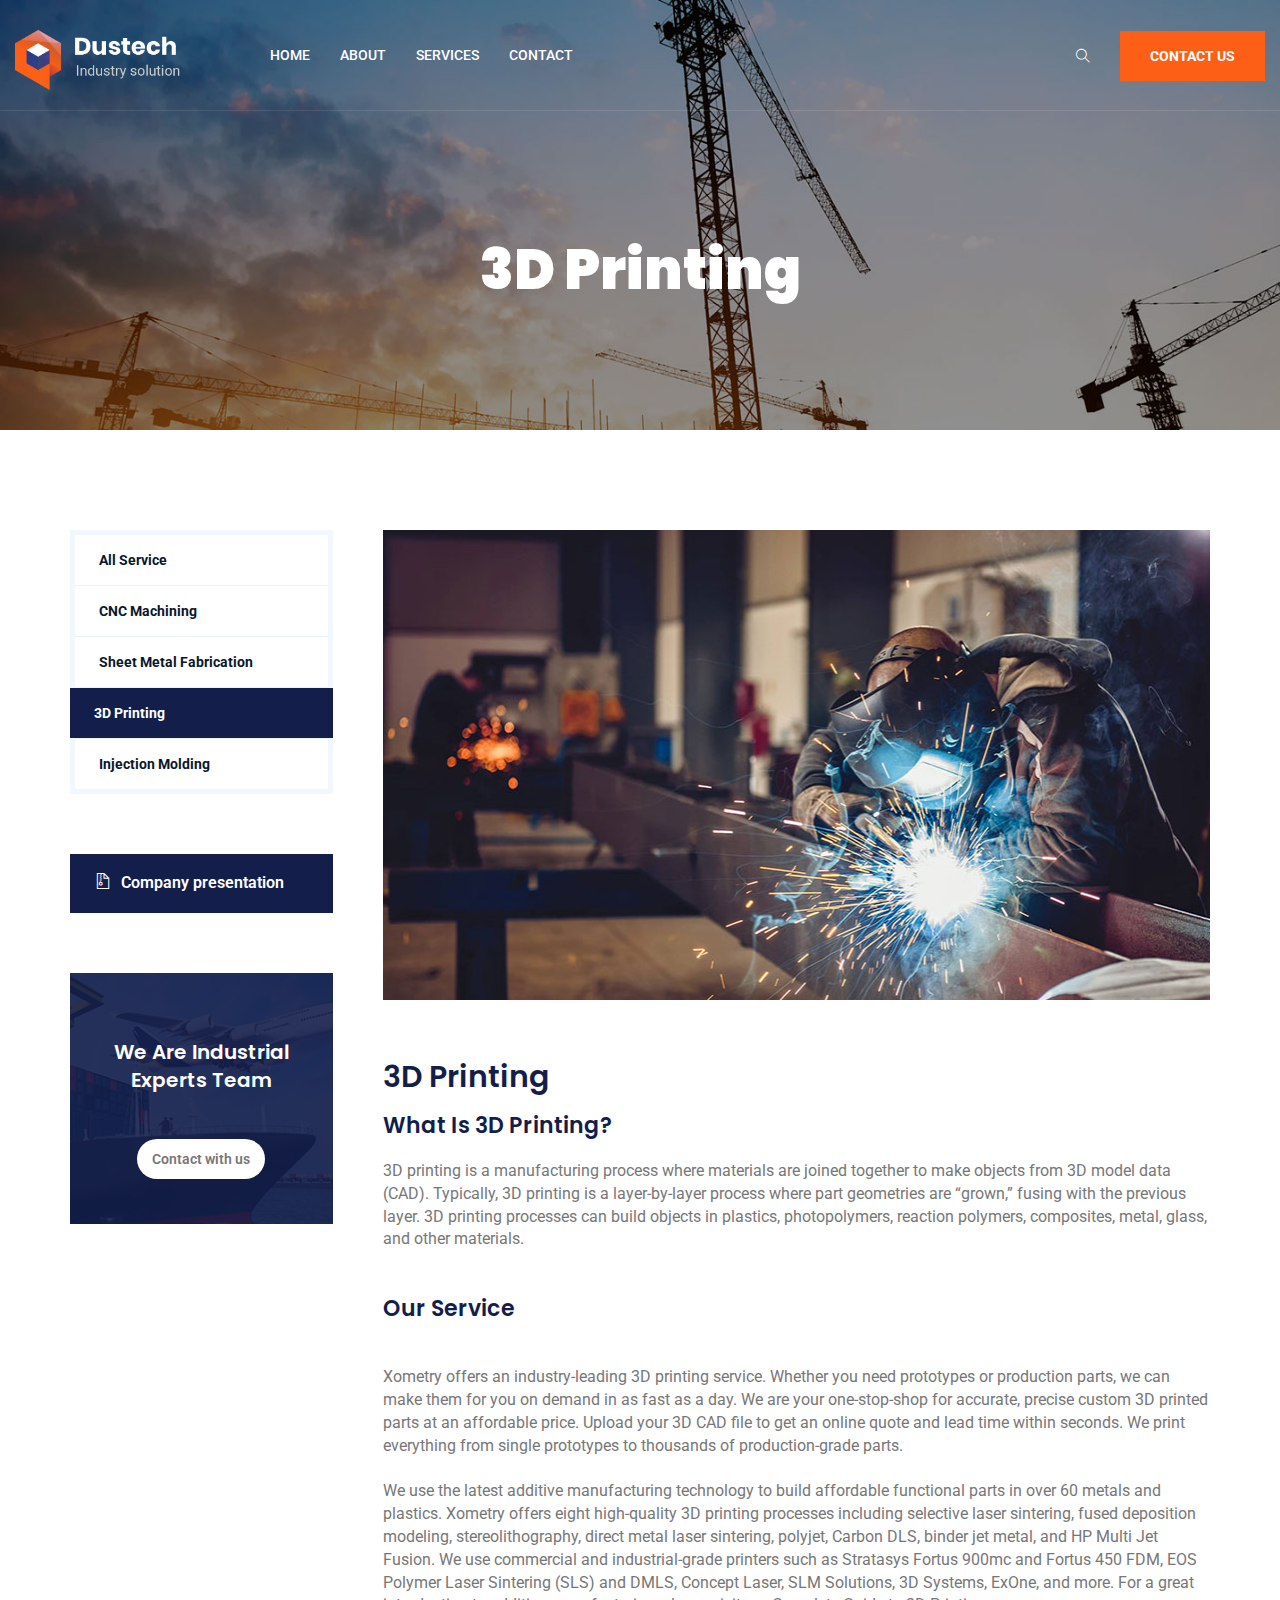
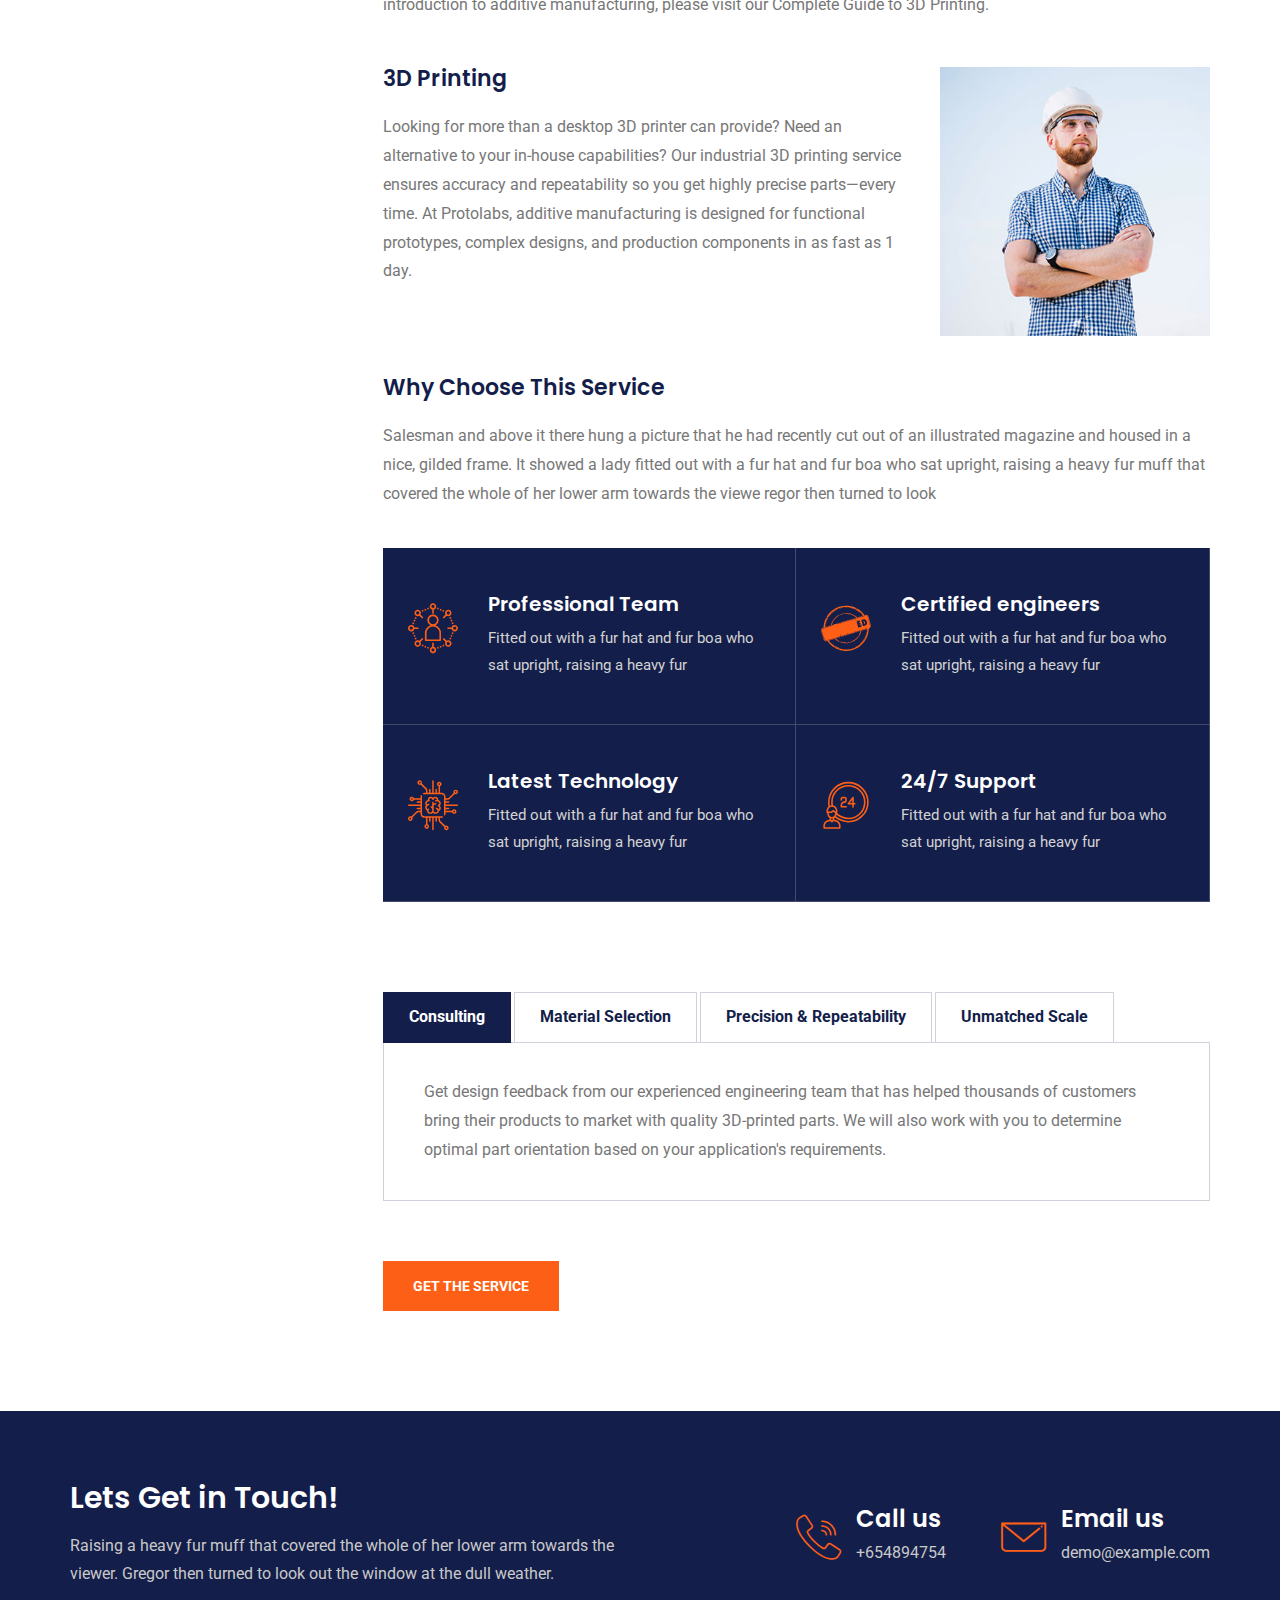
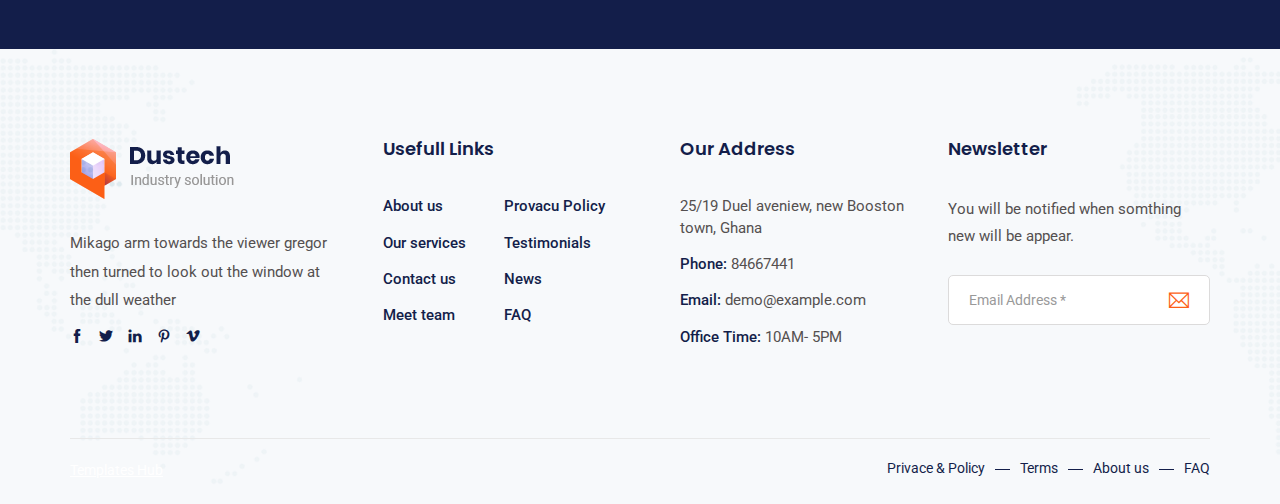
<file: 3d-printing.html>
<!DOCTYPE html>
<html lang="en">

<!-- dustech/services.html  13 Nov 2019 12:55:44 GMT -->
<head>
    <meta charset="utf-8">
    <meta http-equiv="X-UA-Compatible" content="IE=edge">
    <meta name="viewport" content="width=device-width, initial-scale=1">
    <meta name="author" content="irstheme">

    <title> 3D Printing - Shearfox International </title>
    
    <link href="assets/css/themify-icons.css" rel="stylesheet">
    <link href="assets/css/flaticon.css" rel="stylesheet">
    <link href="assets/css/bootstrap.min.css" rel="stylesheet">
    <link href="assets/css/animate.css" rel="stylesheet">
    <link href="assets/css/owl.carousel.css" rel="stylesheet">
    <link href="assets/css/owl.theme.css" rel="stylesheet">
    <link href="assets/css/slick.css" rel="stylesheet">
    <link href="assets/css/slick-theme.css" rel="stylesheet">
    <link href="assets/css/swiper.min.css" rel="stylesheet">
    <link href="assets/css/odometer-theme-default.css" rel="stylesheet">
    <link href="assets/css/owl.transitions.css" rel="stylesheet">
    <link href="assets/css/jquery.fancybox.css" rel="stylesheet">
    <link href="assets/css/style.css" rel="stylesheet">

    <!-- HTML5 shim and Respond.js for IE8 support of HTML5 elements and media queries -->
    <!--[if lt IE 9]>
    <script src="https://oss.maxcdn.com/html5shiv/3.7.3/html5shiv.min.js"></script>
    <script src="https://oss.maxcdn.com/respond/1.4.2/respond.min.js"></script>
    <![endif]-->

</head>

<body>

    <!-- start page-wrapper -->
    <div class="page-wrapper">

        <!-- start preloader -->
        <div class="preloader">
            <div class="loader">
                <div class="gear two">
                    <svg viewbox="0 0 100 100" fill="#131e4a">
                        <path d="M97.6,55.7V44.3l-13.6-2.9c-0.8-3.3-2.1-6.4-3.9-9.3l7.6-11.7l-8-8L67.9,20c-2.9-1.7-6-3.1-9.3-3.9L55.7,2.4H44.3l-2.9,13.6      c-3.3,0.8-6.4,2.1-9.3,3.9l-11.7-7.6l-8,8L20,32.1c-1.7,2.9-3.1,6-3.9,9.3L2.4,44.3v11.4l13.6,2.9c0.8,3.3,2.1,6.4,3.9,9.3      l-7.6,11.7l8,8L32.1,80c2.9,1.7,6,3.1,9.3,3.9l2.9,13.6h11.4l2.9-13.6c3.3-0.8,6.4-2.1,9.3-3.9l11.7,7.6l8-8L80,67.9      c1.7-2.9,3.1-6,3.9-9.3L97.6,55.7z M50,65.6c-8.7,0-15.6-7-15.6-15.6s7-15.6,15.6-15.6s15.6,7,15.6,15.6S58.7,65.6,50,65.6z"></path>
                    </svg>
                </div>
                <div class="gear three">
                    <svg viewbox="0 0 100 100" fill="#fd5f17">
                        <path d="M97.6,55.7V44.3l-13.6-2.9c-0.8-3.3-2.1-6.4-3.9-9.3l7.6-11.7l-8-8L67.9,20c-2.9-1.7-6-3.1-9.3-3.9L55.7,2.4H44.3l-2.9,13.6      c-3.3,0.8-6.4,2.1-9.3,3.9l-11.7-7.6l-8,8L20,32.1c-1.7,2.9-3.1,6-3.9,9.3L2.4,44.3v11.4l13.6,2.9c0.8,3.3,2.1,6.4,3.9,9.3      l-7.6,11.7l8,8L32.1,80c2.9,1.7,6,3.1,9.3,3.9l2.9,13.6h11.4l2.9-13.6c3.3-0.8,6.4-2.1,9.3-3.9l11.7,7.6l8-8L80,67.9      c1.7-2.9,3.1-6,3.9-9.3L97.6,55.7z M50,65.6c-8.7,0-15.6-7-15.6-15.6s7-15.6,15.6-15.6s15.6,7,15.6,15.6S58.7,65.6,50,65.6z"></path>
                    </svg>
                </div>
            </div>
        </div>
        <!-- end preloader -->

        <!-- Start header -->
        <header id="header" class="site-header header-style-1">
            <nav class="navigation navbar navbar-default">
                <div class="container-fluid">
                    <div class="navbar-header">
                        <button type="button" class="open-btn">
                            <span class="sr-only">Toggle navigation</span>
                            <span class="icon-bar"></span>
                            <span class="icon-bar"></span>
                            <span class="icon-bar"></span>
                        </button>
                        <a class="navbar-brand" href="index.html"><img src="assets/images/logo.png" alt></a>
                    </div>
                    <div id="navbar" class="navbar-collapse collapse navigation-holder">
                        <button class="close-navbar"><i class="ti-close"></i></button>
                        <ul class="nav navbar-nav">
                            <li><a href="index.html">Home</a></li>
                            <li><a href="about.html">About</a></li>
                            <!-- <li class="menu-item-has-children">
                                <a href="#">Pages</a>
                                <ul class="sub-menu">
                                    <li><a href="about.html">About</a></li>
                                    <li><a href="contact.html">Contact</a></li>
                                    <li><a href="testimonials.html">Testimonials</a></li>
                                    <li><a href="testimonials-s2.html">Testimonials style 2</a></li>
                                    <li><a href="team.html">Team</a></li>
                                    <li><a href="faq.html">FAQ</a></li>
                                    <li><a href="404.html">404</a></li>
                                    <li><a href="shop.html">Shop</a></li>
                                    <li><a href="shop-single.html">Shop single</a></li>
                                </ul>
                            </li> -->
                            <li class="menu-item-has-children">
                                <a href="services.html">Services</a>
                                <ul class="sub-menu">
                                    <li><a href="cnc-machining.html">CNC Machining</a></li>
                                    <li><a href="sheet-metal-fabrication.html">Sheet Metal Fabrication</a></li>
                                    <li><a href="3d-printing.html">3D Printing</a></li>
                                    <li><a href="injection-molding.html">Injection Molding</a></li>
                                    <!-- <li><a href="power-energy.html">Power And Energy</a></li>
                                    <li><a href="sanitary-plumbing.html">Sanitary & Plumbing</a></li>
                                    <li><a href="electrical-power.html">Electrical Power</a></li> -->
                                </ul>
                            </li>
                            <!-- <li class="menu-item-has-children">
                                <a href="#">Projects</a>
                                <ul class="sub-menu">
                                    <li><a href="portfolio.html">Projects</a></li>
                                    <li><a href="portfolio-s2.html">Projects style 2</a></li>
                                    <li><a href="project-single.html">Project single</a></li>
                                </ul>
                            </li>
                            <li class="menu-item-has-children">
                                <a href="#">Blog</a>
                                <ul class="sub-menu">
                                    <li><a href="blog.html">Blog</a></li>
                                    <li><a href="blog-left-sidebar.html">Blog left sidebar</a></li>
                                    <li><a href="blog-fullwidth.html">Blog full width</a></li>
                                    <li class="menu-item-has-children">
                                        <a href="#Level3">Blog single</a>
                                        <ul class="sub-menu">
                                            <li><a href="blog-single.html">Blog single</a></li>
                                            <li><a href="blog-single-left-sidebar.html">Blog single left sidebar</a></li>
                                            <li><a href="blog-single-fullwidth.html">Blog single full width</a></li>
                                        </ul>
                                    </li>
                                </ul>
                            </li> -->
                            <li><a href="contact.html">Contact</a></li>
                        </ul>
                    </div><!-- end of nav-collapse -->

                    <div class="search-contact">
                        <div class="header-search-area">
                            <div class="header-search-form">
                                <form class="form">
                                    <div>
                                        <input type="text" class="form-control" placeholder="Search here">
                                    </div>
                                    <button type="submit" class="btn"><i class="ti-search"></i></button>
                                </form>
                            </div>
                            <div>
                                <button class="btn open-btn"><i class="ti-search"></i></button>
                            </div>
                        </div>
                        <div class="contact">
                            <div class="call">
                                <i class="fi flaticon-call"></i>
                                <p>Call us anytime</p>
                                <h5>+65487441584</h5>
                            </div>
                            <a href="contact.html" class="theme-btn">Contact us</a>
                        </div>
                    </div>
                </div><!-- end of container -->
            </nav>
        </header>
        <!-- end of header -->


        <!-- start page-title -->
        <section class="page-title">
            <div class="container">
                <div class="row">
                    <div class="col col-xs-12">
                        <h2>3D Printing</h2>
                    </div>
                </div> <!-- end row -->
            </div> <!-- end container -->
        </section>        
        <!-- end page-title -->










        <!-- start service-single-section -->
        <section class="service-single-section section-padding">
            <div class="container">
                <div class="row">
                    <div class="col col-md-9 col-md-push-3">
                        <div class="service-single-content">
                            <div class="service-single-slider">
                                <img src="assets/images/service-single/img-1.jpg" alt>
                            </div>
                            <h2>3D Printing</h2>
                            <p><h3>What is 3D Printing?</h3>
                                3D printing is a manufacturing process where materials are joined together to make objects from 3D model data (CAD). Typically, 3D printing is a layer-by-layer process where part geometries are “grown,” fusing with the previous layer. 3D printing processes can build objects in plastics, photopolymers, reaction polymers, composites, metal, glass, and other materials.<br><br><br>
                                <h3>Our Service</h3><br>
                                Xometry offers an industry-leading 3D printing service. Whether you need prototypes or production parts, we can make them for you on demand in as fast as a day. We are your one-stop-shop for accurate, precise custom 3D printed parts at an affordable price. Upload your 3D CAD file to get an online quote and lead time within seconds. We print everything from single prototypes to thousands of production-grade parts.
                                <br><br>
                                We use the latest additive manufacturing technology to build affordable functional parts in over 60 metals and plastics. Xometry offers eight high-quality 3D printing processes including selective laser sintering, fused deposition modeling, stereolithography, direct metal laser sintering, polyjet, Carbon DLS, binder jet metal, and HP Multi Jet Fusion. We use commercial and industrial-grade printers such as Stratasys Fortus 900mc and Fortus 450 FDM, EOS Polymer Laser Sintering (SLS) and DMLS, Concept Laser, SLM Solutions, 3D Systems, ExOne, and more. For a great introduction to additive manufacturing, please visit our Complete Guide to 3D Printing.
                            </p>
                            <div class="benefit clearfix">
                                <div class="details">
                                    <h3>3D Printing</h3>
                                   <!--  <ul>
                                        <li><span>1</span><a href="#">CNC Milling</a></li>
                                        <li><span>2</span><a href="#">CNC Turning</a></li>
                                    </ul> -->
                                    <p>Looking for more than a desktop 3D printer can provide? Need an alternative to your in-house capabilities? Our industrial 3D printing service ensures accuracy and repeatability so you get highly precise parts—every time. At Protolabs, additive manufacturing is designed for functional prototypes, complex designs, and production components in as fast as 1 day.</p>
                                </div>
                                <div class="img-holder">
                                    <img src="assets/images/service-single/benefit-pic.jpg" alt="">
                                </div>
                            </div>
                            <div class="why-choose-service">
                                <h3>Why Choose This Service</h3>
                                <p>Salesman and above it there hung a picture that he had recently cut out of an illustrated magazine and housed in a nice, gilded frame. It showed a lady fitted out with a fur hat and fur boa who sat upright, raising a heavy fur muff that covered the whole of her lower arm towards the viewe regor then turned to look</p>
                                <div class="list clearfix">
                                    <div>
                                        <i class="fi flaticon-network-1"></i>
                                        <h4>Professional Team</h4>
                                        <p>Fitted out with a fur hat and fur boa who sat upright, raising a heavy fur</p>
                                    </div>
                                    <div>
                                        <i class="fi flaticon-circular-label-with-certified-stamp"></i>
                                        <h4>Certified engineers</h4>
                                        <p>Fitted out with a fur hat and fur boa who sat upright, raising a heavy fur</p>
                                    </div>
                                    <div>
                                        <i class="fi flaticon-chip"></i>
                                        <h4>Latest Technology</h4>
                                        <p>Fitted out with a fur hat and fur boa who sat upright, raising a heavy fur</p>
                                    </div>
                                    <div>
                                        <i class="fi flaticon-24-hours"></i>
                                        <h4>24/7 Support</h4>
                                        <p>Fitted out with a fur hat and fur boa who sat upright, raising a heavy fur</p>
                                    </div>
                                </div>
                            </div>
                            <div class="service-single-tab clearfix">
                                <ul class="nav">
                                    <li class="active">
                                        <a href="#material" data-toggle="tab">Consulting</a>
                                    </li>
                                    <li>
                                        <a href="#capacity" data-toggle="tab">Material Selection</a>
                                    </li>
                                    <li>
                                        <a href="#specializations" data-toggle="tab">Precision & Repeatability</a>
                                    </li>
                                    <li>
                                        <a href="#design" data-toggle="tab">Unmatched Scale</a>
                                    </li>
                                </ul>

                                <div class="tab-content">
                                    <div class="tab-pane fade in active" id="material">
                                        <p>Get design feedback from our experienced engineering team that has helped thousands of customers bring their products to market with quality 3D-printed parts. We will also work with you to determine optimal part orientation based on your application's requirements. </p>
                                    </div>
                                    <div class="tab-pane fade" id="capacity">
                                        <p>Across our six 3D printing technologies, we use a range of commercial-grade thermoset resins, and thermoplastic and metal powders to 3D print parts that are suitable for various part applications and industries. <br>If required for your parts, we offer a variety of post-process options such as heat treating, secondary machining, plating, painting, and dyeing to further enhance mechanical properties and cosmetics.</p>
                                    </div>
                                    <div class="tab-pane fade" id="specializations">
                                        <p>Our industry-leading tolerances and surface finish quality stems from a dedicated process engineering and quality team for each 3D printing technology. We also offer a proprietary material called Microfine™, which can build features as small as 0.0025 in.</p>
                                    </div>
                                    <div class="tab-pane fade" id="design">
                                        <p>Our facility is home to more than 120 3D printing machines that produce metal and plastic parts. This means we'll always have capacity when you need parts fast.</p>
                                    </div>
                                </div>
                            </div>
                            <a href="#" class="theme-btn">Get the service</a>                            
                        </div>
                    </div>
                    <div class="col col-md-3 col-md-pull-9">
                        <div class="service-sidebar">
                            <div class="widget service-list-widget">
                                <ul>
                                    <li><a href="services.html">All Service</a></li>
                                    <li><a href="cnc-machining.html">CNC Machining</a></li>
                                    <li><a href="sheet-metal-fabrication.html">Sheet Metal Fabrication</a></li>
                                    <li class="current"><a href="3d-printing.html">3D Printing</a></li>
                                    <li><a href="injection-molding.html">Injection Molding</a></li>
                                    <!-- <li><a href="electrical-power.html">Electrical power</a></li> -->
                                </ul>
                            </div>
                            <div class="widget download-widget">
                                <ul>
                                    <li><a href="#"><i class="ti-zip"></i>Company presentation</a></li>
                                </ul>
                            </div>
                            <div class="widget contact-widget">
                                <div>
                                    <h5>We are Industrial experts Team</h5>
                                    <a href="#">Contact with us</a>
                                </div>
                            </div>
                        </div>                    
                    </div>
                </div> <!-- end row -->
            </div> <!-- end container -->
        </section>
        <!-- end service-single-section -->


        <!-- start cta-section -->
        <section class="cta-section">
            <div class="container">
                <div class="row">
                    <div class="col col-lg-6 col-md-6">
                        <div class="cta-text">
                            <h3>Lets Get in Touch!</h3>
                            <p>Raising a heavy fur muff that covered the whole of her lower arm towards the viewer. Gregor then turned to look out the window at the dull weather.</p>
                        </div>
                    </div>
                    <div class="col col-lg-5 col-lg-offset-1 col-md-6">
                        <div class="contact-info">
                            <div>
                                <i class="fi flaticon-call"></i>
                                <h4>Call us</h4>
                                <p>+654894754</p>
                            </div>
                            <div>
                                <i class="fi flaticon-contact"></i>
                                <h4>Email us</h4>
                                <p>demo@example.com</p>
                            </div>
                        </div>
                    </div>
                </div>
            </div> <!-- end container -->
        </section>
        <!-- end cta-section -->















        <!-- start site-footer -->
        <footer class="site-footer">
            <div class="upper-footer">
                <div class="container">
                    <div class="row">
                        <div class="col col-lg-3 col-md-3 col-sm-6">
                            <div class="widget about-widget">
                                <div class="logo widget-title">
                                    <img src="assets/images/footer-logo.png" alt>
                                </div>
                                <p>Mikago arm towards the viewer gregor then turned to look out the window at the dull weather</p>
                                <div class="social-icons">
                                    <ul>
                                        <li><a href="#"><i class="ti-facebook"></i></a></li>
                                        <li><a href="#"><i class="ti-twitter-alt"></i></a></li>
                                        <li><a href="#"><i class="ti-linkedin"></i></a></li>
                                        <li><a href="#"><i class="ti-pinterest"></i></a></li>
                                        <li><a href="#"><i class="ti-vimeo-alt"></i></a></li>
                                    </ul>
                                </div>
                            </div>
                        </div>
                        <div class="col col-lg-3 col-md-3 col-sm-6">
                            <div class="widget link-widget">
                                <div class="widget-title">
                                    <h3>Usefull Links</h3>
                                </div>
                                <ul>
                                    <li><a href="#">About us</a></li>
                                    <li><a href="#">Our services</a></li>
                                    <li><a href="#">Contact us</a></li>
                                    <li><a href="#">Meet team</a></li>
                                </ul>
                                <ul>
                                    <li><a href="#">Provacu Policy</a></li>
                                    <li><a href="#">Testimonials</a></li>
                                    <li><a href="#">News</a></li>
                                    <li><a href="#">FAQ</a></li>
                                </ul>
                            </div>
                        </div>
                        <div class="col col-lg-3 col-md-3 col-sm-6">
                            <div class="widget contact-widget service-link-widget">
                                <div class="widget-title">
                                    <h3>Our Address</h3>
                                </div>
                                <ul>
                                    <li>25/19 Duel aveniew, new Booston town, Ghana</li>
                                    <li><span>Phone:</span> 84667441</li>
                                    <li><span>Email:</span> demo@example.com</li>
                                    <li><span>Office Time:</span> 10AM- 5PM</li>
                                </ul>
                            </div>
                        </div>
                        <div class="col col-lg-3 col-md-3 col-sm-6">
                            <div class="widget newsletter-widget">
                                <div class="widget-title">
                                    <h3>Newsletter</h3>
                                </div>
                                <p>You will be notified when somthing new will be appear.</p>
                                <form>
                                    <div class="input-1">
                                        <input type="email" class="form-control" placeholder="Email Address *" required>
                                    </div>
                                    <div class="submit clearfix">
                                        <button type="submit"><i class="ti-email"></i></button>
                                    </div>
                                </form>
                            </div>
                        </div>
                    </div>
                </div> <!-- end container -->
            </div>
            <div class="lower-footer">
                <div class="container">
                    <div class="row">
                        <div class="separator"></div>
                        <div class="col col-xs-12">
                            <p class="copyright"><a href="templateshub.net">Templates Hub</a></p>
                            <div class="extra-link">
                                <ul>
                                    <li><a href="#">Privace & Policy</a></li>
                                    <li><a href="#">Terms</a></li>
                                    <li><a href="#">About us</a></li>
                                    <li><a href="#">FAQ</a></li>
                                </ul>
                            </div>
                        </div>
                    </div>
                </div>
            </div>
        </footer>
        <!-- end site-footer -->
    </div>
    <!-- end of page-wrapper -->



    <!-- All JavaScript files
    ================================================== -->
    <script src="assets/js/jquery.min.js"></script>
    <script src="assets/js/bootstrap.min.js"></script>

    <!-- Plugins for this template -->
    <script src="assets/js/jquery-plugin-collection.js"></script>

    <!-- Custom script for this template -->
    <script src="assets/js/script.js"></script>
</body>

<!-- dustech/services.html  13 Nov 2019 12:55:44 GMT -->
</html>
</file>
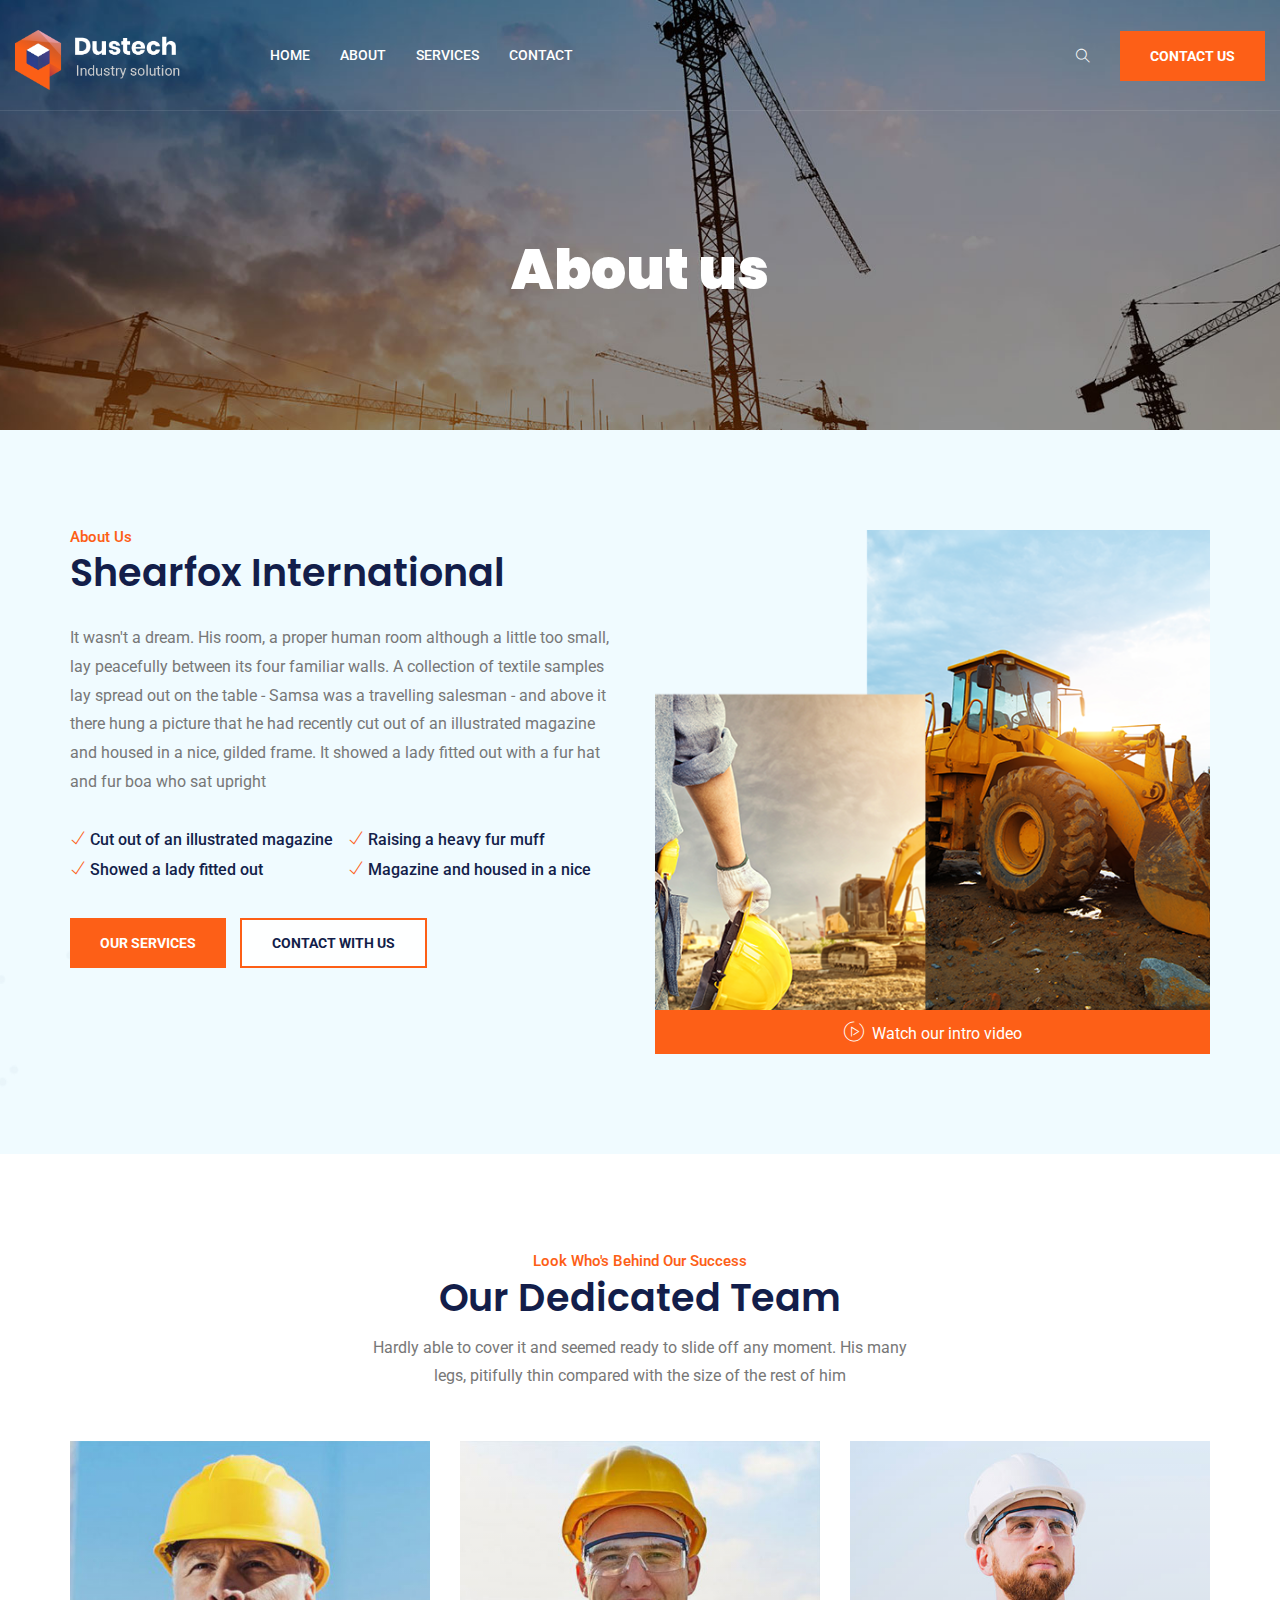
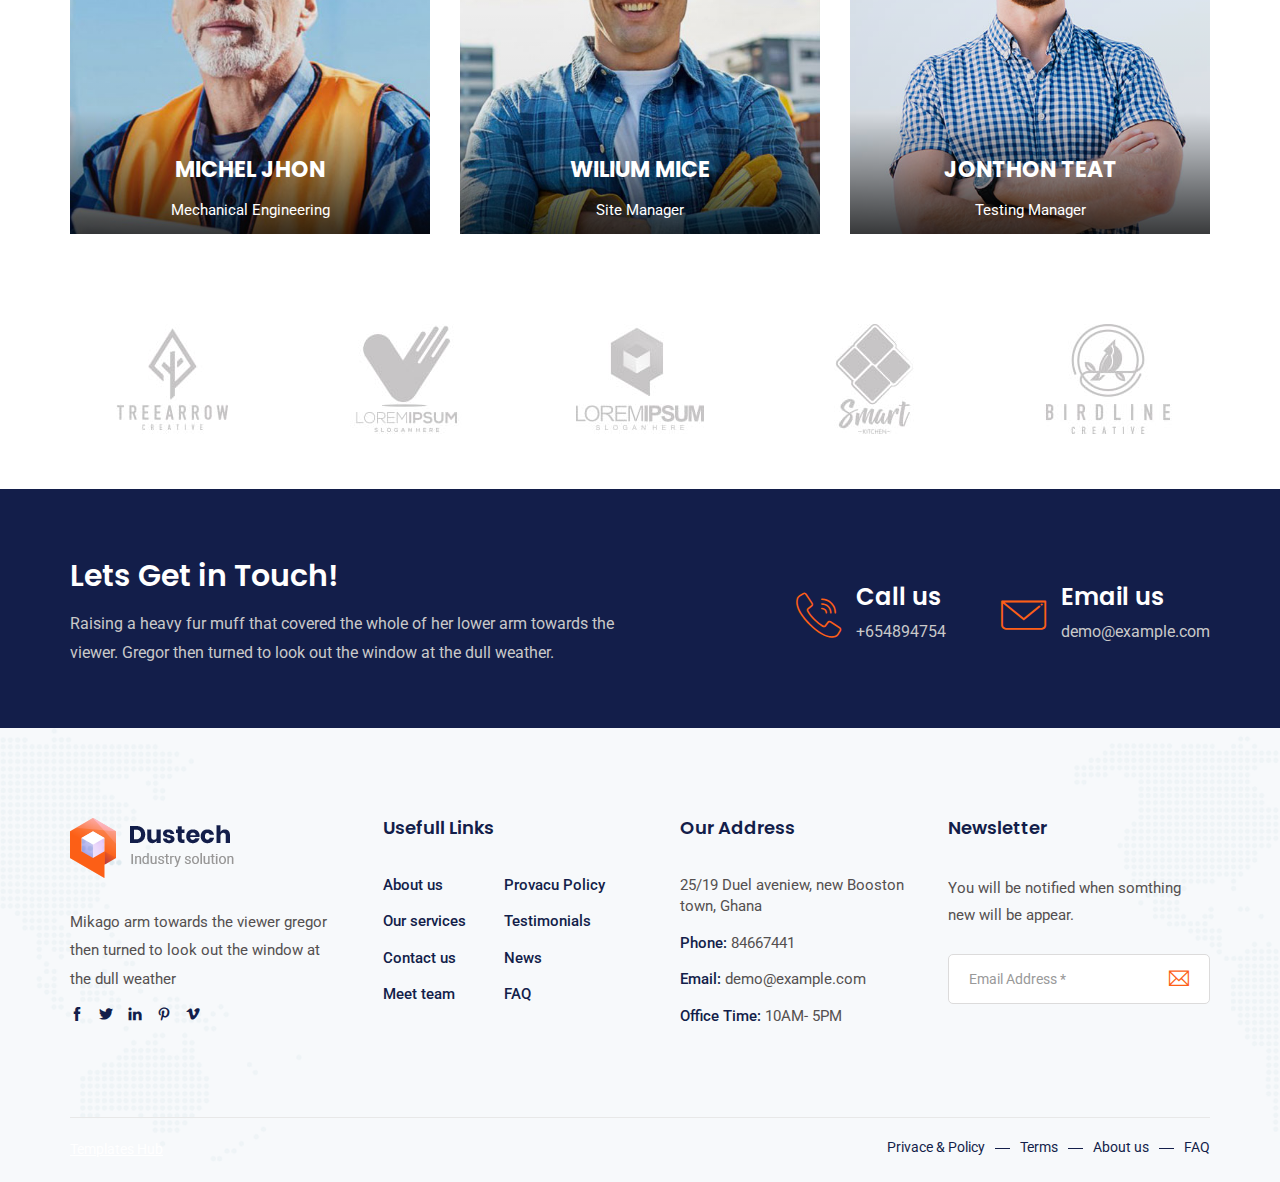
<file: about.html>
<!DOCTYPE html>
<html lang="en">

<!-- dustech/about.html  13 Nov 2019 12:55:21 GMT -->
<head>
    <meta charset="utf-8">
    <meta http-equiv="X-UA-Compatible" content="IE=edge">
    <meta name="viewport" content="width=device-width, initial-scale=1">
    <meta name="author" content="irstheme">

    <title> About Us - Shearfox International </title>
    
    <link href="assets/css/themify-icons.css" rel="stylesheet">
    <link href="assets/css/flaticon.css" rel="stylesheet">
    <link href="assets/css/bootstrap.min.css" rel="stylesheet">
    <link href="assets/css/animate.css" rel="stylesheet">
    <link href="assets/css/owl.carousel.css" rel="stylesheet">
    <link href="assets/css/owl.theme.css" rel="stylesheet">
    <link href="assets/css/slick.css" rel="stylesheet">
    <link href="assets/css/slick-theme.css" rel="stylesheet">
    <link href="assets/css/swiper.min.css" rel="stylesheet">
    <link href="assets/css/odometer-theme-default.css" rel="stylesheet">
    <link href="assets/css/owl.transitions.css" rel="stylesheet">
    <link href="assets/css/jquery.fancybox.css" rel="stylesheet">
    <link href="assets/css/style.css" rel="stylesheet">
    <link rel="stylesheet" href="https://cdnjs.cloudflare.com/ajax/libs/font-awesome/4.7.0/css/font-awesome.min.css">

    <!-- HTML5 shim and Respond.js for IE8 support of HTML5 elements and media queries -->
    <!--[if lt IE 9]>
    <script src="https://oss.maxcdn.com/html5shiv/3.7.3/html5shiv.min.js"></script>
    <script src="https://oss.maxcdn.com/respond/1.4.2/respond.min.js"></script>
    <![endif]-->

</head>

<body>

    <!-- start page-wrapper -->
    <div class="page-wrapper">

        <!-- start preloader -->
        <div class="preloader">
            <div class="loader">
                <div class="gear two">
                    <svg viewbox="0 0 100 100" fill="#131e4a">
                        <path d="M97.6,55.7V44.3l-13.6-2.9c-0.8-3.3-2.1-6.4-3.9-9.3l7.6-11.7l-8-8L67.9,20c-2.9-1.7-6-3.1-9.3-3.9L55.7,2.4H44.3l-2.9,13.6      c-3.3,0.8-6.4,2.1-9.3,3.9l-11.7-7.6l-8,8L20,32.1c-1.7,2.9-3.1,6-3.9,9.3L2.4,44.3v11.4l13.6,2.9c0.8,3.3,2.1,6.4,3.9,9.3      l-7.6,11.7l8,8L32.1,80c2.9,1.7,6,3.1,9.3,3.9l2.9,13.6h11.4l2.9-13.6c3.3-0.8,6.4-2.1,9.3-3.9l11.7,7.6l8-8L80,67.9      c1.7-2.9,3.1-6,3.9-9.3L97.6,55.7z M50,65.6c-8.7,0-15.6-7-15.6-15.6s7-15.6,15.6-15.6s15.6,7,15.6,15.6S58.7,65.6,50,65.6z"></path>
                    </svg>
                </div>
                <div class="gear three">
                    <svg viewbox="0 0 100 100" fill="#fd5f17">
                        <path d="M97.6,55.7V44.3l-13.6-2.9c-0.8-3.3-2.1-6.4-3.9-9.3l7.6-11.7l-8-8L67.9,20c-2.9-1.7-6-3.1-9.3-3.9L55.7,2.4H44.3l-2.9,13.6      c-3.3,0.8-6.4,2.1-9.3,3.9l-11.7-7.6l-8,8L20,32.1c-1.7,2.9-3.1,6-3.9,9.3L2.4,44.3v11.4l13.6,2.9c0.8,3.3,2.1,6.4,3.9,9.3      l-7.6,11.7l8,8L32.1,80c2.9,1.7,6,3.1,9.3,3.9l2.9,13.6h11.4l2.9-13.6c3.3-0.8,6.4-2.1,9.3-3.9l11.7,7.6l8-8L80,67.9      c1.7-2.9,3.1-6,3.9-9.3L97.6,55.7z M50,65.6c-8.7,0-15.6-7-15.6-15.6s7-15.6,15.6-15.6s15.6,7,15.6,15.6S58.7,65.6,50,65.6z"></path>
                    </svg>
                </div>
            </div>
        </div>
        <!-- end preloader -->

        <!-- Start header -->
        <header id="header" class="site-header header-style-1">
            <nav class="navigation navbar navbar-default">
                <div class="container-fluid">
                    <div class="navbar-header">
                        <button type="button" class="open-btn">
                            <span class="sr-only">Toggle navigation</span>
                            <span class="icon-bar"></span>
                            <span class="icon-bar"></span>
                            <span class="icon-bar"></span>
                        </button>
                        <a class="navbar-brand" href="index.html"><img src="assets/images/logo.png" alt></a>
                    </div>
                    <div id="navbar" class="navbar-collapse collapse navigation-holder">
                        <button class="close-navbar"><i class="ti-close"></i></button>
                        <ul class="nav navbar-nav">
                            <li class="menu-item-has-children">
                                <a href="index.html">Home</a>
                            </li>
                            <li><a href="about.html">About</a></li>
                            <li><a href="services.html">Services</a>
                                <ul class="sub-menu">
                                    <li><a href="cnc-machining.html">CNC Machining</a></li>
                                    <li><a href="sheet-metal-fabrication.html">Sheet Metal Fabrication</a></li>
                                    <li><a href="3d-printing.html">3D Printing</a></li>
                                    <li><a href="injection-molding.html">Injection Molding</a></li>
<!--                                     <li><a href="team.html">Team</a></li>
                                    <li><a href="faq.html">FAQ</a></li>
                                    <li><a href="404.html">404</a></li>
                                    <li><a href="shop.html">Shop</a></li>
                                    <li><a href="shop-single.html">Shop single</a></li> -->
                                </ul>
                            </li>
                            <!-- <li class="menu-item-has-children">
                                <a href="#">Projects</a>
                                <ul class="sub-menu">
                                    <li><a href="#">Projects</a></li>
                                    <li><a href="#">Projects style 2</a></li>
                                    <li><a href="#">Project single</a></li>
                                </ul>
                            </li> -->
                            <li><a href="contact.html">Contact</a></li>
                        </ul>
                    </div><!-- end of nav-collapse -->

                    <div class="search-contact">
                        <div class="header-search-area">
                            <div class="header-search-form">
                                <form class="form">
                                    <div>
                                        <input type="text" class="form-control" placeholder="Search here">
                                    </div>
                                    <button type="submit" class="btn"><i class="ti-search"></i></button>
                                </form>
                            </div>
                            <div>
                                <button class="btn open-btn"><i class="ti-search"></i></button>
                            </div>
                        </div>
                        <div class="contact">
                            <div class="call">
                                <i class="fi flaticon-call"></i>
                                <p>Call us anytime</p>
                                <h5>+65487441584</h5>
                            </div>
                            <a href="contact.html" class="theme-btn">Contact us</a>
                        </div>
                    </div>
                </div><!-- end of container -->
            </nav>
        </header>
        <!-- end of header -->


        <!-- start page-title -->
        <section class="page-title">
            <div class="container">
                <div class="row">
                    <div class="col col-xs-12">
                        <h2>About us</h2>
                    </div>
                </div> <!-- end row -->
            </div> <!-- end container -->
        </section>        
        <!-- end page-title -->



        <!-- start about-us-section -->
        <section class="about-us-section section-padding">
            <div class="container">
                <div class="row">
                    <div class="col col-md-6">
                        <div class="section-title">
                            <span>About us</span>
                            <h2>Shearfox International</h2>
                        </div>
                        <div class="details">
                            <p>It wasn't a dream. His room, a proper human room although a little too small, lay peacefully between its four familiar walls. A collection of textile samples lay spread out on the table - Samsa was a travelling salesman - and above it there hung a picture that he had recently cut out of an illustrated magazine and housed in a nice, gilded frame. It showed a lady fitted out with a fur hat and fur boa who sat upright</p>
                            <div class="clearfix">
                                <ul>
                                    <li><i class="ti-check"></i> Cut out of an illustrated magazine</li>
                                    <li><i class="ti-check"></i> Showed a lady fitted out</li>
                                </ul>
                                <ul>
                                    <li><i class="ti-check"></i> Raising a heavy fur muff</li>
                                    <li><i class="ti-check"></i> Magazine and housed in a nice</li>
                                </ul>
                            </div>
                            <div class="btns">
                                <a href="#" class="theme-btn">Our Services</a>
                                <a href="#" class="theme-btn-s3">Contact with us</a>
                            </div>
                        </div>
                    </div>
                    <div class="col col-md-6">
                        <div class="right-col">
                            <div class="img-holder">
                                <img src="assets/images/about.png" alt>
                            </div>
                            <div class="video-holder">
                                <a href="https://www.youtube.com/embed/7e90gBu4pas?autoplay=1" class="hero-video-btn video-btn"  data-type="iframe" tabindex="0"><i class="fi flaticon-play-button"></i>Watch our intro video</a> 
                            </div>
                        </div>
                    </div>
                </div>
            </div> <!-- end container -->
        </section>
        <!-- end about-us-section -->






        <!-- start team-section -->
        <section class="team-section section-padding">
            <div class="container">
                <div class="row">
                    <div class="col col-lg-6 col-lg-offset-3 col-md-8 col-md-offset-2">
                        <div class="section-title-s5">
                            <span>Look who's behind our Success</span>
                            <h2>Our Dedicated Team</h2>
                            <p>Hardly able to cover it and seemed ready to slide off any moment. His many legs, pitifully thin compared with the size of the rest of him</p>
                        </div>
                    </div>
                </div>
                <div class="row mt-30">
    <div class="col-md-4 col-sm-6">
      <div class="box16">
        <img src="assets/images/team/img-1.jpg">
        <div class="box-content">
          <h3 class="title">Michel Jhon</h3>
          <span class="post">Mechanical Engineering</span>
          <ul class="social">
            <li><a href="#"><i class="fa fa-facebook"></i></a></li>
            <li><a href="#"><i class="fa fa-twitter"></i></a></li>
            <li><a href="#"><i class="fa fa-instagram"></i></a></li>
            <li><a href="#"><i class="fa fa-google-plus"></i></a></li>
          </ul>
        </div>
      </div>
    </div>
    <div class="col-md-4 col-sm-6">
      <div class="box16">
        <img src="assets/images/team/img-2.jpg">
        <div class="box-content">
          <h3 class="title">Wilium Mice</h3>
          <span class="post">Site Manager</span>
          <ul class="social">
            <li><a href="#"><i class="fa fa-facebook"></i></a></li>
            <li><a href="#"><i class="fa fa-twitter"></i></a></li>
            <li><a href="#"><i class="fa fa-instagram"></i></a></li>
            <li><a href="#"><i class="fa fa-google-plus"></i></a></li>
          </ul>
        </div>
      </div>
    </div>
    <div class="col-md-4 col-sm-6">
      <div class="box16">
        <img src="assets/images/team/img-3.jpg">
        <div class="box-content">
          <h3 class="title">Jonthon teat</h3>
          <span class="post">Testing Manager</span>
          <ul class="social">
            <li><a href="#"><i class="fa fa-facebook"></i></a></li>
            <li><a href="#"><i class="fa fa-twitter"></i></a></li>
            <li><a href="#"><i class="fa fa-instagram"></i></a></li>
            <li><a href="#"><i class="fa fa-google-plus"></i></a></li>
          </ul>
        </div>
      </div>
    </div>
  </div>
            </div> <!-- end container -->
        </section>
        <!-- end team-section -->




<style>
    
    .box16 {
  text-align: center;
  color: #fff;
  position: relative;
}
.box16 .box-content,
.box16:after {
  width: 100%;
  position: absolute;
  left: 0;
}
.box16:after {
  content: "";
  height: 100%;
  background: linear-gradient(
    to bottom,
    rgba(0, 0, 0, 0) 0,
    rgba(0, 0, 0, 0.08) 69%,
    rgba(0, 0, 0, 0.76) 100%
  );
  top: 0;
  transition: all 0.5s ease 0s;
}
.box16 .post,
.box16 .title {
  transform: translateY(145px);
  transition: all 0.4s cubic-bezier(0.13, 0.62, 0.81, 0.91) 0s;
}
.box16:hover:after {
  background: linear-gradient(
    to bottom,
    rgba(0, 0, 0, 0.01) 0,
    rgba(0, 0, 0, 0.09) 11%,
    rgba(0, 0, 0, 0.12) 13%,
    rgba(0, 0, 0, 0.19) 20%,
    rgba(0, 0, 0, 0.29) 28%,
    rgba(0, 0, 0, 0.29) 29%,
    rgba(0, 0, 0, 0.42) 38%,
    rgba(0, 0, 0, 0.46) 43%,
    rgba(0, 0, 0, 0.53) 47%,
    rgba(0, 0, 0, 0.75) 69%,
    rgba(0, 0, 0, 0.87) 84%,
    rgba(0, 0, 0, 0.98) 99%,
    rgba(0, 0, 0, 0.94) 100%
  );
}
.box16 img {
  width: 100%;
  height: auto;
}
.box16 .box-content {
  padding: 20px;
  margin-bottom: 20px;
  bottom: 0;
  z-index: 1;
}
.box16 .title {
  font-size: 22px;
  font-weight: 700;
  text-transform: uppercase;
  margin: 0 0 10px;
  color: #fff;
}
.box16 .post {
  display: block;
  padding: 8px 0;
  font-size: 15px;
}
.box16 .social li a,
.box17 .icon li a {
  border-radius: 50%;
  font-size: 20px;
  color: #fff;
}
.box16:hover .post,
.box16:hover .title {
  transform: translateY(0);
}
.box16 .social {
  list-style: none;
  padding: 0 0 5px;
  margin: 40px 0 25px;
  opacity: 0;
  position: relative;
  transform: perspective(500px) rotateX(-90deg) rotateY(0) rotateZ(0);
  transition: all 0.6s cubic-bezier(0, 0, 0.58, 1) 0s;
}
.box16:hover .social {
  opacity: 1;
  transform: perspective(500px) rotateX(0) rotateY(0) rotateZ(0);
}
.box16 .social:before {
  content: "";
  width: 50px;
  height: 2px;
  background: #fff;
  margin: 0 auto;
  position: absolute;
  top: -23px;
  left: 0;
  right: 0;
}
.box16 .social li {
  display: inline-block;
}
.box16 .social li a {
  display: block;
  width: 40px;
  height: 40px;
  line-height: 40px;
  background: #131e4a;
  margin-right: 10px;
  transition: all 0.3s ease 0s;
}
.box17 .icon li,
.box17 .icon li a {
  display: inline-block;
}
.box16 .social li a:hover {
  background: #fd5f17;
}
.box16 .social li:last-child a {
  margin-right: 0;
}
@media only screen and (max-width: 990px) {
  .box16 {
    margin-bottom: 30px;
  }
}

.team-our {
    padding-bottom: 50px;
}

</style>








        <!-- start why-choose-section -->
<!--         <section class="why-choose-section section-padding">
            <div class="container">
                <div class="row">
                    <div class="col col-lg-6 col-lg-offset-3 col-md-8 col-md-offset-2">
                        <div class="section-title-s3">
                            <span>Our Features</span>
                            <h2>Why Choose Us!</h2>
                            <p>Hardly able to cover it and seemed ready to slide off any moment. His many legs, pitifully thin compared with the size of the rest of him</p>
                        </div>
                    </div>
                </div>
                <div class="row">
                    <div class="col col-xs-12">
                        <div class="why-choose-grids clearfix">
                            <div class="grid">
                                <i class="fi flaticon-network-1"></i>
                                <h3>Professional Team</h3>
                                <p>Whole of her lower arm towards the viewer. Gregor then turned to look out the window</p>
                            </div>
                            <div class="grid">
                                <i class="fi flaticon-circular-label-with-certified-stamp"></i>
                                <h3>Certified engineers</h3>
                                <p>Whole of her lower arm towards the viewer. Gregor then turned to look out the window</p>
                            </div>
                            <div class="grid">
                                <i class="fi flaticon-chip"></i>
                                <h3>Latest Technology</h3>
                                <p>Whole of her lower arm towards the viewer. Gregor then turned to look out the window</p>
                            </div>
                            <div class="grid">
                                <i class="fi flaticon-24-hours"></i>
                                <h3>27/7 Support</h3>
                                <p>Whole of her lower arm towards the viewer. Gregor then turned to look out the window</p>
                            </div>
                        </div>
                    </div>
                </div>
            </div> 
        </section> -->
        <!-- end why-choose-section -->




        <!-- start featured-project-section -->
<!--        <section class="featured-project-section section-padding">
            <div class="container">
                <div class="row">
                    <div class="col col-lg-6 col-lg-offset-3 col-md-8 col-md-offset-2">
                        <div class="section-title-s5">
                            <span>Featured Projects</span>
                            <h2>Explore What We've Done</h2>
                            <p>Hardly able to cover it and seemed ready to slide off any moment. His many legs, pitifully thin compared with the size of the rest of him</p>
                        </div>
                    </div>
                </div>
            </div>
            <div class="content-area">
                <div class="project-grids clearfix">
                    <div class="grid">
                        <div class="overlay">
                            <span class="count">01.</span>
                            <h3>Welding Processing</h3>
                            <p>Travelling salesman and above it there hung a picture that he had recently cut out</p>
                            <a href="#" class="theme-btn">Read More</a>
                        </div>
                    </div>
                    <div class="grid">
                        <div class="overlay">
                            <span class="count">02.</span>
                            <h3>Materials project</h3>
                            <p>Travelling salesman and above it there hung a picture that he had recently cut out</p>
                            <a href="#" class="theme-btn">Read More</a>
                        </div>
                    </div>
                    <div class="grid">
                        <div class="overlay">
                            <span class="count">03.</span>
                            <h3>Oil & Gas project</h3>
                            <p>Travelling salesman and above it there hung a picture that he had recently cut out</p>
                            <a href="#" class="theme-btn">Read More</a>
                        </div>
                    </div>
                    <div class="grid">
                        <div class="overlay">
                            <span class="count">04.</span>
                            <h3>Power Energy project</h3>
                            <p>Travelling salesman and above it there hung a picture that he had recently cut out</p>
                            <a href="#" class="theme-btn">Read More</a>
                        </div>
                    </div>
                </div>
            </div>
        </section> -->
        <!-- end featured-project-section -->



        <!-- start fun-fact-section -->
<!--         <section class="fun-fact-section">
            <div class="container">
                <div class="row">
                    <div class="col col-xs-12">
                        <div class="fun-fact-grids clearfix">
                            <div class="grid">
                                <div class="info">
                                    <i class="fi flaticon-worker"></i>
                                    <h3><span class="odometer" data-count="1200">00</span></h3>
                                    <p>Employed</p>
                                </div>
                            </div>
                            <div class="grid">
                                <div class="info">
                                    <i class="fi flaticon-engineer"></i>
                                    <h3><span class="odometer" data-count="1500">00</span></h3>
                                    <p>Project Completed</p>
                                </div>
                            </div>
                            <div class="grid">
                                <div class="info">
                                    <i class="fi flaticon-trophy"></i>
                                    <h3><span class="odometer" data-count="25">00</span>+</h3>
                                    <p>Award Won</p>
                                </div>
                            </div>
                            <div class="grid">
                                <div class="info">
                                    <i class="fi flaticon-like-1"></i>
                                    <h3><span class="odometer" data-count="100">00</span>%</h3>
                                    <p>Satisfied customers</p>
                                </div>
                            </div>
                        </div>
                    </div>
                </div>
            </div> 
        </section> -->
        <!-- end fun-fact-section -->





<!-- start partners-section -->
        <section class="partners-section">
            <h2 class="hidden">Partners</h2>
            <div class="container">
                <div class="row">
                    <div class="col col-xs-12">
                        <div class="partner-grids partners-slider">
                            <div class="grid">
                                <img src="assets/images/partners/img-1.jpg" alt>
                            </div>
                            <div class="grid">
                                <img src="assets/images/partners/img-2.jpg" alt>
                            </div>
                            <div class="grid">
                                <img src="assets/images/partners/img-3.jpg" alt>
                            </div>
                            <div class="grid">
                                <img src="assets/images/partners/img-4.jpg" alt>
                            </div>
                            <div class="grid">
                                <img src="assets/images/partners/img-5.jpg" alt>
                            </div>
                        </div>
                    </div>
                </div>
            </div>
        </section>
        <!-- end partners-section -->





        <!-- start cta-section -->
        <section class="cta-section">
            <div class="container">
                <div class="row">
                    <div class="col col-lg-6 col-md-6">
                        <div class="cta-text">
                            <h3>Lets Get in Touch!</h3>
                            <p>Raising a heavy fur muff that covered the whole of her lower arm towards the viewer. Gregor then turned to look out the window at the dull weather.</p>
                        </div>
                    </div>
                    <div class="col col-lg-5 col-lg-offset-1 col-md-6">
                        <div class="contact-info">
                            <div>
                                <i class="fi flaticon-call"></i>
                                <h4>Call us</h4>
                                <p>+654894754</p>
                            </div>
                            <div>
                                <i class="fi flaticon-contact"></i>
                                <h4>Email us</h4>
                                <p>demo@example.com</p>
                            </div>
                        </div>
                    </div>
                </div>
            </div> <!-- end container -->
        </section>
        <!-- end cta-section -->


        <!-- start site-footer -->
        <footer class="site-footer">
            <div class="upper-footer">
                <div class="container">
                    <div class="row">
                        <div class="col col-lg-3 col-md-3 col-sm-6">
                            <div class="widget about-widget">
                                <div class="logo widget-title">
                                    <img src="assets/images/footer-logo.png" alt>
                                </div>
                                <p>Mikago arm towards the viewer gregor then turned to look out the window at the dull weather</p>
                                <div class="social-icons">
                                    <ul>
                                        <li><a href="#"><i class="ti-facebook"></i></a></li>
                                        <li><a href="#"><i class="ti-twitter-alt"></i></a></li>
                                        <li><a href="#"><i class="ti-linkedin"></i></a></li>
                                        <li><a href="#"><i class="ti-pinterest"></i></a></li>
                                        <li><a href="#"><i class="ti-vimeo-alt"></i></a></li>
                                    </ul>
                                </div>
                            </div>
                        </div>
                        <div class="col col-lg-3 col-md-3 col-sm-6">
                            <div class="widget link-widget">
                                <div class="widget-title">
                                    <h3>Usefull Links</h3>
                                </div>
                                <ul>
                                    <li><a href="#">About us</a></li>
                                    <li><a href="#">Our services</a></li>
                                    <li><a href="#">Contact us</a></li>
                                    <li><a href="#">Meet team</a></li>
                                </ul>
                                <ul>
                                    <li><a href="#">Provacu Policy</a></li>
                                    <li><a href="#">Testimonials</a></li>
                                    <li><a href="#">News</a></li>
                                    <li><a href="#">FAQ</a></li>
                                </ul>
                            </div>
                        </div>
                        <div class="col col-lg-3 col-md-3 col-sm-6">
                            <div class="widget contact-widget service-link-widget">
                                <div class="widget-title">
                                    <h3>Our Address</h3>
                                </div>
                                <ul>
                                    <li>25/19 Duel aveniew, new Booston town, Ghana</li>
                                    <li><span>Phone:</span> 84667441</li>
                                    <li><span>Email:</span> demo@example.com</li>
                                    <li><span>Office Time:</span> 10AM- 5PM</li>
                                </ul>
                            </div>
                        </div>
                        <div class="col col-lg-3 col-md-3 col-sm-6">
                            <div class="widget newsletter-widget">
                                <div class="widget-title">
                                    <h3>Newsletter</h3>
                                </div>
                                <p>You will be notified when somthing new will be appear.</p>
                                <form>
                                    <div class="input-1">
                                        <input type="email" class="form-control" placeholder="Email Address *" required>
                                    </div>
                                    <div class="submit clearfix">
                                        <button type="submit"><i class="ti-email"></i></button>
                                    </div>
                                </form>
                            </div>
                        </div>
                    </div>
                </div> <!-- end container -->
            </div>
            <div class="lower-footer">
                <div class="container">
                    <div class="row">
                        <div class="separator"></div>
                        <div class="col col-xs-12">
                            <p class="copyright"><a href="templateshub.net">Templates Hub</a></p>
                            <div class="extra-link">
                                <ul>
                                    <li><a href="#">Privace & Policy</a></li>
                                    <li><a href="#">Terms</a></li>
                                    <li><a href="#">About us</a></li>
                                    <li><a href="#">FAQ</a></li>
                                </ul>
                            </div>
                        </div>
                    </div>
                </div>
            </div>
        </footer>
        <!-- end site-footer -->
    </div>
    <!-- end of page-wrapper -->



    <!-- All JavaScript files
    ================================================== -->
    <script src="assets/js/jquery.min.js"></script>
    <script src="assets/js/bootstrap.min.js"></script>

    <!-- Plugins for this template -->
    <script src="assets/js/jquery-plugin-collection.js"></script>

    <!-- Custom script for this template -->
    <script src="assets/js/script.js"></script>
</body>

<!-- dustech/about.html  13 Nov 2019 12:55:21 GMT -->
</html>
</file>
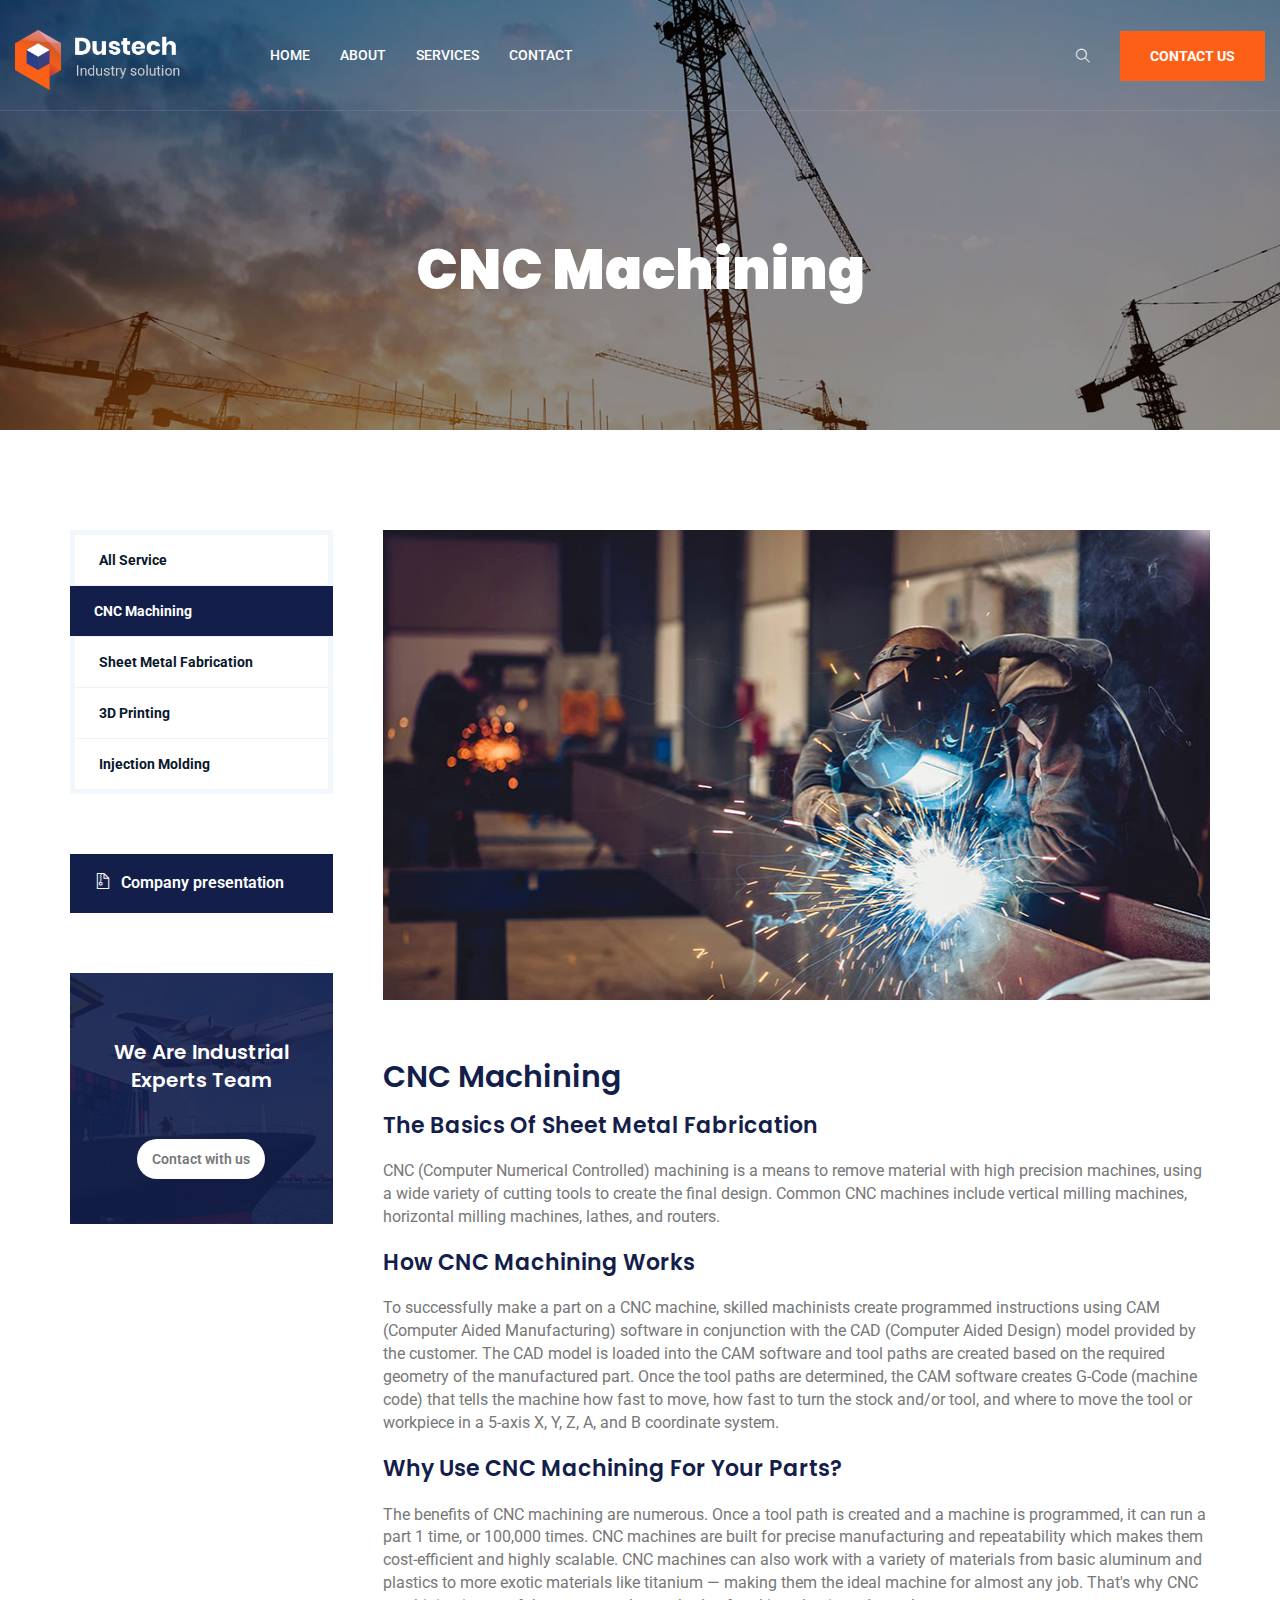
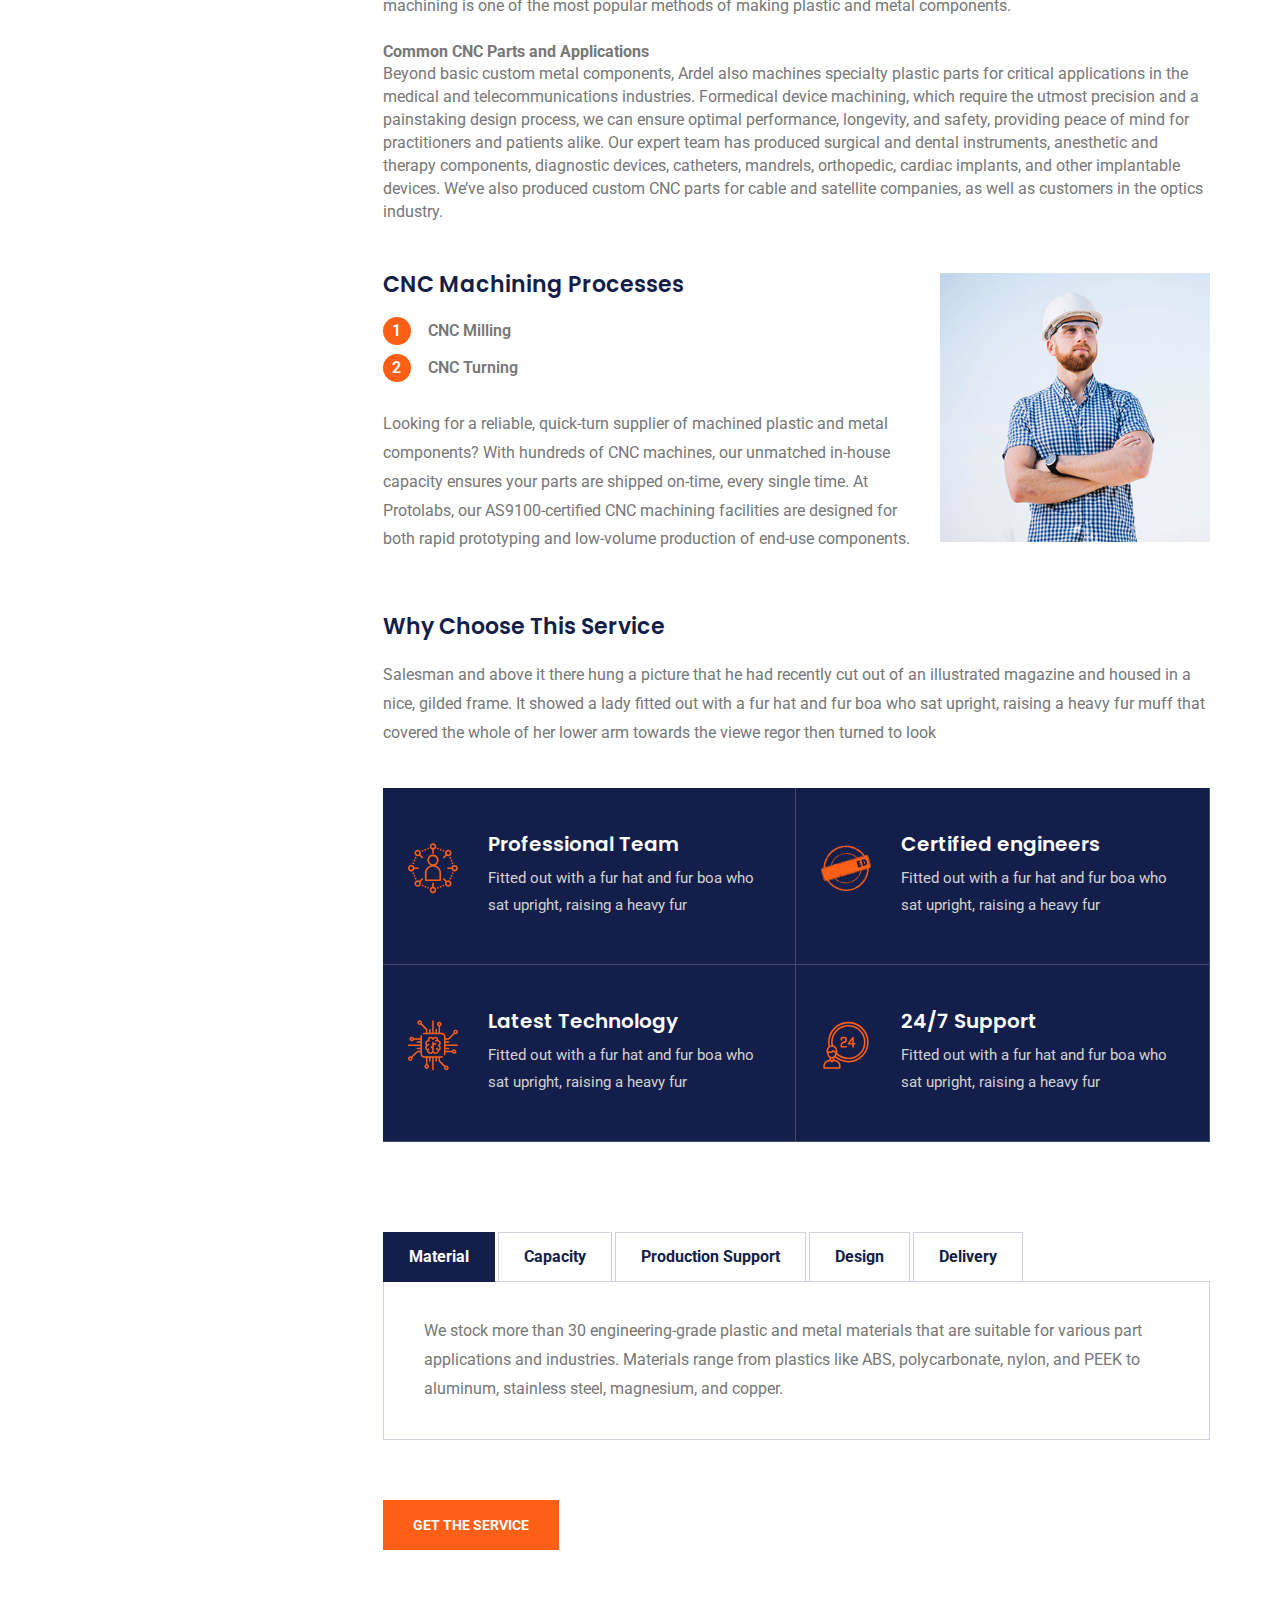
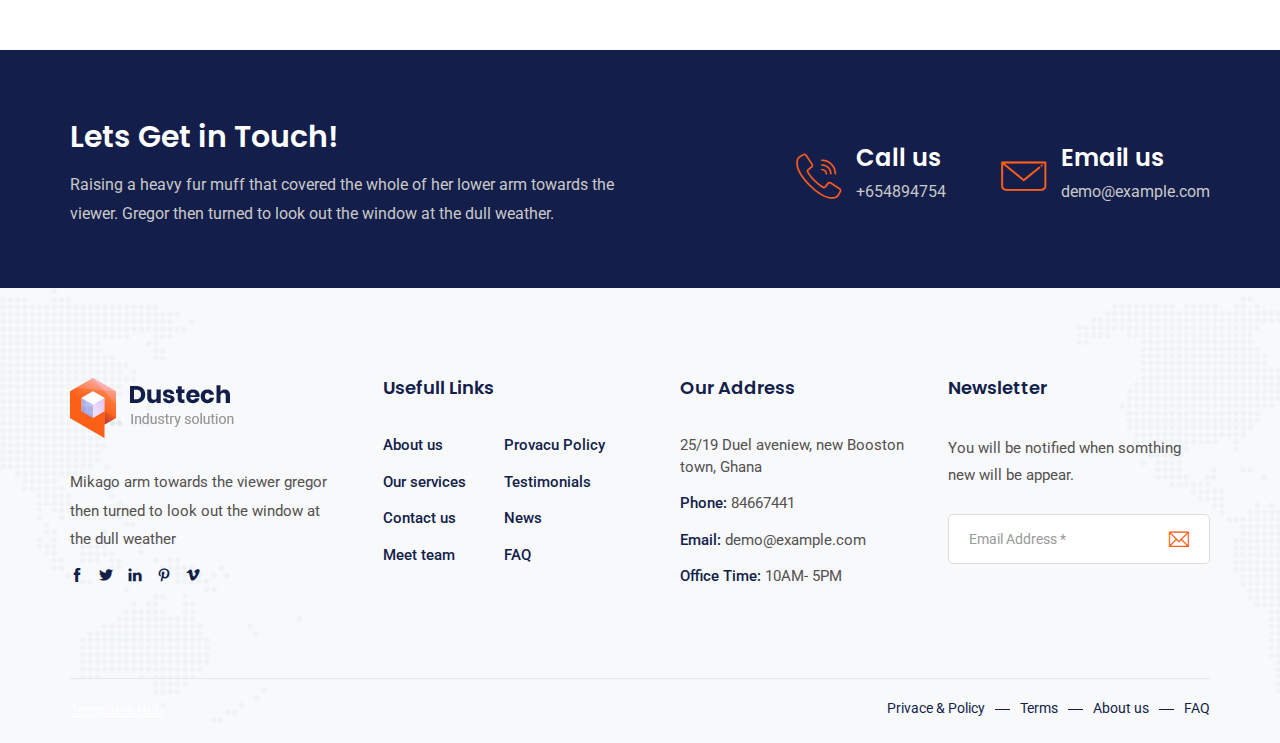
<file: cnc-machining.html>
<!DOCTYPE html>
<html lang="en">

<!-- dustech/services.html  13 Nov 2019 12:55:44 GMT -->
<head>
    <meta charset="utf-8">
    <meta http-equiv="X-UA-Compatible" content="IE=edge">
    <meta name="viewport" content="width=device-width, initial-scale=1">
    <meta name="author" content="irstheme">

    <title> CNC Machining - Shearfox International </title>
    
    <link href="assets/css/themify-icons.css" rel="stylesheet">
    <link href="assets/css/flaticon.css" rel="stylesheet">
    <link href="assets/css/bootstrap.min.css" rel="stylesheet">
    <link href="assets/css/animate.css" rel="stylesheet">
    <link href="assets/css/owl.carousel.css" rel="stylesheet">
    <link href="assets/css/owl.theme.css" rel="stylesheet">
    <link href="assets/css/slick.css" rel="stylesheet">
    <link href="assets/css/slick-theme.css" rel="stylesheet">
    <link href="assets/css/swiper.min.css" rel="stylesheet">
    <link href="assets/css/odometer-theme-default.css" rel="stylesheet">
    <link href="assets/css/owl.transitions.css" rel="stylesheet">
    <link href="assets/css/jquery.fancybox.css" rel="stylesheet">
    <link href="assets/css/style.css" rel="stylesheet">

    <!-- HTML5 shim and Respond.js for IE8 support of HTML5 elements and media queries -->
    <!--[if lt IE 9]>
    <script src="https://oss.maxcdn.com/html5shiv/3.7.3/html5shiv.min.js"></script>
    <script src="https://oss.maxcdn.com/respond/1.4.2/respond.min.js"></script>
    <![endif]-->

</head>

<body>

    <!-- start page-wrapper -->
    <div class="page-wrapper">

        <!-- start preloader -->
        <div class="preloader">
            <div class="loader">
                <div class="gear two">
                    <svg viewbox="0 0 100 100" fill="#131e4a">
                        <path d="M97.6,55.7V44.3l-13.6-2.9c-0.8-3.3-2.1-6.4-3.9-9.3l7.6-11.7l-8-8L67.9,20c-2.9-1.7-6-3.1-9.3-3.9L55.7,2.4H44.3l-2.9,13.6      c-3.3,0.8-6.4,2.1-9.3,3.9l-11.7-7.6l-8,8L20,32.1c-1.7,2.9-3.1,6-3.9,9.3L2.4,44.3v11.4l13.6,2.9c0.8,3.3,2.1,6.4,3.9,9.3      l-7.6,11.7l8,8L32.1,80c2.9,1.7,6,3.1,9.3,3.9l2.9,13.6h11.4l2.9-13.6c3.3-0.8,6.4-2.1,9.3-3.9l11.7,7.6l8-8L80,67.9      c1.7-2.9,3.1-6,3.9-9.3L97.6,55.7z M50,65.6c-8.7,0-15.6-7-15.6-15.6s7-15.6,15.6-15.6s15.6,7,15.6,15.6S58.7,65.6,50,65.6z"></path>
                    </svg>
                </div>
                <div class="gear three">
                    <svg viewbox="0 0 100 100" fill="#fd5f17">
                        <path d="M97.6,55.7V44.3l-13.6-2.9c-0.8-3.3-2.1-6.4-3.9-9.3l7.6-11.7l-8-8L67.9,20c-2.9-1.7-6-3.1-9.3-3.9L55.7,2.4H44.3l-2.9,13.6      c-3.3,0.8-6.4,2.1-9.3,3.9l-11.7-7.6l-8,8L20,32.1c-1.7,2.9-3.1,6-3.9,9.3L2.4,44.3v11.4l13.6,2.9c0.8,3.3,2.1,6.4,3.9,9.3      l-7.6,11.7l8,8L32.1,80c2.9,1.7,6,3.1,9.3,3.9l2.9,13.6h11.4l2.9-13.6c3.3-0.8,6.4-2.1,9.3-3.9l11.7,7.6l8-8L80,67.9      c1.7-2.9,3.1-6,3.9-9.3L97.6,55.7z M50,65.6c-8.7,0-15.6-7-15.6-15.6s7-15.6,15.6-15.6s15.6,7,15.6,15.6S58.7,65.6,50,65.6z"></path>
                    </svg>
                </div>
            </div>
        </div>
        <!-- end preloader -->

        <!-- Start header -->
        <header id="header" class="site-header header-style-1">
            <nav class="navigation navbar navbar-default">
                <div class="container-fluid">
                    <div class="navbar-header">
                        <button type="button" class="open-btn">
                            <span class="sr-only">Toggle navigation</span>
                            <span class="icon-bar"></span>
                            <span class="icon-bar"></span>
                            <span class="icon-bar"></span>
                        </button>
                        <a class="navbar-brand" href="index.html"><img src="assets/images/logo.png" alt></a>
                    </div>
<div id="navbar" class="navbar-collapse collapse navigation-holder">
                        <button class="close-navbar"><i class="ti-close"></i></button>
                        <ul class="nav navbar-nav">
                            <li><a href="index.html">Home</a></li>
                            <li><a href="about.html">About</a></li>
                            <!-- <li class="menu-item-has-children">
                                <a href="#">Pages</a>
                                <ul class="sub-menu">
                                    <li><a href="about.html">About</a></li>
                                    <li><a href="contact.html">Contact</a></li>
                                    <li><a href="testimonials.html">Testimonials</a></li>
                                    <li><a href="testimonials-s2.html">Testimonials style 2</a></li>
                                    <li><a href="team.html">Team</a></li>
                                    <li><a href="faq.html">FAQ</a></li>
                                    <li><a href="404.html">404</a></li>
                                    <li><a href="shop.html">Shop</a></li>
                                    <li><a href="shop-single.html">Shop single</a></li>
                                </ul>
                            </li> -->
                            <li class="menu-item-has-children">
                                <a href="services.html">Services</a>
                                <ul class="sub-menu">
                                    <li><a href="cnc-machining.html">CNC Machining</a></li>
                                    <li><a href="sheet-metal-fabrication.html">Sheet Metal Fabrication</a></li>
                                    <li><a href="3d-printing.html">3D Printing</a></li>
                                    <li><a href="injection-molding.html">Injection Molding</a></li>
                                    <!-- <li><a href="power-energy.html">Power And Energy</a></li>
                                    <li><a href="sanitary-plumbing.html">Sanitary & Plumbing</a></li>
                                    <li><a href="electrical-power.html">Electrical Power</a></li> -->
                                </ul>
                            </li>
                            <!-- <li class="menu-item-has-children">
                                <a href="#">Projects</a>
                                <ul class="sub-menu">
                                    <li><a href="portfolio.html">Projects</a></li>
                                    <li><a href="portfolio-s2.html">Projects style 2</a></li>
                                    <li><a href="project-single.html">Project single</a></li>
                                </ul>
                            </li>
                            <li class="menu-item-has-children">
                                <a href="#">Blog</a>
                                <ul class="sub-menu">
                                    <li><a href="blog.html">Blog</a></li>
                                    <li><a href="blog-left-sidebar.html">Blog left sidebar</a></li>
                                    <li><a href="blog-fullwidth.html">Blog full width</a></li>
                                    <li class="menu-item-has-children">
                                        <a href="#Level3">Blog single</a>
                                        <ul class="sub-menu">
                                            <li><a href="blog-single.html">Blog single</a></li>
                                            <li><a href="blog-single-left-sidebar.html">Blog single left sidebar</a></li>
                                            <li><a href="blog-single-fullwidth.html">Blog single full width</a></li>
                                        </ul>
                                    </li>
                                </ul>
                            </li> -->
                            <li><a href="contact.html">Contact</a></li>
                        </ul>
                    </div><!-- end of nav-collapse -->

                    <div class="search-contact">
                        <div class="header-search-area">
                            <div class="header-search-form">
                                <form class="form">
                                    <div>
                                        <input type="text" class="form-control" placeholder="Search here">
                                    </div>
                                    <button type="submit" class="btn"><i class="ti-search"></i></button>
                                </form>
                            </div>
                            <div>
                                <button class="btn open-btn"><i class="ti-search"></i></button>
                            </div>
                        </div>
                        <div class="contact">
                            <div class="call">
                                <i class="fi flaticon-call"></i>
                                <p>Call us anytime</p>
                                <h5>+65487441584</h5>
                            </div>
                            <a href="contact.html" class="theme-btn">Contact us</a>
                        </div>
                    </div>
                </div><!-- end of container -->
            </nav>
        </header>
        <!-- end of header -->


        <!-- start page-title -->
        <section class="page-title">
            <div class="container">
                <div class="row">
                    <div class="col col-xs-12">
                        <h2>CNC Machining</h2>
                    </div>
                </div> <!-- end row -->
            </div> <!-- end container -->
        </section>        
        <!-- end page-title -->





        <!-- start service-single-section -->
        <section class="service-single-section section-padding">
            <div class="container">
                <div class="row">
                    <div class="col col-md-9 col-md-push-3">
                        <div class="service-single-content">
                            <div class="service-single-slider">
                                <img src="assets/images/service-single/img-1.jpg" alt>
                            </div>
                            <h2>CNC Machining</h2>
                            <p><h3>The Basics Of Sheet Metal Fabrication</h3>
                                CNC (Computer Numerical Controlled) machining is a means to remove material with high precision machines, using a wide variety of cutting tools to create the final design. Common CNC machines include vertical milling machines, horizontal milling machines, lathes, and routers.<br><br>    
                                <h3>How CNC Machining Works</h3>
                            To successfully make a part on a CNC machine, skilled machinists create programmed instructions using CAM (Computer Aided Manufacturing) software in conjunction with the CAD (Computer Aided Design) model provided by the customer. The CAD model is loaded into the CAM software and tool paths are created based on the required geometry of the manufactured part. Once the tool paths are determined, the CAM software creates G-Code (machine code) that tells the machine how fast to move, how fast to turn the stock and/or tool, and where to move the tool or workpiece in a 5-axis X, Y, Z, A, and B coordinate system.<br> <br>
                                <h3>Why Use CNC Machining For Your Parts?</h3>
                                The benefits of CNC machining are numerous. Once a tool path is created and a machine is programmed, it can run a part 1 time, or 100,000 times. CNC machines are built for precise manufacturing and repeatability which makes them cost-efficient and highly scalable. CNC machines can also work with a variety of materials from basic aluminum and plastics to more exotic materials like titanium — making them the ideal machine for almost any job. That's why CNC machining is one of the most popular methods of making plastic and metal components.

                                <br> <br>
                            <b>Common CNC Parts and Applications</b> <br>
                            Beyond basic custom metal components, Ardel also machines specialty plastic parts for critical applications in the medical and telecommunications industries. Formedical device machining, which require the utmost precision and a painstaking design process, we can ensure optimal performance, longevity, and safety, providing peace of mind for practitioners and patients alike.
                            Our expert team has produced surgical and dental instruments, anesthetic and therapy components, diagnostic devices, catheters, mandrels, orthopedic, cardiac implants, and other implantable devices. We’ve also produced custom CNC parts for cable and satellite companies, as well as customers in the optics industry.</p>
                            <div class="benefit clearfix">
                                <div class="details">
                                    <h3>CNC Machining Processes</h3>
                                    <ul>
                                        <li><span>1</span><a href="#">CNC Milling</a></li>
                                        <li><span>2</span><a href="#">CNC Turning</a></li>
                                        <!-- <li><span>3</span> Fur boa who sat upright</li>
                                        <li><span>4</span> Samsa was a travelling salesman</li> -->
                                    </ul>
                                    <p>Looking for a reliable, quick-turn supplier of machined plastic and metal components? With hundreds of CNC machines, our unmatched in-house capacity ensures your parts are shipped on-time, every single time. At Protolabs, our AS9100-certified CNC machining facilities are designed for both rapid prototyping and low-volume production of end-use components.</p>
                                </div>
                                <div class="img-holder">
                                    <img src="assets/images/service-single/benefit-pic.jpg" alt="">
                                </div>
                            </div>
                            <div class="why-choose-service">
                                <h3>Why Choose This Service</h3>
                                <p>Salesman and above it there hung a picture that he had recently cut out of an illustrated magazine and housed in a nice, gilded frame. It showed a lady fitted out with a fur hat and fur boa who sat upright, raising a heavy fur muff that covered the whole of her lower arm towards the viewe regor then turned to look</p>
                                <div class="list clearfix">
                                    <div>
                                        <i class="fi flaticon-network-1"></i>
                                        <h4>Professional Team</h4>
                                        <p>Fitted out with a fur hat and fur boa who sat upright, raising a heavy fur</p>
                                    </div>
                                    <div>
                                        <i class="fi flaticon-circular-label-with-certified-stamp"></i>
                                        <h4>Certified engineers</h4>
                                        <p>Fitted out with a fur hat and fur boa who sat upright, raising a heavy fur</p>
                                    </div>
                                    <div>
                                        <i class="fi flaticon-chip"></i>
                                        <h4>Latest Technology</h4>
                                        <p>Fitted out with a fur hat and fur boa who sat upright, raising a heavy fur</p>
                                    </div>
                                    <div>
                                        <i class="fi flaticon-24-hours"></i>
                                        <h4>24/7 Support</h4>
                                        <p>Fitted out with a fur hat and fur boa who sat upright, raising a heavy fur</p>
                                    </div>
                                </div>
                            </div>




                            <!-- <div class="service-single-tab clearfix">
                                <ul class="nav">
                                    <li class="active">
                                        <a href="#description" data-toggle="tab">﻿Delivery</a>
                                    </li>
                                    <li>
                                        <a href="#details" data-toggle="tab">Design</a>
                                    </li>
                                    <li>
                                        <a href="#specializations" data-toggle="tab">Production Support</a>
                                    </li>
                                    <li>
                                        <a href="#capacity" data-toggle="tab">Capacity</a>
                                    </li>
                                    <li>
                                        <a href="#material" data-toggle="tab">Material</a>
                                    </li>
                                </ul>

                                <div class="tab-content">
                                    <div class="tab-pane fade in active" id="description">
                                        <p><b>Iterate part designs quickly and accelerate product development with quick-turn parts. Our automated design analysis will help spot any difficult to machine features before your design is sent to the manufacturing floor and save you from costly reworks further down the product development cycle.</p>
                                    </div>
                                    <div class="tab-pane fade" id="details">
                                        <p>When you upload your 3D CAD file to request a quote, we'll analyze your part geometry to identify any features that may be difficult to machine such as tall, thin walls or holes that cannot be threaded.</p>
                                    </div>
                                    <div class="tab-pane fade" id="specializations">
                                        <p>Work with a trusted U.S.-based manufacturer and eliminate the risk of sending parts overseas. You can also call or email us at any time and we'll help with ordering parts, design feedback, material recommendations, and answer any questions.</p>
                                    </div>
                                    <div class="tab-pane fade" id="capacity">
                                        <p>Eliminate downtime spent waiting for parts and safeguard in-house machining with on-demand relief and infinite manufacturing capacity.</p>
                                    </div>
                                    <div class="tab-pane fade" id="material">
                                        <p>We stock more than 30 engineering-grade plastic and metal materials that are suitable for various part applications and industries. Materials range from plastics like ABS, polycarbonate, nylon, and PEEK to aluminum, stainless steel, magnesium, and copper.</p>
                                    </div>
                                </div>
                            </div>
 -->





                            <div class="service-single-tab clearfix">
                                <ul class="nav">
                                    <!-- <li class="active">
                                        <a href="#description" data-toggle="tab">Miling &amp; Turning</a>
                                    </li> -->
                                    <!-- <li>
                                        <a href="#details" data-toggle="tab">Product Details</a>
                                    </li> -->
                                    <li class="active">
                                        <a href="#material" data-toggle="tab">Material</a>
                                    </li>
                                    <li>
                                        <a href="#capacity" data-toggle="tab">Capacity</a>
                                    </li>
                                    <li>
                                        <a href="#specializations" data-toggle="tab">Production Support</a>
                                    </li>
                                    <li>
                                        <a href="#design" data-toggle="tab">Design</a>
                                    </li>
                                    <li>
                                        <a href="#description" data-toggle="tab">﻿Delivery</a>
                                    </li>
                                    <!-- <li>
                                        <a href="#details" data-toggle="tab">Product Details</a>
                                    </li> -->
                                </ul>

                                <div class="tab-content">
                                    <!-- <div class="tab-pane fade in active" id="description">
                                        <p><b>Precision CNC Milling and Turning Service:</b><br>
                                            CNC milling is a fast and precise service to remove material in all three dimensions to achieve the desired part shape.
                                            Our CNC milling capabilities cover the wide range of requirements, including vertical milling, custom milling, etc.
                                            We process metals and most hard plastics, including Iron, Aluminum, Copper, Stainless Steel, Carbon Steel, Brass, Bronze, Titanium, Sterling Silver, Nylon, Acetal, Polycarbonate, Acrylic, Polystyrene, Fiberglass, Carbon fiber, PTFE, ABS, etc. <br><br>
                                            <b>Parts Assembly:</b><br>
                                            Our company provides mechanical assembly services to help clients increase efficiency and reduce lead time and costs. These savings help our customers win the competition.
                                            Our full-service approach provides client with a single source for all assembly requirements - from small sub-assemblies through large machinery. <br><br>
                                            <b>Applications:</b> <br>
                                            Aerospace,<br>
                                            Defense,<br>
                                            Industrial,<br>
                                            Medical,<br>
                                            Pharmaceutical,<br>
                                            Military &<br>
                                            Oil Field markets. <br><br>
                                            <b>Other Details:</b> <br>
                                            Precise Machine Company, specializes in the high precision CNC machining of electronic and medical PCB enclosures, heat sinks, aluminum castings and forgings. We also specialize in the close tolerance CNC machining of thin walled parts, motors, pumps and generator housings, as well as, end bells and electrical connectors.
                                            From concept to prototype to production, we ensure exact tolerance and precise results on all size components whether simple or complex, supplying you with consistent quality machined parts, on time, every time.
                                            We have the experience, expertise and capability to provide turn-key mechanical assembly solutions for your manufacturing needs.</p>
                                    </div> -->
                                    <!-- <div class="tab-pane fade" id="details">
                                        <p><b>Product Details:</b><br> <br>
                                            Minimum Order Quantity    : 1 Piece <br>
                                            Site Location  :  Pan India<br>
                                            Service Location/City  :  Pan India<br>
                                            Material  :  As per your requirements<br>
                                            CNC Machines  :  Lathes<br>
                                            Surface Finishing  :  Anodizing<br>
                                            Material Used  :  Brass<br>
                                            As per your design  :  custom fabricated parts</p>
                                    </div> -->
                                    <div class="tab-pane fade in active" id="material">
                                        <p>We stock more than 30 engineering-grade plastic and metal materials that are suitable for various part applications and industries. Materials range from plastics like ABS, polycarbonate, nylon, and PEEK to aluminum, stainless steel, magnesium, and copper.</p>
                                    </div>
                                    <div class="tab-pane fade" id="capacity">
                                        <p>Eliminate downtime spent waiting for parts and safeguard in-house machining with on-demand relief and infinite manufacturing capacity.</p>
                                    </div>
                                    <div class="tab-pane fade" id="specializations">
                                        <p>Work with a trusted U.S.-based manufacturer and eliminate the risk of sending parts overseas. You can also call or email us at any time and we'll help with ordering parts, design feedback, material recommendations, and answer any questions.</p>
                                    </div>
                                    <div class="tab-pane fade" id="design">
                                        <p>When you upload your 3D CAD file to request a quote, we'll analyze your part geometry to identify any features that may be difficult to machine such as tall, thin walls or holes that cannot be threaded.</p>
                                    </div>
                                    <div class="tab-pane fade" id="description">
                                        <p>Iterate part designs quickly and accelerate product development with quick-turn parts. Our automated design analysis will help spot any difficult to machine features before your design is sent to the manufacturing floor and save you from costly reworks further down the product development cycle.</p>
                                    </div>
                                    <!-- <div class="tab-pane fade" id="details">
                                        <p><b>Product Details:</b><br> <br>
                                            Minimum Order Quantity    : 1 Piece <br>
                                            Site Location  :  Pan India<br>
                                            Service Location/City  :  Pan India<br>
                                            Material  :  As per your requirements<br>
                                            CNC Machines  :  Lathes<br>
                                            Surface Finishing  :  Anodizing<br>
                                            Material Used  :  Brass<br>
                                            As per your design  :  custom fabricated parts</p>
                                    </div> -->
                                </div>
                            </div>
                            <a href="#" class="theme-btn">Get the service</a>                            
                        </div>
                    </div>
                    <div class="col col-md-3 col-md-pull-9">
                        <div class="service-sidebar">
                            <div class="widget service-list-widget">
                                <ul>
                                    <li><a href="services.html">All Service</a></li>
                                    <li class="current"><a href="cnc-machining.html">CNC Machining</a></li>
                                    <li><a href="sheet-metal-fabrication.html">Sheet Metal Fabrication</a></li>
                                    <li><a href="3d-printing.html">3D Printing</a></li>
                                    <li><a href="injection-molding.html">Injection Molding</a></li>
                                    <!-- <li><a href="electrical-power.html">Electrical power</a></li> -->
                                </ul>
                            </div>
                            <div class="widget download-widget">
                                <ul>
                                    <li><a href="#"><i class="ti-zip"></i>Company presentation</a></li>
                                </ul>
                            </div>
                            <div class="widget contact-widget">
                                <div>
                                    <h5>We are Industrial experts Team</h5>
                                    <a href="#">Contact with us</a>
                                </div>
                            </div>
                        </div>                    
                    </div>
                </div> <!-- end row -->
            </div> <!-- end container -->
        </section>
        <!-- end service-single-section -->


        <!-- start cta-section -->
        <section class="cta-section">
            <div class="container">
                <div class="row">
                    <div class="col col-lg-6 col-md-6">
                        <div class="cta-text">
                            <h3>Lets Get in Touch!</h3>
                            <p>Raising a heavy fur muff that covered the whole of her lower arm towards the viewer. Gregor then turned to look out the window at the dull weather.</p>
                        </div>
                    </div>
                    <div class="col col-lg-5 col-lg-offset-1 col-md-6">
                        <div class="contact-info">
                            <div>
                                <i class="fi flaticon-call"></i>
                                <h4>Call us</h4>
                                <p>+654894754</p>
                            </div>
                            <div>
                                <i class="fi flaticon-contact"></i>
                                <h4>Email us</h4>
                                <p>demo@example.com</p>
                            </div>
                        </div>
                    </div>
                </div>
            </div> <!-- end container -->
        </section>
        <!-- end cta-section -->
















        <!-- start site-footer -->
        <footer class="site-footer">
            <div class="upper-footer">
                <div class="container">
                    <div class="row">
                        <div class="col col-lg-3 col-md-3 col-sm-6">
                            <div class="widget about-widget">
                                <div class="logo widget-title">
                                    <img src="assets/images/footer-logo.png" alt>
                                </div>
                                <p>Mikago arm towards the viewer gregor then turned to look out the window at the dull weather</p>
                                <div class="social-icons">
                                    <ul>
                                        <li><a href="#"><i class="ti-facebook"></i></a></li>
                                        <li><a href="#"><i class="ti-twitter-alt"></i></a></li>
                                        <li><a href="#"><i class="ti-linkedin"></i></a></li>
                                        <li><a href="#"><i class="ti-pinterest"></i></a></li>
                                        <li><a href="#"><i class="ti-vimeo-alt"></i></a></li>
                                    </ul>
                                </div>
                            </div>
                        </div>
                        <div class="col col-lg-3 col-md-3 col-sm-6">
                            <div class="widget link-widget">
                                <div class="widget-title">
                                    <h3>Usefull Links</h3>
                                </div>
                                <ul>
                                    <li><a href="#">About us</a></li>
                                    <li><a href="#">Our services</a></li>
                                    <li><a href="#">Contact us</a></li>
                                    <li><a href="#">Meet team</a></li>
                                </ul>
                                <ul>
                                    <li><a href="#">Provacu Policy</a></li>
                                    <li><a href="#">Testimonials</a></li>
                                    <li><a href="#">News</a></li>
                                    <li><a href="#">FAQ</a></li>
                                </ul>
                            </div>
                        </div>
                        <div class="col col-lg-3 col-md-3 col-sm-6">
                            <div class="widget contact-widget service-link-widget">
                                <div class="widget-title">
                                    <h3>Our Address</h3>
                                </div>
                                <ul>
                                    <li>25/19 Duel aveniew, new Booston town, Ghana</li>
                                    <li><span>Phone:</span> 84667441</li>
                                    <li><span>Email:</span> demo@example.com</li>
                                    <li><span>Office Time:</span> 10AM- 5PM</li>
                                </ul>
                            </div>
                        </div>
                        <div class="col col-lg-3 col-md-3 col-sm-6">
                            <div class="widget newsletter-widget">
                                <div class="widget-title">
                                    <h3>Newsletter</h3>
                                </div>
                                <p>You will be notified when somthing new will be appear.</p>
                                <form>
                                    <div class="input-1">
                                        <input type="email" class="form-control" placeholder="Email Address *" required>
                                    </div>
                                    <div class="submit clearfix">
                                        <button type="submit"><i class="ti-email"></i></button>
                                    </div>
                                </form>
                            </div>
                        </div>
                    </div>
                </div> <!-- end container -->
            </div>
            <div class="lower-footer">
                <div class="container">
                    <div class="row">
                        <div class="separator"></div>
                        <div class="col col-xs-12">
                            <p class="copyright"><a href="templateshub.net">Templates Hub</a></p>
                            <div class="extra-link">
                                <ul>
                                    <li><a href="#">Privace & Policy</a></li>
                                    <li><a href="#">Terms</a></li>
                                    <li><a href="#">About us</a></li>
                                    <li><a href="#">FAQ</a></li>
                                </ul>
                            </div>
                        </div>
                    </div>
                </div>
            </div>
        </footer>
        <!-- end site-footer -->
    </div>
    <!-- end of page-wrapper -->



    <!-- All JavaScript files
    ================================================== -->
    <script src="assets/js/jquery.min.js"></script>
    <script src="assets/js/bootstrap.min.js"></script>

    <!-- Plugins for this template -->
    <script src="assets/js/jquery-plugin-collection.js"></script>

    <!-- Custom script for this template -->
    <script src="assets/js/script.js"></script>
</body>

<!-- dustech/services.html  13 Nov 2019 12:55:44 GMT -->
</html>
</file>
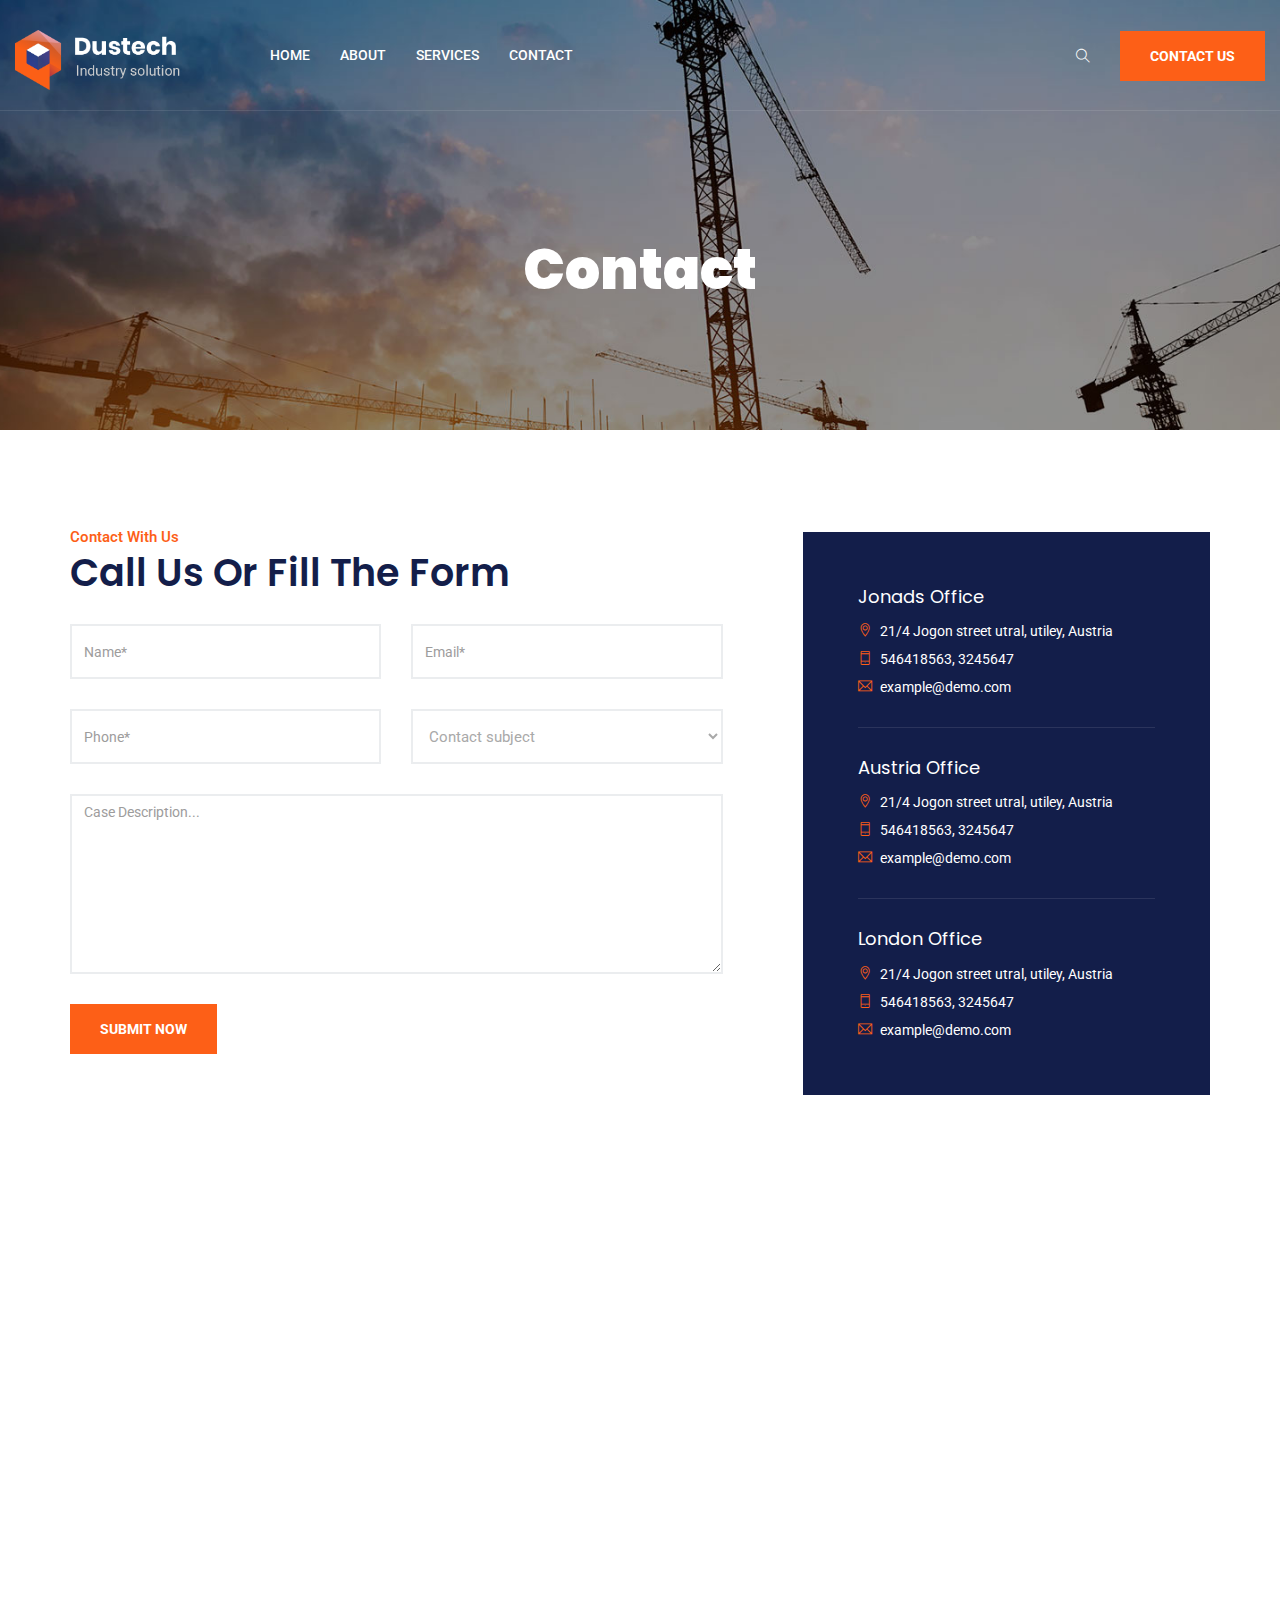
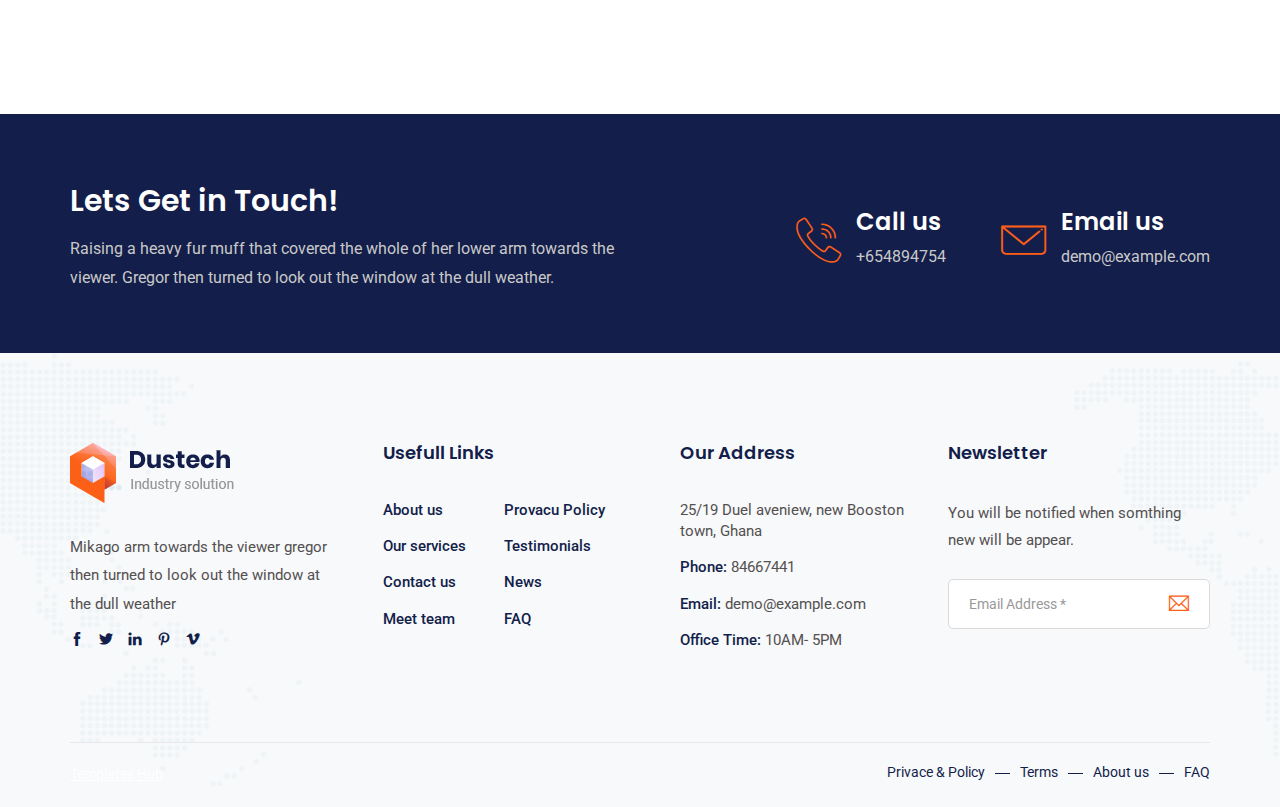
<file: contact.html>
<!DOCTYPE html>
<html lang="en">

<!-- dustech/contact.html  13 Nov 2019 12:55:21 GMT -->
<head>
    <meta charset="utf-8">
    <meta http-equiv="X-UA-Compatible" content="IE=edge">
    <meta name="viewport" content="width=device-width, initial-scale=1">
    <meta name="author" content="irstheme">

    <title> Contact Us - Shearfox International </title>
    
    <link href="assets/css/themify-icons.css" rel="stylesheet">
    <link href="assets/css/flaticon.css" rel="stylesheet">
    <link href="assets/css/bootstrap.min.css" rel="stylesheet">
    <link href="assets/css/animate.css" rel="stylesheet">
    <link href="assets/css/owl.carousel.css" rel="stylesheet">
    <link href="assets/css/owl.theme.css" rel="stylesheet">
    <link href="assets/css/slick.css" rel="stylesheet">
    <link href="assets/css/slick-theme.css" rel="stylesheet">
    <link href="assets/css/swiper.min.css" rel="stylesheet">
    <link href="assets/css/odometer-theme-default.css" rel="stylesheet">
    <link href="assets/css/owl.transitions.css" rel="stylesheet">
    <link href="assets/css/jquery.fancybox.css" rel="stylesheet">
    <link href="assets/css/style.css" rel="stylesheet">

    <!-- HTML5 shim and Respond.js for IE8 support of HTML5 elements and media queries -->
    <!--[if lt IE 9]>
    <script src="https://oss.maxcdn.com/html5shiv/3.7.3/html5shiv.min.js"></script>
    <script src="https://oss.maxcdn.com/respond/1.4.2/respond.min.js"></script>
    <![endif]-->

</head>

<body>

    <!-- start page-wrapper -->
    <div class="page-wrapper">

        <!-- start preloader -->
        <div class="preloader">
            <div class="loader">
                <div class="gear two">
                    <svg viewbox="0 0 100 100" fill="#131e4a">
                        <path d="M97.6,55.7V44.3l-13.6-2.9c-0.8-3.3-2.1-6.4-3.9-9.3l7.6-11.7l-8-8L67.9,20c-2.9-1.7-6-3.1-9.3-3.9L55.7,2.4H44.3l-2.9,13.6      c-3.3,0.8-6.4,2.1-9.3,3.9l-11.7-7.6l-8,8L20,32.1c-1.7,2.9-3.1,6-3.9,9.3L2.4,44.3v11.4l13.6,2.9c0.8,3.3,2.1,6.4,3.9,9.3      l-7.6,11.7l8,8L32.1,80c2.9,1.7,6,3.1,9.3,3.9l2.9,13.6h11.4l2.9-13.6c3.3-0.8,6.4-2.1,9.3-3.9l11.7,7.6l8-8L80,67.9      c1.7-2.9,3.1-6,3.9-9.3L97.6,55.7z M50,65.6c-8.7,0-15.6-7-15.6-15.6s7-15.6,15.6-15.6s15.6,7,15.6,15.6S58.7,65.6,50,65.6z"></path>
                    </svg>
                </div>
                <div class="gear three">
                    <svg viewbox="0 0 100 100" fill="#fd5f17">
                        <path d="M97.6,55.7V44.3l-13.6-2.9c-0.8-3.3-2.1-6.4-3.9-9.3l7.6-11.7l-8-8L67.9,20c-2.9-1.7-6-3.1-9.3-3.9L55.7,2.4H44.3l-2.9,13.6      c-3.3,0.8-6.4,2.1-9.3,3.9l-11.7-7.6l-8,8L20,32.1c-1.7,2.9-3.1,6-3.9,9.3L2.4,44.3v11.4l13.6,2.9c0.8,3.3,2.1,6.4,3.9,9.3      l-7.6,11.7l8,8L32.1,80c2.9,1.7,6,3.1,9.3,3.9l2.9,13.6h11.4l2.9-13.6c3.3-0.8,6.4-2.1,9.3-3.9l11.7,7.6l8-8L80,67.9      c1.7-2.9,3.1-6,3.9-9.3L97.6,55.7z M50,65.6c-8.7,0-15.6-7-15.6-15.6s7-15.6,15.6-15.6s15.6,7,15.6,15.6S58.7,65.6,50,65.6z"></path>
                    </svg>
                </div>
            </div>
        </div>
        <!-- end preloader -->

        <!-- Start header -->
        <header id="header" class="site-header header-style-1">
            <nav class="navigation navbar navbar-default">
                <div class="container-fluid">
                    <div class="navbar-header">
                        <button type="button" class="open-btn">
                            <span class="sr-only">Toggle navigation</span>
                            <span class="icon-bar"></span>
                            <span class="icon-bar"></span>
                            <span class="icon-bar"></span>
                        </button>
                        <a class="navbar-brand" href="index.html"><img src="assets/images/logo.png" alt></a>
                    </div>
                    <div id="navbar" class="navbar-collapse collapse navigation-holder">
                        <button class="close-navbar"><i class="ti-close"></i></button>
                        <ul class="nav navbar-nav">
                            <li><a href="index.html">Home</a></li>
                            <li><a href="about.html">About</a></li>
                            <!-- <li class="menu-item-has-children">
                                <a href="#">Pages</a>
                                <ul class="sub-menu">
                                    <li><a href="about.html">About</a></li>
                                    <li><a href="contact.html">Contact</a></li>
                                    <li><a href="testimonials.html">Testimonials</a></li>
                                    <li><a href="testimonials-s2.html">Testimonials style 2</a></li>
                                    <li><a href="team.html">Team</a></li>
                                    <li><a href="faq.html">FAQ</a></li>
                                    <li><a href="404.html">404</a></li>
                                    <li><a href="shop.html">Shop</a></li>
                                    <li><a href="shop-single.html">Shop single</a></li>
                                </ul>
                            </li> -->
                            <li class="menu-item-has-children">
                                <a href="services.html">Services</a>
                                <ul class="sub-menu">
                                    <li><a href="cnc-machining.html">CNC Machining</a></li>
                                    <li><a href="sheet-metal-fabrication.html">Sheet Metal Fabrication</a></li>
                                    <li><a href="3d-printing.html">3D Printing</a></li>
                                    <li><a href="injection-molding.html">Injection Molding</a></li>
                                    <!-- <li><a href="power-energy.html">Power And Energy</a></li>
                                    <li><a href="sanitary-plumbing.html">Sanitary & Plumbing</a></li>
                                    <li><a href="electrical-power.html">Electrical Power</a></li> -->
                                </ul>
                            </li>
                            <!-- <li class="menu-item-has-children">
                                <a href="#">Projects</a>
                                <ul class="sub-menu">
                                    <li><a href="portfolio.html">Projects</a></li>
                                    <li><a href="portfolio-s2.html">Projects style 2</a></li>
                                    <li><a href="project-single.html">Project single</a></li>
                                </ul>
                            </li>
                            <li class="menu-item-has-children">
                                <a href="#">Blog</a>
                                <ul class="sub-menu">
                                    <li><a href="blog.html">Blog</a></li>
                                    <li><a href="blog-left-sidebar.html">Blog left sidebar</a></li>
                                    <li><a href="blog-fullwidth.html">Blog full width</a></li>
                                    <li class="menu-item-has-children">
                                        <a href="#Level3">Blog single</a>
                                        <ul class="sub-menu">
                                            <li><a href="blog-single.html">Blog single</a></li>
                                            <li><a href="blog-single-left-sidebar.html">Blog single left sidebar</a></li>
                                            <li><a href="blog-single-fullwidth.html">Blog single full width</a></li>
                                        </ul>
                                    </li>
                                </ul>
                            </li> -->
                            <li><a href="contact.html">Contact</a></li>
                        </ul>
                    </div><!-- end of nav-collapse -->

                    <div class="search-contact">
                        <div class="header-search-area">
                            <div class="header-search-form">
                                <form class="form">
                                    <div>
                                        <input type="text" class="form-control" placeholder="Search here">
                                    </div>
                                    <button type="submit" class="btn"><i class="ti-search"></i></button>
                                </form>
                            </div>
                            <div>
                                <button class="btn open-btn"><i class="ti-search"></i></button>
                            </div>
                        </div>
                        <div class="contact">
                            <div class="call">
                                <i class="fi flaticon-call"></i>
                                <p>Call us anytime</p>
                                <h5>+65487441584</h5>
                            </div>
                            <a href="contact.html" class="theme-btn">Contact us</a>
                        </div>
                    </div>
                </div><!-- end of container -->
            </nav>
        </header>
        <!-- end of header -->


        <!-- start page-title -->
        <section class="page-title">
            <div class="container">
                <div class="row">
                    <div class="col col-xs-12">
                        <h2>Contact</h2>
                    </div>
                </div> <!-- end row -->
            </div> <!-- end container -->
        </section>        
        <!-- end page-title -->


        <!-- start contact-pg-section -->
        <section class="contact-pg-section section-padding">
            <div class="container">
                <div class="row">
                    <div class="col col-lg-5 col-md-6 col-sm-8">
                        <div class="section-title">
                            <span>Contact With Us</span>
                            <h2>Call Us Or Fill The Form</h2>
                        </div>
                    </div>
                </div>
                <div class="row">
                    <div class="col col-md-7">
                        <form method="post" class="contact-validation-active" id="contact-form-main">
                            <div>
                                <input type="text" class="form-control" name="name" id="name" placeholder="Name*">
                            </div>
                            <div>
                                <input type="email" class="form-control" name="email" id="email" placeholder="Email*">
                            </div>
                            <div>
                                <input type="text" class="form-control" name="phone" id="phone" placeholder="Phone*">
                            </div>
                            <div>
                                <select name="subject" class="form-control">
                                    <option disabled="disabled" selected>Contact subject</option>
                                    <option>Subject 1</option>
                                    <option>Subject 2</option>
                                    <option>Subject 3</option>
                                </select>
                            </div>
                            <div class="fullwidth">
                                <textarea class="form-control" name="note"  id="note" placeholder="Case Description..."></textarea>
                            </div>
                            <div class="submit-area">
                                <button type="submit" class="theme-btn">Submit Now</button>
                                <div id="loader">
                                    <i class="ti-reload"></i>
                                </div>
                            </div>
                            <div class="clearfix error-handling-messages">
                                <div id="success">Thank you</div>
                                <div id="error"> Error occurred while sending email. Please try again later. </div>
                            </div>
                        </form>
                    </div>  

                    <div class="col col-md-5">
                        <div class="office-info">
                            <div>
                                <h3>Jonads Office</h3>
                                <ul>
                                    <li><i class="ti-location-pin"></i> 21/4 Jogon street utral, utiley, Austria</li>
                                    <li><i class="ti-mobile"></i> 546418563, 3245647</li>
                                    <li><i class="ti-email"></i> example@demo.com</li>
                                </ul>
                            </div>
                            <div>
                                <h3>Austria Office</h3>
                                <ul>
                                    <li><i class="ti-location-pin"></i> 21/4 Jogon street utral, utiley, Austria</li>
                                    <li><i class="ti-mobile"></i> 546418563, 3245647</li>
                                    <li><i class="ti-email"></i> example@demo.com</li>
                                </ul>
                            </div>
                            <div>
                                <h3>London Office</h3>
                                <ul>
                                    <li><i class="ti-location-pin"></i> 21/4 Jogon street utral, utiley, Austria</li>
                                    <li><i class="ti-mobile"></i> 546418563, 3245647</li>
                                    <li><i class="ti-email"></i> example@demo.com</li>
                                </ul>
                            </div>
                        </div>
                    </div>                  
                </div>
            </div> <!-- end container -->
        </section>
        <!-- end contact-pg-section -->


        <!--  start contact-map -->
        <section class="contact-map-section">
            <h2 class="hidden">Contact map</h2>
            <div class="contact-map">
                <iframe src="https://www.google.com/maps/embed?pb=!1m18!1m12!1m3!1d193595.9147703055!2d-74.11976314309273!3d40.69740344223377!2m3!1f0!2f0!3f0!3m2!1i1024!2i768!4f13.1!3m3!1m2!1s0x89c24fa5d33f083b%3A0xc80b8f06e177fe62!2sNew+York%2C+NY%2C+USA!5e0!3m2!1sen!2sbd!4v1547528325671" allowfullscreen></iframe>
            </div>
        </section>
        <!-- end contact-map -->


        <!-- start cta-section -->
        <section class="cta-section">
            <div class="container">
                <div class="row">
                    <div class="col col-lg-6 col-md-6">
                        <div class="cta-text">
                            <h3>Lets Get in Touch!</h3>
                            <p>Raising a heavy fur muff that covered the whole of her lower arm towards the viewer. Gregor then turned to look out the window at the dull weather.</p>
                        </div>
                    </div>
                    <div class="col col-lg-5 col-lg-offset-1 col-md-6">
                        <div class="contact-info">
                            <div>
                                <i class="fi flaticon-call"></i>
                                <h4>Call us</h4>
                                <p>+654894754</p>
                            </div>
                            <div>
                                <i class="fi flaticon-contact"></i>
                                <h4>Email us</h4>
                                <p>demo@example.com</p>
                            </div>
                        </div>
                    </div>
                </div>
            </div> <!-- end container -->
        </section>
        <!-- end cta-section -->


        <!-- start site-footer -->
        <footer class="site-footer">
            <div class="upper-footer">
                <div class="container">
                    <div class="row">
                        <div class="col col-lg-3 col-md-3 col-sm-6">
                            <div class="widget about-widget">
                                <div class="logo widget-title">
                                    <img src="assets/images/footer-logo.png" alt>
                                </div>
                                <p>Mikago arm towards the viewer gregor then turned to look out the window at the dull weather</p>
                                <div class="social-icons">
                                    <ul>
                                        <li><a href="#"><i class="ti-facebook"></i></a></li>
                                        <li><a href="#"><i class="ti-twitter-alt"></i></a></li>
                                        <li><a href="#"><i class="ti-linkedin"></i></a></li>
                                        <li><a href="#"><i class="ti-pinterest"></i></a></li>
                                        <li><a href="#"><i class="ti-vimeo-alt"></i></a></li>
                                    </ul>
                                </div>
                            </div>
                        </div>
                        <div class="col col-lg-3 col-md-3 col-sm-6">
                            <div class="widget link-widget">
                                <div class="widget-title">
                                    <h3>Usefull Links</h3>
                                </div>
                                <ul>
                                    <li><a href="#">About us</a></li>
                                    <li><a href="#">Our services</a></li>
                                    <li><a href="#">Contact us</a></li>
                                    <li><a href="#">Meet team</a></li>
                                </ul>
                                <ul>
                                    <li><a href="#">Provacu Policy</a></li>
                                    <li><a href="#">Testimonials</a></li>
                                    <li><a href="#">News</a></li>
                                    <li><a href="#">FAQ</a></li>
                                </ul>
                            </div>
                        </div>
                        <div class="col col-lg-3 col-md-3 col-sm-6">
                            <div class="widget contact-widget service-link-widget">
                                <div class="widget-title">
                                    <h3>Our Address</h3>
                                </div>
                                <ul>
                                    <li>25/19 Duel aveniew, new Booston town, Ghana</li>
                                    <li><span>Phone:</span> 84667441</li>
                                    <li><span>Email:</span> demo@example.com</li>
                                    <li><span>Office Time:</span> 10AM- 5PM</li>
                                </ul>
                            </div>
                        </div>
                        <div class="col col-lg-3 col-md-3 col-sm-6">
                            <div class="widget newsletter-widget">
                                <div class="widget-title">
                                    <h3>Newsletter</h3>
                                </div>
                                <p>You will be notified when somthing new will be appear.</p>
                                <form>
                                    <div class="input-1">
                                        <input type="email" class="form-control" placeholder="Email Address *" required>
                                    </div>
                                    <div class="submit clearfix">
                                        <button type="submit"><i class="ti-email"></i></button>
                                    </div>
                                </form>
                            </div>
                        </div>
                    </div>
                </div> <!-- end container -->
            </div>
            <div class="lower-footer">
                <div class="container">
                    <div class="row">
                        <div class="separator"></div>
                        <div class="col col-xs-12">
                            <p class="copyright"><a href="templateshub.net">Templates Hub</a></p>
                            <div class="extra-link">
                                <ul>
                                    <li><a href="#">Privace & Policy</a></li>
                                    <li><a href="#">Terms</a></li>
                                    <li><a href="#">About us</a></li>
                                    <li><a href="#">FAQ</a></li>
                                </ul>
                            </div>
                        </div>
                    </div>
                </div>
            </div>
        </footer>
        <!-- end site-footer -->
    </div>
    <!-- end of page-wrapper -->



    <!-- All JavaScript files
    ================================================== -->
    <script src="assets/js/jquery.min.js"></script>
    <script src="assets/js/bootstrap.min.js"></script>

    <!-- Plugins for this template -->
    <script src="assets/js/jquery-plugin-collection.js"></script>

    <!-- Custom script for this template -->
    <script src="assets/js/script.js"></script>
</body>

<!-- dustech/contact.html  13 Nov 2019 12:55:21 GMT -->
</html>
</file>
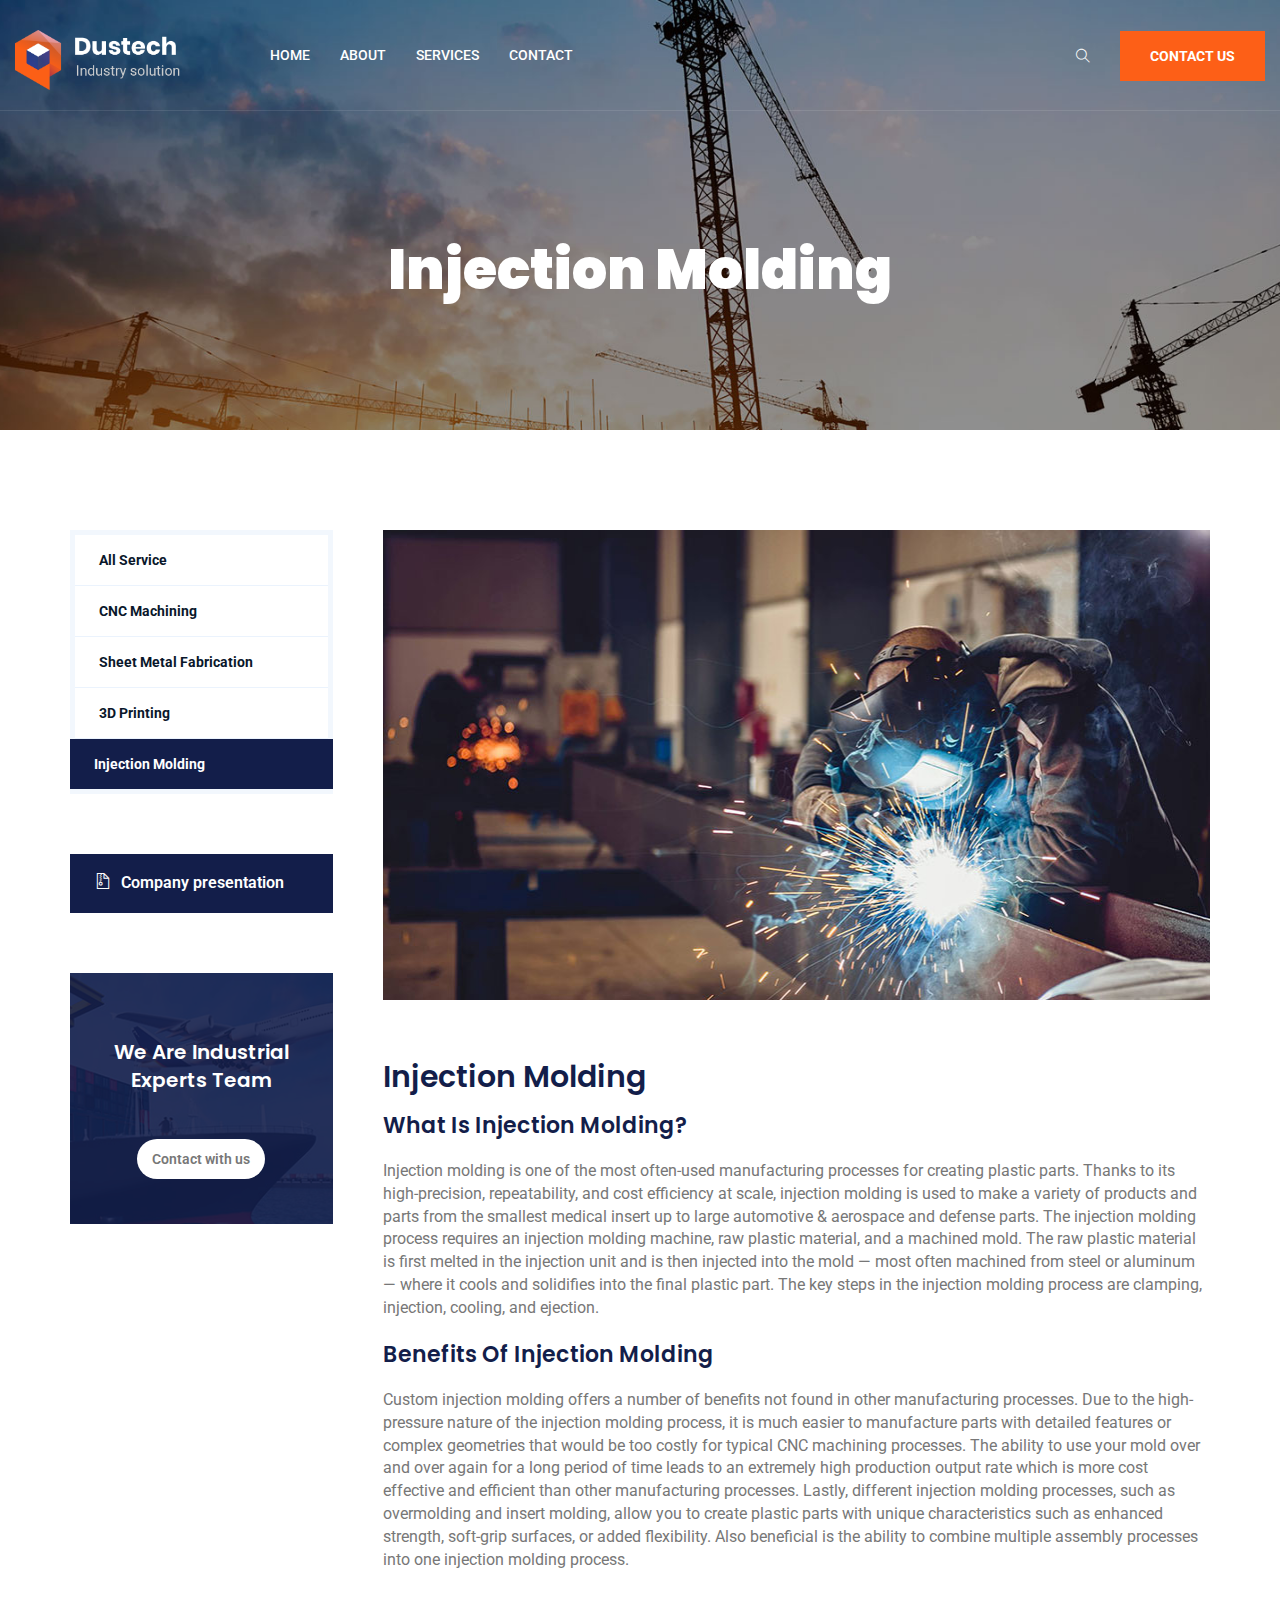
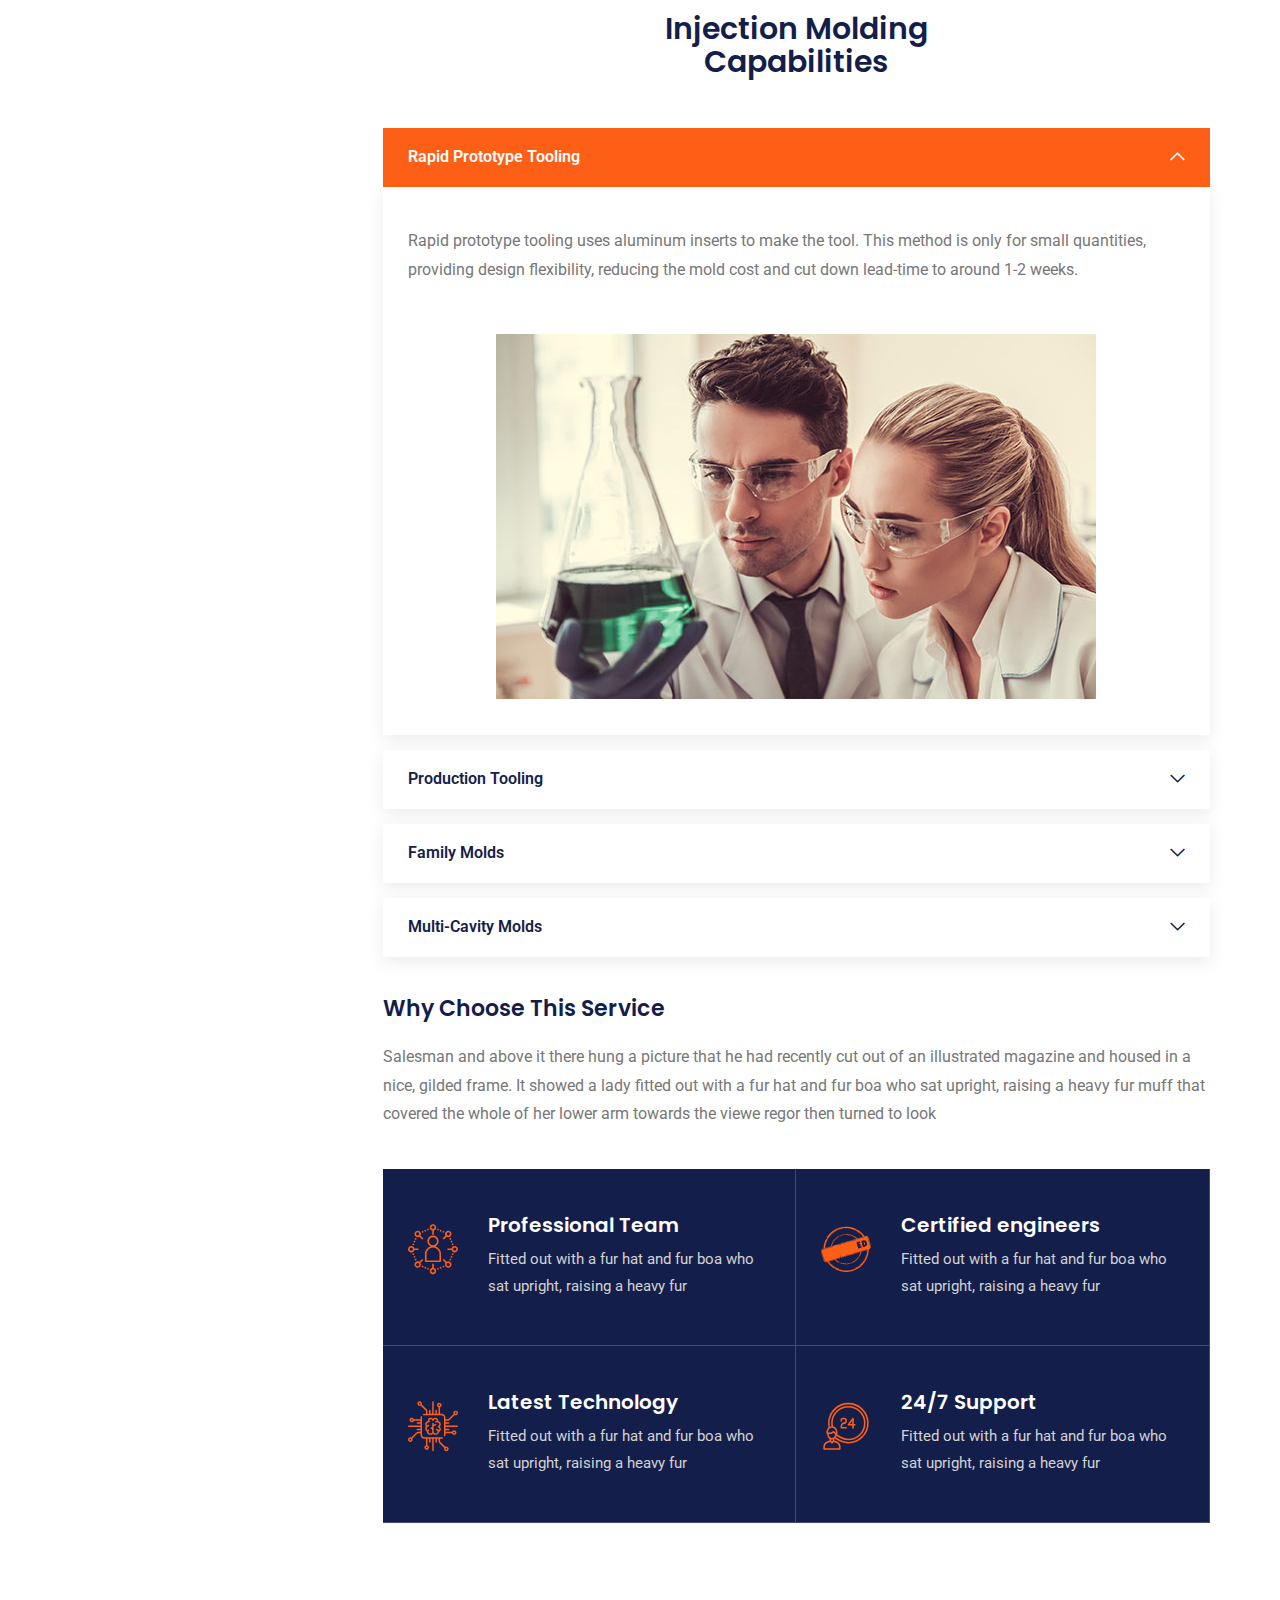
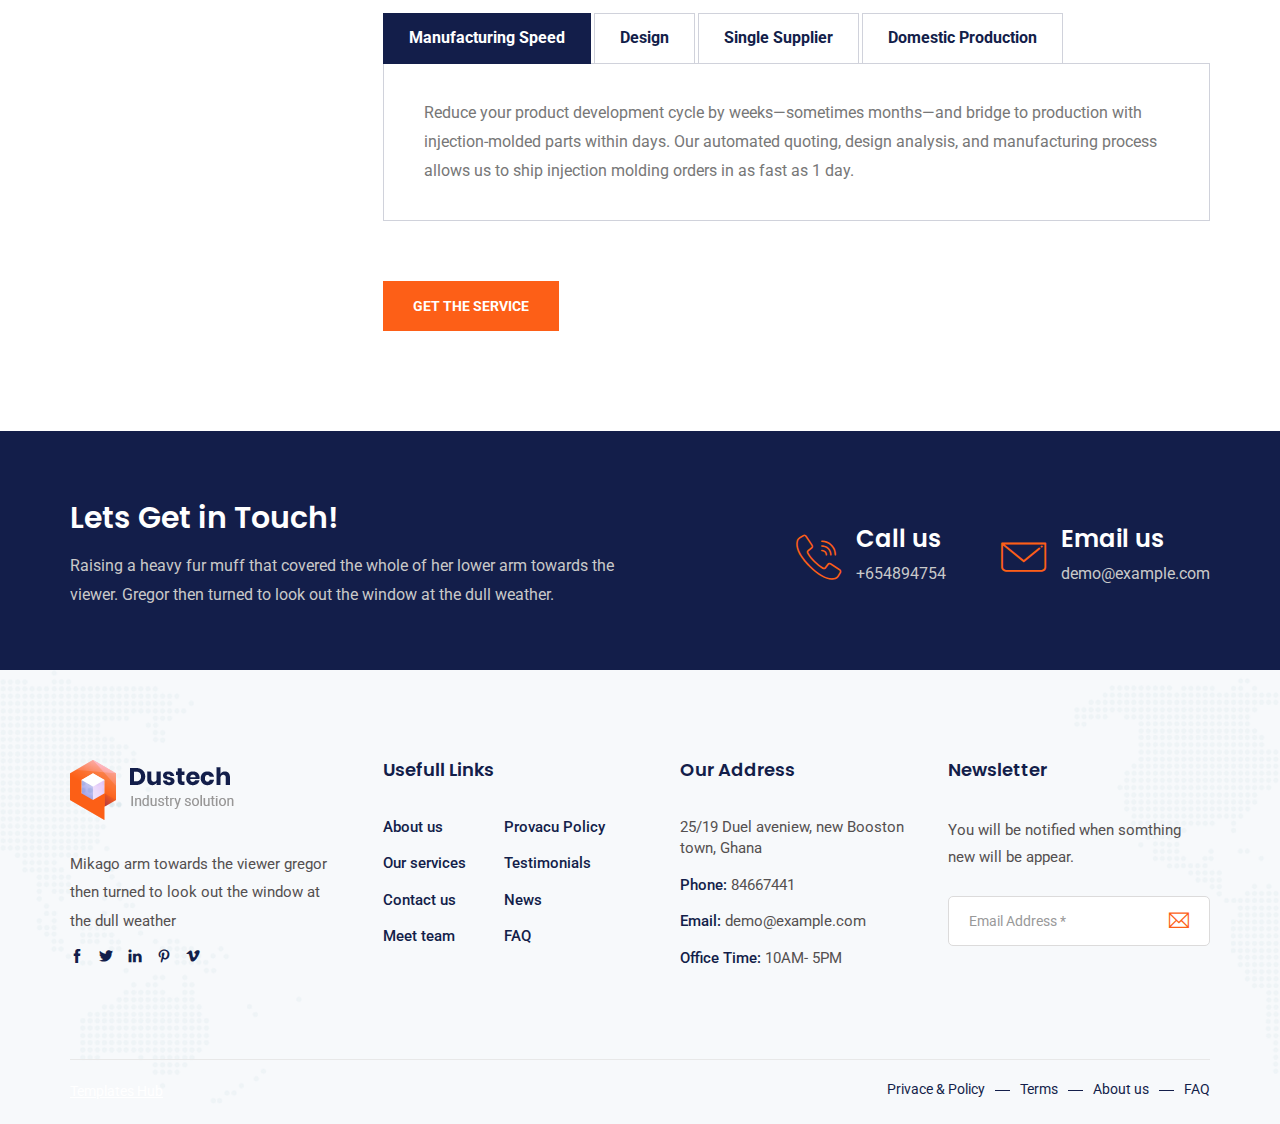
<file: injection-molding.html>
<!DOCTYPE html>
<html lang="en">

<!-- dustech/services.html  13 Nov 2019 12:55:44 GMT -->
<head>
    <meta charset="utf-8">
    <meta http-equiv="X-UA-Compatible" content="IE=edge">
    <meta name="viewport" content="width=device-width, initial-scale=1">
    <meta name="author" content="irstheme">

    <title> Injection Molding - Shearfox International </title>
    
    <link href="assets/css/themify-icons.css" rel="stylesheet">
    <link href="assets/css/flaticon.css" rel="stylesheet">
    <link href="assets/css/bootstrap.min.css" rel="stylesheet">
    <link href="assets/css/animate.css" rel="stylesheet">
    <link href="assets/css/owl.carousel.css" rel="stylesheet">
    <link href="assets/css/owl.theme.css" rel="stylesheet">
    <link href="assets/css/slick.css" rel="stylesheet">
    <link href="assets/css/slick-theme.css" rel="stylesheet">
    <link href="assets/css/swiper.min.css" rel="stylesheet">
    <link href="assets/css/odometer-theme-default.css" rel="stylesheet">
    <link href="assets/css/owl.transitions.css" rel="stylesheet">
    <link href="assets/css/jquery.fancybox.css" rel="stylesheet">
    <link href="assets/css/style.css" rel="stylesheet">

    <!-- HTML5 shim and Respond.js for IE8 support of HTML5 elements and media queries -->
    <!--[if lt IE 9]>
    <script src="https://oss.maxcdn.com/html5shiv/3.7.3/html5shiv.min.js"></script>
    <script src="https://oss.maxcdn.com/respond/1.4.2/respond.min.js"></script>
    <![endif]-->

</head>

<body>

    <!-- start page-wrapper -->
    <div class="page-wrapper">

        <!-- start preloader -->
        <div class="preloader">
            <div class="loader">
                <div class="gear two">
                    <svg viewbox="0 0 100 100" fill="#131e4a">
                        <path d="M97.6,55.7V44.3l-13.6-2.9c-0.8-3.3-2.1-6.4-3.9-9.3l7.6-11.7l-8-8L67.9,20c-2.9-1.7-6-3.1-9.3-3.9L55.7,2.4H44.3l-2.9,13.6      c-3.3,0.8-6.4,2.1-9.3,3.9l-11.7-7.6l-8,8L20,32.1c-1.7,2.9-3.1,6-3.9,9.3L2.4,44.3v11.4l13.6,2.9c0.8,3.3,2.1,6.4,3.9,9.3      l-7.6,11.7l8,8L32.1,80c2.9,1.7,6,3.1,9.3,3.9l2.9,13.6h11.4l2.9-13.6c3.3-0.8,6.4-2.1,9.3-3.9l11.7,7.6l8-8L80,67.9      c1.7-2.9,3.1-6,3.9-9.3L97.6,55.7z M50,65.6c-8.7,0-15.6-7-15.6-15.6s7-15.6,15.6-15.6s15.6,7,15.6,15.6S58.7,65.6,50,65.6z"></path>
                    </svg>
                </div>
                <div class="gear three">
                    <svg viewbox="0 0 100 100" fill="#fd5f17">
                        <path d="M97.6,55.7V44.3l-13.6-2.9c-0.8-3.3-2.1-6.4-3.9-9.3l7.6-11.7l-8-8L67.9,20c-2.9-1.7-6-3.1-9.3-3.9L55.7,2.4H44.3l-2.9,13.6      c-3.3,0.8-6.4,2.1-9.3,3.9l-11.7-7.6l-8,8L20,32.1c-1.7,2.9-3.1,6-3.9,9.3L2.4,44.3v11.4l13.6,2.9c0.8,3.3,2.1,6.4,3.9,9.3      l-7.6,11.7l8,8L32.1,80c2.9,1.7,6,3.1,9.3,3.9l2.9,13.6h11.4l2.9-13.6c3.3-0.8,6.4-2.1,9.3-3.9l11.7,7.6l8-8L80,67.9      c1.7-2.9,3.1-6,3.9-9.3L97.6,55.7z M50,65.6c-8.7,0-15.6-7-15.6-15.6s7-15.6,15.6-15.6s15.6,7,15.6,15.6S58.7,65.6,50,65.6z"></path>
                    </svg>
                </div>
            </div>
        </div>
        <!-- end preloader -->

        <!-- Start header -->
        <header id="header" class="site-header header-style-1">
            <nav class="navigation navbar navbar-default">
                <div class="container-fluid">
                    <div class="navbar-header">
                        <button type="button" class="open-btn">
                            <span class="sr-only">Toggle navigation</span>
                            <span class="icon-bar"></span>
                            <span class="icon-bar"></span>
                            <span class="icon-bar"></span>
                        </button>
                        <a class="navbar-brand" href="index.html"><img src="assets/images/logo.png" alt></a>
                    </div>
                    <div id="navbar" class="navbar-collapse collapse navigation-holder">
                        <button class="close-navbar"><i class="ti-close"></i></button>
                        <ul class="nav navbar-nav">
                            <li><a href="index.html">Home</a></li>
                            <li><a href="about.html">About</a></li>
                            <!-- <li class="menu-item-has-children">
                                <a href="#">Pages</a>
                                <ul class="sub-menu">
                                    <li><a href="about.html">About</a></li>
                                    <li><a href="contact.html">Contact</a></li>
                                    <li><a href="testimonials.html">Testimonials</a></li>
                                    <li><a href="testimonials-s2.html">Testimonials style 2</a></li>
                                    <li><a href="team.html">Team</a></li>
                                    <li><a href="faq.html">FAQ</a></li>
                                    <li><a href="404.html">404</a></li>
                                    <li><a href="shop.html">Shop</a></li>
                                    <li><a href="shop-single.html">Shop single</a></li>
                                </ul>
                            </li> -->
                            <li class="menu-item-has-children">
                                <a href="services.html">Services</a>
                                <ul class="sub-menu">
                                    <li><a href="cnc-machining.html">CNC Machining</a></li>
                                    <li><a href="sheet-metal-fabrication.html">Sheet Metal Fabrication</a></li>
                                    <li><a href="3d-printing.html">3D Printing</a></li>
                                    <li><a href="injection-molding.html">Injection Molding</a></li>
                                    <!-- <li><a href="power-energy.html">Power And Energy</a></li>
                                    <li><a href="sanitary-plumbing.html">Sanitary & Plumbing</a></li>
                                    <li><a href="electrical-power.html">Electrical Power</a></li> -->
                                </ul>
                            </li>
                            <!-- <li class="menu-item-has-children">
                                <a href="#">Projects</a>
                                <ul class="sub-menu">
                                    <li><a href="portfolio.html">Projects</a></li>
                                    <li><a href="portfolio-s2.html">Projects style 2</a></li>
                                    <li><a href="project-single.html">Project single</a></li>
                                </ul>
                            </li>
                            <li class="menu-item-has-children">
                                <a href="#">Blog</a>
                                <ul class="sub-menu">
                                    <li><a href="blog.html">Blog</a></li>
                                    <li><a href="blog-left-sidebar.html">Blog left sidebar</a></li>
                                    <li><a href="blog-fullwidth.html">Blog full width</a></li>
                                    <li class="menu-item-has-children">
                                        <a href="#Level3">Blog single</a>
                                        <ul class="sub-menu">
                                            <li><a href="blog-single.html">Blog single</a></li>
                                            <li><a href="blog-single-left-sidebar.html">Blog single left sidebar</a></li>
                                            <li><a href="blog-single-fullwidth.html">Blog single full width</a></li>
                                        </ul>
                                    </li>
                                </ul>
                            </li> -->
                            <li><a href="contact.html">Contact</a></li>
                        </ul>
                    </div><!-- end of nav-collapse -->

                    <div class="search-contact">
                        <div class="header-search-area">
                            <div class="header-search-form">
                                <form class="form">
                                    <div>
                                        <input type="text" class="form-control" placeholder="Search here">
                                    </div>
                                    <button type="submit" class="btn"><i class="ti-search"></i></button>
                                </form>
                            </div>
                            <div>
                                <button class="btn open-btn"><i class="ti-search"></i></button>
                            </div>
                        </div>
                        <div class="contact">
                            <div class="call">
                                <i class="fi flaticon-call"></i>
                                <p>Call us anytime</p>
                                <h5>+65487441584</h5>
                            </div>
                            <a href="contact.html" class="theme-btn">Contact us</a>
                        </div>
                    </div>
                </div><!-- end of container -->
            </nav>
        </header>
        <!-- end of header -->


        <!-- start page-title -->
        <section class="page-title">
            <div class="container">
                <div class="row">
                    <div class="col col-xs-12">
                        <h2>Injection Molding</h2>
                    </div>
                </div> <!-- end row -->
            </div> <!-- end container -->
        </section>        
        <!-- end page-title -->





        <!-- start service-single-section -->
        <section class="service-single-section section-padding">
            <div class="container">
                <div class="row">
                    <div class="col col-md-9 col-md-push-3">
                        <div class="service-single-content">
                            <div class="service-single-slider">
                                <img src="assets/images/service-single/img-1.jpg" alt>
                            </div>
                            <h2>Injection Molding</h2>
                            <p><h3>What is Injection Molding?</h3>
                                Injection molding is one of the most often-used manufacturing processes for creating plastic parts. Thanks to its high-precision, repeatability, and cost efficiency at scale, injection molding is used to make a variety of products and parts from the smallest medical insert up to large automotive & aerospace and defense parts. The injection molding process requires an injection molding machine, raw plastic material, and a machined mold. The raw plastic material is first melted in the injection unit and is then injected into the mold — most often machined from steel or aluminum — where it cools and solidifies into the final plastic part. The key steps in the injection molding process are clamping, injection, cooling, and ejection.<br><br>
                            <h3>Benefits Of Injection Molding</h3>
                            Custom injection molding offers a number of benefits not found in other manufacturing processes. Due to the high-pressure nature of the injection molding process, it is much easier to manufacture parts with detailed features or complex geometries that would be too costly for typical CNC machining processes. The ability to use your mold over and over again for a long period of time leads to an extremely high production output rate which is more cost effective and efficient than other manufacturing processes. Lastly, different injection molding processes, such as overmolding and insert molding, allow you to create plastic parts with unique characteristics such as enhanced strength, soft-grip surfaces, or added flexibility. Also beneficial is the ability to combine multiple assembly processes into one injection molding process.<br><br>
                           <!--  
                            <h3>How Sheet Metal Fabrication Works</h3>
                            There are 3 common stages in the sheet metal fabrication process, all of which can be completed with various types of fabrication tools.
                            <br><br>
                            <li><strong>Material Removal:</strong> During this stage, the raw workpiece is cut to the desired shape. There are many types of tools and machining processes that can remove metal from the workpiece.</li>
                            <br><br>
                            <li><strong>Material Deformation (forming):</strong> The raw metal piece is bent or formed into a 3D shape without removing any material. There are many types of processes that can shape the workpiece.</li>
                            <br><br>
                            <li><strong>Assembling:</strong> The completed product may be assembled from several processed workpieces. 
                            Many facilities offer finishing services as well. Finishing processes are usually necessary before a sheet metal-derived product is ready for the market.</li><br><br> -->
                        </p>
                            <!-- <div class="benefit clearfix">
                                <div class="details">
                                    <h3>Sheet Metal Cutting Types</h3>
                                    <ul>
                                        <li><span>1</span><a href="#">Laser Cutting Service</a></li>
                                        <li><span>2</span><a href="#">Plasma Cutting Service</a></li>
                                    </ul>
                                    <p>Looking for a reliable, quick-turn supplier of machined plastic and metal components? With hundreds of CNC machines, our unmatched in-house capacity ensures your parts are shipped on-time, every single time. At Protolabs, our AS9100-certified CNC machining facilities are designed for both rapid prototyping and low-volume production of end-use components.</p>
                                </div>
                                <div class="img-holder">
                                    <img src="assets/images/service-single/benefit-pic.jpg" alt="">
                                </div>
                            </div> -->

                            <div class="row">
                    <div class="col col-lg-6 col-lg-offset-3 col-md-8 col-md-offset-2 col-sm-10 col-sm-offset-1">
                        <div class="section-title-s5">
                            <span></span>
                            <h2>Injection Molding Capabilities</h2>
                        </div>
                    </div>
                </div> 
                               
                <div class="row">
                    <div class="col col-xs-12">
                        <div class="panel-group faq-accordion theme-accordion-s1" id="accordion">
                            <div class="panel panel-default">
                                <div class="panel-heading">
                                    <a data-toggle="collapse" data-parent="#accordion" href="#collapse-1" aria-expanded="true">Rapid Prototype Tooling</a>
                                </div>
                                <div id="collapse-1" class="panel-collapse collapse in">
                                    <div class="panel-body">
                                        <p>Rapid prototype tooling uses aluminum inserts to make the tool. This method is only for small quantities, providing design flexibility, reducing the mold cost and cut down lead-time to around 1-2 weeks.
                                        <br><br><center><img src="assets/images/services/img-4.jpg"></center></p>
                                    </div>
                                </div>
                            </div>

                            <div class="panel panel-default">
                                <div class="panel-heading">
                                    <a class="collapsed" data-toggle="collapse" data-parent="#accordion" href="#collapse-2">Production Tooling</a>
                                </div>
                                <div id="collapse-2" class="panel-collapse collapse">
                                    <div class="panel-body">
                                        <p>Ideal for mass production of plastic injection molding parts. Tooling costs are higher than rapid tooling but has significantly cost per unit. The lead-time for production tooling usually takes around 3-4 weeks.<br><br><center><img src="assets/images/services/img-4.jpg"></center></p>
                                    </div>
                                </div>
                            </div>

                            <div class="panel panel-default">
                                <div class="panel-heading">
                                    <a class="collapsed" data-toggle="collapse" data-parent="#accordion" href="#collapse-3">Family Molds</a>
                                </div>
                                <div id="collapse-3" class="panel-collapse collapse">
                                    <div class="panel-body">
                                        <p>Family molds reduce tooling cost by accepting dissimilar shapes into the same mold. This process is ideal for intermediate-volume prototypes of various shapes by leveraging the manufacturing efficiency of molding with the flexibility of custom tooling<br><br><center><img src="assets/images/services/img-4.jpg"></center></p>
                                    </div>
                                </div>
                            </div>

                            <div class="panel panel-default">
                                <div class="panel-heading">
                                    <a class="collapsed" data-toggle="collapse" data-parent="#accordion" href="#collapse-4">Multi-Cavity Molds</a>
                                </div>
                                <div id="collapse-4" class="panel-collapse collapse">
                                    <div class="panel-body">
                                        <p>Best for high-volume, repeatable parts, multi-cavity molds contain identical cavities to increase throughput and achieve a lower favorable per-unit cost.<br><br><center><img src="assets/images/services/img-4.jpg"></center></p>
                                    </div>
                                </div>
                            </div>
                        </div>
                    </div>
                </div>
                            <div class="why-choose-service">
                                <h3>Why Choose This Service</h3>
                                <p>Salesman and above it there hung a picture that he had recently cut out of an illustrated magazine and housed in a nice, gilded frame. It showed a lady fitted out with a fur hat and fur boa who sat upright, raising a heavy fur muff that covered the whole of her lower arm towards the viewe regor then turned to look</p>
                                <div class="list clearfix">
                                    <div>
                                        <i class="fi flaticon-network-1"></i>
                                        <h4>Professional Team</h4>
                                        <p>Fitted out with a fur hat and fur boa who sat upright, raising a heavy fur</p>
                                    </div>
                                    <div>
                                        <i class="fi flaticon-circular-label-with-certified-stamp"></i>
                                        <h4>Certified engineers</h4>
                                        <p>Fitted out with a fur hat and fur boa who sat upright, raising a heavy fur</p>
                                    </div>
                                    <div>
                                        <i class="fi flaticon-chip"></i>
                                        <h4>Latest Technology</h4>
                                        <p>Fitted out with a fur hat and fur boa who sat upright, raising a heavy fur</p>
                                    </div>
                                    <div>
                                        <i class="fi flaticon-24-hours"></i>
                                        <h4>24/7 Support</h4>
                                        <p>Fitted out with a fur hat and fur boa who sat upright, raising a heavy fur</p>
                                    </div>
                                </div>
                            </div>
                            <div class="service-single-tab clearfix">
                                <ul class="nav">
                                    <li class="active">
                                        <a href="#material" data-toggle="tab">Manufacturing Speed</a>
                                    </li>
                                    <li>
                                        <a href="#capacity" data-toggle="tab">Design</a>
                                    </li>
                                    <li>
                                        <a href="#design" data-toggle="tab">Single Supplier</a>
                                    </li>
                                    <li>
                                        <a href="#production" data-toggle="tab">Domestic Production</a>
                                    </li>
                                </ul>

                                <div class="tab-content">
                                    <div class="tab-pane fade in active" id="material">
                                        <p>Reduce your product development cycle by weeks—sometimes months—and bridge to production with injection-molded parts within days. Our automated quoting, design analysis, and manufacturing process allows us to ship injection molding orders in as fast as 1 day.</p>
                                    </div>
                                    <div class="tab-pane fade" id="capacity">
                                        <p>Every quote includes real-time pricing and design analysis. Our design for manufacturability analysis will help identify any features that may pose challenges during the molding process such as difficult to machine undercuts and insufficient draft. Plus, our team of experienced application engineers is available to discuss your design, as well as cost-trade-offs.</p>
                                    </div>
                                    <div class="tab-pane fade" id="design">
                                        <p>Maintain consistent quality and guaranteed lead times from a single supplier with in-house tooling and part production. We'll work with you throughout the course of your project to help you quickly move from prototyping to production, including finishing options for complete end-use parts.</p>
                                    </div>
                                    <div class="tab-pane fade" id="production">
                                        <p>Need a manufacturing partner that produces parts locally? Our US-based injection molding facilities can help you mitigate supply chain risk and quickly respond to changes in demand.</p>
                                    </div>
                                </div>
                            </div>
                            <a href="#" class="theme-btn">Get the service</a>                            
                        </div>
                    </div>
                    <div class="col col-md-3 col-md-pull-9">
                        <div class="service-sidebar">
                            <div class="widget service-list-widget">
                                <ul>
                                    <li><a href="services.html">All Service</a></li>
                                    <li><a href="cnc-machining.html">CNC Machining</a></li>
                                    <li><a href="sheet-metal-fabrication.html">Sheet Metal Fabrication</a></li>
                                    <li><a href="3d-printing.html">3D Printing</a></li>
                                    <li class="current"><a href="injection-molding.html">Injection Molding</a></li>
                                    <!-- <li><a href="electrical-power.html">Electrical power</a></li> -->
                                </ul>
                            </div>
                            <div class="widget download-widget">
                                <ul>
                                    <li><a href="#"><i class="ti-zip"></i>Company presentation</a></li>
                                </ul>
                            </div>
                            <div class="widget contact-widget">
                                <div>
                                    <h5>We are Industrial experts Team</h5>
                                    <a href="#">Contact with us</a>
                                </div>
                            </div>
                        </div>                    
                    </div>
                </div> <!-- end row -->
            </div> <!-- end container -->
        </section>
        <!-- end service-single-section -->


        <!-- start cta-section -->
        <section class="cta-section">
            <div class="container">
                <div class="row">
                    <div class="col col-lg-6 col-md-6">
                        <div class="cta-text">
                            <h3>Lets Get in Touch!</h3>
                            <p>Raising a heavy fur muff that covered the whole of her lower arm towards the viewer. Gregor then turned to look out the window at the dull weather.</p>
                        </div>
                    </div>
                    <div class="col col-lg-5 col-lg-offset-1 col-md-6">
                        <div class="contact-info">
                            <div>
                                <i class="fi flaticon-call"></i>
                                <h4>Call us</h4>
                                <p>+654894754</p>
                            </div>
                            <div>
                                <i class="fi flaticon-contact"></i>
                                <h4>Email us</h4>
                                <p>demo@example.com</p>
                            </div>
                        </div>
                    </div>
                </div>
            </div> <!-- end container -->
        </section>
        <!-- end cta-section -->
















        <!-- start site-footer -->
        <footer class="site-footer">
            <div class="upper-footer">
                <div class="container">
                    <div class="row">
                        <div class="col col-lg-3 col-md-3 col-sm-6">
                            <div class="widget about-widget">
                                <div class="logo widget-title">
                                    <img src="assets/images/footer-logo.png" alt>
                                </div>
                                <p>Mikago arm towards the viewer gregor then turned to look out the window at the dull weather</p>
                                <div class="social-icons">
                                    <ul>
                                        <li><a href="#"><i class="ti-facebook"></i></a></li>
                                        <li><a href="#"><i class="ti-twitter-alt"></i></a></li>
                                        <li><a href="#"><i class="ti-linkedin"></i></a></li>
                                        <li><a href="#"><i class="ti-pinterest"></i></a></li>
                                        <li><a href="#"><i class="ti-vimeo-alt"></i></a></li>
                                    </ul>
                                </div>
                            </div>
                        </div>
                        <div class="col col-lg-3 col-md-3 col-sm-6">
                            <div class="widget link-widget">
                                <div class="widget-title">
                                    <h3>Usefull Links</h3>
                                </div>
                                <ul>
                                    <li><a href="#">About us</a></li>
                                    <li><a href="#">Our services</a></li>
                                    <li><a href="#">Contact us</a></li>
                                    <li><a href="#">Meet team</a></li>
                                </ul>
                                <ul>
                                    <li><a href="#">Provacu Policy</a></li>
                                    <li><a href="#">Testimonials</a></li>
                                    <li><a href="#">News</a></li>
                                    <li><a href="#">FAQ</a></li>
                                </ul>
                            </div>
                        </div>
                        <div class="col col-lg-3 col-md-3 col-sm-6">
                            <div class="widget contact-widget service-link-widget">
                                <div class="widget-title">
                                    <h3>Our Address</h3>
                                </div>
                                <ul>
                                    <li>25/19 Duel aveniew, new Booston town, Ghana</li>
                                    <li><span>Phone:</span> 84667441</li>
                                    <li><span>Email:</span> demo@example.com</li>
                                    <li><span>Office Time:</span> 10AM- 5PM</li>
                                </ul>
                            </div>
                        </div>
                        <div class="col col-lg-3 col-md-3 col-sm-6">
                            <div class="widget newsletter-widget">
                                <div class="widget-title">
                                    <h3>Newsletter</h3>
                                </div>
                                <p>You will be notified when somthing new will be appear.</p>
                                <form>
                                    <div class="input-1">
                                        <input type="email" class="form-control" placeholder="Email Address *" required>
                                    </div>
                                    <div class="submit clearfix">
                                        <button type="submit"><i class="ti-email"></i></button>
                                    </div>
                                </form>
                            </div>
                        </div>
                    </div>
                </div> <!-- end container -->
            </div>
            <div class="lower-footer">
                <div class="container">
                    <div class="row">
                        <div class="separator"></div>
                        <div class="col col-xs-12">
                            <p class="copyright"><a href="templateshub.net">Templates Hub</a></p>
                            <div class="extra-link">
                                <ul>
                                    <li><a href="#">Privace & Policy</a></li>
                                    <li><a href="#">Terms</a></li>
                                    <li><a href="#">About us</a></li>
                                    <li><a href="#">FAQ</a></li>
                                </ul>
                            </div>
                        </div>
                    </div>
                </div>
            </div>
        </footer>
        <!-- end site-footer -->
    </div>
    <!-- end of page-wrapper -->



    <!-- All JavaScript files
    ================================================== -->
    <script src="assets/js/jquery.min.js"></script>
    <script src="assets/js/bootstrap.min.js"></script>

    <!-- Plugins for this template -->
    <script src="assets/js/jquery-plugin-collection.js"></script>

    <!-- Custom script for this template -->
    <script src="assets/js/script.js"></script>
</body>

<!-- dustech/services.html  13 Nov 2019 12:55:44 GMT -->
</html>
</file>
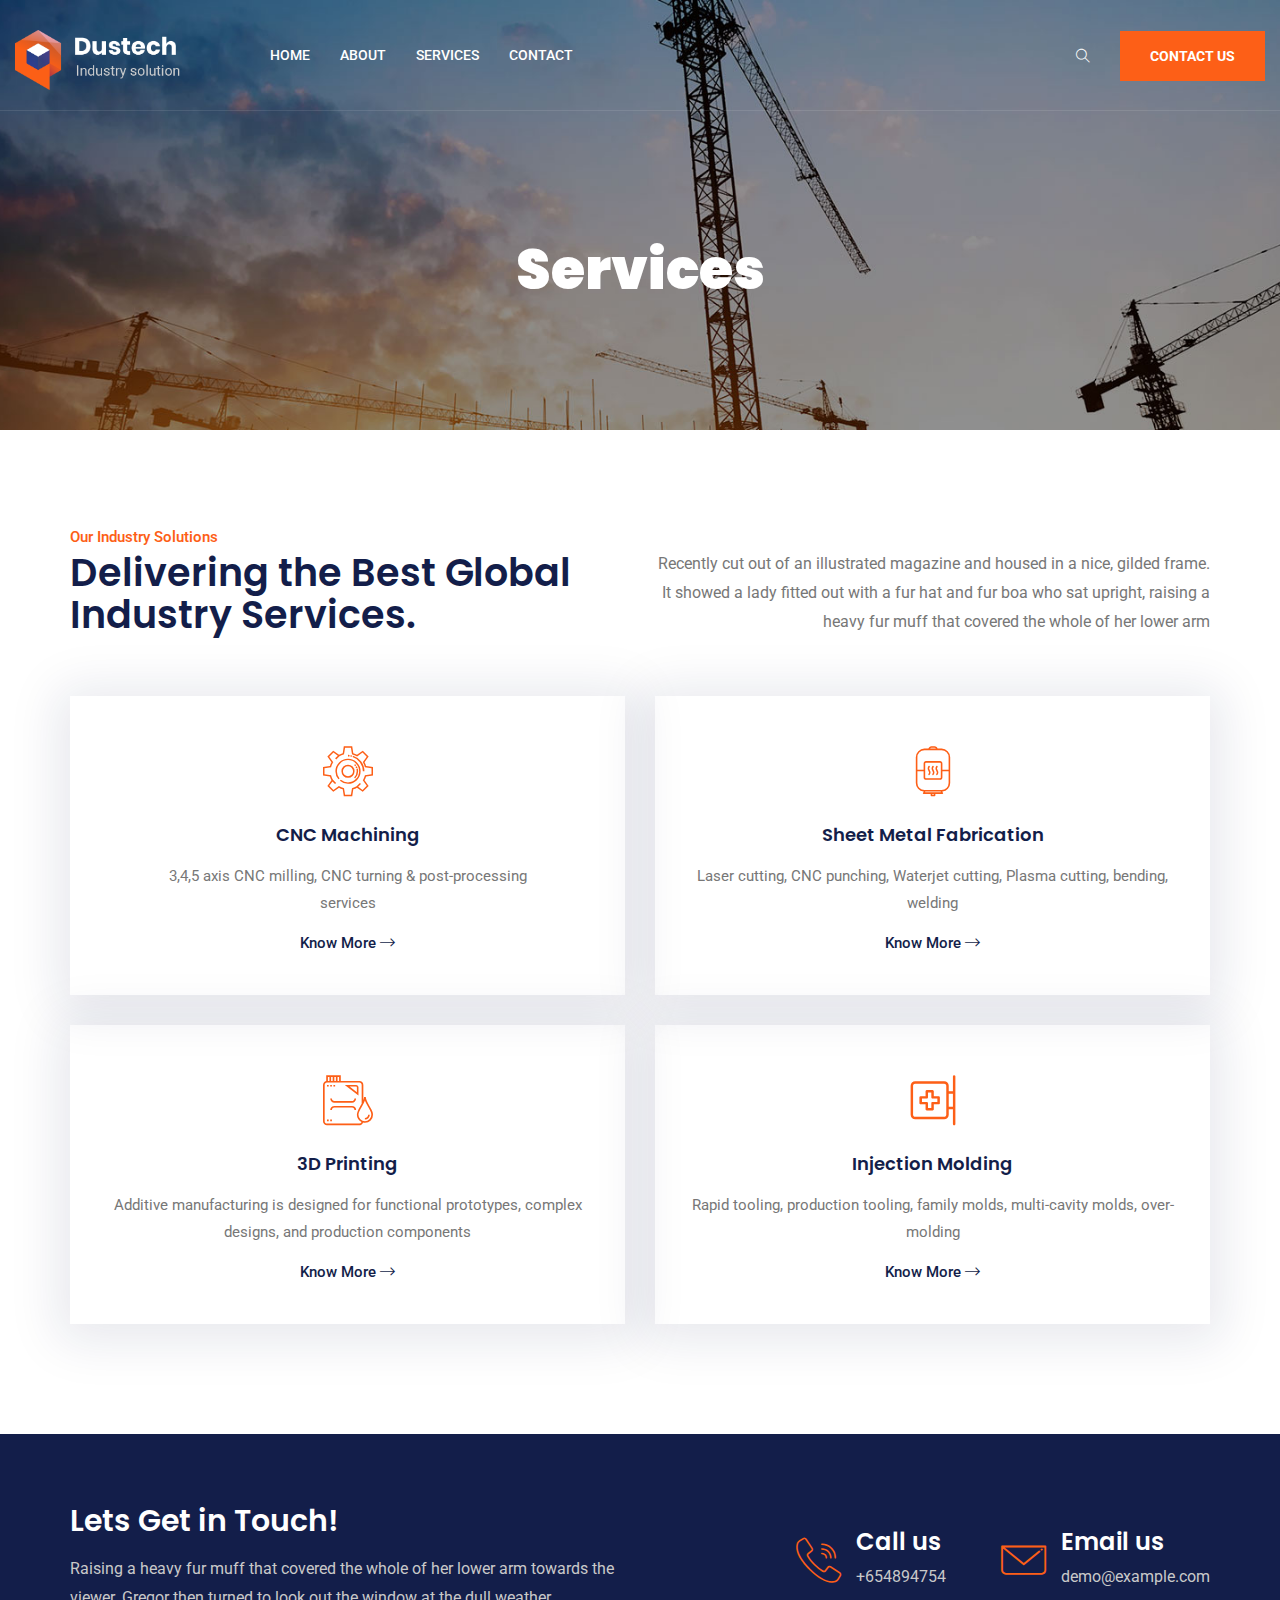
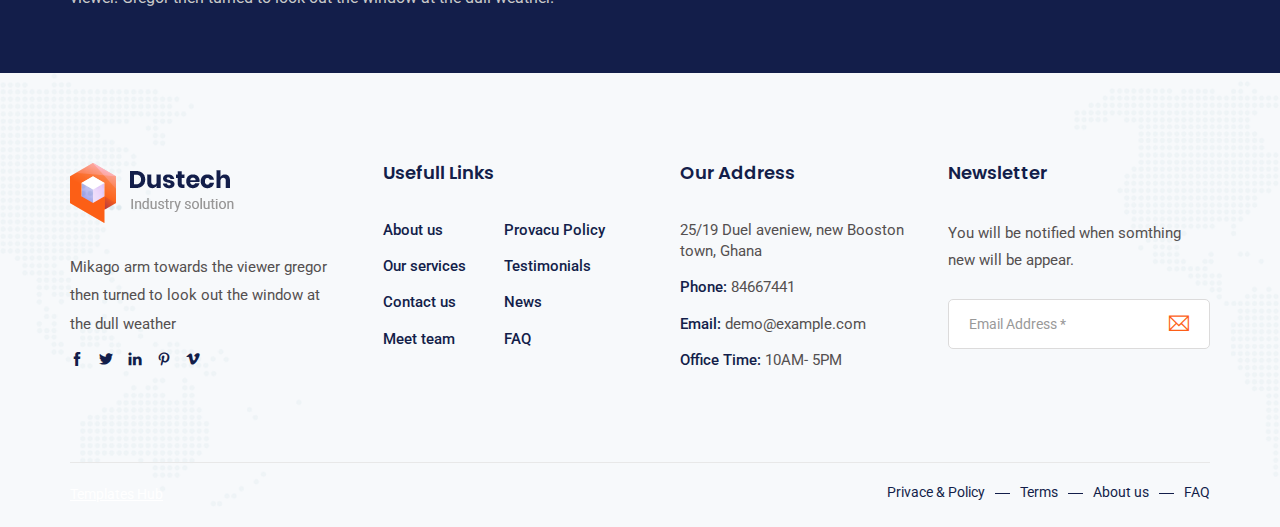
<file: services.html>
<!DOCTYPE html>
<html lang="en">

<!-- dustech/services.html  13 Nov 2019 12:55:44 GMT -->
<head>
    <meta charset="utf-8">
    <meta http-equiv="X-UA-Compatible" content="IE=edge">
    <meta name="viewport" content="width=device-width, initial-scale=1">
    <meta name="author" content="irstheme">

    <title> Services - Shearfox International </title>
    
    <link href="assets/css/themify-icons.css" rel="stylesheet">
    <link href="assets/css/flaticon.css" rel="stylesheet">
    <link href="assets/css/bootstrap.min.css" rel="stylesheet">
    <link href="assets/css/animate.css" rel="stylesheet">
    <link href="assets/css/owl.carousel.css" rel="stylesheet">
    <link href="assets/css/owl.theme.css" rel="stylesheet">
    <link href="assets/css/slick.css" rel="stylesheet">
    <link href="assets/css/slick-theme.css" rel="stylesheet">
    <link href="assets/css/swiper.min.css" rel="stylesheet">
    <link href="assets/css/odometer-theme-default.css" rel="stylesheet">
    <link href="assets/css/owl.transitions.css" rel="stylesheet">
    <link href="assets/css/jquery.fancybox.css" rel="stylesheet">
    <link href="assets/css/style.css" rel="stylesheet">

    <!-- HTML5 shim and Respond.js for IE8 support of HTML5 elements and media queries -->
    <!--[if lt IE 9]>
    <script src="https://oss.maxcdn.com/html5shiv/3.7.3/html5shiv.min.js"></script>
    <script src="https://oss.maxcdn.com/respond/1.4.2/respond.min.js"></script>
    <![endif]-->

</head>

<body>

    <!-- start page-wrapper -->
    <div class="page-wrapper">

        <!-- start preloader -->
        <div class="preloader">
            <div class="loader">
                <div class="gear two">
                    <svg viewbox="0 0 100 100" fill="#131e4a">
                        <path d="M97.6,55.7V44.3l-13.6-2.9c-0.8-3.3-2.1-6.4-3.9-9.3l7.6-11.7l-8-8L67.9,20c-2.9-1.7-6-3.1-9.3-3.9L55.7,2.4H44.3l-2.9,13.6      c-3.3,0.8-6.4,2.1-9.3,3.9l-11.7-7.6l-8,8L20,32.1c-1.7,2.9-3.1,6-3.9,9.3L2.4,44.3v11.4l13.6,2.9c0.8,3.3,2.1,6.4,3.9,9.3      l-7.6,11.7l8,8L32.1,80c2.9,1.7,6,3.1,9.3,3.9l2.9,13.6h11.4l2.9-13.6c3.3-0.8,6.4-2.1,9.3-3.9l11.7,7.6l8-8L80,67.9      c1.7-2.9,3.1-6,3.9-9.3L97.6,55.7z M50,65.6c-8.7,0-15.6-7-15.6-15.6s7-15.6,15.6-15.6s15.6,7,15.6,15.6S58.7,65.6,50,65.6z"></path>
                    </svg>
                </div>
                <div class="gear three">
                    <svg viewbox="0 0 100 100" fill="#fd5f17">
                        <path d="M97.6,55.7V44.3l-13.6-2.9c-0.8-3.3-2.1-6.4-3.9-9.3l7.6-11.7l-8-8L67.9,20c-2.9-1.7-6-3.1-9.3-3.9L55.7,2.4H44.3l-2.9,13.6      c-3.3,0.8-6.4,2.1-9.3,3.9l-11.7-7.6l-8,8L20,32.1c-1.7,2.9-3.1,6-3.9,9.3L2.4,44.3v11.4l13.6,2.9c0.8,3.3,2.1,6.4,3.9,9.3      l-7.6,11.7l8,8L32.1,80c2.9,1.7,6,3.1,9.3,3.9l2.9,13.6h11.4l2.9-13.6c3.3-0.8,6.4-2.1,9.3-3.9l11.7,7.6l8-8L80,67.9      c1.7-2.9,3.1-6,3.9-9.3L97.6,55.7z M50,65.6c-8.7,0-15.6-7-15.6-15.6s7-15.6,15.6-15.6s15.6,7,15.6,15.6S58.7,65.6,50,65.6z"></path>
                    </svg>
                </div>
            </div>
        </div>
        <!-- end preloader -->

        <!-- Start header -->
        <header id="header" class="site-header header-style-1">
            <nav class="navigation navbar navbar-default">
                <div class="container-fluid">
                    <div class="navbar-header">
                        <button type="button" class="open-btn">
                            <span class="sr-only">Toggle navigation</span>
                            <span class="icon-bar"></span>
                            <span class="icon-bar"></span>
                            <span class="icon-bar"></span>
                        </button>
                        <a class="navbar-brand" href="index.html"><img src="assets/images/logo.png" alt></a>
                    </div>
                    <div id="navbar" class="navbar-collapse collapse navigation-holder">
                        <button class="close-navbar"><i class="ti-close"></i></button>
                        <ul class="nav navbar-nav">
                            <li><a href="index.html">Home</a></li>
                            <li><a href="about.html">About</a></li>
                            <!-- <li class="menu-item-has-children">
                                <a href="#">Pages</a>
                                <ul class="sub-menu">
                                    <li><a href="about.html">About</a></li>
                                    <li><a href="contact.html">Contact</a></li>
                                    <li><a href="testimonials.html">Testimonials</a></li>
                                    <li><a href="testimonials-s2.html">Testimonials style 2</a></li>
                                    <li><a href="team.html">Team</a></li>
                                    <li><a href="faq.html">FAQ</a></li>
                                    <li><a href="404.html">404</a></li>
                                    <li><a href="shop.html">Shop</a></li>
                                    <li><a href="shop-single.html">Shop single</a></li>
                                </ul>
                            </li> -->
                            <li class="menu-item-has-children">
                                <a href="services.html">Services</a>
                                <ul class="sub-menu">
                                    <li><a href="cnc-machining.html">CNC Machining</a></li>
                                    <li><a href="sheet-metal-fabrication.html">Sheet Metal Fabrication</a></li>
                                    <li><a href="3d-printing.html">3D Printing</a></li>
                                    <li><a href="injection-molding.html">Injection Molding</a></li>
                                    <!-- <li><a href="power-energy.html">Power And Energy</a></li>
                                    <li><a href="sanitary-plumbing.html">Sanitary & Plumbing</a></li>
                                    <li><a href="electrical-power.html">Electrical Power</a></li> -->
                                </ul>
                            </li>
                            <!-- <li class="menu-item-has-children">
                                <a href="#">Projects</a>
                                <ul class="sub-menu">
                                    <li><a href="portfolio.html">Projects</a></li>
                                    <li><a href="portfolio-s2.html">Projects style 2</a></li>
                                    <li><a href="project-single.html">Project single</a></li>
                                </ul>
                            </li>
                            <li class="menu-item-has-children">
                                <a href="#">Blog</a>
                                <ul class="sub-menu">
                                    <li><a href="blog.html">Blog</a></li>
                                    <li><a href="blog-left-sidebar.html">Blog left sidebar</a></li>
                                    <li><a href="blog-fullwidth.html">Blog full width</a></li>
                                    <li class="menu-item-has-children">
                                        <a href="#Level3">Blog single</a>
                                        <ul class="sub-menu">
                                            <li><a href="blog-single.html">Blog single</a></li>
                                            <li><a href="blog-single-left-sidebar.html">Blog single left sidebar</a></li>
                                            <li><a href="blog-single-fullwidth.html">Blog single full width</a></li>
                                        </ul>
                                    </li>
                                </ul>
                            </li> -->
                            <li><a href="contact.html">Contact</a></li>
                        </ul>
                    </div><!-- end of nav-collapse -->

                    <div class="search-contact">
                        <div class="header-search-area">
                            <div class="header-search-form">
                                <form class="form">
                                    <div>
                                        <input type="text" class="form-control" placeholder="Search here">
                                    </div>
                                    <button type="submit" class="btn"><i class="ti-search"></i></button>
                                </form>
                            </div>
                            <div>
                                <button class="btn open-btn"><i class="ti-search"></i></button>
                            </div>
                        </div>
                        <div class="contact">
                            <div class="call">
                                <i class="fi flaticon-call"></i>
                                <p>Call us anytime</p>
                                <h5>+65487441584</h5>
                            </div>
                            <a href="contact.html" class="theme-btn">Contact us</a>
                        </div>
                    </div>
                </div><!-- end of container -->
            </nav>
        </header>
        <!-- end of header -->


        <!-- start page-title -->
        <section class="page-title">
            <div class="container">
                <div class="row">
                    <div class="col col-xs-12">
                        <h2>Services</h2>
                    </div>
                </div> <!-- end row -->
            </div> <!-- end container -->
        </section>        
        <!-- end page-title -->


        <!-- start service-section -->
        <section class="service-section services-pg-section section-padding">
            <div class="container">
                <div class="row">
                    <div class="col col-md-6">
                        <div class="section-title-s2">
                            <span>Our Industry Solutions</span>
                            <h2>Delivering the Best Global Industry Services.</h2>
                        </div>
                    </div>
                    <div class="col col-md-6">
                        <div class="title-text">
                            <p>Recently cut out of an illustrated magazine and housed in a nice, gilded frame. It showed a lady fitted out with a fur hat and fur boa who sat upright, raising a heavy fur muff that covered the whole of her lower arm </p>
                        </div>
                    </div>
                </div>
                <div class="row">
                    <div class="col col-xs-12">
                        <div class="service-grids clearfix">
                            <div class="grid">
                                <i class="fi flaticon-gear"></i>
                                <h4><a href="#">CNC Machining</a></h4>
                                <p>3,4,5 axis CNC milling, CNC turning & post-processing <br>    services</p>
                                <a href="cnc-machining.html" class="read-more">Know More <i class="fi flaticon-next"></i></a>
                            </div>
                            <div class="grid">
                                <i class="fi flaticon-expansion"></i>
                                <h4><a href="#">Sheet Metal Fabrication</a></h4>
                                <p>Laser cutting, CNC punching, Waterjet cutting, Plasma cutting, bending, welding</p>
                                <a href="sheet-metal-fabrication.html" class="read-more">Know More <i class="fi flaticon-next"></i></a>
                            </div>
                            <div class="grid">
                                <i class="fi flaticon-oil"></i>
                                <h4><a href="#">3D Printing</a></h4>
                                <p> Additive manufacturing is designed for functional prototypes, complex designs, and production components</p>
                                <a href="3d-printing.html" class="read-more">Know More <i class="fi flaticon-next"></i></a>
                            </div>
                            <div class="grid">
                                <i class="fi flaticon-pharmacy"></i>
                                <h4><a href="#">Injection Molding</a></h4>
                                <p>Rapid tooling, production tooling, family molds, multi-cavity molds, over-molding</p>
                                <a href="injection-molding.html" class="read-more">Know More <i class="fi flaticon-next"></i></a>
                            </div>
                            <!-- <div class="grid">
                                <i class="fi flaticon-paint-palette"></i>
                                <h4><a href="#">Painting &Protective</a></h4>
                                <p> Samsa was a travelling salesman and above it there hung a picture that he had recently cut out of antrt </p>
                                <a href="#" class="read-more">Read More <i class="fi flaticon-next"></i></a>
                            </div>
                            <div class="grid">
                                <i class="fi flaticon-solar-energy"></i>
                                <h4><a href="#">Electrical & Power</a></h4>
                                <p> Samsa was a travelling salesman and above it there hung a picture that he had recently cut out of antrt </p>
                                <a href="#" class="read-more">Read More <i class="fi flaticon-next"></i></a>
                            </div> -->
                        </div>
                    </div>
                </div>
            </div> <!-- end container -->
        </section>
        <!-- end service-section -->


        <!-- start cta-section -->
        <section class="cta-section">
            <div class="container">
                <div class="row">
                    <div class="col col-lg-6 col-md-6">
                        <div class="cta-text">
                            <h3>Lets Get in Touch!</h3>
                            <p>Raising a heavy fur muff that covered the whole of her lower arm towards the viewer. Gregor then turned to look out the window at the dull weather.</p>
                        </div>
                    </div>
                    <div class="col col-lg-5 col-lg-offset-1 col-md-6">
                        <div class="contact-info">
                            <div>
                                <i class="fi flaticon-call"></i>
                                <h4>Call us</h4>
                                <p>+654894754</p>
                            </div>
                            <div>
                                <i class="fi flaticon-contact"></i>
                                <h4>Email us</h4>
                                <p>demo@example.com</p>
                            </div>
                        </div>
                    </div>
                </div>
            </div> <!-- end container -->
        </section>
        <!-- end cta-section -->


        <!-- start site-footer -->
        <footer class="site-footer">
            <div class="upper-footer">
                <div class="container">
                    <div class="row">
                        <div class="col col-lg-3 col-md-3 col-sm-6">
                            <div class="widget about-widget">
                                <div class="logo widget-title">
                                    <img src="assets/images/footer-logo.png" alt>
                                </div>
                                <p>Mikago arm towards the viewer gregor then turned to look out the window at the dull weather</p>
                                <div class="social-icons">
                                    <ul>
                                        <li><a href="#"><i class="ti-facebook"></i></a></li>
                                        <li><a href="#"><i class="ti-twitter-alt"></i></a></li>
                                        <li><a href="#"><i class="ti-linkedin"></i></a></li>
                                        <li><a href="#"><i class="ti-pinterest"></i></a></li>
                                        <li><a href="#"><i class="ti-vimeo-alt"></i></a></li>
                                    </ul>
                                </div>
                            </div>
                        </div>
                        <div class="col col-lg-3 col-md-3 col-sm-6">
                            <div class="widget link-widget">
                                <div class="widget-title">
                                    <h3>Usefull Links</h3>
                                </div>
                                <ul>
                                    <li><a href="#">About us</a></li>
                                    <li><a href="#">Our services</a></li>
                                    <li><a href="#">Contact us</a></li>
                                    <li><a href="#">Meet team</a></li>
                                </ul>
                                <ul>
                                    <li><a href="#">Provacu Policy</a></li>
                                    <li><a href="#">Testimonials</a></li>
                                    <li><a href="#">News</a></li>
                                    <li><a href="#">FAQ</a></li>
                                </ul>
                            </div>
                        </div>
                        <div class="col col-lg-3 col-md-3 col-sm-6">
                            <div class="widget contact-widget service-link-widget">
                                <div class="widget-title">
                                    <h3>Our Address</h3>
                                </div>
                                <ul>
                                    <li>25/19 Duel aveniew, new Booston town, Ghana</li>
                                    <li><span>Phone:</span> 84667441</li>
                                    <li><span>Email:</span> demo@example.com</li>
                                    <li><span>Office Time:</span> 10AM- 5PM</li>
                                </ul>
                            </div>
                        </div>
                        <div class="col col-lg-3 col-md-3 col-sm-6">
                            <div class="widget newsletter-widget">
                                <div class="widget-title">
                                    <h3>Newsletter</h3>
                                </div>
                                <p>You will be notified when somthing new will be appear.</p>
                                <form>
                                    <div class="input-1">
                                        <input type="email" class="form-control" placeholder="Email Address *" required>
                                    </div>
                                    <div class="submit clearfix">
                                        <button type="submit"><i class="ti-email"></i></button>
                                    </div>
                                </form>
                            </div>
                        </div>
                    </div>
                </div> <!-- end container -->
            </div>
            <div class="lower-footer">
                <div class="container">
                    <div class="row">
                        <div class="separator"></div>
                        <div class="col col-xs-12">
                            <p class="copyright"><a href="templateshub.net">Templates Hub</a></p>
                            <div class="extra-link">
                                <ul>
                                    <li><a href="#">Privace & Policy</a></li>
                                    <li><a href="#">Terms</a></li>
                                    <li><a href="#">About us</a></li>
                                    <li><a href="#">FAQ</a></li>
                                </ul>
                            </div>
                        </div>
                    </div>
                </div>
            </div>
        </footer>
        <!-- end site-footer -->
    </div>
    <!-- end of page-wrapper -->



    <!-- All JavaScript files
    ================================================== -->
    <script src="assets/js/jquery.min.js"></script>
    <script src="assets/js/bootstrap.min.js"></script>

    <!-- Plugins for this template -->
    <script src="assets/js/jquery-plugin-collection.js"></script>

    <!-- Custom script for this template -->
    <script src="assets/js/script.js"></script>
</body>

<!-- dustech/services.html  13 Nov 2019 12:55:44 GMT -->
</html>
</file>
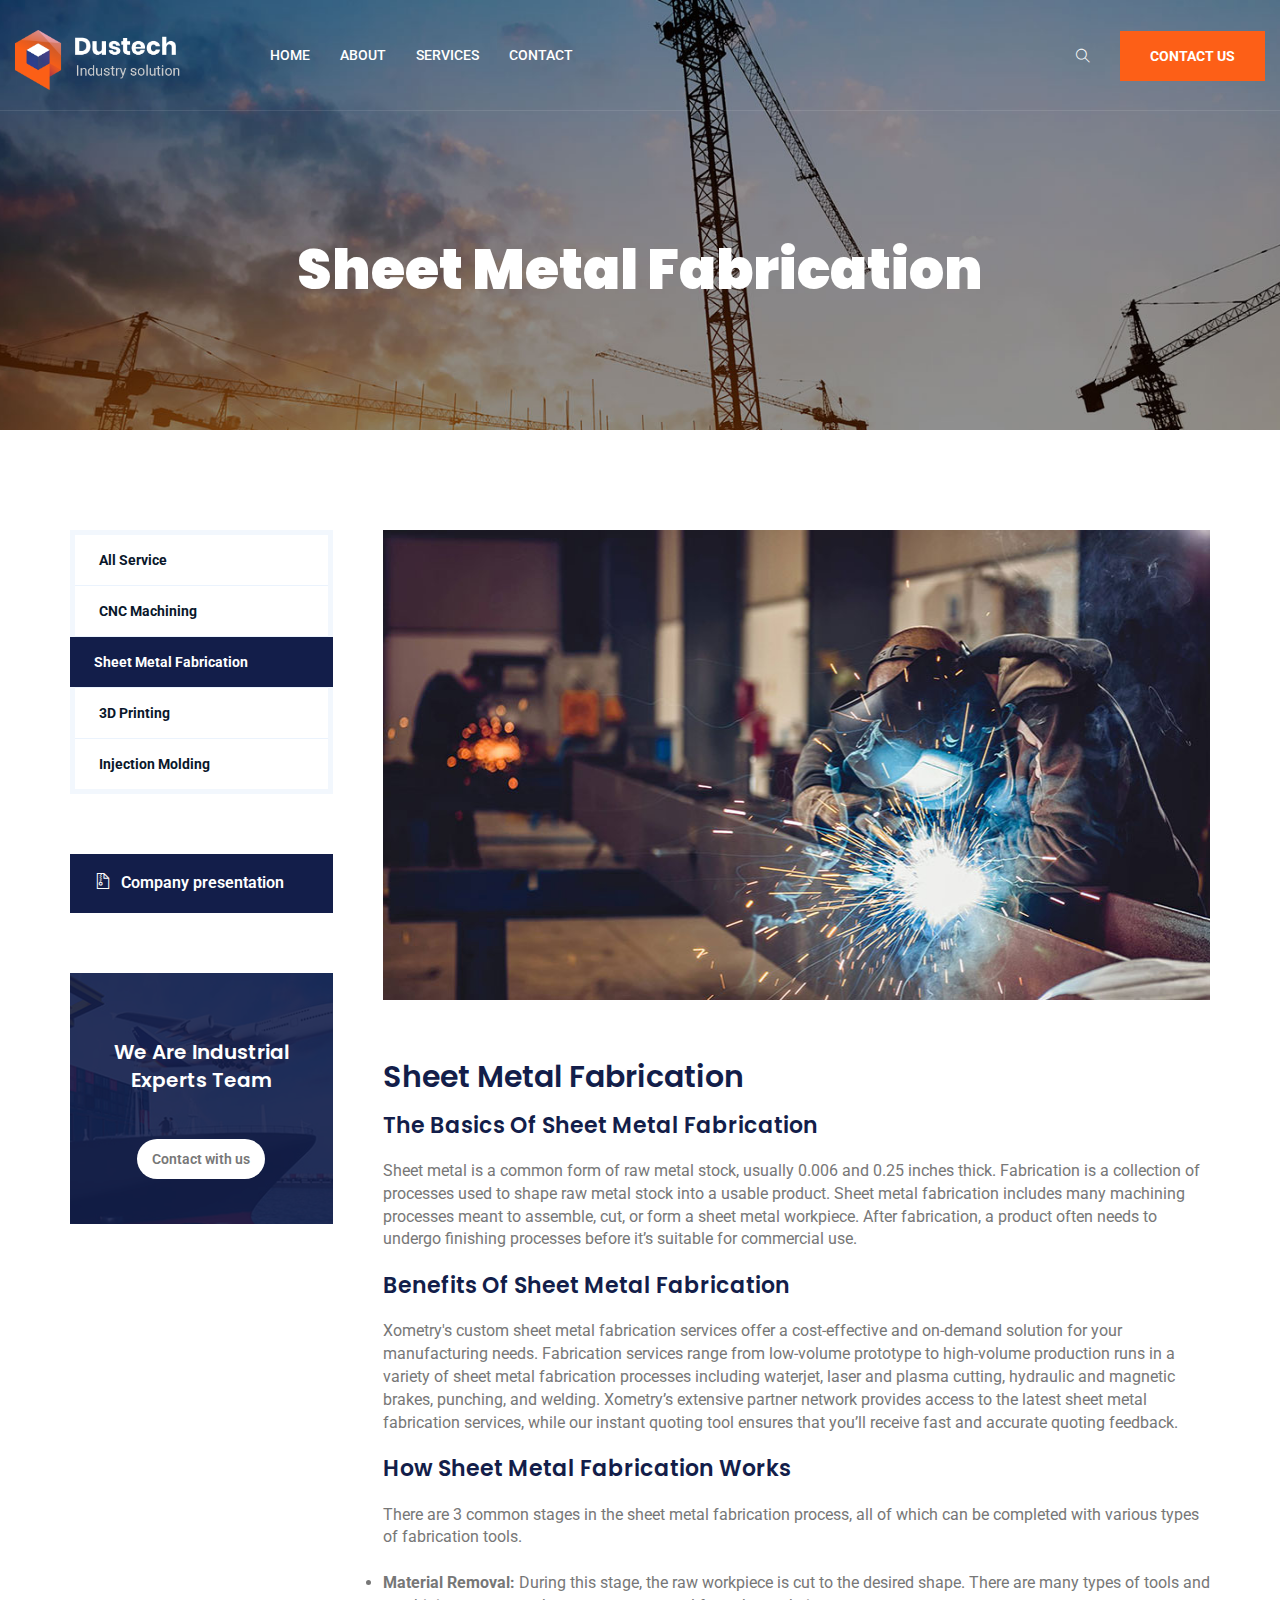
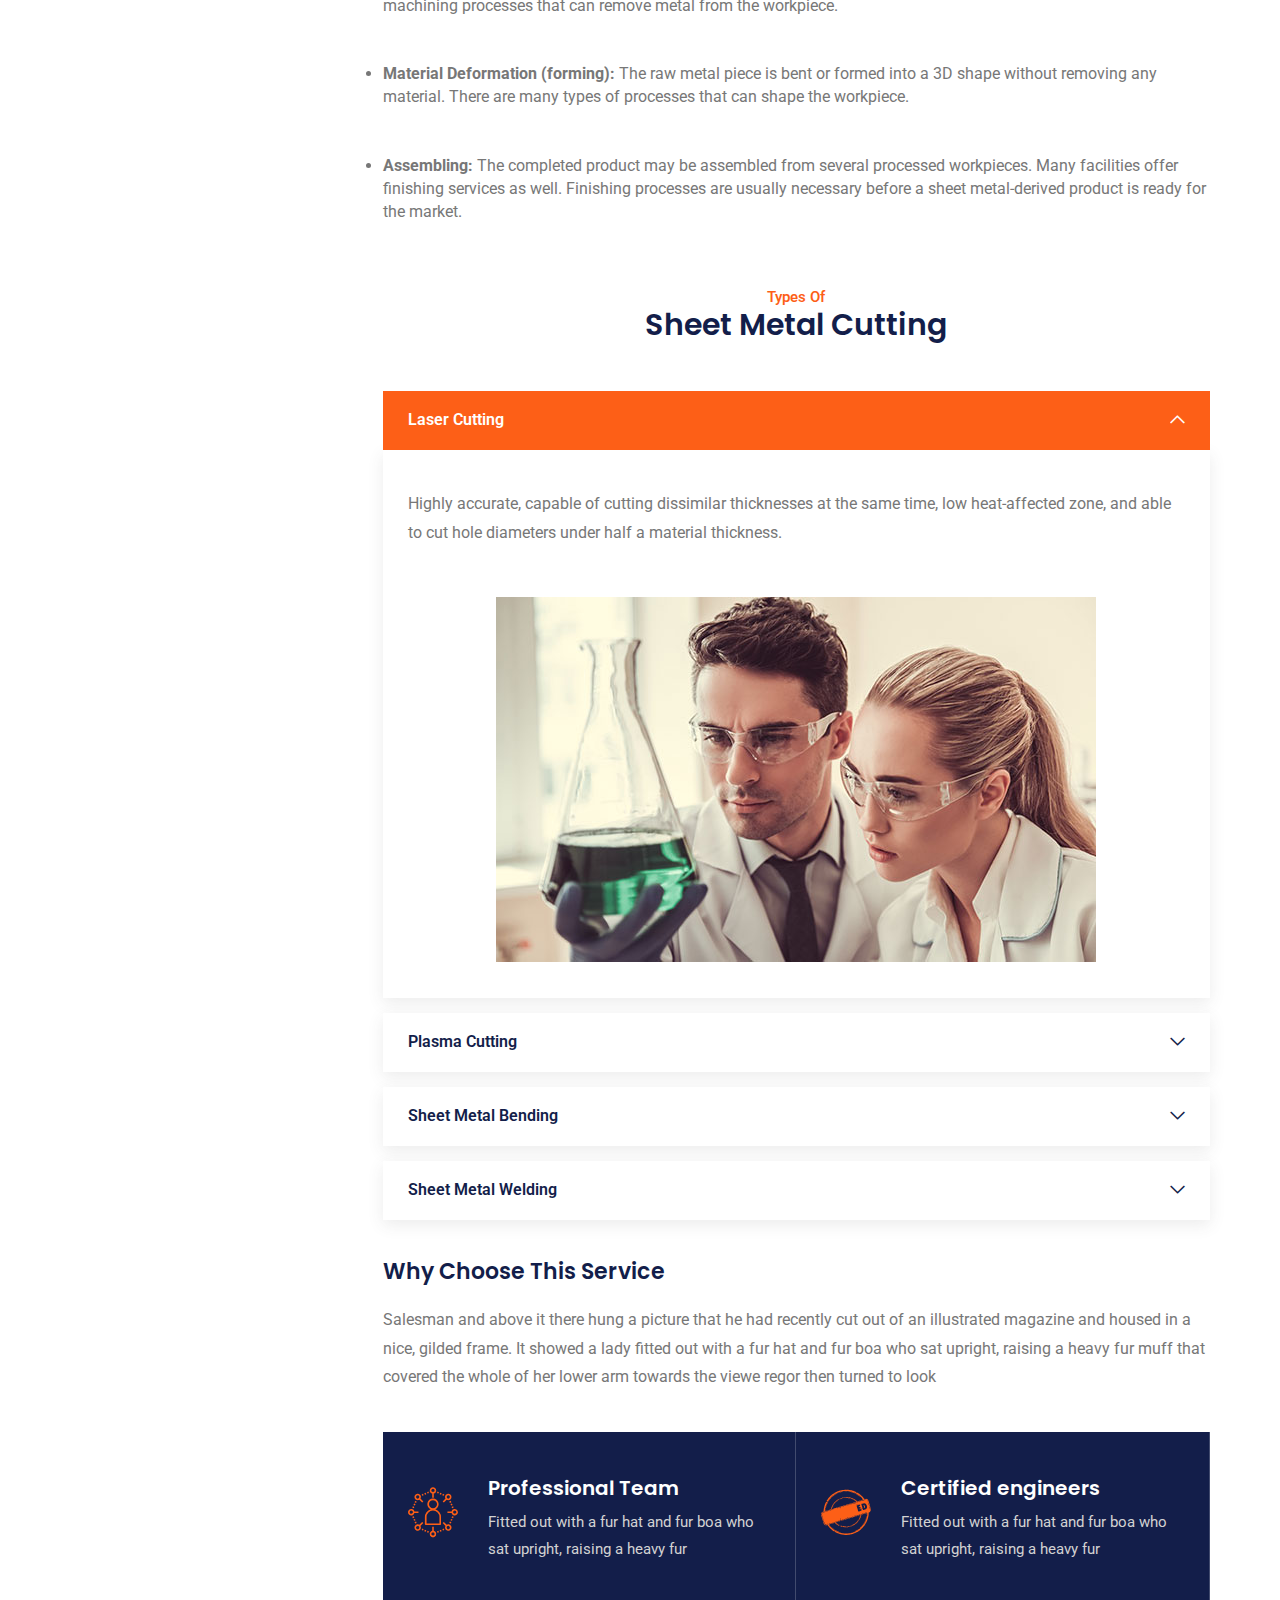
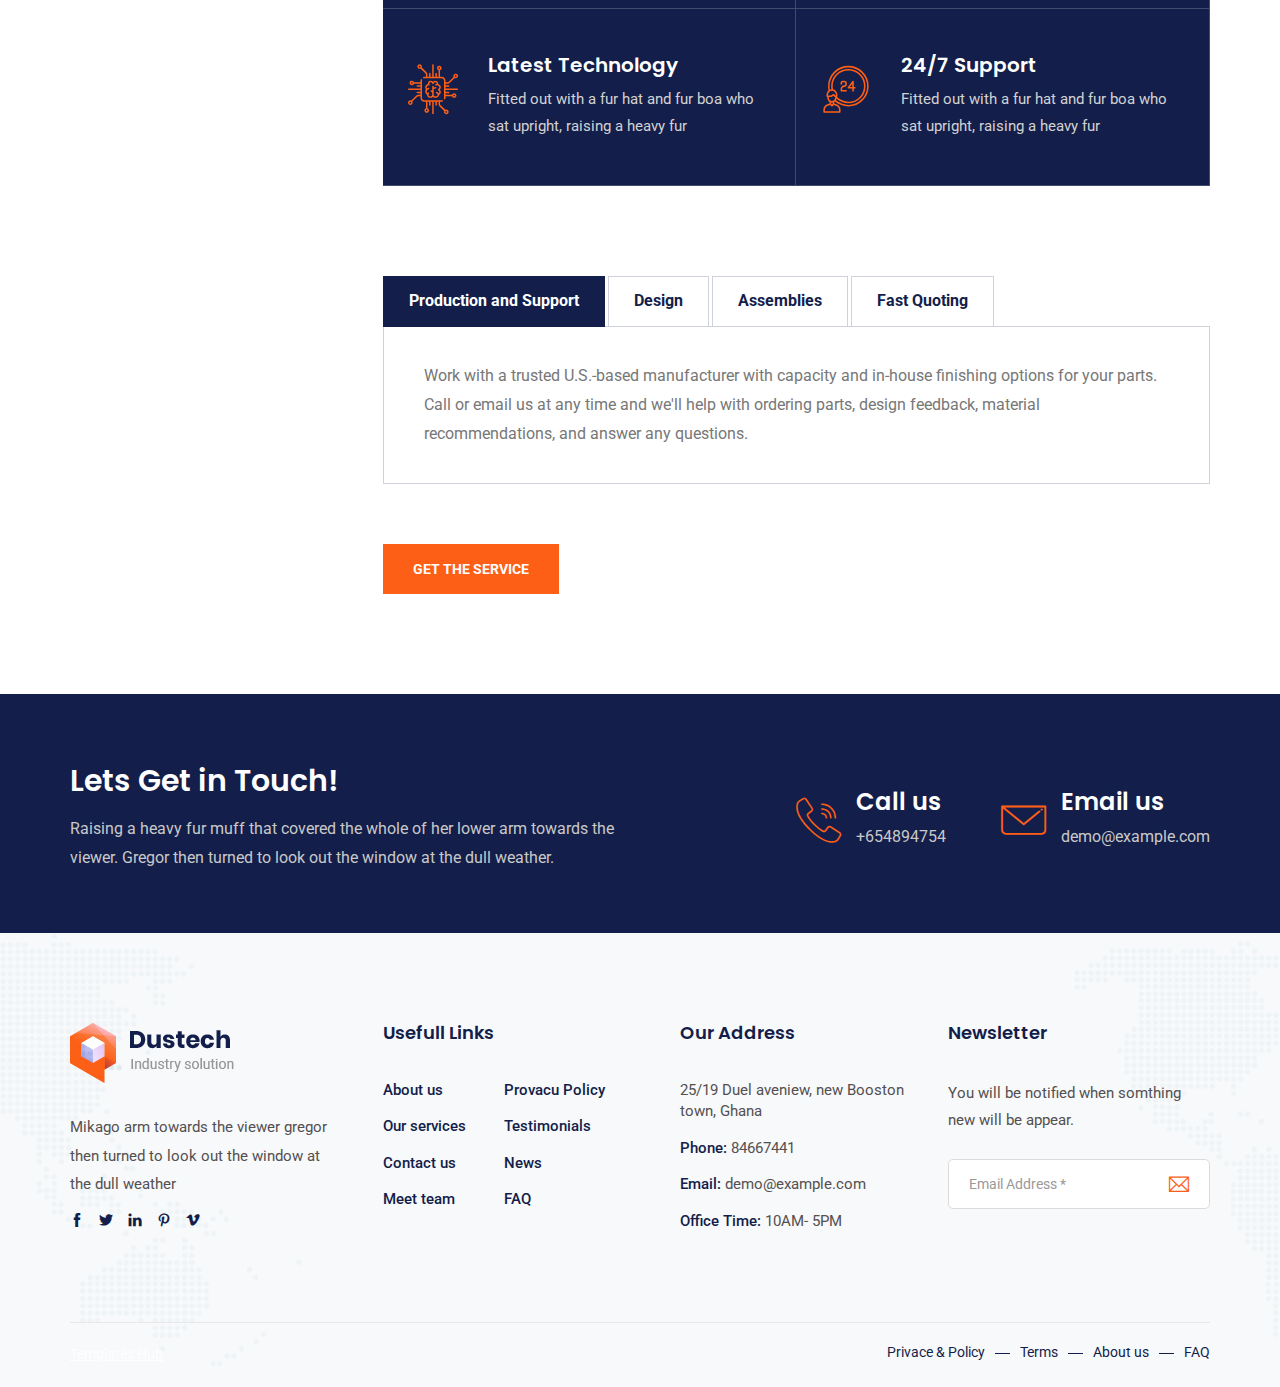
<file: sheet-metal-fabrication.html>
<!DOCTYPE html>
<html lang="en">

<!-- dustech/services.html  13 Nov 2019 12:55:44 GMT -->
<head>
    <meta charset="utf-8">
    <meta http-equiv="X-UA-Compatible" content="IE=edge">
    <meta name="viewport" content="width=device-width, initial-scale=1">
    <meta name="author" content="irstheme">

    <title> Sheet Metal Fabrication - Shearfox International </title>
    
    <link href="assets/css/themify-icons.css" rel="stylesheet">
    <link href="assets/css/flaticon.css" rel="stylesheet">
    <link href="assets/css/bootstrap.min.css" rel="stylesheet">
    <link href="assets/css/animate.css" rel="stylesheet">
    <link href="assets/css/owl.carousel.css" rel="stylesheet">
    <link href="assets/css/owl.theme.css" rel="stylesheet">
    <link href="assets/css/slick.css" rel="stylesheet">
    <link href="assets/css/slick-theme.css" rel="stylesheet">
    <link href="assets/css/swiper.min.css" rel="stylesheet">
    <link href="assets/css/odometer-theme-default.css" rel="stylesheet">
    <link href="assets/css/owl.transitions.css" rel="stylesheet">
    <link href="assets/css/jquery.fancybox.css" rel="stylesheet">
    <link href="assets/css/style.css" rel="stylesheet">

    <!-- HTML5 shim and Respond.js for IE8 support of HTML5 elements and media queries -->
    <!--[if lt IE 9]>
    <script src="https://oss.maxcdn.com/html5shiv/3.7.3/html5shiv.min.js"></script>
    <script src="https://oss.maxcdn.com/respond/1.4.2/respond.min.js"></script>
    <![endif]-->

</head>

<body>

    <!-- start page-wrapper -->
    <div class="page-wrapper">

        <!-- start preloader -->
        <div class="preloader">
            <div class="loader">
                <div class="gear two">
                    <svg viewbox="0 0 100 100" fill="#131e4a">
                        <path d="M97.6,55.7V44.3l-13.6-2.9c-0.8-3.3-2.1-6.4-3.9-9.3l7.6-11.7l-8-8L67.9,20c-2.9-1.7-6-3.1-9.3-3.9L55.7,2.4H44.3l-2.9,13.6      c-3.3,0.8-6.4,2.1-9.3,3.9l-11.7-7.6l-8,8L20,32.1c-1.7,2.9-3.1,6-3.9,9.3L2.4,44.3v11.4l13.6,2.9c0.8,3.3,2.1,6.4,3.9,9.3      l-7.6,11.7l8,8L32.1,80c2.9,1.7,6,3.1,9.3,3.9l2.9,13.6h11.4l2.9-13.6c3.3-0.8,6.4-2.1,9.3-3.9l11.7,7.6l8-8L80,67.9      c1.7-2.9,3.1-6,3.9-9.3L97.6,55.7z M50,65.6c-8.7,0-15.6-7-15.6-15.6s7-15.6,15.6-15.6s15.6,7,15.6,15.6S58.7,65.6,50,65.6z"></path>
                    </svg>
                </div>
                <div class="gear three">
                    <svg viewbox="0 0 100 100" fill="#fd5f17">
                        <path d="M97.6,55.7V44.3l-13.6-2.9c-0.8-3.3-2.1-6.4-3.9-9.3l7.6-11.7l-8-8L67.9,20c-2.9-1.7-6-3.1-9.3-3.9L55.7,2.4H44.3l-2.9,13.6      c-3.3,0.8-6.4,2.1-9.3,3.9l-11.7-7.6l-8,8L20,32.1c-1.7,2.9-3.1,6-3.9,9.3L2.4,44.3v11.4l13.6,2.9c0.8,3.3,2.1,6.4,3.9,9.3      l-7.6,11.7l8,8L32.1,80c2.9,1.7,6,3.1,9.3,3.9l2.9,13.6h11.4l2.9-13.6c3.3-0.8,6.4-2.1,9.3-3.9l11.7,7.6l8-8L80,67.9      c1.7-2.9,3.1-6,3.9-9.3L97.6,55.7z M50,65.6c-8.7,0-15.6-7-15.6-15.6s7-15.6,15.6-15.6s15.6,7,15.6,15.6S58.7,65.6,50,65.6z"></path>
                    </svg>
                </div>
            </div>
        </div>
        <!-- end preloader -->

        <!-- Start header -->
        <header id="header" class="site-header header-style-1">
            <nav class="navigation navbar navbar-default">
                <div class="container-fluid">
                    <div class="navbar-header">
                        <button type="button" class="open-btn">
                            <span class="sr-only">Toggle navigation</span>
                            <span class="icon-bar"></span>
                            <span class="icon-bar"></span>
                            <span class="icon-bar"></span>
                        </button>
                        <a class="navbar-brand" href="index.html"><img src="assets/images/logo.png" alt></a>
                    </div>
                    <div id="navbar" class="navbar-collapse collapse navigation-holder">
                        <button class="close-navbar"><i class="ti-close"></i></button>
                        <ul class="nav navbar-nav">
                            <li><a href="index.html">Home</a></li>
                            <li><a href="about.html">About</a></li>
                            <!-- <li class="menu-item-has-children">
                                <a href="#">Pages</a>
                                <ul class="sub-menu">
                                    <li><a href="about.html">About</a></li>
                                    <li><a href="contact.html">Contact</a></li>
                                    <li><a href="testimonials.html">Testimonials</a></li>
                                    <li><a href="testimonials-s2.html">Testimonials style 2</a></li>
                                    <li><a href="team.html">Team</a></li>
                                    <li><a href="faq.html">FAQ</a></li>
                                    <li><a href="404.html">404</a></li>
                                    <li><a href="shop.html">Shop</a></li>
                                    <li><a href="shop-single.html">Shop single</a></li>
                                </ul>
                            </li> -->
                            <li class="menu-item-has-children">
                                <a href="services.html">Services</a>
                                <ul class="sub-menu">
                                    <li><a href="cnc-machining.html">CNC Machining</a></li>
                                    <li><a href="sheet-metal-fabrication.html">Sheet Metal Fabrication</a></li>
                                    <li><a href="3d-printing.html">3D Printing</a></li>
                                    <li><a href="injection-molding.html">Injection Molding</a></li>
                                    <!-- <li><a href="power-energy.html">Power And Energy</a></li>
                                    <li><a href="sanitary-plumbing.html">Sanitary & Plumbing</a></li>
                                    <li><a href="electrical-power.html">Electrical Power</a></li> -->
                                </ul>
                            </li>
                            <!-- <li class="menu-item-has-children">
                                <a href="#">Projects</a>
                                <ul class="sub-menu">
                                    <li><a href="portfolio.html">Projects</a></li>
                                    <li><a href="portfolio-s2.html">Projects style 2</a></li>
                                    <li><a href="project-single.html">Project single</a></li>
                                </ul>
                            </li>
                            <li class="menu-item-has-children">
                                <a href="#">Blog</a>
                                <ul class="sub-menu">
                                    <li><a href="blog.html">Blog</a></li>
                                    <li><a href="blog-left-sidebar.html">Blog left sidebar</a></li>
                                    <li><a href="blog-fullwidth.html">Blog full width</a></li>
                                    <li class="menu-item-has-children">
                                        <a href="#Level3">Blog single</a>
                                        <ul class="sub-menu">
                                            <li><a href="blog-single.html">Blog single</a></li>
                                            <li><a href="blog-single-left-sidebar.html">Blog single left sidebar</a></li>
                                            <li><a href="blog-single-fullwidth.html">Blog single full width</a></li>
                                        </ul>
                                    </li>
                                </ul>
                            </li> -->
                            <li><a href="contact.html">Contact</a></li>
                        </ul>
                    </div><!-- end of nav-collapse -->

                    <div class="search-contact">
                        <div class="header-search-area">
                            <div class="header-search-form">
                                <form class="form">
                                    <div>
                                        <input type="text" class="form-control" placeholder="Search here">
                                    </div>
                                    <button type="submit" class="btn"><i class="ti-search"></i></button>
                                </form>
                            </div>
                            <div>
                                <button class="btn open-btn"><i class="ti-search"></i></button>
                            </div>
                        </div>
                        <div class="contact">
                            <div class="call">
                                <i class="fi flaticon-call"></i>
                                <p>Call us anytime</p>
                                <h5>+65487441584</h5>
                            </div>
                            <a href="contact.html" class="theme-btn">Contact us</a>
                        </div>
                    </div>
                </div><!-- end of container -->
            </nav>
        </header>
        <!-- end of header -->


        <!-- start page-title -->
        <section class="page-title">
            <div class="container">
                <div class="row">
                    <div class="col col-xs-12">
                        <h2>Sheet Metal Fabrication</h2>
                    </div>
                </div> <!-- end row -->
            </div> <!-- end container -->
        </section>        
        <!-- end page-title -->










        <!-- start service-single-section -->
        <section class="service-single-section section-padding">
            <div class="container">
                <div class="row">
                    <div class="col col-md-9 col-md-push-3">
                        <div class="service-single-content">
                            <div class="service-single-slider">
                                <img src="assets/images/service-single/img-1.jpg" alt>
                            </div>
                            <h2>Sheet Metal Fabrication</h2>
                            <p><h3>The Basics Of Sheet Metal Fabrication</h3>
                                Sheet metal is a common form of raw metal stock, usually 0.006 and 0.25 inches thick. Fabrication is a collection of processes used to shape raw metal stock into a usable product. Sheet metal fabrication includes many machining processes meant to assemble, cut, or form a sheet metal workpiece. After fabrication, a product often needs to undergo finishing processes before it’s suitable for commercial use.<br><br>
                            <h3>Benefits Of Sheet Metal Fabrication</h3>
                            Xometry's custom sheet metal fabrication services offer a cost-effective and on-demand solution for your manufacturing needs. Fabrication services range from low-volume prototype to high-volume production runs in a variety of sheet metal fabrication processes including waterjet, laser and plasma cutting, hydraulic and magnetic brakes, punching, and welding. Xometry’s extensive partner network provides access to the latest sheet metal fabrication services, while our instant quoting tool ensures that you’ll receive fast and accurate quoting feedback. <br><br>
                            <h3>How Sheet Metal Fabrication Works</h3>
                            There are 3 common stages in the sheet metal fabrication process, all of which can be completed with various types of fabrication tools.
                            <br><br>
                            <li><strong>Material Removal:</strong> During this stage, the raw workpiece is cut to the desired shape. There are many types of tools and machining processes that can remove metal from the workpiece.</li>
                            <br><br>
                            <li><strong>Material Deformation (forming):</strong> The raw metal piece is bent or formed into a 3D shape without removing any material. There are many types of processes that can shape the workpiece.</li>
                            <br><br>
                            <li><strong>Assembling:</strong> The completed product may be assembled from several processed workpieces. 
                            Many facilities offer finishing services as well. Finishing processes are usually necessary before a sheet metal-derived product is ready for the market.</li><br><br></p>
                            <!-- <div class="benefit clearfix">
                                <div class="details">
                                    <h3>Sheet Metal Cutting Types</h3>
                                    <ul>
                                        <li><span>1</span><a href="#">Laser Cutting Service</a></li>
                                        <li><span>2</span><a href="#">Plasma Cutting Service</a></li>
                                    </ul>
                                    <p>Looking for a reliable, quick-turn supplier of machined plastic and metal components? With hundreds of CNC machines, our unmatched in-house capacity ensures your parts are shipped on-time, every single time. At Protolabs, our AS9100-certified CNC machining facilities are designed for both rapid prototyping and low-volume production of end-use components.</p>
                                </div>
                                <div class="img-holder">
                                    <img src="assets/images/service-single/benefit-pic.jpg" alt="">
                                </div>
                            </div> -->

                            <div class="row">
                    <div class="col col-lg-6 col-lg-offset-3 col-md-8 col-md-offset-2 col-sm-10 col-sm-offset-1">
                        <div class="section-title-s5">
                            <span>Types of</span>
                            <h2>Sheet Metal Cutting</h2>
                        </div>
                    </div>
                </div> 
                               
                <div class="row">
                    <div class="col col-xs-12">
                        <div class="panel-group faq-accordion theme-accordion-s1" id="accordion">
                            <div class="panel panel-default">
                                <div class="panel-heading">
                                    <a data-toggle="collapse" data-parent="#accordion" href="#collapse-1" aria-expanded="true">Laser Cutting</a>
                                </div>
                                <div id="collapse-1" class="panel-collapse collapse in">
                                    <div class="panel-body">
                                        <p>Highly accurate, capable of cutting dissimilar thicknesses at the same time, low heat-affected zone, and able to cut hole diameters under half a material thickness.
                                        <br><br><center><img src="assets/images/services/img-4.jpg"></center></p>
                                    </div>
                                </div>
                            </div>

                            <div class="panel panel-default">
                                <div class="panel-heading">
                                    <a class="collapsed" data-toggle="collapse" data-parent="#accordion" href="#collapse-2">Plasma Cutting</a>
                                </div>
                                <div id="collapse-2" class="panel-collapse collapse">
                                    <div class="panel-body">
                                        <p>Offers the variable material cutting capability of lasers with a significantly lower capital cost.<br><br><center><img src="assets/images/services/img-4.jpg"></center></p>
                                    </div>
                                </div>
                            </div>

                            <div class="panel panel-default">
                                <div class="panel-heading">
                                    <a class="collapsed" data-toggle="collapse" data-parent="#accordion" href="#collapse-3">Sheet Metal Bending</a>
                                </div>
                                <div id="collapse-3" class="panel-collapse collapse">
                                    <div class="panel-body">
                                        <p>Forms generally uniform-thickness material to a specific shape or angle along a straight axis.<br><br><center><img src="assets/images/services/img-4.jpg"></center></p>
                                    </div>
                                </div>
                            </div>

                            <div class="panel panel-default">
                                <div class="panel-heading">
                                    <a class="collapsed" data-toggle="collapse" data-parent="#accordion" href="#collapse-4">Sheet Metal Welding</a>
                                </div>
                                <div id="collapse-4" class="panel-collapse collapse">
                                    <div class="panel-body">
                                        <p>Melts the base materials and fuses it together, forming a metallurgical bond that joins the metals together. <br><br><center><img src="assets/images/services/img-4.jpg"></center></p>
                                    </div>
                                </div>
                            </div>
                        </div>
                    </div>
                </div>
                            <div class="why-choose-service">
                                <h3>Why Choose This Service</h3>
                                <p>Salesman and above it there hung a picture that he had recently cut out of an illustrated magazine and housed in a nice, gilded frame. It showed a lady fitted out with a fur hat and fur boa who sat upright, raising a heavy fur muff that covered the whole of her lower arm towards the viewe regor then turned to look</p>
                                <div class="list clearfix">
                                    <div>
                                        <i class="fi flaticon-network-1"></i>
                                        <h4>Professional Team</h4>
                                        <p>Fitted out with a fur hat and fur boa who sat upright, raising a heavy fur</p>
                                    </div>
                                    <div>
                                        <i class="fi flaticon-circular-label-with-certified-stamp"></i>
                                        <h4>Certified engineers</h4>
                                        <p>Fitted out with a fur hat and fur boa who sat upright, raising a heavy fur</p>
                                    </div>
                                    <div>
                                        <i class="fi flaticon-chip"></i>
                                        <h4>Latest Technology</h4>
                                        <p>Fitted out with a fur hat and fur boa who sat upright, raising a heavy fur</p>
                                    </div>
                                    <div>
                                        <i class="fi flaticon-24-hours"></i>
                                        <h4>24/7 Support</h4>
                                        <p>Fitted out with a fur hat and fur boa who sat upright, raising a heavy fur</p>
                                    </div>
                                </div>
                            </div>
                            <div class="service-single-tab clearfix">
                                <ul class="nav">
                                    <li class="active">
                                        <a href="#material" data-toggle="tab">Production and Support</a>
                                    </li>
                                    <li>
                                        <a href="#capacity" data-toggle="tab">Design</a>
                                    </li>
                                    <li>
                                        <a href="#specializations" data-toggle="tab">Assemblies</a>
                                    </li>
                                    <li>
                                        <a href="#design" data-toggle="tab">Fast Quoting</a>
                                    </li>
                                </ul>

                                <div class="tab-content">
                                    <div class="tab-pane fade in active" id="material">
                                        <p>Work with a trusted U.S.-based manufacturer with capacity and in-house finishing options for your parts. Call or email us at any time and we'll help with ordering parts, design feedback, material recommendations, and answer any questions. </p>
                                    </div>
                                    <div class="tab-pane fade" id="capacity">
                                        <p>Why shop around for sheet metal fabrication services? We'll provide a proposed revision—on qualifying parts—that can reduce your production cost while improving the manufacturability of your design by looking at material selection and finishes.</p>
                                    </div>
                                    <div class="tab-pane fade" id="specializations">
                                        <p>Maintain part quality and consistency with a single manufacturing supplier from start to finish. Choose from in-house hardware inserts, MIG/TIG welding, plating, powder coating, and silk screening options.</p>
                                    </div>
                                    <div class="tab-pane fade" id="design">
                                        <p>Need instant sheet metal quote updates and DFM tips as you design your sheet metal parts? eRapid, Protolabs’ free SOLIDWORKS add-in provides you with instant quoting and design feedback.</p>
                                    </div>
                                </div>
                            </div>
                            <a href="#" class="theme-btn">Get the service</a>                            
                        </div>
                    </div>
                    <div class="col col-md-3 col-md-pull-9">
                        <div class="service-sidebar">
                            <div class="widget service-list-widget">
                                <ul>
                                    <li><a href="services.html">All Service</a></li>
                                    <li><a href="cnc-machining.html">CNC Machining</a></li>
                                    <li class="current"><a href="sheet-metal-fabrication.html">Sheet Metal Fabrication</a></li>
                                    <li><a href="3d-printing.html">3D Printing</a></li>
                                    <li><a href="injection-molding.html">Injection Molding</a></li>
                                    <!-- <li><a href="electrical-power.html">Electrical power</a></li> -->
                                </ul>
                            </div>
                            <div class="widget download-widget">
                                <ul>
                                    <li><a href="#"><i class="ti-zip"></i>Company presentation</a></li>
                                </ul>
                            </div>
                            <div class="widget contact-widget">
                                <div>
                                    <h5>We are Industrial experts Team</h5>
                                    <a href="#">Contact with us</a>
                                </div>
                            </div>
                        </div>                    
                    </div>
                </div> <!-- end row -->
            </div> <!-- end container -->
        </section>
        <!-- end service-single-section -->


        <!-- start cta-section -->
        <section class="cta-section">
            <div class="container">
                <div class="row">
                    <div class="col col-lg-6 col-md-6">
                        <div class="cta-text">
                            <h3>Lets Get in Touch!</h3>
                            <p>Raising a heavy fur muff that covered the whole of her lower arm towards the viewer. Gregor then turned to look out the window at the dull weather.</p>
                        </div>
                    </div>
                    <div class="col col-lg-5 col-lg-offset-1 col-md-6">
                        <div class="contact-info">
                            <div>
                                <i class="fi flaticon-call"></i>
                                <h4>Call us</h4>
                                <p>+654894754</p>
                            </div>
                            <div>
                                <i class="fi flaticon-contact"></i>
                                <h4>Email us</h4>
                                <p>demo@example.com</p>
                            </div>
                        </div>
                    </div>
                </div>
            </div> <!-- end container -->
        </section>
        <!-- end cta-section -->
















        <!-- start site-footer -->
        <footer class="site-footer">
            <div class="upper-footer">
                <div class="container">
                    <div class="row">
                        <div class="col col-lg-3 col-md-3 col-sm-6">
                            <div class="widget about-widget">
                                <div class="logo widget-title">
                                    <img src="assets/images/footer-logo.png" alt>
                                </div>
                                <p>Mikago arm towards the viewer gregor then turned to look out the window at the dull weather</p>
                                <div class="social-icons">
                                    <ul>
                                        <li><a href="#"><i class="ti-facebook"></i></a></li>
                                        <li><a href="#"><i class="ti-twitter-alt"></i></a></li>
                                        <li><a href="#"><i class="ti-linkedin"></i></a></li>
                                        <li><a href="#"><i class="ti-pinterest"></i></a></li>
                                        <li><a href="#"><i class="ti-vimeo-alt"></i></a></li>
                                    </ul>
                                </div>
                            </div>
                        </div>
                        <div class="col col-lg-3 col-md-3 col-sm-6">
                            <div class="widget link-widget">
                                <div class="widget-title">
                                    <h3>Usefull Links</h3>
                                </div>
                                <ul>
                                    <li><a href="#">About us</a></li>
                                    <li><a href="#">Our services</a></li>
                                    <li><a href="#">Contact us</a></li>
                                    <li><a href="#">Meet team</a></li>
                                </ul>
                                <ul>
                                    <li><a href="#">Provacu Policy</a></li>
                                    <li><a href="#">Testimonials</a></li>
                                    <li><a href="#">News</a></li>
                                    <li><a href="#">FAQ</a></li>
                                </ul>
                            </div>
                        </div>
                        <div class="col col-lg-3 col-md-3 col-sm-6">
                            <div class="widget contact-widget service-link-widget">
                                <div class="widget-title">
                                    <h3>Our Address</h3>
                                </div>
                                <ul>
                                    <li>25/19 Duel aveniew, new Booston town, Ghana</li>
                                    <li><span>Phone:</span> 84667441</li>
                                    <li><span>Email:</span> demo@example.com</li>
                                    <li><span>Office Time:</span> 10AM- 5PM</li>
                                </ul>
                            </div>
                        </div>
                        <div class="col col-lg-3 col-md-3 col-sm-6">
                            <div class="widget newsletter-widget">
                                <div class="widget-title">
                                    <h3>Newsletter</h3>
                                </div>
                                <p>You will be notified when somthing new will be appear.</p>
                                <form>
                                    <div class="input-1">
                                        <input type="email" class="form-control" placeholder="Email Address *" required>
                                    </div>
                                    <div class="submit clearfix">
                                        <button type="submit"><i class="ti-email"></i></button>
                                    </div>
                                </form>
                            </div>
                        </div>
                    </div>
                </div> <!-- end container -->
            </div>
            <div class="lower-footer">
                <div class="container">
                    <div class="row">
                        <div class="separator"></div>
                        <div class="col col-xs-12">
                            <p class="copyright"><a href="templateshub.net">Templates Hub</a></p>
                            <div class="extra-link">
                                <ul>
                                    <li><a href="#">Privace & Policy</a></li>
                                    <li><a href="#">Terms</a></li>
                                    <li><a href="#">About us</a></li>
                                    <li><a href="#">FAQ</a></li>
                                </ul>
                            </div>
                        </div>
                    </div>
                </div>
            </div>
        </footer>
        <!-- end site-footer -->
    </div>
    <!-- end of page-wrapper -->



    <!-- All JavaScript files
    ================================================== -->
    <script src="assets/js/jquery.min.js"></script>
    <script src="assets/js/bootstrap.min.js"></script>

    <!-- Plugins for this template -->
    <script src="assets/js/jquery-plugin-collection.js"></script>

    <!-- Custom script for this template -->
    <script src="assets/js/script.js"></script>
</body>

<!-- dustech/services.html  13 Nov 2019 12:55:44 GMT -->
</html>
</file>
<file: assets/css/themify-icons.css>
@font-face {
	font-family: 'themify';
	src:url('../fonts/themify9f24.eot?-fvbane');
	src:url('../fonts/themifyd41d.eot?#iefix-fvbane') format('embedded-opentype'),
		url('../fonts/themify9f24.woff?-fvbane') format('woff'),
		url('../fonts/themify9f24.ttf?-fvbane') format('truetype'),
		url('../fonts/themify9f24.svg?-fvbane#themify') format('svg');
	font-weight: normal;
	font-style: normal;
}

[class^="ti-"], [class*=" ti-"] {
	font-family: 'themify';
	speak: none;
	font-style: normal;
	font-weight: normal;
	font-variant: normal;
	text-transform: none;
	line-height: 1;

	/* Better Font Rendering =========== */
	-webkit-font-smoothing: antialiased;
	-moz-osx-font-smoothing: grayscale;
}

.ti-wand:before {
	content: "\e600";
}
.ti-volume:before {
	content: "\e601";
}
.ti-user:before {
	content: "\e602";
}
.ti-unlock:before {
	content: "\e603";
}
.ti-unlink:before {
	content: "\e604";
}
.ti-trash:before {
	content: "\e605";
}
.ti-thought:before {
	content: "\e606";
}
.ti-target:before {
	content: "\e607";
}
.ti-tag:before {
	content: "\e608";
}
.ti-tablet:before {
	content: "\e609";
}
.ti-star:before {
	content: "\e60a";
}
.ti-spray:before {
	content: "\e60b";
}
.ti-signal:before {
	content: "\e60c";
}
.ti-shopping-cart:before {
	content: "\e60d";
}
.ti-shopping-cart-full:before {
	content: "\e60e";
}
.ti-settings:before {
	content: "\e60f";
}
.ti-search:before {
	content: "\e610";
}
.ti-zoom-in:before {
	content: "\e611";
}
.ti-zoom-out:before {
	content: "\e612";
}
.ti-cut:before {
	content: "\e613";
}
.ti-ruler:before {
	content: "\e614";
}
.ti-ruler-pencil:before {
	content: "\e615";
}
.ti-ruler-alt:before {
	content: "\e616";
}
.ti-bookmark:before {
	content: "\e617";
}
.ti-bookmark-alt:before {
	content: "\e618";
}
.ti-reload:before {
	content: "\e619";
}
.ti-plus:before {
	content: "\e61a";
}
.ti-pin:before {
	content: "\e61b";
}
.ti-pencil:before {
	content: "\e61c";
}
.ti-pencil-alt:before {
	content: "\e61d";
}
.ti-paint-roller:before {
	content: "\e61e";
}
.ti-paint-bucket:before {
	content: "\e61f";
}
.ti-na:before {
	content: "\e620";
}
.ti-mobile:before {
	content: "\e621";
}
.ti-minus:before {
	content: "\e622";
}
.ti-medall:before {
	content: "\e623";
}
.ti-medall-alt:before {
	content: "\e624";
}
.ti-marker:before {
	content: "\e625";
}
.ti-marker-alt:before {
	content: "\e626";
}
.ti-arrow-up:before {
	content: "\e627";
}
.ti-arrow-right:before {
	content: "\e628";
}
.ti-arrow-left:before {
	content: "\e629";
}
.ti-arrow-down:before {
	content: "\e62a";
}
.ti-lock:before {
	content: "\e62b";
}
.ti-location-arrow:before {
	content: "\e62c";
}
.ti-link:before {
	content: "\e62d";
}
.ti-layout:before {
	content: "\e62e";
}
.ti-layers:before {
	content: "\e62f";
}
.ti-layers-alt:before {
	content: "\e630";
}
.ti-key:before {
	content: "\e631";
}
.ti-import:before {
	content: "\e632";
}
.ti-image:before {
	content: "\e633";
}
.ti-heart:before {
	content: "\e634";
}
.ti-heart-broken:before {
	content: "\e635";
}
.ti-hand-stop:before {
	content: "\e636";
}
.ti-hand-open:before {
	content: "\e637";
}
.ti-hand-drag:before {
	content: "\e638";
}
.ti-folder:before {
	content: "\e639";
}
.ti-flag:before {
	content: "\e63a";
}
.ti-flag-alt:before {
	content: "\e63b";
}
.ti-flag-alt-2:before {
	content: "\e63c";
}
.ti-eye:before {
	content: "\e63d";
}
.ti-export:before {
	content: "\e63e";
}
.ti-exchange-vertical:before {
	content: "\e63f";
}
.ti-desktop:before {
	content: "\e640";
}
.ti-cup:before {
	content: "\e641";
}
.ti-crown:before {
	content: "\e642";
}
.ti-comments:before {
	content: "\e643";
}
.ti-comment:before {
	content: "\e644";
}
.ti-comment-alt:before {
	content: "\e645";
}
.ti-close:before {
	content: "\e646";
}
.ti-clip:before {
	content: "\e647";
}
.ti-angle-up:before {
	content: "\e648";
}
.ti-angle-right:before {
	content: "\e649";
}
.ti-angle-left:before {
	content: "\e64a";
}
.ti-angle-down:before {
	content: "\e64b";
}
.ti-check:before {
	content: "\e64c";
}
.ti-check-box:before {
	content: "\e64d";
}
.ti-camera:before {
	content: "\e64e";
}
.ti-announcement:before {
	content: "\e64f";
}
.ti-brush:before {
	content: "\e650";
}
.ti-briefcase:before {
	content: "\e651";
}
.ti-bolt:before {
	content: "\e652";
}
.ti-bolt-alt:before {
	content: "\e653";
}
.ti-blackboard:before {
	content: "\e654";
}
.ti-bag:before {
	content: "\e655";
}
.ti-move:before {
	content: "\e656";
}
.ti-arrows-vertical:before {
	content: "\e657";
}
.ti-arrows-horizontal:before {
	content: "\e658";
}
.ti-fullscreen:before {
	content: "\e659";
}
.ti-arrow-top-right:before {
	content: "\e65a";
}
.ti-arrow-top-left:before {
	content: "\e65b";
}
.ti-arrow-circle-up:before {
	content: "\e65c";
}
.ti-arrow-circle-right:before {
	content: "\e65d";
}
.ti-arrow-circle-left:before {
	content: "\e65e";
}
.ti-arrow-circle-down:before {
	content: "\e65f";
}
.ti-angle-double-up:before {
	content: "\e660";
}
.ti-angle-double-right:before {
	content: "\e661";
}
.ti-angle-double-left:before {
	content: "\e662";
}
.ti-angle-double-down:before {
	content: "\e663";
}
.ti-zip:before {
	content: "\e664";
}
.ti-world:before {
	content: "\e665";
}
.ti-wheelchair:before {
	content: "\e666";
}
.ti-view-list:before {
	content: "\e667";
}
.ti-view-list-alt:before {
	content: "\e668";
}
.ti-view-grid:before {
	content: "\e669";
}
.ti-uppercase:before {
	content: "\e66a";
}
.ti-upload:before {
	content: "\e66b";
}
.ti-underline:before {
	content: "\e66c";
}
.ti-truck:before {
	content: "\e66d";
}
.ti-timer:before {
	content: "\e66e";
}
.ti-ticket:before {
	content: "\e66f";
}
.ti-thumb-up:before {
	content: "\e670";
}
.ti-thumb-down:before {
	content: "\e671";
}
.ti-text:before {
	content: "\e672";
}
.ti-stats-up:before {
	content: "\e673";
}
.ti-stats-down:before {
	content: "\e674";
}
.ti-split-v:before {
	content: "\e675";
}
.ti-split-h:before {
	content: "\e676";
}
.ti-smallcap:before {
	content: "\e677";
}
.ti-shine:before {
	content: "\e678";
}
.ti-shift-right:before {
	content: "\e679";
}
.ti-shift-left:before {
	content: "\e67a";
}
.ti-shield:before {
	content: "\e67b";
}
.ti-notepad:before {
	content: "\e67c";
}
.ti-server:before {
	content: "\e67d";
}
.ti-quote-right:before {
	content: "\e67e";
}
.ti-quote-left:before {
	content: "\e67f";
}
.ti-pulse:before {
	content: "\e680";
}
.ti-printer:before {
	content: "\e681";
}
.ti-power-off:before {
	content: "\e682";
}
.ti-plug:before {
	content: "\e683";
}
.ti-pie-chart:before {
	content: "\e684";
}
.ti-paragraph:before {
	content: "\e685";
}
.ti-panel:before {
	content: "\e686";
}
.ti-package:before {
	content: "\e687";
}
.ti-music:before {
	content: "\e688";
}
.ti-music-alt:before {
	content: "\e689";
}
.ti-mouse:before {
	content: "\e68a";
}
.ti-mouse-alt:before {
	content: "\e68b";
}
.ti-money:before {
	content: "\e68c";
}
.ti-microphone:before {
	content: "\e68d";
}
.ti-menu:before {
	content: "\e68e";
}
.ti-menu-alt:before {
	content: "\e68f";
}
.ti-map:before {
	content: "\e690";
}
.ti-map-alt:before {
	content: "\e691";
}
.ti-loop:before {
	content: "\e692";
}
.ti-location-pin:before {
	content: "\e693";
}
.ti-list:before {
	content: "\e694";
}
.ti-light-bulb:before {
	content: "\e695";
}
.ti-Italic:before {
	content: "\e696";
}
.ti-info:before {
	content: "\e697";
}
.ti-infinite:before {
	content: "\e698";
}
.ti-id-badge:before {
	content: "\e699";
}
.ti-hummer:before {
	content: "\e69a";
}
.ti-home:before {
	content: "\e69b";
}
.ti-help:before {
	content: "\e69c";
}
.ti-headphone:before {
	content: "\e69d";
}
.ti-harddrives:before {
	content: "\e69e";
}
.ti-harddrive:before {
	content: "\e69f";
}
.ti-gift:before {
	content: "\e6a0";
}
.ti-game:before {
	content: "\e6a1";
}
.ti-filter:before {
	content: "\e6a2";
}
.ti-files:before {
	content: "\e6a3";
}
.ti-file:before {
	content: "\e6a4";
}
.ti-eraser:before {
	content: "\e6a5";
}
.ti-envelope:before {
	content: "\e6a6";
}
.ti-download:before {
	content: "\e6a7";
}
.ti-direction:before {
	content: "\e6a8";
}
.ti-direction-alt:before {
	content: "\e6a9";
}
.ti-dashboard:before {
	content: "\e6aa";
}
.ti-control-stop:before {
	content: "\e6ab";
}
.ti-control-shuffle:before {
	content: "\e6ac";
}
.ti-control-play:before {
	content: "\e6ad";
}
.ti-control-pause:before {
	content: "\e6ae";
}
.ti-control-forward:before {
	content: "\e6af";
}
.ti-control-backward:before {
	content: "\e6b0";
}
.ti-cloud:before {
	content: "\e6b1";
}
.ti-cloud-up:before {
	content: "\e6b2";
}
.ti-cloud-down:before {
	content: "\e6b3";
}
.ti-clipboard:before {
	content: "\e6b4";
}
.ti-car:before {
	content: "\e6b5";
}
.ti-calendar:before {
	content: "\e6b6";
}
.ti-book:before {
	content: "\e6b7";
}
.ti-bell:before {
	content: "\e6b8";
}
.ti-basketball:before {
	content: "\e6b9";
}
.ti-bar-chart:before {
	content: "\e6ba";
}
.ti-bar-chart-alt:before {
	content: "\e6bb";
}
.ti-back-right:before {
	content: "\e6bc";
}
.ti-back-left:before {
	content: "\e6bd";
}
.ti-arrows-corner:before {
	content: "\e6be";
}
.ti-archive:before {
	content: "\e6bf";
}
.ti-anchor:before {
	content: "\e6c0";
}
.ti-align-right:before {
	content: "\e6c1";
}
.ti-align-left:before {
	content: "\e6c2";
}
.ti-align-justify:before {
	content: "\e6c3";
}
.ti-align-center:before {
	content: "\e6c4";
}
.ti-alert:before {
	content: "\e6c5";
}
.ti-alarm-clock:before {
	content: "\e6c6";
}
.ti-agenda:before {
	content: "\e6c7";
}
.ti-write:before {
	content: "\e6c8";
}
.ti-window:before {
	content: "\e6c9";
}
.ti-widgetized:before {
	content: "\e6ca";
}
.ti-widget:before {
	content: "\e6cb";
}
.ti-widget-alt:before {
	content: "\e6cc";
}
.ti-wallet:before {
	content: "\e6cd";
}
.ti-video-clapper:before {
	content: "\e6ce";
}
.ti-video-camera:before {
	content: "\e6cf";
}
.ti-vector:before {
	content: "\e6d0";
}
.ti-themify-logo:before {
	content: "\e6d1";
}
.ti-themify-favicon:before {
	content: "\e6d2";
}
.ti-themify-favicon-alt:before {
	content: "\e6d3";
}
.ti-support:before {
	content: "\e6d4";
}
.ti-stamp:before {
	content: "\e6d5";
}
.ti-split-v-alt:before {
	content: "\e6d6";
}
.ti-slice:before {
	content: "\e6d7";
}
.ti-shortcode:before {
	content: "\e6d8";
}
.ti-shift-right-alt:before {
	content: "\e6d9";
}
.ti-shift-left-alt:before {
	content: "\e6da";
}
.ti-ruler-alt-2:before {
	content: "\e6db";
}
.ti-receipt:before {
	content: "\e6dc";
}
.ti-pin2:before {
	content: "\e6dd";
}
.ti-pin-alt:before {
	content: "\e6de";
}
.ti-pencil-alt2:before {
	content: "\e6df";
}
.ti-palette:before {
	content: "\e6e0";
}
.ti-more:before {
	content: "\e6e1";
}
.ti-more-alt:before {
	content: "\e6e2";
}
.ti-microphone-alt:before {
	content: "\e6e3";
}
.ti-magnet:before {
	content: "\e6e4";
}
.ti-line-double:before {
	content: "\e6e5";
}
.ti-line-dotted:before {
	content: "\e6e6";
}
.ti-line-dashed:before {
	content: "\e6e7";
}
.ti-layout-width-full:before {
	content: "\e6e8";
}
.ti-layout-width-default:before {
	content: "\e6e9";
}
.ti-layout-width-default-alt:before {
	content: "\e6ea";
}
.ti-layout-tab:before {
	content: "\e6eb";
}
.ti-layout-tab-window:before {
	content: "\e6ec";
}
.ti-layout-tab-v:before {
	content: "\e6ed";
}
.ti-layout-tab-min:before {
	content: "\e6ee";
}
.ti-layout-slider:before {
	content: "\e6ef";
}
.ti-layout-slider-alt:before {
	content: "\e6f0";
}
.ti-layout-sidebar-right:before {
	content: "\e6f1";
}
.ti-layout-sidebar-none:before {
	content: "\e6f2";
}
.ti-layout-sidebar-left:before {
	content: "\e6f3";
}
.ti-layout-placeholder:before {
	content: "\e6f4";
}
.ti-layout-menu:before {
	content: "\e6f5";
}
.ti-layout-menu-v:before {
	content: "\e6f6";
}
.ti-layout-menu-separated:before {
	content: "\e6f7";
}
.ti-layout-menu-full:before {
	content: "\e6f8";
}
.ti-layout-media-right-alt:before {
	content: "\e6f9";
}
.ti-layout-media-right:before {
	content: "\e6fa";
}
.ti-layout-media-overlay:before {
	content: "\e6fb";
}
.ti-layout-media-overlay-alt:before {
	content: "\e6fc";
}
.ti-layout-media-overlay-alt-2:before {
	content: "\e6fd";
}
.ti-layout-media-left-alt:before {
	content: "\e6fe";
}
.ti-layout-media-left:before {
	content: "\e6ff";
}
.ti-layout-media-center-alt:before {
	content: "\e700";
}
.ti-layout-media-center:before {
	content: "\e701";
}
.ti-layout-list-thumb:before {
	content: "\e702";
}
.ti-layout-list-thumb-alt:before {
	content: "\e703";
}
.ti-layout-list-post:before {
	content: "\e704";
}
.ti-layout-list-large-image:before {
	content: "\e705";
}
.ti-layout-line-solid:before {
	content: "\e706";
}
.ti-layout-grid4:before {
	content: "\e707";
}
.ti-layout-grid3:before {
	content: "\e708";
}
.ti-layout-grid2:before {
	content: "\e709";
}
.ti-layout-grid2-thumb:before {
	content: "\e70a";
}
.ti-layout-cta-right:before {
	content: "\e70b";
}
.ti-layout-cta-left:before {
	content: "\e70c";
}
.ti-layout-cta-center:before {
	content: "\e70d";
}
.ti-layout-cta-btn-right:before {
	content: "\e70e";
}
.ti-layout-cta-btn-left:before {
	content: "\e70f";
}
.ti-layout-column4:before {
	content: "\e710";
}
.ti-layout-column3:before {
	content: "\e711";
}
.ti-layout-column2:before {
	content: "\e712";
}
.ti-layout-accordion-separated:before {
	content: "\e713";
}
.ti-layout-accordion-merged:before {
	content: "\e714";
}
.ti-layout-accordion-list:before {
	content: "\e715";
}
.ti-ink-pen:before {
	content: "\e716";
}
.ti-info-alt:before {
	content: "\e717";
}
.ti-help-alt:before {
	content: "\e718";
}
.ti-headphone-alt:before {
	content: "\e719";
}
.ti-hand-point-up:before {
	content: "\e71a";
}
.ti-hand-point-right:before {
	content: "\e71b";
}
.ti-hand-point-left:before {
	content: "\e71c";
}
.ti-hand-point-down:before {
	content: "\e71d";
}
.ti-gallery:before {
	content: "\e71e";
}
.ti-face-smile:before {
	content: "\e71f";
}
.ti-face-sad:before {
	content: "\e720";
}
.ti-credit-card:before {
	content: "\e721";
}
.ti-control-skip-forward:before {
	content: "\e722";
}
.ti-control-skip-backward:before {
	content: "\e723";
}
.ti-control-record:before {
	content: "\e724";
}
.ti-control-eject:before {
	content: "\e725";
}
.ti-comments-smiley:before {
	content: "\e726";
}
.ti-brush-alt:before {
	content: "\e727";
}
.ti-youtube:before {
	content: "\e728";
}
.ti-vimeo:before {
	content: "\e729";
}
.ti-twitter:before {
	content: "\e72a";
}
.ti-time:before {
	content: "\e72b";
}
.ti-tumblr:before {
	content: "\e72c";
}
.ti-skype:before {
	content: "\e72d";
}
.ti-share:before {
	content: "\e72e";
}
.ti-share-alt:before {
	content: "\e72f";
}
.ti-rocket:before {
	content: "\e730";
}
.ti-pinterest:before {
	content: "\e731";
}
.ti-new-window:before {
	content: "\e732";
}
.ti-microsoft:before {
	content: "\e733";
}
.ti-list-ol:before {
	content: "\e734";
}
.ti-linkedin:before {
	content: "\e735";
}
.ti-layout-sidebar-2:before {
	content: "\e736";
}
.ti-layout-grid4-alt:before {
	content: "\e737";
}
.ti-layout-grid3-alt:before {
	content: "\e738";
}
.ti-layout-grid2-alt:before {
	content: "\e739";
}
.ti-layout-column4-alt:before {
	content: "\e73a";
}
.ti-layout-column3-alt:before {
	content: "\e73b";
}
.ti-layout-column2-alt:before {
	content: "\e73c";
}
.ti-instagram:before {
	content: "\e73d";
}
.ti-google:before {
	content: "\e73e";
}
.ti-github:before {
	content: "\e73f";
}
.ti-flickr:before {
	content: "\e740";
}
.ti-facebook:before {
	content: "\e741";
}
.ti-dropbox:before {
	content: "\e742";
}
.ti-dribbble:before {
	content: "\e743";
}
.ti-apple:before {
	content: "\e744";
}
.ti-android:before {
	content: "\e745";
}
.ti-save:before {
	content: "\e746";
}
.ti-save-alt:before {
	content: "\e747";
}
.ti-yahoo:before {
	content: "\e748";
}
.ti-wordpress:before {
	content: "\e749";
}
.ti-vimeo-alt:before {
	content: "\e74a";
}
.ti-twitter-alt:before {
	content: "\e74b";
}
.ti-tumblr-alt:before {
	content: "\e74c";
}
.ti-trello:before {
	content: "\e74d";
}
.ti-stack-overflow:before {
	content: "\e74e";
}
.ti-soundcloud:before {
	content: "\e74f";
}
.ti-sharethis:before {
	content: "\e750";
}
.ti-sharethis-alt:before {
	content: "\e751";
}
.ti-reddit:before {
	content: "\e752";
}
.ti-pinterest-alt:before {
	content: "\e753";
}
.ti-microsoft-alt:before {
	content: "\e754";
}
.ti-linux:before {
	content: "\e755";
}
.ti-jsfiddle:before {
	content: "\e756";
}
.ti-joomla:before {
	content: "\e757";
}
.ti-html5:before {
	content: "\e758";
}
.ti-flickr-alt:before {
	content: "\e759";
}
.ti-email:before {
	content: "\e75a";
}
.ti-drupal:before {
	content: "\e75b";
}
.ti-dropbox-alt:before {
	content: "\e75c";
}
.ti-css3:before {
	content: "\e75d";
}
.ti-rss:before {
	content: "\e75e";
}
.ti-rss-alt:before {
	content: "\e75f";
}
</file>
<file: assets/css/flaticon.css>
/*
  	Flaticon icon font: Flaticon
  	Creation date: 03/11/2019 03:38
  	*/

@font-face {
  font-family: "Flaticon";
  src: url("../fonts/Flaticon.eot");
  src: url("../fonts/Flaticond41d.eot?#iefix") format("embedded-opentype"),
       url("../fonts/Flaticon.woff2") format("woff2"),
       url("../fonts/Flaticon.woff") format("woff"),
       url("../fonts/Flaticon.ttf") format("truetype"),
       url("../fonts/Flaticon.svg#Flaticon") format("svg");
  font-weight: normal;
  font-style: normal;
}

@media screen and (-webkit-min-device-pixel-ratio:0) {
  @font-face {
    font-family: "Flaticon";
    src: url("../fonts/Flaticon.svg#Flaticon") format("svg");
  }
}

[class^="flaticon-"]:before, [class*=" flaticon-"]:before,
[class^="flaticon-"]:after, [class*=" flaticon-"]:after {   
  font-family: Flaticon;
        font-size: 20px;
font-style: normal;
margin-left: 20px;
}

.flaticon-play-button:before { content: "\f100"; }
.flaticon-play-button-1:before { content: "\f101"; }
.flaticon-play-button-2:before { content: "\f102"; }
.flaticon-back:before { content: "\f103"; }
.flaticon-next:before { content: "\f104"; }
.flaticon-right-quote:before { content: "\f105"; }
.flaticon-left-quote:before { content: "\f106"; }
.flaticon-triangle:before { content: "\f107"; }
.flaticon-play-button-3:before { content: "\f108"; }
.flaticon-quote:before { content: "\f109"; }
.flaticon-phone-call:before { content: "\f10a"; }
.flaticon-call:before { content: "\f10b"; }
.flaticon-contact:before { content: "\f10c"; }
.flaticon-clock:before { content: "\f10d"; }
.flaticon-fast:before { content: "\f10e"; }
.flaticon-star:before { content: "\f10f"; }
.flaticon-trophy:before { content: "\f110"; }
.flaticon-time-management:before { content: "\f111"; }
.flaticon-motivation:before { content: "\f112"; }
.flaticon-leadership:before { content: "\f113"; }
.flaticon-network:before { content: "\f114"; }
.flaticon-network-1:before { content: "\f115"; }
.flaticon-vegan:before { content: "\f116"; }
.flaticon-circular-label-with-certified-stamp:before { content: "\f117"; }
.flaticon-chip:before { content: "\f118"; }
.flaticon-battery:before { content: "\f119"; }
.flaticon-24-hours-support:before { content: "\f11a"; }
.flaticon-24-hours:before { content: "\f11b"; }
.flaticon-worker:before { content: "\f11c"; }
.flaticon-engineer:before { content: "\f11d"; }
.flaticon-helmet:before { content: "\f11e"; }
.flaticon-like:before { content: "\f11f"; }
.flaticon-like-1:before { content: "\f120"; }
.flaticon-trophy-1:before { content: "\f121"; }
.flaticon-trophy-2:before { content: "\f122"; }
.flaticon-gear:before { content: "\f123"; }
.flaticon-expansion:before { content: "\f124"; }
.flaticon-oil:before { content: "\f125"; }
.flaticon-pharmacy:before { content: "\f126"; }
.flaticon-paint-palette:before { content: "\f127"; }
.flaticon-solar-energy:before { content: "\f128"; }
</file>
<file: assets/css/odometer-theme-default.css>
.odometer.odometer-auto-theme, .odometer.odometer-theme-default {
  display: inline-block;
  vertical-align: middle;
  *vertical-align: auto;
  *zoom: 1;
  *display: inline;
  position: relative;
}
.odometer.odometer-auto-theme .odometer-digit, .odometer.odometer-theme-default .odometer-digit {
  display: inline-block;
  vertical-align: middle;
  *vertical-align: auto;
  *zoom: 1;
  *display: inline;
  position: relative;
}
.odometer.odometer-auto-theme .odometer-digit .odometer-digit-spacer, .odometer.odometer-theme-default .odometer-digit .odometer-digit-spacer {
  display: inline-block;
  vertical-align: middle;
  *vertical-align: auto;
  *zoom: 1;
  *display: inline;
  visibility: hidden;
}
.odometer.odometer-auto-theme .odometer-digit .odometer-digit-inner, .odometer.odometer-theme-default .odometer-digit .odometer-digit-inner {
  text-align: left;
  display: block;
  position: absolute;
  top: 0;
  left: 0;
  right: 0;
  bottom: 0;
  overflow: hidden;
}
.odometer.odometer-auto-theme .odometer-digit .odometer-ribbon, .odometer.odometer-theme-default .odometer-digit .odometer-ribbon {
  display: block;
}
.odometer.odometer-auto-theme .odometer-digit .odometer-ribbon-inner, .odometer.odometer-theme-default .odometer-digit .odometer-ribbon-inner {
  display: block;
  -webkit-backface-visibility: hidden;
}
.odometer.odometer-auto-theme .odometer-digit .odometer-value, .odometer.odometer-theme-default .odometer-digit .odometer-value {
  display: block;
  -webkit-transform: translateZ(0);
}
.odometer.odometer-auto-theme .odometer-digit .odometer-value.odometer-last-value, .odometer.odometer-theme-default .odometer-digit .odometer-value.odometer-last-value {
  position: absolute;
}
.odometer.odometer-auto-theme.odometer-animating-up .odometer-ribbon-inner, .odometer.odometer-theme-default.odometer-animating-up .odometer-ribbon-inner {
  -webkit-transition: -webkit-transform 2s;
  -moz-transition: -moz-transform 2s;
  -ms-transition: -ms-transform 2s;
  -o-transition: -o-transform 2s;
  transition: transform 2s;
}
.odometer.odometer-auto-theme.odometer-animating-up.odometer-animating .odometer-ribbon-inner, .odometer.odometer-theme-default.odometer-animating-up.odometer-animating .odometer-ribbon-inner {
  -webkit-transform: translateY(-100%);
  -moz-transform: translateY(-100%);
  -ms-transform: translateY(-100%);
  -o-transform: translateY(-100%);
  transform: translateY(-100%);
}
.odometer.odometer-auto-theme.odometer-animating-down .odometer-ribbon-inner, .odometer.odometer-theme-default.odometer-animating-down .odometer-ribbon-inner {
  -webkit-transform: translateY(-100%);
  -moz-transform: translateY(-100%);
  -ms-transform: translateY(-100%);
  -o-transform: translateY(-100%);
  transform: translateY(-100%);
}
.odometer.odometer-auto-theme.odometer-animating-down.odometer-animating .odometer-ribbon-inner, .odometer.odometer-theme-default.odometer-animating-down.odometer-animating .odometer-ribbon-inner {
  -webkit-transition: -webkit-transform 2s;
  -moz-transition: -moz-transform 2s;
  -ms-transition: -ms-transform 2s;
  -o-transition: -o-transform 2s;
  transition: transform 2s;
  -webkit-transform: translateY(0);
  -moz-transform: translateY(0);
  -ms-transform: translateY(0);
  -o-transform: translateY(0);
  transform: translateY(0);
}

.odometer.odometer-auto-theme, .odometer.odometer-theme-default {
  font-family: "Helvetica Neue", sans-serif;
  line-height: 1.1em;
}
.odometer.odometer-auto-theme .odometer-value, .odometer.odometer-theme-default .odometer-value {
  text-align: center;
}
</file>
<file: assets/css/style.css>
/*------------------------------------------------------------------
[Master Stylesheet]
Theme Name:     Dustech - Industry & Factory HTML Template
Version:        1.0.0
Author:         blue_design
URL:            http://themeforest.net/user/blue_design
-------------------------------------------------------------------*/
/*--------------------------------------------------------------
>>> TABLE OF CONTENTS:
----------------------------------------------------------------
#0.1	Theme Reset Style
#0.2	Global Elements
#0.3	header
#0.4	hero-slider
#0.5	footer
#0.6	about-us-section
#0.7	service-section
#0.8	why-choose-section
#0.9	testimonials-section
#1.0	featured-project-section
#1.1	partners-section
#1.2	fun-fact-section
#1.3	team-section
#1.4	quote-section
#1.5	blog-section
#1.6	cta-section

--------------------------------------------------------------
	#home style 2
--------------------------------------------------------------
#2.1	features-section
#2.2	service-section-s2
#2.3	featured-project-section-s2
#2.4	quote-section-s2

--------------------------------------------------------------
	#home style 3
--------------------------------------------------------------
#3.1	features-section-s2
#3.2	testimonials-section-s2


--------------------------------------------------------------
	#contact page
--------------------------------------------------------------
#4.1	contact-pg-section


--------------------------------------------------------------
	#service single page
--------------------------------------------------------------
#5.1	service-single-section


--------------------------------------------------------------
	#portfolio single page
--------------------------------------------------------------
#6.1	portfolio-sigle-section


--------------------------------------------------------------
	#blog page
--------------------------------------------------------------
#7.1	blog-pg-section


--------------------------------------------------------------
	#blog single page
--------------------------------------------------------------
#8.1	blog-single-section


--------------------------------------------------------------
	#404 page
--------------------------------------------------------------
#9.1  error-404-section


--------------------------------------------------------------
	#shop page
--------------------------------------------------------------
#10.1  shop-pg-section


--------------------------------------------------------------
	#shop single page
--------------------------------------------------------------
#11.1	shop-single-section




----------------------------------------------------------------*/
/*---------------------------
	Fonts
----------------------------*/
@import url("https://fonts.googleapis.com/css?family=Poppins:500,600,700|Roboto:400,400i,500,700&amp;display=swap");
/*--------------------------------------------------------------
#0.1    Theme Reset Style
--------------------------------------------------------------*/
html {
  font-size: 16px;
}

body {
  font-family: "Roboto", sans-serif;
  background-color: #fff;
  font-size: 16px;
  font-size: 1rem;
  color: #777777;
  -webkit-font-smoothing: antialiased;
  overflow-x: hidden;
}

@media (max-width: 767px) {
  body {
    font-size: 14px;
  }
}

p {
  color: #777777;
  line-height: 1.8em;
}

h1,
h2,
h3,
h4,
h5,
h6 {
  font-family: "Poppins", sans-serif;
  font-weight: 600;
  color: #131e4a;
}

ul {
  list-style-type: none;
  padding-left: 0;
  margin: 0;
}

a {
  text-decoration: none;
  -webkit-transition: all 0.2s;
  -moz-transition: all 0.2s;
  -o-transition: all 0.2s;
  -ms-transition: all 0.2s;
  transition: all 0.2s;
}

a:hover {
  text-decoration: none;
}

img {
  max-width: 100%;
}

/*--------------------------------------------------------------
#0.2    Global Elements
--------------------------------------------------------------*/
.page-wrapper {
  position: relative;
  overflow: hidden;
}

.wow {
  visibility: hidden;
}

.fi:before {
  margin: 0;
}

.section-padding {
  padding: 100px 0;
}

@media (max-width: 991px) {
  .section-padding {
    padding: 90px 0;
  }
}

@media (max-width: 767px) {
  .section-padding {
    padding: 80px 0;
  }
}

/*** contact form error handling ***/
.contact-validation-active .error-handling-messages {
  width: 100% !important;
  margin-top: 15px !important;
}

.contact-validation-active label.error {
  color: red;
  font-size: 0.875rem;
  font-weight: normal;
  margin: 5px 0 0 0;
  text-align: left;
  display: block;
}

.contact-validation-active #loader {
  display: none;
  margin-top: 10px;
}

.contact-validation-active #loader i {
  font-size: 30px;
  font-size: 1.875rem;
  color: #fd5f17;
  display: inline-block;
  -webkit-animation: rotating linear 2s infinite;
  animation: rotating linear 2s infinite;
}

.contact-validation-active #success,
.contact-validation-active #error {
  width: 100%;
  color: #fff;
  padding: 5px 10px;
  font-size: 16px;
  text-align: center;
  display: none;
}

@media (max-width: 767px) {
  .contact-validation-active #success,
  .contact-validation-active #error {
    font-size: 15px;
  }
}

.contact-validation-active #success {
  background-color: #009a00;
  border-left: 5px solid green;
  margin-bottom: 5px;
}

.contact-validation-active #error {
  background-color: #ff1a1a;
  border-left: 5px solid red;
}

@-webkit-keyframes rotating {
  from {
    -webkit-transform: rotate(0deg);
    transform: rotate(0deg);
  }
  to {
    -webkit-transform: rotate(360deg);
    transform: rotate(360deg);
  }
}

@keyframes rotating {
  from {
    -webkit-transform: rotate(0deg);
    transform: rotate(0deg);
  }
  to {
    -webkit-transform: rotate(360deg);
    transform: rotate(360deg);
  }
}

.rotating {
  -webkit-animation: rotating 5s alternate infinite;
  animation: rotating 5s alternate infinite;
}

/** for popup image ***/
.mfp-wrap {
  background-color: rgba(0, 0, 0, 0.9);
  z-index: 99999;
}

.mfp-with-zoom .mfp-container,
.mfp-with-zoom.mfp-bg {
  opacity: 0;
  -webkit-backface-visibility: hidden;
  -webkit-transition: all 0.3s ease-out;
  -moz-transition: all 0.3s ease-out;
  -o-transition: all 0.3s ease-out;
  transition: all 0.3s ease-out;
}

.mfp-with-zoom.mfp-ready .mfp-container {
  opacity: 1;
}

.mfp-with-zoom.mfp-ready.mfp-bg {
  opacity: 0.8;
}

.mfp-with-zoom.mfp-removing .mfp-container,
.mfp-with-zoom.mfp-removing.mfp-bg {
  opacity: 0;
}

/*** for fancybox video ***/
.fancybox-overlay {
  background: rgba(0, 0, 0, 0.9);
  z-index: 9999 !important;
}

.fancybox-wrap {
  z-index: 99999 !important;
}

.section-title, .section-title-s2, .section-title-s3, .section-title-s4, .section-title-s5 {
  margin-bottom: 30px;
}

@media (max-width: 767px) {
  .section-title, .section-title-s2, .section-title-s3, .section-title-s4, .section-title-s5 {
    margin-bottom: 20px;
  }
}

.section-title > span, .section-title-s2 > span, .section-title-s3 > span, .section-title-s4 > span, .section-title-s5 > span {
  font-size: 15px;
  font-size: 0.9375rem;
  font-weight: 550;
  color: #fd5f17;
  text-transform: capitalize;
  display: block;
  margin-top: -0.2em;
}

.section-title h2, .section-title-s2 h2, .section-title-s3 h2, .section-title-s4 h2, .section-title-s5 h2 {
  font-size: 38px;
  font-size: 2.375rem;
  font-weight: 600;
  margin: 0.1em 0 0;
}

@media (max-width: 991px) {
  .section-title h2, .section-title-s2 h2, .section-title-s3 h2, .section-title-s4 h2, .section-title-s5 h2 {
    font-size: 35px;
    font-size: 2.1875rem;
  }
}

@media (max-width: 767px) {
  .section-title h2, .section-title-s2 h2, .section-title-s3 h2, .section-title-s4 h2, .section-title-s5 h2 {
    font-size: 30px;
    font-size: 1.875rem;
  }
}

.section-title-s2, .section-title-s3, .section-title-s4, .section-title-s5 {
  margin-bottom: 60px;
}

@media (max-width: 991px) {
  .section-title-s2, .section-title-s3, .section-title-s4, .section-title-s5 {
    margin-bottom: 20px;
  }
}

@media (max-width: 767px) {
  .section-title-s2, .section-title-s3, .section-title-s4, .section-title-s5 {
    margin-bottom: 20px;
  }
}

.section-title-s3, .section-title-s4 {
  text-align: center;
}

@media (max-width: 991px) {
  .section-title-s3, .section-title-s4 {
    margin-bottom: 40px;
  }
}

@media (max-width: 767px) {
  .section-title-s3, .section-title-s4 {
    margin-bottom: 40px;
  }
}

.section-title-s3 h2, .section-title-s4 h2 {
  color: #fff;
  margin-bottom: 0.5em;
}

.section-title-s3 p, .section-title-s4 p {
  color: #d2d2d2;
  margin: 0;
}

.section-title-s4 {
  margin-bottom: 0;
}

.section-title-s4 h2 {
  color: #131e4a;
}

@media (max-width: 991px) {
  .section-title-s4 {
    margin-bottom: 0;
  }
}

@media (max-width: 767px) {
  .section-title-s4 {
    margin-bottom: 20px;
  }
}

.section-title-s5 {
  text-align: center;
  margin-bottom: 50px;
}

@media (max-width: 991px) {
  .section-title-s5 {
    margin-bottom: 40px;
  }
}

@media (max-width: 767px) {
  .section-title-s5 {
    margin-bottom: 30px;
  }
}

.section-title-s5 h2 {
  margin-bottom: 0.4em;
}

.theme-btn, .theme-btn-s2, .theme-btn-s3 {
  background-color: #fd5f17;
  color: #fff;
  font-size: 14px;
  font-size: 0.875rem;
  font-weight: bold;
  padding: 17px 30px;
  border: 0;
  -webkit-border-radius: 0;
  -moz-border-radius: 0;
  -o-border-radius: 0;
  -ms-border-radius: 0;
  border-radius: 0;
  text-transform: uppercase;
  display: inline-block;
  line-height: initial;
}

.theme-btn:hover, .theme-btn-s2:hover, .theme-btn-s3:hover, .theme-btn:focus, .theme-btn-s2:focus, .theme-btn-s3:focus, .theme-btn:active, .theme-btn-s2:active, .theme-btn-s3:active {
  background-color: #f84f02;
  color: #fff;
}

@media (max-width: 991px) {
  .theme-btn, .theme-btn-s2, .theme-btn-s3 {
    font-size: 13px;
    padding: 15px 25px;
  }
}

@media (max-width: 767px) {
  .theme-btn, .theme-btn-s2, .theme-btn-s3 {
    padding: 13px 20px;
    font-size: 13px;
  }
}

.theme-btn-s2, .theme-btn-s3 {
  background-color: rgba(255, 255, 255, 0.9);
  color: #131e4a;
}

.theme-btn-s3 {
  border: 2px solid #fd5f17;
  padding: 15px 30px;
}

@media (max-width: 991px) {
  .theme-btn-s3 {
    font-size: 13px;
    padding: 13px 25px;
  }
}

@media (max-width: 767px) {
  .theme-btn-s3 {
    padding: 11px 20px;
    font-size: 13px;
  }
}

.form input,
.form textarea,
.form select {
  border-color: #bfbfbf;
  border-radius: 0;
  outline: 0;
  -webkit-box-shadow: none;
  box-shadow: none;
  color: #595959;
}

.form input:focus,
.form textarea:focus,
.form select:focus {
  border-color: #fd5f17;
  -webkit-box-shadow: 0 0 5px 0 #fd824a;
  -moz-box-shadow: 0 0 5px 0 #fd824a;
  -o-box-shadow: 0 0 5px 0 #fd824a;
  -ms-box-shadow: 0 0 5px 0 #fd824a;
  box-shadow: 0 0 5px 0 #fd824a;
}

.form ::-webkit-input-placeholder {
  font-style: 14px;
  font-style: italic;
  color: #595959;
}

.form :-moz-placeholder {
  font-style: 14px;
  font-style: italic;
  color: #595959;
}

.form ::-moz-placeholder {
  font-style: 14px;
  font-style: italic;
  color: #595959;
}

.form :-ms-input-placeholder {
  font-style: 14px;
  font-style: italic;
  color: #595959;
}

.form select {
  font-style: italic;
  background: url(../images/select-icon.html) no-repeat right center;
  display: inline-block;
  -webkit-appearance: none;
  -moz-appearance: none;
  -ms-appearance: none;
  appearance: none;
  cursor: pointer;
}

.form select::-ms-expand {
  /* for IE 11 */
  display: none;
}

.social-links {
  overflow: hidden;
}

.social-links li {
  float: left;
  width: 35px;
  height: 35px;
  margin-right: 1px;
}

.social-links li a {
  background-color: #fd824a;
  width: 35px;
  height: 35px;
  line-height: 35px;
  display: block;
  color: #fff;
  text-align: center;
}

.social-links li a:hover {
  background-color: #fd5f17;
}

/******************************
	#page title
******************************/
.page-title {
  background: url("../images/page-title.jpg") center center/cover no-repeat local;
  width: 100%;
  height: 430px;
  position: relative;
  text-align: center;
}

@media (max-width: 991px) {
  .page-title {
    height: 300px;
  }
}

.page-title .container {
  height: 100%;
  display: table;
}

@media screen and (min-width: 992px) {
  .page-title .container {
    padding-top: 100px;
  }
}

.page-title .container > .row {
  vertical-align: middle;
  display: table-cell;
}

.page-title h2 {
  font-size: 55px;
  font-size: 3.4375rem;
  font-weight: 900;
  color: #fff;
  margin: 0.5em 0 0.30em;
}

@media (max-width: 991px) {
  .page-title h2 {
    font-size: 45px;
    font-size: 2.8125rem;
  }
}

@media (max-width: 767px) {
  .page-title h2 {
    font-size: 40px;
    font-size: 2.5rem;
  }
}

.preloader {
  background-color: #fff;
  width: 100%;
  height: 100%;
  position: fixed;
  z-index: 1000;
}

.preloader .loader {
  width: 115px;
  height: 100px;
  position: absolute;
  left: 50%;
  top: 50%;
  -webkit-transform: translate(-50%, -50%);
  -moz-transform: translate(-50%, -50%);
  -o-transform: translate(-50%, -50%);
  -ms-transform: translate(-50%, -50%);
  transform: translate(-50%, -50%);
}

.preloader .gear {
  position: absolute;
  z-index: -10;
  width: 40px;
  height: 40px;
  -webkit-animation: spin 5s infinite;
  animation: spin 5s infinite;
}

.preloader .two {
  left: 40px;
  width: 80px;
  height: 80px;
  -webkit-animation: spin-reverse 5s infinite;
  animation: spin-reverse 5s infinite;
}

.preloader .three {
  top: 45px;
  left: -10px;
  width: 60px;
  height: 60px;
}

@-webkit-keyframes spin {
  50% {
    -webkit-transform: rotate(360deg);
    transform: rotate(360deg);
  }
}

@keyframes spin {
  50% {
    -webkit-transform: rotate(360deg);
    transform: rotate(360deg);
  }
}

@-webkit-keyframes spin-reverse {
  50% {
    -webkit-transform: rotate(-360deg);
    transform: rotate(-360deg);
  }
}

@keyframes spin-reverse {
  50% {
    -webkit-transform: rotate(-360deg);
    transform: rotate(-360deg);
  }
}

/*--------------------------------------
	service single sidebar
----------------------------------------*/
.service-sidebar {
  /*** service-list-widget ***/
  /*** download-widget ***/
  /*** contact-widget ***/
  /*** service-features-widget ***/
}

@media (max-width: 991px) {
  .service-sidebar {
    max-width: 300px;
    margin-top: 80px;
  }
}

.service-sidebar > .widget + .widget {
  margin-top: 60px;
}

.service-sidebar .service-list-widget ul {
  list-style: none;
  border-bottom: 0;
  border: 5px solid #f2f7fd;
}

.service-sidebar .service-list-widget ul li {
  border-bottom: 1px solid #ebf3fd;
}

.service-sidebar .service-list-widget ul > li:last-child {
  border-bottom: 0;
}

.service-sidebar .service-list-widget a {
  font-size: 14px;
  font-size: 0.875rem;
  background: #fff;
  font-weight: bold;
  display: block;
  color: #0a172b;
  padding: 15px 24px;
}

.service-sidebar .service-list-widget a:hover,
.service-sidebar .service-list-widget .current a {
  background-color: #131e4a;
  color: #fff;
  margin: 0 -5px;
}

.service-sidebar .download-widget ul {
  list-style: none;
}

.service-sidebar .download-widget ul > li + li {
  margin-top: 5px;
}

.service-sidebar .download-widget ul a {
  background: #131e4a;
  color: #fff;
  padding: 18px 25px;
  font-weight: 600;
  display: block;
}

.service-sidebar .download-widget ul i {
  display: inline-block;
  padding-right: 10px;
  color: #fff;
}

.service-sidebar .download-widget ul a:hover {
  background: #090e21;
}

.service-sidebar .contact-widget {
  background: url("../images/single-contact-widget-bg.jpg") center center/cover no-repeat local;
  padding: 45px 40px;
  position: relative;
  text-align: center;
}

.service-sidebar .contact-widget:before {
  content: "";
  background: #131e4a;
  width: 100%;
  height: 100%;
  position: absolute;
  left: 0;
  top: 0;
  opacity: 0.9;
}

.service-sidebar .contact-widget > div {
  position: relative;
  z-index: 1;
}

.service-sidebar .contact-widget h5 {
  font-size: 20px;
  font-size: 1.25rem;
  line-height: 1.4em;
  color: #fff;
  margin: 1em 0;
  text-transform: capitalize;
}

.service-sidebar .contact-widget a {
  background-color: #fff;
  font-size: 14px;
  font-size: 0.875rem;
  font-weight: 600;
  color: #777777;
  padding: 10px 15px;
  display: inline-block;
  margin-top: 25px;
  border-radius: 50px;
}

.service-sidebar .contact-widget a:hover {
  color: #fd5f17;
}

.service-sidebar .service-features-widget {
  padding: 45px 30px;
  position: relative;
  border: 2px solid #f7f7f7;
}

.service-sidebar .service-features-widget:before {
  font-family: "Themify";
  content: "\e61f";
  font-size: 25px;
  font-size: 1.5625rem;
  color: #fd5f17;
  position: absolute;
  right: 30px;
  top: 40px;
  opacity: 0.5;
}

.service-sidebar .service-features-widget h3 {
  font-size: 18px;
  font-size: 1.125rem;
  margin: 0 0 0.8em;
  text-transform: capitalize;
}

.service-sidebar .service-features-widget ol {
  list-style-position: inside;
  padding-left: 0;
  margin: 0;
}

.service-sidebar .service-features-widget ol > li + li {
  margin-top: 8px;
}

/*------------------------------------
	blog sidebar
------------------------------------*/
.blog-sidebar {
  /*** search-widget ***/
  /*** about-widget ***/
  /*** category-widget ***/
  /*** recent-post-widget ***/
  /*** tag-widget ***/
}

@media screen and (min-width: 992px) {
  .blog-sidebar {
    padding-left: 45px;
  }
}

@media (max-width: 991px) {
  .blog-sidebar {
    margin-top: 80px;
    max-width: 400px;
  }
}

@media (max-width: 767px) {
  .blog-sidebar {
    margin-top: 60px;
    max-width: 400px;
  }
}

.blog-sidebar .widget {
  padding: 35px 28px;
  border-radius: 0;
  border: 2px solid #f4f4f4;
}

.blog-sidebar .widget h3 {
  font-size: 18px;
  font-size: 1.125rem;
  margin: 0 0 1.3em;
  position: relative;
  text-transform: capitalize;
}

.blog-sidebar .widget h3:before {
  content: "";
  background-color: #fd5f17;
  width: 4px;
  height: 16px;
  position: absolute;
  left: -29px;
  top: 1px;
}

.blog-sidebar > .widget + .widget {
  margin-top: 65px;
}

.blog-sidebar .search-widget form div {
  position: relative;
}

.blog-sidebar .search-widget input {
  background-color: #f8f8f8;
  height: 50px;
  font-size: 16px;
  font-size: 1rem;
  padding: 6px 50px 6px 20px;
  border: 0;
  border-radius: 5px;
  -webkit-box-shadow: none;
  box-shadow: none;
  -webkit-transition: all 0.3s;
  -moz-transition: all 0.3s;
  -o-transition: all 0.3s;
  -ms-transition: all 0.3s;
  transition: all 0.3s;
}

.blog-sidebar .search-widget input:focus {
  background-color: rgba(253, 95, 23, 0.1);
}

.blog-sidebar .search-widget form button {
  background: transparent;
  font-size: 20px;
  font-size: 1.25rem;
  color: #fd5f17;
  border: 0;
  outline: 0;
  position: absolute;
  right: 10px;
  top: 55%;
  -webkit-transform: translateY(-50%);
  -moz-transform: translateY(-50%);
  -o-transform: translateY(-50%);
  -ms-transform: translateY(-50%);
  transform: translateY(-50%);
}

.blog-sidebar .about-widget {
  text-align: center;
}

.blog-sidebar .about-widget .img-holder {
  margin-bottom: 25px;
}

.blog-sidebar .about-widget .img-holder img {
  border-radius: 50%;
}

.blog-sidebar .about-widget p {
  font-size: 15px;
  font-size: 0.9375rem;
  margin-bottom: 1.2em;
}

.blog-sidebar .about-widget a {
  font-size: 14px;
  font-size: 0.875rem;
  font-weight: bold;
  color: #131e4a;
  text-decoration: underline;
}

.blog-sidebar .about-widget a:hover {
  color: #fd5f17;
}

.blog-sidebar .category-widget ul {
  list-style: none;
}

.blog-sidebar .category-widget ul li {
  font-size: 15px;
  font-size: 0.9375rem;
  position: relative;
}

@media (max-width: 767px) {
  .blog-sidebar .category-widget ul li {
    font-size: 14px;
    font-size: 0.875rem;
  }
}

.blog-sidebar .category-widget ul li span {
  position: absolute;
  right: 0;
}

.blog-sidebar .category-widget ul > li + li {
  margin-top: 12px;
  padding-top: 12px;
  border-top: 1px solid #f3f2f2;
}

.blog-sidebar .category-widget ul a {
  display: block;
  color: #777777;
  padding-left: 25px;
  position: relative;
}

.blog-sidebar .category-widget ul a:before {
  font-family: "Themify";
  content: "\e628";
  position: absolute;
  left: 0;
  top: 2px;
  font-size: 11px;
}

.blog-sidebar .category-widget ul a:hover,
.blog-sidebar .category-widget ul li:hover:before {
  color: #fd5f17;
}

.blog-sidebar .recent-post-widget .post {
  overflow: hidden;
}

.blog-sidebar .recent-post-widget .posts > .post + .post {
  margin-top: 15px;
  padding-top: 15px;
  border-top: 1px solid #f3f2f2;
}

.blog-sidebar .recent-post-widget .post .img-holder {
  width: 68px;
  float: left;
}

.blog-sidebar .recent-post-widget .post .img-holder img {
  border-radius: 50%;
}

.blog-sidebar .recent-post-widget .post .details {
  width: calc(100% - 68px);
  float: left;
  padding-left: 20px;
}

.blog-sidebar .recent-post-widget .post h4 {
  font-size: 14px;
  font-size: 0.875rem;
  line-height: 1.3em;
  margin: 0 0 0.3em;
}

@media (max-width: 1199px) {
  .blog-sidebar .recent-post-widget .post h4 {
    margin: 0;
  }
}

.blog-sidebar .recent-post-widget .post h4 a {
  display: inline-block;
  color: #131e4a;
}

.blog-sidebar .recent-post-widget .post h4 a:hover {
  color: #fd5f17;
}

.blog-sidebar .recent-post-widget .post .details .date {
  font-size: 13px;
  font-size: 0.8125rem;
  color: #777777;
}

.blog-sidebar .recent-post-widget .post .details .date i {
  display: inline-block;
  padding-right: 7px;
}

.blog-sidebar .tag-widget ul {
  overflow: hidden;
  list-style: none;
}

.blog-sidebar .tag-widget ul li {
  float: left;
  margin: 0 8px 8px 0;
}

.blog-sidebar .tag-widget ul li a {
  font-size: 13px;
  font-size: 0.8125rem;
  display: inline-block;
  padding: 5px 14px;
  color: #777777;
  border: 2px solid #efefef;
  border-radius: 0;
}

.blog-sidebar .tag-widget ul li a:hover {
  background: #fd5f17;
  color: #fff;
}

/**** pagination ****/
.pagination-wrapper {
  text-align: center;
  margin-top: 60px;
}

@media (max-width: 991px) {
  .pagination-wrapper {
    text-align: left;
    margin-top: 40px;
  }
}

.pagination-wrapper .pg-pagination {
  display: inline-block;
  overflow: hidden;
  list-style-type: none;
  text-align: center;
}

.pagination-wrapper .pg-pagination li {
  float: left;
  margin-right: 10px;
}

@media (max-width: 767px) {
  .pagination-wrapper .pg-pagination li {
    margin-right: 5px;
  }
}

.pagination-wrapper .pg-pagination li:last-child {
  margin-right: 0;
}

.pagination-wrapper .pg-pagination li a {
  background-color: transparent;
  width: 50px;
  height: 50px;
  line-height: 47px;
  font-size: 16px;
  font-size: 1rem;
  font-weight: bold;
  color: #a9b8c4;
  border: 2px solid #c9cfd4;
  display: block;
  border-radius: 0;
}

@media (max-width: 991px) {
  .pagination-wrapper .pg-pagination li a {
    width: 40px;
    height: 40px;
    line-height: 37px;
    font-size: 15px;
    font-size: 0.9375rem;
  }
}

.pagination-wrapper .pg-pagination .active a,
.pagination-wrapper .pg-pagination li a:hover {
  background: #fd5f17;
  border-color: #fd5f17;
  color: #fff;
}

.pagination-wrapper .pg-pagination .fi:before {
  font-size: 15px;
  font-size: 0.9375rem;
}

.pagination-wrapper-left {
  text-align: left;
}

.pagination-wrapper-right {
  text-align: right;
}

@media screen and (min-width: 1200px) {
  .pagination-wrapper-right {
    padding-right: 50px;
  }
}

@media (max-width: 991px) {
  .pagination-wrapper-right {
    margin-top: 45px;
    text-align: left;
  }
}

.theme-accordion-s1 {
  margin-bottom: 0;
}

.theme-accordion-s1 .panel-default {
  background: transparent;
  border: 0;
  border-radius: 0;
  -webkit-box-shadow: none;
  box-shadow: none;
}

.theme-accordion-s1 .panel-heading {
  background-color: transparent;
  padding: 0;
  border-radius: 0;
}

.theme-accordion-s1 .panel + .panel {
  margin-top: 15px;
}

.theme-accordion-s1 .panel-heading a {
  background: #fd5f17;
  font-size: 16px;
  font-size: 1rem;
  font-weight: 600;
  color: #fff;
  display: block;
  padding: 18px 25px;
  position: relative;
}

@media (max-width: 991px) {
  .theme-accordion-s1 .panel-heading a {
    font-size: 15px;
    font-size: 0.9375rem;
    padding: 15px 25px;
  }
}

@media (max-width: 767px) {
  .theme-accordion-s1 .panel-heading a {
    padding: 12px 15px;
  }
}

.theme-accordion-s1 .panel-heading a:before {
  font-family: "themify";
  content: "\e64b";
  font-size: 15px;
  font-size: 0.9375rem;
  position: absolute;
  right: 25px;
  -webkit-transform: rotate(180deg);
  -ms-transform: rotate(180deg);
  transform: rotate(180deg);
  -webkit-transition: all 0.3s;
  -moz-transition: all 0.3s;
  -o-transition: all 0.3s;
  -ms-transition: all 0.3s;
  transition: all 0.3s;
}

@media (max-width: 991px) {
  .theme-accordion-s1 .panel-heading a:before {
    font-size: 18px;
    font-size: 1.125rem;
    right: 20px;
  }
}

.theme-accordion-s1 .panel-heading a:focus {
  text-decoration: none;
}

.theme-accordion-s1 .panel-heading .collapsed {
  background-color: #fff;
  color: #131e4a;
  -webkit-box-shadow: 0px 5px 15px 0px rgba(68, 68, 68, 0.1);
  box-shadow: 0px 5px 15px 0px rgba(68, 68, 68, 0.1);
}

.theme-accordion-s1 .panel-heading .collapsed:before {
  -webkit-transform: rotate(0);
  -ms-transform: rotate(0);
  transform: rotate(0);
}

.theme-accordion-s1 .panel-heading + .panel-collapse > .panel-body {
  background-color: #fff;
  border: 0;
  padding: 40px 25px 15px;
  -webkit-box-shadow: 0px 5px 15px 0px rgba(68, 68, 68, 0.1);
  box-shadow: 0px 5px 15px 0px rgba(68, 68, 68, 0.1);
}

@media (max-width: 991px) {
  .theme-accordion-s1 .panel-heading + .panel-collapse > .panel-body {
    padding: 20px 25px 10px;
    font-size: 15px;
    font-size: 0.9375rem;
  }
}

@media (max-width: 767px) {
  .theme-accordion-s1 .panel-heading + .panel-collapse > .panel-body {
    padding: 15px 15px 8px;
  }
}

.theme-accordion-s1 .panel-heading + .panel-collapse > .panel-body p {
  margin-bottom: 1.3em;
}

/*--------------------------------------------------------------
#0.3	header
--------------------------------------------------------------*/
.site-header {
  /* navigation open and close btn hide for width screen */
  /* style for navigation less than 992px */
  /*navbar collaps less then 992px*/
}

.site-header .navigation {
  background-color: #fff;
  margin-bottom: 0;
  border: 0;
  -webkit-border-radius: 0;
  -moz-border-radius: 0;
  -o-border-radius: 0;
  -ms-border-radius: 0;
  border-radius: 0;
}

.site-header .navigation > .container {
  position: relative;
}

.site-header #navbar {
  -webkit-transition: all 0.5s;
  -moz-transition: all 0.5s;
  -o-transition: all 0.5s;
  -ms-transition: all 0.5s;
  transition: all 0.5s;
  /*** mega-menu style ***/
}

.site-header #navbar > ul li a:hover,
.site-header #navbar > ul li a:focus {
  text-decoration: none;
  color: #fd5f17 !important;
}

@media screen and (min-width: 992px) {
  .site-header #navbar {
    /*** hover effect ***/
  }
  .site-header #navbar li {
    position: relative;
  }
  .site-header #navbar > ul > li > a {
    font-size: 16px;
    font-size: 1rem;
  }
  .site-header #navbar > ul .sub-menu {
    background-color: #fff;
    width: 220px;
    position: absolute;
    left: 0;
    top: 100%;
    z-index: 10;
    visibility: hidden;
    opacity: 0;
    -webkit-transition: all 0.3s;
    -moz-transition: all 0.3s;
    -o-transition: all 0.3s;
    -ms-transition: all 0.3s;
    transition: all 0.3s;
    -webkit-box-shadow: 0 8px 15px rgba(0, 0, 0, 0.1);
    box-shadow: 0 8px 15px rgba(0, 0, 0, 0.1);
  }
  .site-header #navbar > ul > li .sub-menu li {
    border-bottom: 1px solid #efefef;
  }
  .site-header #navbar > ul > li .sub-menu a {
    font-size: 14px;
    font-size: 0.875rem;
    display: block;
    padding: 13px 20px;
    color: #131e4a;
    font-weight: 500;
  }
  .site-header #navbar > ul > li > .sub-menu .sub-menu {
    left: 100%;
    top: 0;
  }
  .site-header #navbar > ul > li > .sub-menu > .menu-item-has-children > a {
    position: relative;
  }
  .site-header #navbar > ul > li > .sub-menu > .menu-item-has-children > a:before {
    font-family: "themify";
    content: "\e649";
    font-size: 11px;
    font-size: 0.6875rem;
    position: absolute;
    right: 15px;
    top: 50%;
    -webkit-transform: translateY(-50%);
    -moz-transform: translateY(-50%);
    -o-transform: translateY(-50%);
    -ms-transform: translateY(-50%);
    transform: translateY(-50%);
  }
  .site-header #navbar > ul > li:hover > .sub-menu {
    top: 100%;
    visibility: visible;
    opacity: 1;
  }
  .site-header #navbar .sub-menu > li:hover > .sub-menu {
    left: 100%;
    visibility: visible;
    opacity: 1;
  }
}

@media (max-width: 991px) {
  .site-header #navbar > ul > li a {
    display: block;
    font-size: 14px;
    font-size: 0.875rem;
  }
  .site-header #navbar > ul > li .sub-menu li {
    border-bottom: 1px solid #e6e6e6;
  }
  .site-header #navbar > ul .sub-menu > li:last-child {
    border-bottom: 0;
  }
  .site-header #navbar > ul > li > .sub-menu a {
    padding: 8px 15px 8px 45px;
  }
  .site-header #navbar > ul > li > .sub-menu .sub-menu a {
    padding: 8px 15px 8px 65px;
  }
  .site-header #navbar > ul .menu-item-has-children > a {
    position: relative;
  }
  .site-header #navbar > ul .menu-item-has-children > a:before {
    font-family: "themify";
    content: "\e61a";
    font-size: 11px;
    font-size: 0.6875rem;
    position: absolute;
    right: 15px;
    top: 50%;
    -webkit-transform: translateY(-50%);
    -moz-transform: translateY(-50%);
    -o-transform: translateY(-50%);
    -ms-transform: translateY(-50%);
    transform: translateY(-50%);
  }
}

@media screen and (min-width: 992px) {
  .site-header #navbar {
    /*** hover effect ***/
  }
  .site-header #navbar .has-mega-menu {
    position: relative;
  }
  .site-header #navbar .mega-menu,
  .site-header #navbar .half-mega-menu {
    background-color: #fff;
    padding: 20px;
    border-top: 2px solid #fd5f17;
    position: absolute;
    right: 0;
    top: 100%;
    z-index: 10;
    visibility: hidden;
    opacity: 0;
    -webkit-transition: all 0.3s;
    -moz-transition: all 0.3s;
    -o-transition: all 0.3s;
    -ms-transition: all 0.3s;
    transition: all 0.3s;
  }
  .site-header #navbar .mega-menu {
    width: 1140px;
    left: 15px;
  }
  .site-header #navbar .half-mega-menu {
    width: 585px;
  }
  .site-header #navbar .mega-menu-box-title {
    font-size: 14px;
    font-size: 0.875rem;
    text-transform: uppercase;
    font-weight: bold;
    display: block;
    padding-bottom: 7px;
    margin-bottom: 7px;
    border-bottom: 1px solid #e6e6e6;
  }
  .site-header #navbar .mega-menu-list-holder li a {
    font-size: 14px;
    font-size: 0.875rem;
    display: block;
    padding: 7px 8px;
    margin-left: -8px;
  }
  .site-header #navbar .has-mega-menu:hover > ul {
    top: 100%;
    visibility: visible;
    opacity: 1;
  }
}

@media (max-width: 1199px) {
  .site-header #navbar > ul .mega-menu {
    width: 950px;
    right: 15px;
  }
  .site-header #navbar > ul .half-mega-menu {
    width: 485px;
  }
}

@media (max-width: 991px) {
  .site-header #navbar > ul .mega-menu,
  .site-header #navbar > ul .half-mega-menu {
    width: auto;
  }
  .site-header #navbar > ul .mega-menu .row,
  .site-header #navbar > ul .half-mega-menu .row {
    margin: 0;
  }
  .site-header #navbar .mega-menu-content > .row > .col {
    margin-bottom: 25px;
  }
}

@media (max-width: 991px) {
  .site-header #navbar .mega-menu .mega-menu-list-holder a {
    padding: 5px 15px 5px 40px;
  }
  .site-header #navbar .mega-menu .mega-menu-box-title {
    font-size: 14px;
    font-size: 0.875rem;
    text-transform: uppercase;
    display: block;
    border-bottom: 1px dotted #b3b3b3;
    padding: 0 0 4px 5px;
    margin: 0 25px 8px 25px;
  }
}

@media screen and (min-width: 992px) {
  .site-header .navbar-header .open-btn {
    display: none;
  }
  .site-header #navbar .close-navbar {
    display: none;
  }
}

@media (max-width: 991px) {
  .site-header {
    /* class for show hide navigation */
  }
  .site-header .container {
    width: 100%;
  }
  .site-header .navbar-header button {
    background-color: #fd5f17;
    width: 40px;
    height: 35px;
    border: 0;
    padding: 5px 10px;
    outline: 0;
    position: absolute;
    right: 15px;
    top: 6px;
    z-index: 20;
  }
  .site-header .navbar-header button span {
    background-color: #fff;
    display: block;
    height: 2px;
    margin-bottom: 5px;
  }
  .site-header .navbar-header button span:last-child {
    margin: 0;
  }
  .site-header #navbar {
    background: #fff;
    display: block !important;
    width: 280px;
    height: 100% !important;
    margin: 0;
    padding: 0;
    border-left: 1px solid #cccccc;
    border-right: 1px solid #cccccc;
    position: fixed;
    right: -330px;
    top: 0;
    z-index: 100;
  }
  .site-header #navbar ul a {
    color: #000;
  }
  .site-header #navbar ul a:hover,
  .site-header #navbar ul li.current a {
    color: #fd5f17;
  }
  .site-header #navbar .navbar-nav {
    height: 100%;
    overflow: auto;
  }
  .site-header #navbar .close-navbar {
    background-color: #fff;
    width: 40px;
    height: 40px;
    color: #000;
    border: 0;
    outline: none;
    position: absolute;
    left: -41px;
    top: 90px;
    z-index: 20;
  }
  .site-header #navbar .close-navbar .ti-close {
    position: relative;
    top: 1px;
  }
  .site-header #navbar > ul > li {
    border-bottom: 1px solid #f2f2f2;
  }
  .site-header #navbar > ul > li > a {
    padding: 10px 15px 10px 35px;
  }
  .site-header .slideInn {
    right: 0 !important;
  }
}

@media (max-width: 767px) {
  .site-header .navbar-header .navbar-brand {
    font-size: 24px;
  }
  .site-header #navbar .navbar-nav {
    margin: 0;
  }
}

@media (max-width: 991px) {
  .site-header .navbar-collapse.collapse {
    display: none;
  }
  .site-header .navbar-collapse.collapse.in {
    display: block;
  }
  .site-header .navbar-header .collapse,
  .site-header .navbar-toggle {
    display: block;
  }
  .site-header .navbar-header {
    float: none;
  }
  .site-header .navbar-right {
    float: none;
  }
  .site-header .navbar-nav {
    float: none;
  }
  .site-header .navbar-nav > li {
    float: none;
  }
}

@media (max-width: 991px) {
  .page-wrapper {
    -webkit-transition: all 0.3s;
    -moz-transition: all 0.3s;
    -o-transition: all 0.3s;
    -ms-transition: all 0.3s;
    transition: all 0.3s;
  }
  .body-overlay:before {
    content: "";
    width: 100%;
    height: 100%;
    background: rgba(0, 0, 0, 0.9);
    position: absolute;
    left: 0;
    top: 0;
    z-index: 10;
    -webkit-transition: all 0.3s;
    -moz-transition: all 0.3s;
    -o-transition: all 0.3s;
    -ms-transition: all 0.3s;
    transition: all 0.3s;
  }
}

/*--------------------------------------------------------------
	#header-style-1
--------------------------------------------------------------*/
.header-style-1, .header-style-2, .header-style-3 {
  /*** search-contact ***/
}


.call-icon {
        position: absolute;
        left: 0px;
        top: 35px;
        font-size: 40px;
        color: #fff;
        line-height: 40px;
        transition: all 500ms ease;
    }
    .call:hover .call-icon {  
        -webkit-transform: scale(2);
        -moz-transition: scale(2);
        -o-transition: scale(2);
        -ms-transition: scale(2);
        /*transform: translate(100px);*/
        transform: scale(2);
        /*left: 50%;*/
        opacity: .50;
    }

@media screen and (min-width: 992px) {
  .header-style-1, .header-style-2, .header-style-3 {
    width: 100%;
    position: absolute;
    left: 0;
    top: 0;
    z-index: 100;
    border-bottom: 1px solid rgba(255, 255, 255, 0.1);
  }
  .header-style-1 .navigation, .header-style-2 .navigation, .header-style-3 .navigation {
    background: transparent;
    /*background-color: #131e4a;*/
  }
  .header-style-1 .navbar-nav, .header-style-2 .navbar-nav, .header-style-3 .navbar-nav {
    margin-left: 60px;
  }
  .header-style-1 #navbar > ul > li > a, .header-style-2 #navbar > ul > li > a, .header-style-3 #navbar > ul > li > a {
    font-size: 14px;
    font-size: 0.875rem;
    font-weight: 500;
    color: #fff;
    padding: 45px 15px;
    text-transform: uppercase;
  }
}

@media screen and (min-width: 1500px) {
  .header-style-1 .container-fluid, .header-style-2 .container-fluid, .header-style-3 .container-fluid {
    margin: 0 75px;
  }
}

@media (max-width: 991px) {
  .header-style-1 .navigation, .header-style-2 .navigation, .header-style-3 .navigation {
    background: #131e4a;
    padding: 15px 0;
  }
}

.header-style-1 .container-fluid, .header-style-2 .container-fluid, .header-style-3 .container-fluid {
  position: relative;
}

.header-style-1 .navbar-brand, .header-style-2 .navbar-brand, .header-style-3 .navbar-brand {
  margin-top: 15px;
}

@media (max-width: 991px) {
  .header-style-1 .navbar-brand, .header-style-2 .navbar-brand, .header-style-3 .navbar-brand {
    margin-top: 0;
    padding-top: 0;
    position: relative;
    top: -2px;
  }
}

.header-style-1 .navbar-brand img, .header-style-2 .navbar-brand img, .header-style-3 .navbar-brand img {
  max-width: 165px;
}

.header-style-1 .search-contact, .header-style-2 .search-contact, .header-style-3 .search-contact {
  position: absolute;
  right: 15px;
  top: 0;
  height: 111px;
  line-height: 111px;
}

@media (max-width: 991px) {
  .header-style-1 .search-contact, .header-style-2 .search-contact, .header-style-3 .search-contact {
    right: 55px;
    top: 16px;
    height: 0;
    line-height: 0;
  }
}

.header-style-1 .search-contact > div, .header-style-2 .search-contact > div, .header-style-3 .search-contact > div {
  display: inline-block;
  float: left;
}

.header-style-1 .search-contact .header-search-area, .header-style-2 .search-contact .header-search-area, .header-style-3 .search-contact .header-search-area {
  border-right: 1px solid rgba(255, 255, 255, 0.1);
  padding-right: 8px;
}

@media (max-width: 1350px) {
  .header-style-1 .search-contact .header-search-area, .header-style-2 .search-contact .header-search-area, .header-style-3 .search-contact .header-search-area {
    border-right: 0;
  }
}

.header-style-1 .search-contact .open-btn, .header-style-2 .search-contact .open-btn, .header-style-3 .search-contact .open-btn {
  background-color: transparent;
  color: #fff;
  padding: 0;
  border: 0;
  margin-right: 22px;
  position: relative;
  top: 0;
}

@media (max-width: 1199px) {
  .header-style-1 .search-contact .open-btn, .header-style-2 .search-contact .open-btn, .header-style-3 .search-contact .open-btn {
    margin-right: 20px;
  }
}

@media (max-width: 991px) {
  .header-style-1 .search-contact .open-btn, .header-style-2 .search-contact .open-btn, .header-style-3 .search-contact .open-btn {
    margin-right: 10px;
  }
}

.header-style-1 .search-contact .open-btn:focus, .header-style-2 .search-contact .open-btn:focus, .header-style-3 .search-contact .open-btn:focus {
  border: 0;
  outline: 0;
  -webkit-box-shadow: none;
  box-shadow: none;
}

.header-style-1 .search-contact .call, .header-style-2 .search-contact .call, .header-style-3 .search-contact .call {
  float: left;
  position: relative;
  padding-left: 82px;
  padding-right: 30px;
}

@media (max-width: 1350px) {
  .header-style-1 .search-contact .call, .header-style-2 .search-contact .call, .header-style-3 .search-contact .call {
    display: none;
  }
}

.header-style-1 .search-contact .call i, .header-style-2 .search-contact .call i, .header-style-3 .search-contact .call i {
  position: absolute;
  left: 30px;
}

.header-style-1 .search-contact .call i:before, .header-style-2 .search-contact .call i:before, .header-style-3 .search-contact .call i:before {
  font-size: 40px;
  color: #fd5f17;
}

.header-style-1 .search-contact .call p, .header-style-2 .search-contact .call p, .header-style-3 .search-contact .call p {
  font-size: 15px;
  font-size: 0.9375rem;
  color: #fff;
  padding-top: 30px;
  margin: 0;
}

.header-style-1 .search-contact .call h5, .header-style-2 .search-contact .call h5, .header-style-3 .search-contact .call h5 {
  font-size: 20px;
  font-size: 1.25rem;
  color: #fff;
  margin: 0;
}

@media (max-width: 1100px) {
  .header-style-1 .search-contact .call + a, .header-style-2 .search-contact .call + a, .header-style-3 .search-contact .call + a {
    display: none;
  }
}

/*--------------------------------------------------------------
	#header-style-2
--------------------------------------------------------------*/
@media screen and (min-width: 992px) {
  .header-style-2, .header-style-3 {
    position: relative;
    border-bottom: 0;
  }
  .header-style-2 #navbar > ul > li > a, .header-style-3 #navbar > ul > li > a,
  .header-style-2 .search-contact .call h5,
  .header-style-3 .search-contact .call h5,
  .header-style-2 .search-contact .open-btn,
  .header-style-3 .search-contact .open-btn {
    color: #131e4a;
  }
  .header-style-2 .search-contact, .header-style-3 .search-contact {
    height: 110px;
    line-height: 110px;
  }
  .header-style-2 .search-contact .call, .header-style-3 .search-contact .call {
    padding-right: 0;
  }
  .header-style-2 .search-contact .call p, .header-style-3 .search-contact .call p {
    color: #777777;
  }
  .header-style-2 .search-contact .header-search-area, .header-style-3 .search-contact .header-search-area {
    border-right: 1px solid #dbe3e6;
  }
  .header-style-2 .navigation, .header-style-3 .navigation {
    background-color: #f0fbff;
  }
}

.header-style-2 .topbar, .header-style-3 .topbar {
  background-color: #131e4a;
  padding: 15px 0;
}

@media (max-width: 991px) {
  .header-style-2 .topbar, .header-style-3 .topbar {
    padding: 15px 0 10px;
  }
}

.header-style-2 .topbar .social-icons, .header-style-3 .topbar .social-icons {
  overflow: hidden;
}

@media (max-width: 991px) {
  .header-style-2 .topbar .social-icons, .header-style-3 .topbar .social-icons {
    float: none;
    display: block;
    text-align: center;
  }
}

.header-style-2 .topbar .social-icons ul, .header-style-3 .topbar .social-icons ul {
  overflow: hidden;
  list-style: none;
}

@media (max-width: 991px) {
  .header-style-2 .topbar .social-icons ul, .header-style-3 .topbar .social-icons ul {
    display: inline-block;
  }
}

.header-style-2 .topbar .social-icons ul li, .header-style-3 .topbar .social-icons ul li {
  float: left;
}

.header-style-2 .topbar .social-icons ul > li + li, .header-style-3 .topbar .social-icons ul > li + li {
  margin-left: 15px;
}

.header-style-2 .topbar .social-icons ul a, .header-style-3 .topbar .social-icons ul a {
  font-size: 14px;
  font-size: 0.875rem;
  color: #fff;
}

.header-style-2 .topbar .social-icons ul a:hover, .header-style-3 .topbar .social-icons ul a:hover {
  color: #fd5f17;
}

.header-style-2 .topbar .contact-info, .header-style-3 .topbar .contact-info {
  float: right;
}

@media (max-width: 767px) {
  .header-style-2 .topbar .contact-info, .header-style-3 .topbar .contact-info {
    float: none;
    text-align: center;
  }
}

.header-style-2 .topbar .contact-info ul, .header-style-3 .topbar .contact-info ul {
  overflow: hidden;
}

@media (max-width: 767px) {
  .header-style-2 .topbar .contact-info ul, .header-style-3 .topbar .contact-info ul {
    display: inline-block;
  }
}

.header-style-2 .topbar .contact-info ul li, .header-style-3 .topbar .contact-info ul li {
  float: left;
  color: #fff;
  font-size: 15px;
  font-size: 0.9375rem;
}

@media (max-width: 767px) {
  .header-style-2 .topbar .contact-info ul li, .header-style-3 .topbar .contact-info ul li {
    float: none;
    margin-top: 5px;
  }
}

.header-style-2 .topbar .contact-info ul > li + li, .header-style-3 .topbar .contact-info ul > li + li {
  margin-left: 25px;
}

@media (max-width: 767px) {
  .header-style-2 .topbar .contact-info ul > li + li, .header-style-3 .topbar .contact-info ul > li + li {
    margin: 10px 0 0;
  }
}

.header-style-2 .topbar .contact-info i, .header-style-3 .topbar .contact-info i {
  display: inline-block;
  padding-right: 3px;
  color: #fd5f17;
}

.header-style-2 .topbar .contact-info ul > li:first-child i, .header-style-3 .topbar .contact-info ul > li:first-child i {
  position: relative;
  top: 2px;
}

@media (max-width: 1199px) {
  .header-style-2 .search-contact .header-search-area, .header-style-3 .search-contact .header-search-area {
    border-right: 0;
  }
}

@media (max-width: 991px) {
  .header-style-2 .navigation, .header-style-3 .navigation {
    background-color: #fff;
  }
  
  .header-style-2 .search-contact .open-btn,
  .header-style-3 .search-contact .open-btn {
    color: #131e4a;
  }
}

@media (max-width: 1350px) {
  .header-style-2 .call, .header-style-3 .call {
    display: block !important;
  }
}

@media (max-width: 1199px) {
  .header-style-2 .call, .header-style-3 .call {
    display: none !important;
  }
}

/*--------------------------------------------------------------
	#header-style-3
--------------------------------------------------------------*/
@media screen and (min-width: 992px) {
  .header-style-3 .navigation {
    background-color: #fff;
  }
}

.header-search-form {
  width: 100%;
  height: 100%;
  position: fixed;
  left: 0;
  top: 0;
  z-index: 9999;
  background: rgba(0, 0, 0, 0.65);
  display: noen;
}

.header-search-form form {
  width: 500px;
  position: absolute;
  left: 50%;
  top: 50%;
  -webkit-transform: translate(-50%, -50%);
  -moz-transform: translate(-50%, -50%);
  -o-transform: translate(-50%, -50%);
  -ms-transform: translate(-50%, -50%);
  transform: translate(-50%, -50%);
}

@media (max-width: 767px) {
  .header-search-form form {
    width: 300px;
  }
}

.header-search-form form input {
  height: 60px;
  font-size: 16px;
  padding: 15px 25px;
  border: 0;
  -webkit-box-shadow: none;
  box-shadow: none;
  border-radius: 60px;
}

@media (max-width: 767px) {
  .header-search-form form input {
    height: 45px;
    font-size: 17px;
  }
}

.header-search-form form input:focus {
  -webkit-box-shadow: none;
  box-shadow: none;
}

.header-search-form form .btn {
  background-color: #fd5f17;
  width: 60px;
  height: 100%;
  color: #fff;
  position: absolute;
  right: 0;
  top: 0;
  border: 0;
  border-radius: 0 60px 60px 0;
}

.header-search-form form .btn:focus,
.header-search-form form .btn:active {
  outline: none;
  -webkit-box-shadow: none;
  box-shadow: none;
}

/*--------------------------------------------------------------
#0.4	hero slider
--------------------------------------------------------------*/
.hero-slider {
  width: 100%;
  height: 700px;
  display: -webkit-box;
  display: -ms-flexbox;
  display: flex;
  position: relative;
  z-index: 0;
}

@media (max-width: 991px) {
  .hero-slider {
    height: 600px;
  }
}

@media (max-width: 767px) {
  .hero-slider {
    height: 500px;
  }
}

.hero-slider .swiper-slide {
  overflow: hidden;
  color: #fff;
}

.hero-slider .swiper-container {
  width: 100%;
  height: 100%;
  position: absolute;
  left: 0;
  top: 0;
}

.hero-slider .slide-inner {
  width: 100%;
  height: 100%;
  position: absolute;
  left: 0;
  top: 0;
  z-index: 1;
  background-size: cover;
  background-position: center;
  display: -webkit-box;
  display: -ms-flexbox;
  display: flex;
  -webkit-box-pack: center;
  -ms-flex-pack: center;
  justify-content: center;
  -webkit-box-align: center;
  -ms-flex-align: center;
  align-items: center;
  text-align: left;
}

.hero-slider .swiper-button-prev,
.hero-slider .swiper-button-next {
  background: transparent;
  width: 55px;
  height: 55px;
  line-height: 53px;
  margin-top: -30px;
  text-align: center;
  border: 2px solid #d4d3d3;
  border-radius: 55px;
}

@media (max-width: 880px) {
  .hero-slider .swiper-button-prev,
  .hero-slider .swiper-button-next {
    display: none;
  }
}

.hero-slider .swiper-button-prev {
  left: 25px;
}

.hero-slider .swiper-button-prev:before {
  font-family: "themify";
  content: "\e629";
  font-size: 15px;
  color: #d4d3d3;
}

.hero-slider .swiper-button-next {
  right: 25px;
}

.hero-slider .swiper-button-next:before {
  font-family: "themify";
  content: "\e628";
  font-size: 15px;
  color: #d4d3d3;
}

.hero-slider .swiper-pagination-bullet {
  width: 12px;
  height: 12px;
  text-align: center;
  line-height: 12px;
  font-size: 12px;
  color: #000;
  opacity: 1;
  background: rgba(0, 0, 0, 0.2);
}

.hero-slider .swiper-pagination-bullet-active {
  color: #fff;
  background: #fd5f17;
}

.hero-slider .swiper-container-horizontal > .swiper-pagination-bullets,
.hero-slider .swiper-pagination-custom,
.hero-slider .swiper-pagination-fraction {
  bottom: 30px;
}

@media screen and (min-width: 992px) {
  .hero-slider .swiper-container-horizontal > .swiper-pagination-bullets,
  .hero-slider .swiper-pagination-custom,
  .hero-slider .swiper-pagination-fraction {
    display: none;
  }
}
    
    .hero-slider .social-box{
    position:absolute;
    right:15px;
    bottom:45px;
    z-index:10;
}

.hero-slider .social-box a{
    position:relative;
    color:#ffffff;
    font-size:16px;
    margin-left:18px;
    transition:all 300ms ease;
    -webkit-transition:all 300ms ease;
    -ms-transition:all 300ms ease;
    -o-transition:all 300ms ease;
}
.hero-slider .social-box a:hover{
    color:#fd5f17;
}

.hero-slider .mouse-btn-down{
    position:absolute;
    left:50%;
    margin-left:-20px;
    bottom:20px;
    width:30px;
    height:68px;
    cursor:pointer;
    display:block;
    background:url(../images/icons/mouse-icon.png) center center no-repeat;
    z-index:20;
}

.hero-slider .mouse-btn-down {
    -webkit-animation: mover 0.5s infinite  alternate;
    animation: mover 0.5s infinite  alternate;
}
@-webkit-keyframes mover {
    0% { transform: translateY(0); }
    100% { transform: translateY(-10px); }
}
@keyframes mover {
    0% { transform: translateY(0); }
    100% { transform: translateY(-10px); }
}


.hero-slider .left-title{
    position:absolute;
    left:30px;
    bottom:40px;
    z-index:10;
    color:#fd5f17;
    font-size:18px;
    font-weight:600;
    letter-spacing:12px;
    transform:rotate(-90deg);
    text-transform:uppercase;
    transform-origin: 0% 0%;
}
@media screen and (min-width: 767px) and (max-width: 991px) {
    .hero-slider .left-title {
        /*display: none;*/
        font-size: 16px;
        letter-spacing:8px;
        bottom:20px;
    }
}
@media screen and (max-width: 767px) {
    .hero-slider .left-title {
        display: none;
    }
}



/*--------------------------------------------------------------
	#hero-style-1
--------------------------------------------------------------*/
.hero-style-1 {
  height: 850px;
}

@media (max-width: 991px) {
  .hero-style-1 {
    height: 600px;
  }
}

@media (max-width: 767px) {
  .hero-style-1 {
    height: 500px;
  }
}

@media screen and (min-width: 992px) {
  .hero-style-1 .container {
    padding-top: 95px;
  }
}

.hero-style-1 .slide-title,
.hero-style-1 .slide-text,
.hero-style-1 .slide-btns {
  max-width: 690px;
  /*text-align: center;*/
  /*margin: 0 auto;*/
}

.hero-style-1 .slide-title h2 {
  font-size: 72px;
  font-size: 4.5rem;
  font-weight: bold;
  color: #fff;
  margin: 0 0 0.4em;
  text-transform: capitalize;
}

@media (max-width: 1199px) {
  .hero-style-1 .slide-title h2 {
    font-size: 58px;
    font-size: 3.625rem;
  }
}

@media (max-width: 991px) {
  .hero-style-1 .slide-title h2 {
    font-size: 50px;
    font-size: 3.125rem;
  }
}

@media (max-width: 767px) {
  .hero-style-1 .slide-title h2 {
    font-size: 35px;
    font-size: 2.1875rem;
  }
}

.hero-style-1 .slide-text p {
  font-size: 18px;
  font-size: 1.125rem;
  font-weight: 500;
  color: #fff;
  margin: 0 0 2em;
}

@media (max-width: 767px) {
  .hero-style-1 .slide-text p {
    font-size: 16px;
    font-size: 1rem;
    font-weight: normal;
  }
}

.hero-style-1 .slide-btns > a:first-child {
  margin-right: 10px;
}

/*--------------------------------------------------------------
	#hero-style-2
--------------------------------------------------------------*/
.hero-style-2, .hero-style-3 {
  height: 750px;
}

@media (max-width: 991px) {
  .hero-style-2, .hero-style-3 {
    height: 600px;
  }
}

@media (max-width: 767px) {
  .hero-style-2, .hero-style-3 {
    height: 500px;
  }
}

@media screen and (min-width: 992px) {
  .hero-style-2 .container, .hero-style-3 .container {
    margin-top: -110px;
  }
}

.hero-style-2 .slide-title, .hero-style-3 .slide-title {
  max-width: 740px;
}

.hero-style-2 .slide-text, .hero-style-3 .slide-text {
  max-width: 645px;
}

.hero-style-2 .slide-title h2, .hero-style-3 .slide-title h2 {
  font-size: 72px;
  font-size: 4.5rem;
  font-weight: bold;
  color: #fff;
  margin: 0 0 0.4em;
  text-transform: capitalize;
}

@media (max-width: 1199px) {
  .hero-style-2 .slide-title h2, .hero-style-3 .slide-title h2 {
    font-size: 58px;
    font-size: 3.625rem;
  }
}

@media (max-width: 991px) {
  .hero-style-2 .slide-title h2, .hero-style-3 .slide-title h2 {
    font-size: 50px;
    font-size: 3.125rem;
  }
}

@media (max-width: 767px) {
  .hero-style-2 .slide-title h2, .hero-style-3 .slide-title h2 {
    font-size: 35px;
    font-size: 2.1875rem;
  }
}

.hero-style-2 .slide-text p, .hero-style-3 .slide-text p {
  font-size: 18px;
  font-size: 1.125rem;
  font-weight: 500;
  color: #fff;
  margin: 0 0 2em;
}

@media (max-width: 767px) {
  .hero-style-2 .slide-text p, .hero-style-3 .slide-text p {
    font-size: 16px;
    font-size: 1rem;
    font-weight: normal;
  }
}

.hero-style-2 .slide-btns > a:first-child, .hero-style-3 .slide-btns > a:first-child {
  margin-right: 10px;
}

/*--------------------------------------------------------------
	#hero-style-3
--------------------------------------------------------------*/
.hero-style-3 {
  height: 700px;
}

@media (max-width: 991px) {
  .hero-style-3 {
    height: 600px;
  }
}

@media (max-width: 767px) {
  .hero-style-3 {
    height: 500px;
  }
}

@media screen and (min-width: 992px) {
  .hero-style-3 .container {
    margin-top: 0;
  }
}

/*--------------------------------------------------------------
#0.5	footer
--------------------------------------------------------------*/
.site-footer {
  background-color: #f7f9fb;
  background-image: url("../images/dots.png");
  background-size: cover;
  position: relative;
  font-size: 15px;
  overflow: hidden;
  /*** about-widget ***/
  /*** link-widget ***/
  /*** contact-widget ***/
  /*** newsletter-widget ***/
  /*** lower-footer ***/
}

.site-footer ul {
  list-style: none;
}

.site-footer p,
.site-footer li {
  color: #545050;
}

.site-footer .upper-footer {
  padding: 90px 0;
}

@media (max-width: 991px) {
  .site-footer .upper-footer {
    padding: 90px 0 20px;
  }
}

@media (max-width: 767px) {
  .site-footer .upper-footer {
    padding: 80px 0 10px;
  }
}

@media (max-width: 991px) {
  .site-footer .upper-footer .col {
    min-height: 235px;
    margin-bottom: 70px;
  }
}

@media (max-width: 767px) {
  .site-footer .upper-footer .col {
    min-height: auto;
    margin-bottom: 60px;
  }
}

.site-footer .widget-title {
  margin-bottom: 30px;
}

@media (max-width: 767px) {
  .site-footer .widget-title {
    margin-bottom: 20px;
  }
}

.site-footer .widget-title h3 {
  font-size: 18px;
  font-size: 1.125rem;
  margin: 0;
  padding-bottom: 0.4em;
  text-transform: capitalize;
  position: relative;
}

@media (max-width: 991px) {
  .site-footer .widget-title h3 {
    padding-bottom: 0;
  }
}

.site-footer .about-widget .logo {
  max-width: 180px;
}

.site-footer .about-widget p {
  margin-bottom: 0.8em;
  line-height: 1.9em;
}

.site-footer .about-widget p:last-child {
  margin-bottom: 0;
}

.site-footer .about-widget .social-icons {
  overflow: hidden;
}

@media (max-width: 991px) {
  .site-footer .about-widget .social-icons {
    float: none;
    display: block;
    text-align: center;
  }
}

.site-footer .about-widget .social-icons ul {
  overflow: hidden;
  list-style: none;
}

@media (max-width: 991px) {
  .site-footer .about-widget .social-icons ul {
    display: inline-block;
  }
}

.site-footer .about-widget .social-icons ul li {
  float: left;
}

.site-footer .about-widget .social-icons ul > li + li {
  margin-left: 15px;
}

.site-footer .about-widget .social-icons ul a {
  font-size: 14px;
  font-size: 0.875rem;
  color: #131e4a;
}

.site-footer .about-widget .social-icons ul a:hover {
  color: #fd5f17;
}

.site-footer .link-widget {
  overflow: hidden;
}

@media screen and (min-width: 1200px) {
  .site-footer .link-widget {
    padding-left: 20px;
  }
}

@media (max-width: 1199px) {
  .site-footer .link-widget {
    padding-left: 20px;
  }
}

@media (max-width: 991px) {
  .site-footer .link-widget {
    padding-left: 0;
  }
}

@media (max-width: 767px) {
  .site-footer .link-widget {
    max-width: 350px;
  }
}

.site-footer .link-widget ul {
  width: 50%;
  float: left;
}

.site-footer .link-widget ul li {
  position: relative;
}

.site-footer .link-widget ul a {
  color: #131e4a;
  font-weight: 500;
}

.site-footer .link-widget ul a:hover,
.site-footer .link-widget ul li:hover:before {
  text-decoration: underline;
}

.site-footer .link-widget ul > li + li {
  margin-top: 15px;
}

@media screen and (min-width: 1200px) {
  .site-footer .contact-widget {
    padding-left: 25px;
  }
}

.site-footer .contact-widget ul {
  margin-top: 25px;
}

.site-footer .contact-widget ul li {
  position: relative;
}

.site-footer .contact-widget ul > li + li {
  margin-top: 15px;
}

.site-footer .contact-widget li span {
  color: #131e4a;
  font-weight: 500;
}

.site-footer .newsletter-widget form {
  margin-top: 25px;
  position: relative;
}

.site-footer .newsletter-widget form input {
  background-color: #fff;
  height: 50px;
  color: #777777;
  padding: 6px 20px;
  border-radius: 5px;
  border: 1px solid #dcdbdb;
  -webkit-box-shadow: none;
  box-shadow: none;
}

.site-footer .newsletter-widget form .submit {
  position: absolute;
  right: 20px;
  top: 55%;
  -webkit-transform: translateY(-50%);
  -moz-transform: translateY(-50%);
  -o-transform: translateY(-50%);
  -ms-transform: translateY(-50%);
  transform: translateY(-50%);
}

.site-footer .newsletter-widget form .submit button {
  background: transparent;
  border: 0;
  outline: 0;
  font-size: 20px;
  color: #fd5f17;
  margin-top: -2px;
  position: relative;
  right: -5px;
}

.site-footer .lower-footer {
  text-align: center;
  position: relative;
}

.site-footer .lower-footer .row {
  padding: 20px 0;
  position: relative;
}

.site-footer .lower-footer .row .separator {
  background: #e8e8e8;
  width: calc(100% - 30px);
  height: 1px;
  position: absolute;
  left: 15px;
  top: 0;
}

.site-footer .lower-footer .copyright {
  display: inline-block;
  float: left;
  font-size: 14px;
  font-size: 0.875rem;
  margin: 0;
}

@media (max-width: 991px) {
  .site-footer .lower-footer .copyright {
    float: none;
    display: block;
    margin: 0 0 20px;
  }
}

.site-footer .lower-footer .copyright a {
  color: #fff;
  text-decoration: underline;
}

.site-footer .lower-footer .extra-link {
  display: inline-block;
  float: right;
  overflow: hidden;
}

@media (max-width: 991px) {
  .site-footer .lower-footer .extra-link {
    float: none;
    display: block;
    text-align: center;
  }
}

.site-footer .lower-footer .extra-link ul {
  overflow: hidden;
  list-style: none;
}

@media (max-width: 991px) {
  .site-footer .lower-footer .extra-link ul {
    display: inline-block;
  }
}

.site-footer .lower-footer .extra-link ul li {
  float: left;
}

.site-footer .lower-footer .extra-link ul > li + li {
  margin-left: 35px;
  position: relative;
}

@media (max-width: 767px) {
  .site-footer .lower-footer .extra-link ul > li + li {
    margin-left: 15px;
  }
}

.site-footer .lower-footer .extra-link ul > li + li:before {
  content: "";
  background: #131e4a;
  width: 15px;
  height: 1px;
  position: absolute;
  left: -25px;
  top: 11px;
}

@media (max-width: 767px) {
  .site-footer .lower-footer .extra-link ul > li + li:before {
    display: none;
  }
}

.site-footer .lower-footer .extra-link ul a {
  font-size: 14px;
  font-size: 0.875rem;
  color: #131e4a;
}

.site-footer .lower-footer .extra-link ul a:hover {
  text-decoration: underline;
}

.sticky-header {
  width: 100%;
  position: fixed;
  left: 0;
  top: -200px;
  z-index: 9999;
  opacity: 0;
  -webkit-transition: all 0.7s;
  -moz-transition: all 0.7s;
  -o-transition: all 0.7s;
  -ms-transition: all 0.7s;
  transition: all 0.7s;
}

.sticky-on {
  opacity: 1;
  top: 0;
}

.header-style-1 .sticky-header, .header-style-2 .sticky-header, .header-style-3 .sticky-header {
  background: #131e4a;
}

.header-style-2 .sticky-header, .header-style-3 .sticky-header {
  background: #f0fbff;
}

/*--------------------------------------------------------------
#0.6	about-us-section
--------------------------------------------------------------*/
.about-us-section {
  background: #f0fbff;
  position: relative;
}

.about-us-section:before {
  content: "";
  background: url("../images/dots.png") center center/cover no-repeat local;
  width: 100%;
  height: 100%;
  position: absolute;
  left: 0;
  top: 0;
}

.about-us-section .details p {
  margin-bottom: 2em;
}

.about-us-section .details ul {
  width: 50%;
  float: left;
}

@media (max-width: 1199px) {
  .about-us-section .details ul {
    width: 100%;
    float: none;
  }
}

.about-us-section ul li {
  color: #131e4a;
  font-weight: 500;
  margin-bottom: 7px;
}

.about-us-section ul li i {
  color: #fd5f17;
}

.about-us-section .btns {
  margin-top: 30px;
}

.about-us-section .btns > a {
  margin-right: 10px;
}

.about-us-section .right-col {
  position: relative;
}

@media (max-width: 991px) {
  .about-us-section .right-col {
    margin-top: 60px;
  }
}

.about-us-section .video-holder {
  width: 100%;
  background-color: #fd5f17;
  padding: 8px;
  text-align: center;
  position: absolute;
  left: 0;
  bottom: 0;
  max-width: 600px;
}

.about-us-section .video-holder a {
  color: #fff;
}

.about-us-section .video-holder i {
  display: inline-block;
  padding-right: 8px;
}

/*--------------------------------------------------------------
#0.7	service-section
--------------------------------------------------------------*/
.service-section {
  padding-bottom: 90px;
}

@media (max-width: 991px) {
  .service-section {
    padding-bottom: 80px;
  }
}

@media (max-width: 767px) {
  .service-section {
    padding-bottom: 70px;
  }
}

.service-section .title-text {
  text-align: right;
  padding-top: 20px;
}

@media (max-width: 991px) {
  .service-section .title-text {
    text-align: left;
    margin-bottom: 50px;
    padding-top: 0;
  }
}

.service-section .service-grids {
  margin: 0 -15px;
}

@media (max-width: 767px) {
  .service-section .service-grids {
    margin: 0 -7.5px;
  }
}

.service-section .service-grids .grid {
  width: calc(50% - 30px);
  float: left;
  margin: 0 15px 30px;
  padding: 40px 35px;
  text-align: center;
  -webkit-box-shadow: 0px 5px 47.2px 11.8px rgba(19, 30, 74, 0.1);
  box-shadow: 0px 5px 47.2px 11.8px rgba(19, 30, 74, 0.1);
  -webkit-transition: all 0.3s;
  -moz-transition: all 0.3s;
  -o-transition: all 0.3s;
  -ms-transition: all 0.3s;
  transition: all 0.3s;
  position: relative;
  top: 0;
}

@media (max-width: 1199px) {
  .service-section .service-grids .grid {
    padding: 40px 35px;
  }
}

@media (max-width: 991px) {
  .service-section .service-grids .grid {
    width: calc(50% - 30px);
  }
}

@media (max-width: 767px) {
  .service-section .service-grids .grid {
    width: calc(50% - 15px);
    padding: 30px 20px;
    margin: 0 7.5px 15px;
  }
}

@media (max-width: 600px) {
  .service-section .service-grids .grid {
    width: calc(100% - 15px);
    float: none;
  }
}

.service-section .service-grids .grid:hover {
  top: -10px;
  -webkit-transition: all 0.3s;
  -moz-transition: all 0.3s;
  -o-transition: all 0.3s;
  -ms-transition: all 0.3s;
  transition: all 0.3s;
}

.service-section .service-grids .grid > .fi:before {
  font-size: 50px;
  font-size: 3.125rem;
  color: #fd5f17;
}

.service-section .service-grids h4 {
  font-size: 18px;
  font-size: 1.125rem;
  margin: 1em 0;
}

@media (max-width: 767px) {
  .service-section .service-grids h4 {
    font-size: 16px;
    font-size: 1rem;
  }
}

.service-section .service-grids h4 a {
  color: #131e4a;
}

.service-section .service-grids h4 a:hover {
  color: #fd5f17;
}

.service-section .service-grids p {
  font-size: 15px;
  font-size: 0.9375rem;
  margin: 0 0 1em;
}

@media (max-width: 767px) {
  .service-section .service-grids p {
    font-size: 14px;
    font-size: 0.875rem;
  }
}

.service-section .service-grids .read-more {
  font-size: 15px;
  font-size: 0.9375rem;
  font-weight: 500;
  color: #131e4a;
}

@media (max-width: 767px) {
  .service-section .service-grids .read-more {
    font-size: 14px;
    font-size: 0.875rem;
  }
}

.service-section .service-grids .read-more:hover {
  color: #fd5f17;
}

.service-section .service-grids .read-more .fi:before {
  font-size: 15px;
  font-size: 0.9375rem;
}

.service-section .view-all {
  text-align: center;
}

.service-section .view-all p {
  color: #131e4a;
  margin: 25px 0 0;
}

.service-section .view-all a {
  text-decoration: underline;
  color: #fd5f17;
}

.services-pg-section {
  padding-bottom: 80px;
}

@media (max-width: 991px) {
  .services-pg-section {
    padding-bottom: 70px;
  }
}

@media (max-width: 767px) {
  .services-pg-section {
    padding-bottom: 60px;
  }
}

/*--------------------------------------------------------------
#0.8	why-choose-section
--------------------------------------------------------------*/
.why-choose-section {
  background-color: #131e4a;
  padding-bottom: 70px;
}

@media (max-width: 991px) {
  .why-choose-section {
    padding-bottom: 60px;
  }
}

@media (max-width: 767px) {
  .why-choose-section {
    padding-bottom: 65px;
  }
}

.why-choose-section .why-choose-grids {
  margin: 0 -15px;
}

@media (max-width: 767px) {
  .why-choose-section .why-choose-grids {
    margin: 0 -7.5px;
  }
}

.why-choose-section .why-choose-grids .grid {
  width: calc(25% - 30px);
  float: left;
  margin: 0 15px 30px;
  text-align: center;
  border: 1px solid rgba(255, 255, 255, 0.2);
  padding: 35px 25px;
  -webkit-transition: all 0.3s;
  -moz-transition: all 0.3s;
  -o-transition: all 0.3s;
  -ms-transition: all 0.3s;
  transition: all 0.3s;
  position: relative;
  top: 0;
}

@media (max-width: 1199px) {
  .why-choose-section .why-choose-grids .grid {
    width: calc(50% - 30px);
  }
}

@media (max-width: 767px) {
  .why-choose-section .why-choose-grids .grid {
    width: calc(50% - 15px);
    margin: 0 7.5px 15px;
  }
}

@media (max-width: 600px) {
  .why-choose-section .why-choose-grids .grid {
    width: calc(100% - 15px);
    float: none;
  }
}

.why-choose-section .why-choose-grids .fi:before {
  font-size: 50px;
  font-size: 3.125rem;
  color: #fd5f17;
}

.why-choose-section .why-choose-grids h3 {
  font-size: 18px;
  font-size: 1.125rem;
  color: #fff;
  margin: 0.8em 0 0.7em;
}

.why-choose-section .why-choose-grids p {
  font-size: 14px;
  font-size: 0.875rem;
  color: #d2d2d2;
  margin: 0;
}

/*--------------------------------------------------------------
#0.9	testimonials-section
--------------------------------------------------------------*/
.testimonials-section {
  background-color: #f0fbff;
  position: relative;
  padding-top: 110px;
}

@media (max-width: 991px) {
  .testimonials-section {
    padding: 90px 0 80px;
  }
}

@media (max-width: 767px) {
  .testimonials-section {
    padding: 80px 0 70px;
  }
}

.testimonials-section:before {
  background: url("../images/testimonials-bg-2.png") left bottom/cover no-repeat local;
  content: "";
  width: 100%;
  height: 100%;
  position: absolute;
  left: 0;
  top: 0;
}

.testimonials-section .testimonial-grids img {
  width: auto;
}

.testimonials-section .testimonial-grids {
  padding-left: 60px;
}

@media (max-width: 991px) {
  .testimonials-section .testimonial-grids {
    padding-left: 0;
  }
}

.testimonials-section .grid .fi:before {
  font-size: 60px;
  font-size: 3.75rem;
  color: #fd5f17;
  display: block;
  padding-left: 3px;
  margin: 1em 0 0.3em;
}

@media (max-width: 991px) {
  .testimonials-section .grid .fi:before {
    font-size: 50px;
    font-size: 3.125rem;
    margin: 0 0 0.3em;
  }
}

@media (max-width: 767px) {
  .testimonials-section .grid .fi:before {
    font-size: 40px;
    font-size: 2.5rem;
  }
}

.testimonials-section .quote p {
  font-size: 19px;
  font-size: 1.1875rem;
  color: #131e4a;
  font-style: italic;
}

@media (max-width: 767px) {
  .testimonials-section .quote p {
    font-size: 16px;
    font-size: 1rem;
  }
}

.testimonials-section .client-info {
  margin-top: 35px;
  position: relative;
  padding-left: 75px;
  height: 65px;
}

.testimonials-section .client-info .img-holder {
  position: absolute;
  left: 0;
  top: 0;
}

.testimonials-section .client-info .img-holder img {
  border-radius: 50%;
}

.testimonials-section .client-info h5 {
  font-size: 16px;
  font-size: 1rem;
  margin: 0 0 0.3em;
  padding: 0.8em 0 0;
}

@media (max-width: 767px) {
  .testimonials-section .client-info h5 {
    font-size: 14px;
    font-size: 0.875rem;
  }
}

.testimonials-section .client-info p {
  font-size: 12px;
  font-size: 0.75rem;
  margin: 0;
  line-height: 1.7em;
}

.testimonials-section .owl-theme .owl-controls {
  margin-top: 25px;
  text-align: left;
}

.testimonials-section .owl-theme .owl-dots .owl-dot span {
  background: #a6b5c0;
}

.testimonials-section .owl-theme .owl-dots .owl-dot.active span {
  background: #fd5f17;
}

@media (max-width: 991px) {
  .testimonials-section .testimonial-left-img-holder {
    display: none;
  }
}

/*--------------------------------------------------------------
#1.0	featured-project-section
--------------------------------------------------------------*/
.featured-project-section {
  padding-bottom: 0;
}

.featured-project-section .project-grids {
  background: url("../images/featured-project-bg.jpg") center center/cover no-repeat local;
  /*background-color: #fff;*/
}

.featured-project-section .project-grids .grid {
  width: 25%;
  float: left;
  border-right: 1px solid rgba(255, 255, 255, 0.2);
  -webkit-transition: all 0.3s;
  -moz-transition: all 0.3s;
  -o-transition: all 0.3s;
  -ms-transition: all 0.3s;
  transition: all 0.3s;
  overflow: hidden;
}
.featured-project-section .project-grids .grid .overlay span, 
.featured-project-section .project-grids .grid .overlay h3,
.featured-project-section .project-grids .grid .overlay p {
  color: #fff;
}

@media (max-width: 1199px) {
  .featured-project-section .project-grids .grid {
    width: 50%;
    border-bottom: 1px solid rgba(255, 255, 255, 0.2);
  }
}

@media (max-width: 991px) {
  .featured-project-section .project-grids .grid {
    background-color: rgba(19, 30, 74, 0.9);
  }
}

@media (max-width: 600px) {
  .featured-project-section .project-grids .grid {
    width: 100%;
    float: none;
  }
}

.featured-project-section .project-grids .overlay {
  padding: 280px 60px 60px;
  position: relative;
  top:60px;
  -webkit-transition: all 0.5s;
  -moz-transition: all 0.5s;
  -o-transition: all 0.5s;
  -ms-transition: all 0.5s;
  transition: all 0.5s;
}

@media (max-width: 991px) {
  .featured-project-section .project-grids .overlay {
    padding: 80px 30px 50px;
    top: 0;
  }
}

.featured-project-section .project-grids .grid:hover .overlay {
  background-color: rgba(19, 30, 74, 0.9);
  top: 0;
}
.featured-project-section .project-grids .grid:hover .overlay span,
.featured-project-section .project-grids .grid:hover .overlay h3,
.featured-project-section .project-grids .grid:hover .overlay p {
  color: #fff;
}


.featured-project-section .project-grids .count {
  font-family: "Poppins", sans-serif;
  font-size: 40px;
  font-size: 2.5rem;
  font-weight: bold;
  color: #fff;
}

@media (max-width: 991px) {
  .featured-project-section .project-grids .count {
    font-size: 30px;
    font-size: 1.875rem;
  }
}

.featured-project-section .project-grids h3 {
  font-size: 22px;
  font-size: 1.375rem;
  color: #fff;
  margin-bottom: 1em;
}

@media (max-width: 991px) {
  .featured-project-section .project-grids h3 {
    font-size: 18px;
    font-size: 1.125rem;
  }
}

.featured-project-section .project-grids p {
  color: #cecccc;
  margin-bottom: 0;
  padding-bottom: 2em;
  -webkit-transition: all 0.3s;
  -moz-transition: all 0.3s;
  -o-transition: all 0.3s;
  -ms-transition: all 0.3s;
  transition: all 0.3s;
}

@media (max-width: 991px) {
  .featured-project-section .project-grids p {
    font-size: 14px;
    font-size: 0.875rem;
  }
}

.featured-project-section .project-grids .overlay > a {
  position: relative;
  top: 100px;
}

@media (max-width: 991px) {
  .featured-project-section .project-grids .overlay > a {
    top: 0;
  }
}

.featured-project-section .project-grids .grid:hover .overlay > a {
  top: 0;
}

/*--------------------------------------------------------------
#1.1	partners-section
--------------------------------------------------------------*/
.partners-section .container {
  position: relative;
  padding: 45px 15px;
}

.partners-section .grid {
  text-align: center;
}

.partners-section .grid img {
  width: auto;
  margin: 0 auto;
  display: inline-block;
}

/*--------------------------------------------------------------
#1.2	fun-fact-section
--------------------------------------------------------------*/
.fun-fact-section .fun-fact-grids .grid {
  background-color: #fd5f17;
  width: 25%;
  float: left;
  padding: 35px 25px 35px 95px;
  -webkit-transition: all 0.3s;
  -moz-transition: all 0.3s;
  -o-transition: all 0.3s;
  -ms-transition: all 0.3s;
  transition: all 0.3s;
  position: relative;
  top: 0;
}

@media (max-width: 1199px) {
  .fun-fact-section .fun-fact-grids .grid {
    width: 50%;
    border-bottom: 1px solid rgba(255, 255, 255, 0.2);
  }
}

@media (max-width: 600px) {
  .fun-fact-section .fun-fact-grids .grid {
    width: 100%;
    float: none;
  }
}

.fun-fact-section .fun-fact-grids > .grid:nth-child(even) {
  background-color: #f84f02;
}

.fun-fact-section .fun-fact-grids .fi {
  position: absolute;
  left: 25px;
}

.fun-fact-section .fun-fact-grids .fi:before {
  font-size: 50px;
  font-size: 3.125rem;
  color: #131e4a;
}

.fun-fact-section .fun-fact-grids h3 {
  font-size: 40px;
  font-size: 2.5rem;
  font-weight: bold;
  color: #fff;
  margin: 0 0 0.1em;
}

@media (max-width: 767px) {
  .fun-fact-section .fun-fact-grids h3 {
    font-size: 30px;
    font-size: 1.875rem;
  }
}

.fun-fact-section .fun-fact-grids p {
  color: #fff;
  margin: 0;
}

/*--------------------------------------------------------------
#1.3	team-section
--------------------------------------------------------------*/
.team-section {
  padding-bottom: 45px;
}

@media (max-width: 991px) {
  .team-section {
    padding-bottom: 25px;
  }
}

@media (max-width: 767px) {
  .team-section {
    padding-bottom: 15px;
  }
}

.team-section .team-grids {
  margin: 0 -15px;
}

@media (max-width: 767px) {
  .team-section .team-grids {
    margin: 0 -7.5px;
  }
}

.team-section .team-grids .grid {
  width: calc(25% - 30px);
  float: left;
  margin: 0 15px 50px;
  text-align: center;
}

@media (max-width: 991px) {
  .team-section .team-grids .grid {
    width: calc(50% - 30px);
  }
}

@media (max-width: 767px) {
  .team-section .team-grids .grid {
    width: calc(50% - 15px);
    margin: 0 7.5px 50px;
  }
}

@media (max-width: 500px) {
  .team-section .team-grids .grid {
    width: calc(100% - 15px);
    float: none;
  }
}

.team-section .team-grids ul {
  list-style: none;
  display: inline-block;
}

.team-section .team-grids ul li {
  float: left;
}

.team-section .team-grids ul > li + li {
  margin-left: 10px;
}

.team-section .team-grids ul li a {
  background-color: #fd5f17;
  width: 35px;
  height: 35px;
  line-height: 35px;
  display: block;
  font-size: 13px;
  font-size: 0.8125rem;
  color: #fff;
  border-radius: 3px;
}

.team-section .team-grids ul li a:hover {
  background-color: #df4702;
}

.team-section .team-grids .img-social {
  position: relative;
}

.team-section .team-grids .social {
  width: 100%;
  position: absolute;
  bottom: 0;
  left: 50%;
  -webkit-transform: translateX(-50%);
  -moz-transform: translateX(-50%);
  -o-transform: translateX(-50%);
  -ms-transform: translateX(-50%);
  transform: translateX(-50%);
  opacity: 0;
  visibility: hidden;
  -webkit-transition: all 0.5s;
  -moz-transition: all 0.5s;
  -o-transition: all 0.5s;
  -ms-transition: all 0.5s;
  transition: all 0.5s;
}

.team-section .team-grids .grid:hover .social {
  opacity: 1;
  visibility: visible;
  bottom: 20px;
}

.team-section .team-grids .details {
  padding-top: 20px;
}

.team-section .team-grids h3 {
  font-size: 18px;
  font-size: 1.125rem;
  font-weight: 500;
  margin: 0 0 0.1em;
}

@media (max-width: 767px) {
  .team-section .team-grids h3 {
    font-size: 16px;
    font-size: 1rem;
  }
}

.team-section .team-grids h3 + span {
  font-size: 13px;
  font-size: 0.8125rem;
  color: #fd5f17;
  font-weight: 600;
}

/*--------------------------------------------------------------
#1.4	quote-section
--------------------------------------------------------------*/
.quote-section, .quote-section-s2 {
  background-color: #f0fbff;
}

.quote-section .left-col, .quote-section-s2 .left-col {
  width: 50%;
  float: left;
  padding: 150px 185px 150px 100px;
}

@media (max-width: 1199px) {
  .quote-section .left-col, .quote-section-s2 .left-col {
    padding: 120px 185px 120px 60px;
  }
}

@media (max-width: 991px) {
  .quote-section .left-col, .quote-section-s2 .left-col {
    width: 100%;
    float: none;
    padding: 80px 50px 80px 50px;
    height: auto !important;
  }
}

@media (max-width: 767px) {
  .quote-section .left-col, .quote-section-s2 .left-col {
    padding: 60px 30px;
  }
}

.quote-section .right-col, .quote-section-s2 .right-col {
  width: 50%;
  float: right;
}

@media (max-width: 991px) {
  .quote-section .right-col, .quote-section-s2 .right-col {
    width: 100%;
    float: none;
  }
}

.quote-section .left-col h2, .quote-section-s2 .left-col h2 {
  font-size: 38px;
  font-size: 2.375rem;
  margin: 0 0 0.8em;
  text-transform: capitalize;
  line-height: 1.3em;
}

@media (max-width: 1199px) {
  .quote-section .left-col h2, .quote-section-s2 .left-col h2 {
    font-size: 33px;
    font-size: 2.0625rem;
  }
}

@media (max-width: 767px) {
  .quote-section .left-col h2, .quote-section-s2 .left-col h2 {
    font-size: 25px;
    font-size: 1.5625rem;
  }
}

.quote-section .details p, .quote-section-s2 .details p {
  margin-bottom: 2em;
}

.quote-section ul li, .quote-section-s2 ul li {
  color: #131e4a;
  font-weight: 500;
  margin-bottom: 7px;
}

.quote-section ul li i, .quote-section-s2 ul li i {
  color: #fd5f17;
}

.quote-section .btns, .quote-section-s2 .btns {
  margin-top: 30px;
}

.quote-section .btns > a, .quote-section-s2 .btns > a {
  margin-right: 10px;
  margin-bottom: 10px;
}

.quote-section .right-col, .quote-section-s2 .right-col {
  background: url("../images/quote-bg.jpg") center center/cover no-repeat local;
  position: relative;
}

@media (max-width: 991px) {
  .quote-section .right-col, .quote-section-s2 .right-col {
    height: 800px !important;
  }
}

@media (max-width: 767px) {
  .quote-section .right-col, .quote-section-s2 .right-col {
    height: 700px !important;
  }
}

.quote-section .quote-area, .quote-section-s2 .quote-area {
  background-color: #fff;
  max-width: 470px;
  padding: 60px 55px;
  position: absolute;
  top: calc(50% - 313px);
  left: -85px;
  -webkit-box-shadow: 0px 9px 42.32px 3.68px rgba(25, 38, 62, 0.1);
  box-shadow: 0px 9px 42.32px 3.68px rgba(25, 38, 62, 0.1);
}

@media (max-width: 991px) {
  .quote-section .quote-area, .quote-section-s2 .quote-area {
    left: 45px;
  }
}

@media (max-width: 767px) {
  .quote-section .quote-area, .quote-section-s2 .quote-area {
    left: 0;
    padding: 40px 25px;
    margin: 0 15px;
    top: calc(50% - 283px);
  }
}

.quote-section .quote-area h3, .quote-section-s2 .quote-area h3 {
  font-size: 24px;
  font-size: 1.5rem;
  margin: 0 0 0.5em;
}

.quote-section .quote-area p, .quote-section-s2 .quote-area p {
  margin-bottom: 2em;
}

.quote-section .quote-area input, .quote-section-s2 .quote-area input,
.quote-section .quote-area textarea,
.quote-section-s2 .quote-area textarea {
  border: 1px solid #e1dfdd;
  height: 45px;
  border-radius: 0;
  -webkit-box-shadow: none;
  box-shadow: none;
}


.quote-section .quote-area textarea,
.quote-section-s2 .quote-area textarea {
  height: 120px;
}

.quote-section .quote-area form > div + div, .quote-section-s2 .quote-area form > div + div {
  margin-top: 15px;
}

/*--------------------------------------------------------------
#1.5	blog-section
--------------------------------------------------------------*/
.blog-section {
  padding-bottom: 65px;
}

@media (max-width: 991px) {
  .blog-section {
    padding-bottom: 55px;
  }
}

@media (max-width: 767px) {
  .blog-section {
    padding-bottom: 45px;
  }
}

.blog-section .blog-grids {
  margin: 0 -15px;
}

@media (max-width: 767px) {
  .blog-section .blog-grids {
    margin: 0 -7.5px;
  }
}

.blog-section .blog-grids .grid {
  width: calc(33.33% - 30px);
  float: left;
  margin: 0 15px 30px;
}

@media (max-width: 991px) {
  .blog-section .blog-grids .grid {
    width: calc(50% - 30px);
  }
}

@media (max-width: 767px) {
  .blog-section .blog-grids .grid {
    width: calc(50% - 15px);
    margin: 0 7.5px 30px;
  }
}

@media (max-width: 600px) {
  .blog-section .blog-grids .grid {
    width: calc(100% - 15px);
    float: none;
  }
}

.blog-section .entry-media {
  margin-bottom: 25px;
}

.blog-section .cats {
  font-size: 14px;
  font-size: 0.875rem;
  color: #fd5f17;
}

.blog-section .entry-body h4 {
  font-size: 18px;
  font-size: 1.125rem;
  margin: 0.5em 0 0.8em;
  line-height: 1.3em;
}

@media (max-width: 767px) {
  .blog-section .entry-body h4 {
    font-size: 16px;
    font-size: 1rem;
  }
}

.blog-section .entry-body h4 a {
  color: #131e4a;
}

.blog-section .entry-body h4 a:hover {
  color: #fd5f17;
}

.blog-section .date {
  font-size: 14px;
  font-size: 0.875rem;
}

.blog-section .read-more {
  font-size: 14px;
  font-size: 0.875rem;
  color: #131e4a;
  font-weight: 500;
}

.blog-section .read-more:hover {
  color: #fd5f17;
}

.blog-section .read-more .fi:before {
  font-size: 14px;
  font-size: 0.875rem;
  position: relative;
  top: 1px;
}

/*--------------------------------------------------------------
#1.6	cta-section
--------------------------------------------------------------*/
.cta-section {
  background: #131e4a;
  padding: 70px 0 60px;
}

.cta-section h3,
.cta-section h4 {
  color: #fff;
  margin: 0;
}

.cta-section p {
  color: #c9c9c9;
  margin: 0;
}

.cta-section h3 {
  font-size: 30px;
  font-size: 1.875rem;
  margin: 0 0 0.6em;
}

@media (max-width: 991px) {
  .cta-section h3 {
    font-size: 25px;
    font-size: 1.5625rem;
  }
}

.cta-section .contact-info {
  overflow: hidden;
  float: right;
}

@media (max-width: 991px) {
  .cta-section .contact-info {
    float: none;
  }
}

.cta-section .contact-info > div {
  float: left;
  position: relative;
  padding-left: 60px;
  padding-bottom: 5px;
  padding-top: 25px;
}

@media (max-width: 991px) {
  .cta-section .contact-info > div {
    padding-left: 45px;
  }
}

@media (max-width: 400px) {
  .cta-section .contact-info > div {
    float: none;
  }
}

.cta-section .contact-info > div + div {
  margin-left: 55px;
}

@media (max-width: 400px) {
  .cta-section .contact-info > div + div {
    margin-left: 0;
  }
}

.cta-section .contact-info i {
  position: absolute;
  left: 0;
}

.cta-section .contact-info .fi:before {
  font-size: 45px;
  font-size: 2.8125rem;
  color: #fd5f17;
}

@media (max-width: 991px) {
  .cta-section .contact-info .fi:before {
    font-size: 35px;
    font-size: 2.1875rem;
  }
}

.cta-section .contact-info h4 {
  font-size: 24px;
  font-size: 1.5rem;
  margin: 0 0 0.3em;
}

@media (max-width: 991px) {
  .cta-section .contact-info h4 {
    font-size: 18px;
    font-size: 1.125rem;
  }
}

/*--------------------------------------------------------------
	#home style 2
--------------------------------------------------------------*/
/*--------------------------------------------------------------
#2.1	features-section
--------------------------------------------------------------*/
.features-section {
  margin-top: -131px;
}

@media (max-width: 991px) {
  .features-section {
    margin: 90px 0 0;
  }
}

.features-section .feature-grids .grid {
  background-color: rgba(0, 0, 0, 0.4);
  width: 33.33%;
  float: left;
  padding: 35px 25px 35px 100px;
  position: relative;
}

@media (max-width: 991px) {
  .features-section .feature-grids .grid {
    background-color: #fff;
    padding: 35px 25px;
    text-align: center;
    -webkit-box-shadow: 0px 5px 47.2px 11.8px rgba(19, 30, 74, 0.1);
    box-shadow: 0px 5px 47.2px 11.8px rgba(19, 30, 74, 0.1);
  }
}

@media (max-width: 767px) {
  .features-section .feature-grids .grid {
    width: 100%;
    float: left;
  }
}

.features-section .feature-grids > .grid + .grid {
  border-left: 1px solid rgba(255, 255, 255, 0.2);
}

.features-section .fi:before {
  font-size: 50px;
  font-size: 3.125rem;
  color: #fd5f17;
}

.features-section .icon {
  position: absolute;
  left: 35px;
}

@media (max-width: 991px) {
  .features-section .icon {
    position: relative;
    left: auto;
  }
}

.features-section .count {
  font-family: "Poppins", sans-serif;
  font-size: 30px;
  font-size: 1.875rem;
  font-weight: bold;
  color: #fff;
}

@media (max-width: 991px) {
  .features-section .count {
    color: #131e4a;
  }
}

.features-section h4 {
  font-size: 18px;
  font-size: 1.125rem;
  color: #fff;
  margin: 0;
}

@media (max-width: 991px) {
  .features-section h4 {
    font-size: 16px;
    font-size: 1rem;
    color: #131e4a;
    margin: 0.7em 0 0;
  }
}

/*--------------------------------------------------------------
#2.2	service-section-s2
--------------------------------------------------------------*/
.service-section-s2 {
  padding-bottom: 33px;
  background: url("../images/dots.png") left top/100% no-repeat local;
}

@media (max-width: 991px) {
  .service-section-s2 {
    padding-bottom: 23px;
  }
}

@media (max-width: 767px) {
  .service-section-s2 {
    padding-bottom: 13px;
  }
}

.service-section-s2 .title-text {
  text-align: right;
  padding-top: 20px;
}

@media (max-width: 991px) {
  .service-section-s2 .title-text {
    text-align: left;
    margin-bottom: 50px;
    padding-top: 0;
  }
}

.service-section-s2 .service-grids {
  margin: 0 -15px;
}

@media (max-width: 767px) {
  .service-section-s2 .service-grids {
    margin: 0 -7.5px;
  }
}

.service-section-s2 .service-grids .grid {
  width: calc(33.33% - 30px);
  float: left;
  margin: 0 15px 60px;
}

@media (max-width: 991px) {
  .service-section-s2 .service-grids .grid {
    width: calc(50% - 30px);
  }
}

@media (max-width: 767px) {
  .service-section-s2 .service-grids .grid {
    width: calc(50% - 15px);
    margin: 0 7.5px 60px;
  }
}

@media (max-width: 600px) {
  .service-section-s2 .service-grids .grid {
    width: calc(100% - 15px);
    float: none;
  }
}

.service-section-s2 .service-grids h4 {
  font-size: 18px;
  font-size: 1.125rem;
  margin: 1.4em 0 0.7em;
}

@media (max-width: 767px) {
  .service-section-s2 .service-grids h4 {
    font-size: 16px;
    font-size: 1rem;
  }
}

.service-section-s2 .service-grids h4 a {
  color: #131e4a;
}

.service-section-s2 .service-grids h4 a:hover {
  color: #fd5f17;
}

.service-section-s2 .service-grids p {
  font-size: 15px;
  font-size: 0.9375rem;
  margin: 0 0 1em;
}

@media (max-width: 767px) {
  .service-section-s2 .service-grids p {
    font-size: 14px;
    font-size: 0.875rem;
  }
}

.service-section-s2 .service-grids .read-more {
  font-size: 15px;
  font-size: 0.9375rem;
  font-weight: 500;
  color: #131e4a;
}

@media (max-width: 767px) {
  .service-section-s2 .service-grids .read-more {
    font-size: 14px;
    font-size: 0.875rem;
  }
}

.service-section-s2 .service-grids .read-more:hover {
  color: #fd5f17;
}

.service-section-s2 .service-grids .read-more .fi:before {
  font-size: 15px;
  font-size: 0.9375rem;
}

/*--------------------------------------------------------------
#2.3	featured-project-section-s2
--------------------------------------------------------------*/
.featured-project-section-s2 {
  padding-bottom: 0;
}

.featured-project-section-s2 .grid {
  -webkit-transition: all 0.3s;
  -moz-transition: all 0.3s;
  -o-transition: all 0.3s;
  -ms-transition: all 0.3s;
  transition: all 0.3s;
  overflow: hidden;
  position: relative;
}

@media (max-width: 991px) {
  .featured-project-section-s2 .grid {
    background-color: rgba(19, 30, 74, 0.9);
  }
}

@media (max-width: 600px) {
  .featured-project-section-s2 .grid {
    width: 100%;
    float: none;
  }
}

.featured-project-section-s2 .img-holder {
  position: absolute;
  left: 0;
  top: 0;
}

.featured-project-section-s2 .overlay {
  padding: 280px 60px 60px;
  position: relative;
  top: 60px;
  opacity: 0;
  -webkit-transition: all 0.5s;
  -moz-transition: all 0.5s;
  -o-transition: all 0.5s;
  -ms-transition: all 0.5s;
  transition: all 0.5s;
}

@media (max-width: 991px) {
  .featured-project-section-s2 .overlay {
    padding: 80px 30px 50px;
    top: 0;
  }
}

.featured-project-section-s2 .grid:hover {
  cursor: -webkit-grab;
  cursor: grab;
}

.featured-project-section-s2 .grid:hover .overlay {
  background-color: rgba(19, 30, 74, 0.9);
  top: 0;
  opacity: 1;
}

.featured-project-section-s2 .count {
  font-family: "Poppins", sans-serif;
  font-size: 40px;
  font-size: 2.5rem;
  font-weight: bold;
  color: #fff;
}

@media (max-width: 991px) {
  .featured-project-section-s2 .count {
    font-size: 30px;
    font-size: 1.875rem;
  }
}

.featured-project-section-s2 h3 {
  font-size: 22px;
  font-size: 1.375rem;
  color: #fff;
  margin-bottom: 1em;
}

@media (max-width: 991px) {
  .featured-project-section-s2 h3 {
    font-size: 18px;
    font-size: 1.125rem;
  }
}

.featured-project-section-s2 .grid p {
  color: #cecccc;
  margin-bottom: 0;
  padding-bottom: 2em;
  -webkit-transition: all 0.3s;
  -moz-transition: all 0.3s;
  -o-transition: all 0.3s;
  -ms-transition: all 0.3s;
  transition: all 0.3s;
}

@media (max-width: 991px) {
  .featured-project-section-s2 .grid p {
    font-size: 14px;
    font-size: 0.875rem;
  }
}

.featured-project-section-s2 .overlay > a {
  position: relative;
  top: 100px;
}

@media (max-width: 991px) {
  .featured-project-section-s2 .overlay > a {
    top: 0;
  }
}

.featured-project-section-s2 .grid:hover .overlay > a {
  top: 0;
}

.featured-project-pg-section {
  margin-bottom: -20px;
}

/*--------------------------------------------------------------
#2.4	quote-section-s2
--------------------------------------------------------------*/
.quote-section-s2 .right-col {
  background: url("../images/quote-bg-s2.jpg") center center/cover no-repeat local;
}

/*--------------------------------------------------------------
	#home style 3
--------------------------------------------------------------*/
/*--------------------------------------------------------------
#3.1	features-section-s2
--------------------------------------------------------------*/
.features-section-s2 {
  margin: 100px 0 0;
}

@media (max-width: 991px) {
  .features-section-s2 {
    margin: 90px 0 0;
  }
}

.features-section-s2 .feature-grids .grid {
  background-color: #fff;
  width: 33.33%;
  float: left;
  padding: 35px 25px 35px 100px;
  position: relative;
  -webkit-box-shadow: 0px 9px 42.32px 3.68px rgba(25, 38, 62, 0.16);
  box-shadow: 0px 9px 42.32px 3.68px rgba(25, 38, 62, 0.16);
}

@media (max-width: 991px) {
  .features-section-s2 .feature-grids .grid {
    background-color: #fff;
    padding: 35px 25px;
    text-align: center;
    -webkit-box-shadow: 0px 5px 47.2px 11.8px rgba(19, 30, 74, 0.1);
    box-shadow: 0px 5px 47.2px 11.8px rgba(19, 30, 74, 0.1);
  }
}

@media (max-width: 767px) {
  .features-section-s2 .feature-grids .grid {
    width: 100%;
    float: left;
  }
}

.features-section-s2 .feature-grids > .grid + .grid {
  border-left: 1px solid rgba(255, 255, 255, 0.2);
}

.features-section-s2 .feature-grids > .grid:nth-child(2) {
  background-color: #fd5f17;
}

.features-section-s2 .feature-grids > .grid:nth-child(2) h4 {
  color: #fff;
}

.features-section-s2 .feature-grids > .grid:nth-child(2) .fi:before {
  color: #fff;
}

.features-section-s2 .fi:before {
  font-size: 50px;
  font-size: 3.125rem;
  color: #fd5f17;
}

.features-section-s2 .icon {
  position: absolute;
  left: 35px;
}

@media (max-width: 991px) {
  .features-section-s2 .icon {
    position: relative;
    left: auto;
  }
}

.features-section-s2 .count {
  font-family: "Poppins", sans-serif;
  font-size: 30px;
  font-size: 1.875rem;
  font-weight: bold;
  color: #131e4a;
}

@media (max-width: 991px) {
  .features-section-s2 .count {
    color: #131e4a;
  }
}

.features-section-s2 h4 {
  font-size: 18px;
  font-size: 1.125rem;
  color: #131e4a;
  margin: 0;
}

@media (max-width: 991px) {
  .features-section-s2 h4 {
    font-size: 16px;
    font-size: 1rem;
    color: #131e4a;
    margin: 0.7em 0 0;
  }
}

/*--------------------------------------------------------------
#3.2	testimonials-section-s2
--------------------------------------------------------------*/
.testimonials-section-s2 {
  background-color: #f0fbff;
  padding-bottom: 40px;
  position: relative;
}

.testimonials-section-s2:before {
  background: url("../images/testimonials-bg.png") left bottom/cover no-repeat local;
  content: "";
  width: 100%;
  height: 100%;
  position: absolute;
  left: 0;
  top: 0;
}

@media (max-width: 991px) {
  .testimonials-section-s2 {
    padding-bottom: 30px;
  }
}

@media (max-width: 767px) {
  .testimonials-section-s2 {
    padding-bottom: 10px;
  }
}

.testimonials-section-s2 .testimonial-grids {
  margin: 40px -15px 0;
}

.testimonials-section-s2 .testimonial-grids .grid {
  width: calc(50% - 30px);
  float: left;
  margin: 0 15px 70px;
}

@media (max-width: 991px) {
  .testimonials-section-s2 .testimonial-grids .grid {
    width: calc(50% - 30px);
  }
}

@media (max-width: 600px) {
  .testimonials-section-s2 .testimonial-grids .grid {
    width: calc(100% - 30px);
    float: none;
  }
}

.testimonials-section-s2 .quote {
  background: #fff;
  padding: 45px;
  position: relative;
  border-radius: 5px;
}

@media (max-width: 767px) {
  .testimonials-section-s2 .quote {
    padding: 30px 25px;
  }
}

.testimonials-section-s2 .quote p {
  font-style: italic;
}

.testimonials-section-s2 .quote:before {
  content: "";
  border-right: 30px solid transparent;
  border-top: 20px solid #fff;
  position: absolute;
  left: 35px;
  bottom: -20px;
}

.testimonials-section-s2 .client-info {
  margin-top: 35px;
  position: relative;
  padding-left: 75px;
}

.testimonials-section-s2 .client-info .img-holder {
  position: absolute;
  left: 0;
  top: 0;
}

.testimonials-section-s2 .client-info .img-holder img {
  border-radius: 50%;
}

.testimonials-section-s2 .client-info h5 {
  font-size: 16px;
  font-size: 1rem;
  margin: 0 0 0.3em;
  padding: 0.8em 0 0;
}

@media (max-width: 767px) {
  .testimonials-section-s2 .client-info h5 {
    font-size: 14px;
    font-size: 0.875rem;
  }
}

.testimonials-section-s2 .client-info p {
  font-size: 12px;
  font-size: 0.75rem;
  margin: 0;
  line-height: 1.7em;
}

/*--------------------------------------------------------------
	#contact page
--------------------------------------------------------------*/
/*--------------------------------------------------------------
#4.1	contact-pg-section
--------------------------------------------------------------*/
.contact-pg-section {
  padding-bottom: 35px;
}

@media (max-width: 991px) {
  .contact-pg-section {
    padding-bottom: 100px;
  }
}

@media (max-width: 767px) {
  .contact-pg-section {
    padding-bottom: 80px;
  }
}

.contact-pg-section form input,
.contact-pg-section form select,
.contact-pg-section form textarea {
  background: #fff;
  width: 100%;
  height: 55px;
  border: 2px solid #ebedef;
  border-radius: 0;
  -webkit-box-shadow: none !important;
  box-shadow: none !important;
}

@media (max-width: 991px) {
  .contact-pg-section form input,
  .contact-pg-section form select,
  .contact-pg-section form textarea {
    height: 45px;
  }
}

.contact-pg-section form input:focus,
.contact-pg-section form select:focus,
.contact-pg-section form textarea:focus {
  border-color: #fd5f17;
}

.contact-pg-section form textarea {
  height: 180px;
}

.contact-pg-section form {
  margin: 0 -15px;
  overflow: hidden;
}

.contact-pg-section form ::-webkit-input-placeholder {
  font-style: 15px;
  font-style: normal;
  color: #9d9c9c;
}

.contact-pg-section form :-moz-placeholder {
  font-style: 15px;
  font-style: normal;
  color: #9d9c9c;
}

.contact-pg-section form ::-moz-placeholder {
  font-style: 15px;
  font-style: normal;
  color: #9d9c9c;
}

.contact-pg-section form :-ms-input-placeholder {
  font-style: 15px;
  font-style: normal;
  color: #9d9c9c;
}

.contact-pg-section form select {
  display: inline-block;
  color: #a9a9a9;
  cursor: pointer;
  opacity: 1;
  padding: 6px 12px;
  font-size: 15px;
  font-size: 0.9375rem;
}

.contact-pg-section form > div {
  width: calc(50% - 30px);
  float: left;
  margin: 0 15px 30px;
}

@media (max-width: 600px) {
  .contact-pg-section form > div {
    width: calc(100% - 30px);
    float: none;
  }
}

.contact-pg-section form .fullwidth {
  width: calc(100% - 30px);
  float: none;
  clear: both;
}

.contact-pg-section .office-info {
  background-color: #131e4a;
  position: relative;
  padding: 55px 55px;
  margin-top: -92px;
  margin-left: 50px;
}

@media (max-width: 1199px) {
  .contact-pg-section .office-info {
    margin-left: 0;
  }
}

@media (max-width: 991px) {
  .contact-pg-section .office-info {
    margin-top: 0;
  }
}

.contact-pg-section .office-info > div {
  position: relative;
}

.contact-pg-section .office-info > div + div {
  padding-top: 30px;
  margin-top: 30px;
  border-top: 1px solid rgba(255, 255, 255, 0.1);
}

.contact-pg-section .office-info h3 {
  font-size: 18px;
  font-size: 1.125rem;
  font-weight: normal;
  color: #fff;
  margin: 0 0 0.8em;
}

.contact-pg-section .office-info li {
  font-size: 14px;
  font-size: 0.875rem;
  color: #fff;
}

.contact-pg-section .office-info li i {
  color: #fd5f17;
  display: inline-block;
  padding-right: 5px;
}

.contact-pg-section .office-info ul > li + li {
  margin-top: 8px;
}

.contact-map-section .contact-map {
  height: 550px;
}

.contact-map-section iframe {
  width: 100%;
  height: 100%;
  border: 0;
  outline: 0;
}

/*--------------------------------------------------------------
	#service single page
--------------------------------------------------------------*/
/*--------------------------------------------------------------
#5.1	service-single-section
--------------------------------------------------------------*/
.service-single-section {
  /*** why-choose-service ***/
  /*** service single tab ***/
}

@media screen and (min-width: 1200px) {
  .service-single-section .service-single-content {
    padding-left: 20px;
  }
}

.service-single-section .service-single-content .theme-btn, .service-single-section .service-single-content .theme-btn-s2, .service-single-section .service-single-content .theme-btn-s3 {
  margin-top: 10px;
}

.service-single-section .service-single-content h2 {
  font-size: 30px;
  font-size: 1.875rem;
  margin: 0 0 0.7em;
  text-transform: capitalize;
}

@media (max-width: 991px) {
  .service-single-section .service-single-content h2 {
    font-size: 25px;
    font-size: 1.5625rem;
  }
}

@media (max-width: 767px) {
  .service-single-section .service-single-content h2 {
    font-size: 22px;
    font-size: 1.375rem;
  }
}

.service-single-section .service-single-content h3 {
  font-size: 22px;
  font-size: 1.375rem;
  text-transform: capitalize;
  margin: 0 0 1em;
}

@media (max-width: 991px) {
  .service-single-section .service-single-content h3 {
    font-size: 20px;
    font-size: 1.25rem;
  }
}

@media (max-width: 767px) {
  .service-single-section .service-single-content h3 {
    font-size: 20px;
    font-size: 1.25rem;
  }
}

.service-single-section .service-single-content p {
  margin-bottom: 1.3em;
}

.service-single-section .service-single-content blockquote {
  background: #f5f9ff;
  padding: 45px;
  margin: 55px 0 80px;
  border: 0;
  position: relative;
  font-size: 17px;
  font-size: 1.0625rem;
  color: #131e4a;
  font-weight: 600;
  border-left: 5px solid #e5eaf1;
}

@media (max-width: 991px) {
  .service-single-section .service-single-content blockquote {
    font-size: 14px;
    font-size: 0.875rem;
    padding: 35px 25px;
    margin: 45px 0 70px;
  }
}

.service-single-section .service-single-content blockquote p {
  margin-bottom: 0.5em;
}

.service-single-section .service-single-content blockquote > span {
  font-size: 13px;
  font-size: 0.8125rem;
}

.service-single-section .service-single-content .service-single-slider {
  position: relative;
  margin-bottom: 60px;
}

@media (max-width: 991px) {
  .service-single-section .service-single-content .service-single-slider {
    margin-bottom: 50px;
  }
}

.service-single-section .service-single-content .benefit {
  margin-top: 50px;
}

@media (max-width: 991px) {
  .service-single-section .service-single-content .benefit {
    margin-top: 50px;
  }
}

.service-single-section .service-single-content .benefit .details {
  width: calc(100% - 270px);
  float: left;
  padding-right: 25px;
}

@media (max-width: 767px) {
  .service-single-section .service-single-content .benefit .details {
    width: 100%;
    float: none;
  }
}

.service-single-section .service-single-content .benefit .img-holder {
  width: 270px;
  float: right;
}

@media (max-width: 767px) {
  .service-single-section .service-single-content .benefit .img-holder {
    width: 100%;
    float: none;
    margin: 45px 0;
  }
}

.service-single-section .service-single-content ul {
  margin-bottom: 30px;
}

.service-single-section .service-single-content ul li {
  position: relative;
  padding-left: 45px;
  font-weight: 600;
}

.service-single-section .service-single-content ul li span {
  background: #fd5f17;
  width: 28px;
  height: 28px;
  line-height: 28px;
  color: #fff;
  border-radius: 30px;
  position: absolute;
  left: 0;
  top: -3px;
  text-align: center;
}

.service-single-section .service-single-content ul li a {
  text-decoration: none;
  color: #777777;
}

.service-single-section .service-single-content ul li .fi:before {
  font-size: 12px;
  font-size: 0.75rem;
  color: #fff;
}

.service-single-section .service-single-content ul > li + li {
  margin-top: 15px;
}

.service-single-section .why-choose-service {
  margin-top: 40px;
  margin-bottom: 90px;
}

@media (max-width: 991px) {
  .service-single-section .why-choose-service {
    margin-top: 30px;
  }
}

@media (max-width: 767px) {
  .service-single-section .why-choose-service {
    margin-bottom: 70px;
    margin-top: 10px;
  }
}

.service-single-section .why-choose-service .list {
  margin: 40px 0 0;
  clear: both;
}

.service-single-section .why-choose-service .list div {
  width: 50%;
  background-color: #131e4a;
  float: left;
  padding: 45px 25px 45px 105px;
  position: relative;
  border-bottom: 1px solid rgba(255, 255, 255, 0.2);
  border-right: 1px solid rgba(255, 255, 255, 0.2);
}

@media (max-width: 650px) {
  .service-single-section .why-choose-service .list div {
    width: 100%;
    float: none;
    padding: 40px 25px 40px 95px;
  }
}

.service-single-section .why-choose-service .list i {
  position: absolute;
  left: 25px;
}

@media (max-width: 650px) {
  .service-single-section .why-choose-service .list i {
    top: 30px;
  }
}

.service-single-section .why-choose-service .list .fi:before {
  font-size: 50px;
  font-size: 3.125rem;
  color: #fd5f17;
}

@media (max-width: 650px) {
  .service-single-section .why-choose-service .list .fi:before {
    font-size: 40px;
    font-size: 2.5rem;
  }
}

.service-single-section .why-choose-service h4 {
  font-size: 20px;
  font-size: 1.25rem;
  margin: 0 0 0.5em;
  color: #fff;
}

@media (max-width: 767px) {
  .service-single-section .why-choose-service h4 {
    font-size: 16px;
    font-size: 1rem;
  }
}

.service-single-section .why-choose-service .list p {
  font-size: 15px;
  font-size: 0.9375rem;
  color: #d2d2d2;
  margin: 0;
}

@media (max-width: 767px) {
  .service-single-section .why-choose-service .list p {
    font-size: 14px;
    font-size: 0.875rem;
  }
}

.service-single-section .service-single-tab {
  margin: 50px 0;
  clear: both;
}

@media (max-width: 991px) {
  .service-single-section .service-single-tab {
    margin: 40px 0;
  }
}

.service-single-section .service-single-tab .nav {
  overflow: hidden;
  margin: 0;
}

.service-single-section .service-single-tab .nav li {
  float: left;
  padding-left: 0;
}

.service-single-section .service-single-tab .nav > li + li {
  margin-top: 0;
  margin-left: 3px;
}

@media (max-width: 767px) {
  .service-single-section .service-single-tab .nav > li + li {
    margin-left: 1px;
  }
}

.service-single-section .service-single-tab .nav a {
  background: #fff;
  font-size: 16px;
  font-size: 1rem;
  font-weight: bold;
  color: #131e4a;
  padding: 13px 25px;
  border: 1px solid rgba(19, 30, 74, 0.2);
}

@media (max-width: 767px) {
  .service-single-section .service-single-tab .nav a {
    font-size: 13px;
    font-size: 0.8125rem;
    padding: 8px 12px;
    text-transform: none;
  }
}

@media (max-width: 350px) {
  .service-single-section .service-single-tab .nav a {
    padding: 8px;
  }
}

.service-single-section .service-single-tab .nav .active a,
.service-single-section .service-single-tab .nav a:hover {
  background: #131e4a;
  color: #fff;
}

.service-single-section .tab-content {
  padding: 35px 40px;
  border: 1px solid rgba(19, 30, 74, 0.2);
  margin-top: -1px;
}

@media (max-width: 767px) {
  .service-single-section .tab-content {
    padding: 25px 20px;
  }
}

.service-single-section .tab-content .tab-pane p {
  margin-bottom: 20px;
}

@media (max-width: 767px) {
  .service-single-section .tab-content .tab-pane p {
    margin-bottom: 15px;
  }
}

.service-single-section .tab-content .tab-pane p:last-child {
  margin-bottom: 0;
}

/*--------------------------------------------------------------
	#portfolio single page
--------------------------------------------------------------*/
/*--------------------------------------------------------------
#6.1	portfolio-sigle-section
--------------------------------------------------------------*/
.portfolio-sigle-section .project-info {
  width: 340px;
  padding: 25px 45px;
  border: 5px solid #e9f2fb;
  float: right;
  margin-top: 15px;
}

@media (max-width: 991px) {
  .portfolio-sigle-section .project-info {
    width: auto;
    max-width: 300px;
    float: none;
    margin: 0;
    padding: 25px;
  }
}

.portfolio-sigle-section .project-info h3 {
  font-size: 22px;
  font-size: 1.375rem;
  font-weight: 600;
  margin-bottom: 1.3em;
}

.portfolio-sigle-section .project-info ul {
  list-style: none;
}

.portfolio-sigle-section .project-info ul > li:last-child {
  margin-bottom: 0;
  padding-bottom: 0;
  border-bottom: 0;
}

.portfolio-sigle-section .project-info li {
  font-size: 14px;
  font-size: 0.875rem;
  margin-bottom: 7px;
  padding-bottom: 7px;
}

.portfolio-sigle-section .project-info li span {
  font-weight: 600;
  color: #333;
  min-width: 100px;
  display: inline-block;
}

.portfolio-sigle-section .project-details {
  width: calc(100% - 400px);
  float: left;
}

@media (max-width: 991px) {
  .portfolio-sigle-section .project-details {
    width: 100%;
    float: none;
    margin-top: 70px;
  }
}

.portfolio-sigle-section .content-area {
  padding-top: 70px;
}

.portfolio-sigle-section .content-area h2 {
  font-size: 32px;
  font-size: 2rem;
  margin: 0 0 0.8em;
}

@media (max-width: 991px) {
  .portfolio-sigle-section .content-area h2 {
    font-size: 28px;
    font-size: 1.75rem;
  }
}

@media (max-width: 767px) {
  .portfolio-sigle-section .content-area h2 {
    font-size: 25px;
    font-size: 1.5625rem;
  }
}

.portfolio-sigle-section .content-area p {
  margin-bottom: 1.7em;
}

.portfolio-sigle-section .challange-solution-section > div + div {
  padding-top: 20px;
}

@media (max-width: 767px) {
  .portfolio-sigle-section .challange-solution-section > div + div {
    padding-top: 0;
  }
}

.portfolio-sigle-section .challange-solution-section h3 {
  font-size: 19px;
  font-size: 1.1875rem;
  margin: 2em 0 1em;
}

.portfolio-sigle-section .challange-solution-section p {
  margin-bottom: 1.4em;
}

.portfolio-sigle-section .challange-solution-section ul li {
  position: relative;
  padding-left: 30px;
  font-weight: 500;
  color: #131e4a;
  margin-top: 5px;
}

.portfolio-sigle-section .challange-solution-section ul li i {
  position: absolute;
  left: 0;
  color: #fd5f17;
  top: 2px;
}

.portfolio-sigle-section .prev-next-project {
  border: 5px solid #f5f5f5;
  padding: 28px 22px;
  margin-top: 80px;
  overflow: hidden;
}

@media (max-width: 767px) {
  .portfolio-sigle-section .prev-next-project {
    text-align: center;
    padding: 35px 22px;
  }
}

.portfolio-sigle-section .prev-next-project > div {
  display: inline-block;
  position: relative;
  padding-left: 75px;
}

@media (max-width: 767px) {
  .portfolio-sigle-section .prev-next-project > div {
    display: block;
    float: none;
    padding: 0;
  }
}

.portfolio-sigle-section .prev-next-project > div:first-child {
  float: left;
}

@media (max-width: 767px) {
  .portfolio-sigle-section .prev-next-project > div:first-child {
    display: block;
    float: none;
    margin-bottom: 25px;
  }
}

.portfolio-sigle-section .prev-next-project > div:last-child {
  float: right;
  padding: 0 75px 0 0;
}

@media (max-width: 767px) {
  .portfolio-sigle-section .prev-next-project > div:last-child {
    display: block;
    float: none;
    padding: 0;
  }
}

.portfolio-sigle-section .prev-next-project .icon {
  position: absolute;
  left: 0;
  top: 5px;
  border-right: 1px solid #e8e8e8;
  padding-right: 18px;
}

@media (max-width: 767px) {
  .portfolio-sigle-section .prev-next-project .icon {
    display: none;
  }
}

.portfolio-sigle-section .prev-next-project .icon i {
  font-size: 30px;
  font-size: 1.875rem;
  color: #d2d4d9;
}

.portfolio-sigle-section .prev-next-project > div:last-child .icon {
  left: auto;
  right: 0;
  border-left: 1px solid #e8e8e8;
  padding-left: 18px;
  border-right: 0;
  padding-right: 0;
}

.portfolio-sigle-section .prev-next-project a {
  display: block;
}

.portfolio-sigle-section .prev-next-project a > span {
  font-size: 12px;
  font-size: 0.75rem;
  color: #7b7b7b;
  text-transform: uppercase;
}

.portfolio-sigle-section .prev-next-project a > h5 {
  font-size: 16px;
  font-size: 1rem;
  color: #131e4a;
  margin: 0.5em 0 0;
  -webkit-transition: all 0.2s;
  -moz-transition: all 0.2s;
  -o-transition: all 0.2s;
  -ms-transition: all 0.2s;
  transition: all 0.2s;
}

@media (max-width: 767px) {
  .portfolio-sigle-section .prev-next-project a > h5 {
    font-size: 16px;
    font-size: 1rem;
    margin: 0.1em 0 0;
  }
}

.portfolio-sigle-section .prev-next-project a:hover h5 {
  color: #fd5f17;
}

/*--------------------------------------------------------------
	#blog page
--------------------------------------------------------------*/
/*--------------------------------------------------------------
#7.1	blog-pg-section
--------------------------------------------------------------*/
.blog-pg-section {
  /*** format-standard ***/
  /*** format-gallery ***/
  /*** format-quote ***/
  /*** format-video ***/
}

.blog-pg-section .blog-content .post {
  margin-bottom: 100px;
}

@media (max-width: 991px) {
  .blog-pg-section .blog-content .post {
    margin-bottom: 70px;
  }
}

@media (max-width: 767px) {
  .blog-pg-section .blog-content .post {
    margin-bottom: 60px;
  }
}

.blog-pg-section .entry-meta {
  list-style: none;
  overflow: hidden;
  margin: 35px 0;
}

@media (max-width: 767px) {
  .blog-pg-section .entry-meta {
    margin: 25px 0;
  }
}

.blog-pg-section .entry-meta li {
  font-weight: 500;
  font-size: 14px;
  font-size: 0.875rem;
  float: left;
}

@media (max-width: 767px) {
  .blog-pg-section .entry-meta li {
    font-size: 12px;
    font-size: 0.75rem;
  }
}

@media (max-width: 600px) {
  .blog-pg-section .entry-meta li {
    float: none;
    display: block;
    margin-bottom: 5px;
  }
}

.blog-pg-section .entry-meta li i {
  font-size: 16px;
  font-size: 1rem;
  display: inline-block;
  padding-right: 5px;
}

@media (max-width: 767px) {
  .blog-pg-section .entry-meta li i {
    font-size: 12px;
    font-size: 0.75rem;
  }
}

.blog-pg-section .entry-meta > li + li {
  margin-left: 20px;
  padding-left: 20px;
  position: relative;
}

@media (max-width: 600px) {
  .blog-pg-section .entry-meta > li + li {
    margin-left: 0;
    padding-left: 0;
  }
}

.blog-pg-section .entry-meta li a {
  color: #636893;
}

.blog-pg-section .entry-meta li a:hover {
  color: #fd5f17;
}

.blog-pg-section .entry-meta li:last-child i {
  position: relative;
  top: 3px;
}

.blog-pg-section .post h3 {
  font-size: 30px;
  font-size: 1.875rem;
  line-height: 1.2em;
  margin: -0.27em 0 0.7em;
}

@media (max-width: 991px) {
  .blog-pg-section .post h3 {
    font-size: 25px;
    font-size: 1.5625rem;
  }
}

@media (max-width: 767px) {
  .blog-pg-section .post h3 {
    font-size: 22px;
    font-size: 1.375rem;
  }
}

.blog-pg-section .post h3 a {
  color: #131e4a;
}

.blog-pg-section .post h3 a:hover {
  color: #fd5f17;
}

.blog-pg-section .post p {
  margin-bottom: 1.8em;
}

@media (max-width: 991px) {
  .blog-pg-section .post p {
    font-size: 16px;
    font-size: 1rem;
  }
}

.blog-pg-section .format-standard,
.blog-pg-section .format-quote {
  background-color: #f5f9fd;
  padding: 25px 35px 45px;
}

@media (max-width: 767px) {
  .blog-pg-section .format-standard,
  .blog-pg-section .format-quote {
    padding: 25px 20px 45px;
  }
}

.blog-pg-section .format-gallery {
  position: relative;
}

.blog-pg-section .format-gallery .owl-controls {
  width: 100%;
  margin: 0;
  position: absolute;
  left: 0;
  top: 50%;
  -webkit-transform: translateY(-50%);
  -moz-transform: translateY(-50%);
  -o-transform: translateY(-50%);
  -ms-transform: translateY(-50%);
  transform: translateY(-50%);
}

.blog-pg-section .format-gallery .owl-controls .owl-nav [class*=owl-]:hover {
  background: #fd5f17;
}

.blog-pg-section .format-gallery .owl-controls .owl-nav [class*=owl-] {
  background: rgba(133, 133, 133, 0.5);
  width: 50px;
  height: 50px;
  line-height: 50px;
  padding: 0;
  margin: 0;
  border-radius: 50%;
  -webkit-transition: all 0.3s;
  -moz-transition: all 0.3s;
  -o-transition: all 0.3s;
  -ms-transition: all 0.3s;
  transition: all 0.3s;
}

.blog-pg-section .format-gallery .owl-controls .owl-nav .owl-prev,
.blog-pg-section .format-gallery .owl-controls .owl-nav .owl-next {
  position: absolute;
  top: 50%;
  -webkit-transform: translateY(-50%);
  -moz-transform: translateY(-50%);
  -o-transform: translateY(-50%);
  -ms-transform: translateY(-50%);
  transform: translateY(-50%);
}

.blog-pg-section .format-gallery .owl-controls .owl-nav .owl-prev {
  left: 15px;
}

.blog-pg-section .format-gallery .owl-controls .owl-nav .owl-next {
  right: 15px;
}

.blog-pg-section .format-quote {
  text-align: center;
  padding: 80px 60px;
  position: relative;
}

@media (max-width: 767px) {
  .blog-pg-section .format-quote {
    padding: 40px 20px;
  }
}

.blog-pg-section .format-quote p {
  margin-bottom: 0;
}

.blog-pg-section .format-quote:before {
  font-family: "Flaticon";
  content: "\f109";
  font-size: 200px;
  font-size: 12.5rem;
  color: #ecf3fb;
  margin-left: 0;
  position: absolute;
  left: 50%;
  top: 50%;
  -webkit-transform: translate(-50%, -50%);
  -moz-transform: translate(-50%, -50%);
  -o-transform: translate(-50%, -50%);
  -ms-transform: translate(-50%, -50%);
  transform: translate(-50%, -50%);
}

.blog-pg-section .format-quote h3,
.blog-pg-section .format-quote p {
  position: relative;
}

.blog-pg-section .format-video .video-holder {
  position: relative;
  text-align: center;
}

.blog-pg-section .format-video .video-holder:before {
  content: "";
  background-color: #131e4a;
  width: 100%;
  height: 100%;
  position: absolute;
  left: 0;
  top: 0;
  -webkit-transition: all 0.3s;
  -moz-transition: all 0.3s;
  -o-transition: all 0.3s;
  -ms-transition: all 0.3s;
  transition: all 0.3s;
  opacity: 0.5;
}

.blog-pg-section .format-video .video-holder:hover:before {
  opacity: 0.7;
}

.blog-pg-section .format-video .video-holder a {
  position: absolute;
  left: 50%;
  top: 50%;
  -webkit-transform: translate(-50%, -50%);
  -moz-transform: translate(-50%, -50%);
  -o-transform: translate(-50%, -50%);
  -ms-transform: translate(-50%, -50%);
  transform: translate(-50%, -50%);
}

.blog-pg-section .format-video .video-holder .fi:before {
  font-size: 80px;
  font-size: 5rem;
  color: #fff;
}

@media (max-width: 767px) {
  .blog-pg-section .format-video .video-holder .fi:before {
    font-size: 60px;
    font-size: 3.75rem;
  }
}

@media screen and (min-width: 1200px) {
  .blog-pg-left-sidebar .blog-sidebar {
    padding-right: 45px;
    padding-left: 0;
  }
}

@media screen and (min-width: 1200px) {
  .blog-pg-fullwidth .blog-content {
    padding: 0;
  }
}

/*--------------------------------------------------------------
	#blog single page
--------------------------------------------------------------*/
/*--------------------------------------------------------------
#8.1	blog-single-section
--------------------------------------------------------------*/
.blog-single-section {
  /*** tag-share ***/
  /*** author-box ***/
  /*** more-posts ***/
  /*** comments area ***/
  /*** comment-respond ***/
}

.blog-single-section .entry-meta {
  list-style: none;
  overflow: hidden;
  margin: 35px 0;
}

@media (max-width: 767px) {
  .blog-single-section .entry-meta {
    margin: 25px 0;
  }
}

.blog-single-section .entry-meta li {
  font-weight: 500;
  font-size: 14px;
  font-size: 0.875rem;
  float: left;
}

@media (max-width: 767px) {
  .blog-single-section .entry-meta li {
    font-size: 12px;
    font-size: 0.75rem;
  }
}

@media (max-width: 600px) {
  .blog-single-section .entry-meta li {
    float: none;
    display: block;
    margin-bottom: 5px;
  }
}

.blog-single-section .entry-meta li i {
  font-size: 16px;
  font-size: 1rem;
  display: inline-block;
  padding-right: 5px;
}

@media (max-width: 767px) {
  .blog-single-section .entry-meta li i {
    font-size: 12px;
    font-size: 0.75rem;
  }
}

.blog-single-section .entry-meta > li + li {
  margin-left: 20px;
  padding-left: 20px;
  position: relative;
}

@media (max-width: 600px) {
  .blog-single-section .entry-meta > li + li {
    margin-left: 0;
    padding-left: 0;
  }
}

.blog-single-section .entry-meta li a {
  color: #636893;
}

.blog-single-section .entry-meta li a:hover {
  color: #fd5f17;
}

.blog-single-section .entry-meta li:last-child i {
  position: relative;
  top: 3px;
}

.blog-single-section .post h2 {
  font-size: 30px;
  font-size: 1.875rem;
  margin: -0.22em 0 0.7em;
  line-height: 1.3em;
}

@media (max-width: 991px) {
  .blog-single-section .post h2 {
    font-size: 30px;
    font-size: 1.875rem;
  }
}

@media (max-width: 767px) {
  .blog-single-section .post h2 {
    font-size: 25px;
    font-size: 1.5625rem;
  }
}

.blog-single-section .post p {
  margin-bottom: 1.5em;
}

.blog-single-section .post h3 {
  font-size: 24px;
  font-size: 1.5rem;
  line-height: 1.3em;
  margin: 1.8em 0 1em;
}

@media (max-width: 991px) {
  .blog-single-section .post h3 {
    font-size: 22px;
    font-size: 1.375rem;
  }
}

@media (max-width: 767px) {
  .blog-single-section .post h3 {
    font-size: 20px;
    font-size: 1.25rem;
  }
}

.blog-single-section .post blockquote {
  background-color: #fd5f17;
  color: #fff;
  line-height: 1.6em;
  padding: 120px 45px 50px;
  margin-top: 60px;
  border: 0;
  text-align: center;
  position: relative;
}

@media (max-width: 767px) {
  .blog-single-section .post blockquote {
    padding: 55px 25px;
  }
}

.blog-single-section .post blockquote:before {
  font-family: "Flaticon";
  content: "\f105";
  font-size: 60px;
  font-size: 3.75rem;
  color: rgba(255, 255, 255, 0.5);
  position: absolute;
  left: 50%;
  top: 50px;
  -webkit-transform: translateX(-50%);
  -moz-transform: translateX(-50%);
  -o-transform: translateX(-50%);
  -ms-transform: translateX(-50%);
  transform: translateX(-50%);
}

@media (max-width: 767px) {
  .blog-single-section .post blockquote:before {
    display: none;
  }
}

.blog-single-section .post blockquote .quoter {
  font-size: 14px;
  font-size: 0.875rem;
  display: block;
  margin-top: 15px;
}

.blog-single-section .tag-share {
  border-top: 1px solid #e6f0fb;
  border-bottom: 1px solid #e6f0fb;
  margin: 75px 0 0;
  padding: 30px 0;
  color: #131e4a;
}

.blog-single-section .tag-share ul {
  list-style: none;
  display: inline-block;
  overflow: hidden;
}

.blog-single-section .tag-share ul li {
  float: left;
}

@media (max-width: 767px) {
  .blog-single-section .tag-share ul li {
    margin: 2px;
  }
}

.blog-single-section .tag-share ul > li + li {
  margin-left: 10px;
}

@media (max-width: 767px) {
  .blog-single-section .tag-share ul > li + li {
    margin: 2px;
  }
}

.blog-single-section .tag-share .tag {
  float: left;
}

.blog-single-section .tag-share .tag > span {
  color: #131e4a;
  font-weight: bold;
  display: inline-block;
  padding-right: 8px;
}

.blog-single-section .tag-share .tag ul {
  list-style: none;
  position: relative;
  top: 5px;
}

.blog-single-section .tag-share .tag li {
  position: relative;
}

.blog-single-section .tag-share .tag li:after {
  content: ",";
  position: absolute;
  right: -4px;
  bottom: 0;
}

.blog-single-section .tag-share .tag a {
  font-size: 14px;
  font-size: 0.875rem;
  color: #131e4a;
}

@media (max-width: 767px) {
  .blog-single-section .tag-share .tag a {
    font-size: 13px;
    font-size: 0.8125rem;
  }
}

.blog-single-section .tag-share .tag a:hover {
  color: #fd5f17;
}

.blog-single-section .tag-share .share {
  float: right;
  position: relative;
  top: -15px;
}

.blog-single-section .tag-share .share > span {
  color: #131e4a;
  font-weight: 600;
  display: inline-block;
  padding-right: 8px;
}

.blog-single-section .tag-share .share ul {
  position: relative;
  top: 15px;
}

.blog-single-section .tag-share .share ul > li + li {
  margin-left: 10px;
}

@media (max-width: 767px) {
  .blog-single-section .tag-share .share ul > li + li {
    margin-left: 8px;
  }
}

@media (max-width: 767px) {
  .blog-single-section .tag-share .share ul > li {
    margin: 5px;
  }
}

.blog-single-section .tag-share .share a {
  width: 35px;
  height: 35px;
  line-height: 35px;
  text-align: center;
  border: 1px solid #eae6e6;
  border-radius: 50%;
  display: inline-block;
  font-size: 14px;
  font-size: 0.875rem;
  color: #627381;
}

@media (max-width: 767px) {
  .blog-single-section .tag-share .share a {
    font-size: 13px;
    font-size: 0.8125rem;
  }
}

.blog-single-section .tag-share .share a:hover {
  background: #fd5f17;
  border-color: #fd5f17;
  color: #fff !important;
}

.blog-single-section .tag-share .share ul > li:first-child a {
  color: #3c5ba4;
}

.blog-single-section .tag-share .share ul > li:nth-child(2) a {
  color: #47a0d9;
}

.blog-single-section .tag-share .share ul > li:nth-child(3) a {
  color: #0073b1;
}

.blog-single-section .tag-share .share ul > li:nth-child(4) a {
  color: #933f94;
}

.blog-single-section .author-box {
  padding: 35px 40px 25px;
  margin: 70px 0;
  border: 2px solid #f4f4f4;
}

@media (max-width: 991px) {
  .blog-single-section .author-box {
    padding: 35px 40px;
  }
}

@media (max-width: 767px) {
  .blog-single-section .author-box {
    padding: 25px;
  }
}

.blog-single-section .author-box .author-avatar {
  float: left;
}

@media (max-width: 767px) {
  .blog-single-section .author-box .author-avatar {
    float: none;
  }
}

.blog-single-section .author-box .author-avatar img {
  border-radius: 50%;
}

.blog-single-section .author-box .author-content {
  display: block;
  overflow: hidden;
  padding-left: 25px;
}

@media (max-width: 767px) {
  .blog-single-section .author-box .author-content {
    padding: 0;
    margin: 15px 0 0 0;
  }
}

.blog-single-section .author-box .author-content p {
  margin-bottom: 20px;
}

.blog-single-section .author-box .author-name {
  font-size: 16px;
  font-size: 1rem;
  font-weight: 600;
  display: inline-block;
  margin-bottom: 10px;
  color: #131e4a;
}

.blog-single-section .author-box .social-link {
  display: inline-block;
  list-style: none;
}

.blog-single-section .author-box .social-link li {
  float: left;
  margin-right: 12px;
}

.blog-single-section .author-box .social-link a {
  display: block;
  font-size: 13px;
  font-size: 0.8125rem;
  color: #131e4a;
}

.blog-single-section .author-box .social-link a:hover {
  color: #fd5f17;
}

.blog-single-section .more-posts {
  overflow: hidden;
  border: 2px solid #f4f4f4;
  padding: 0 25px;
}

.blog-single-section .more-posts > div {
  width: 50%;
  float: left;
}

@media (max-width: 767px) {
  .blog-single-section .more-posts > div {
    width: 100%;
    float: none;
  }
}

.blog-single-section .more-posts > div > a {
  display: inline-block;
}

.blog-single-section .more-posts .previous-post,
.blog-single-section .more-posts .next-post {
  padding: 40px 0;
}

@media (max-width: 767px) {
  .blog-single-section .more-posts .previous-post,
  .blog-single-section .more-posts .next-post {
    padding: 25px 15px !important;
  }
}

.blog-single-section .more-posts .next-post {
  text-align: right;
  border-left: 1px solid #f4f4f4;
  padding-left: 15px;
  padding-right: 5px;
}

@media (max-width: 767px) {
  .blog-single-section .more-posts .next-post {
    border-left: 0;
    text-align: left;
    border-top: 1px solid #dae9f9;
  }
}

.blog-single-section .more-posts .next-post .post-control-link {
  padding-right: 25px;
  position: relative;
}

@media (max-width: 767px) {
  .blog-single-section .more-posts .next-post .post-control-link {
    padding-right: 0;
  }
}

.blog-single-section .more-posts .next-post .post-control-link:before {
  font-family: "Flaticon";
  content: "\f104";
  position: absolute;
  right: 0;
  top: 0;
}

@media (max-width: 767px) {
  .blog-single-section .more-posts .next-post .post-control-link:before {
    display: none;
  }
}

.blog-single-section .more-posts .previous-post {
  padding-right: 15px;
  padding-left: 5px;
}

.blog-single-section .more-posts .previous-post .post-control-link {
  padding-left: 25px;
  position: relative;
}

@media (max-width: 767px) {
  .blog-single-section .more-posts .previous-post .post-control-link {
    padding-left: 0;
  }
}

.blog-single-section .more-posts .previous-post .post-control-link:before {
  font-family: "Flaticon";
  content: "\f103";
  position: absolute;
  left: 0;
  top: 0;
}

@media (max-width: 767px) {
  .blog-single-section .more-posts .previous-post .post-control-link:before {
    display: none;
  }
}

.blog-single-section .more-posts .previous-post > a > span,
.blog-single-section .more-posts .next-post > a > span {
  display: block;
}

.blog-single-section .more-posts .post-control-link {
  font-size: 14px;
  font-size: 0.875rem;
  color: #777777;
}

.blog-single-section .more-posts .post-name {
  font-size: 17px;
  font-size: 1.0625rem;
  color: #131e4a;
  margin: 0.7em 0 0;
  font-weight: 600;
}

@media (max-width: 991px) {
  .blog-single-section .more-posts .post-name {
    font-size: 18px;
    font-size: 1.125rem;
  }
}

.blog-single-section .more-posts a:hover .post-control-link {
  color: #fd5f17;
}

.blog-single-section .comments-area {
  margin-top: 70px;
}

.blog-single-section .comments-area .comments {
  border: 2px solid #f4f4f4;
}

.blog-single-section .comments-area li > div {
  border-bottom: 1px solid #f4f4f4;
  padding: 35px;
}

@media (max-width: 991px) {
  .blog-single-section .comments-area li > div {
    padding: 35px 25px;
  }
}

.blog-single-section .comments-area ol {
  list-style-type: none;
  padding-left: 0;
}

.blog-single-section .comments-area ol ul {
  padding-left: 30px;
  list-style-type: none;
}

.blog-single-section .comments-area ol > li:last-child div {
  border-bottom: 0;
}

.blog-single-section .comments-area .comments-title {
  font-size: 22px;
  font-size: 1.375rem;
  font-weight: 600;
  margin: 0 0 1.5em;
}

@media (max-width: 991px) {
  .blog-single-section .comments-area .comments-title {
    font-size: 20px;
    font-size: 1.25rem;
  }
}

.blog-single-section .comments-area li > div {
  position: relative;
}

.blog-single-section .comments-area .comment-theme {
  position: absolute;
  left: 35px;
}

@media (max-width: 767px) {
  .blog-single-section .comments-area .comment-theme {
    position: static;
  }
}

.blog-single-section .comments-area .comment-theme img {
  border-radius: 50%;
}

.blog-single-section .comments-area .comment-main-area {
  padding-left: 100px;
}

@media (max-width: 767px) {
  .blog-single-section .comments-area .comment-main-area {
    padding-left: 0;
    margin-top: 25px;
  }
}

.blog-single-section .comments-area .comment-main-area p {
  margin-bottom: 20px;
}

.blog-single-section .comments-area .comments-meta h4 {
  font-size: 16px;
  font-size: 1rem;
  color: #131e4a;
  font-weight: bold;
  margin: 0 0 1em;
}

.blog-single-section .comments-area .comments-meta h4 span {
  font-size: 13px;
  font-size: 0.8125rem;
  color: #777777;
  font-weight: normal;
  font-style: italic;
  text-transform: none;
  display: inline-block;
  padding-left: 5px;
}

@media (max-width: 767px) {
  .blog-single-section .comments-area .comments-meta h4 span {
    padding-left: 0;
  }
}

.blog-single-section .comments-area .comment-reply-link {
  background: #fe9363;
  font-size: 13px;
  font-size: 0.8125rem;
  width: 80px;
  height: 25px;
  line-height: 25px;
  font-weight: 600;
  color: #fff;
  text-align: center;
  border-radius: 50px;
  display: inline-block;
}

.blog-single-section .comments-area .comment-reply-link:hover {
  background-color: #fd5f17;
}

.blog-single-section .comment-respond {
  margin-top: 70px;
}

.blog-single-section .comment-respond .comment-reply-title {
  font-size: 22px;
  font-size: 1.375rem;
  margin: 0 0 1.5em;
}

@media (max-width: 991px) {
  .blog-single-section .comment-respond .comment-reply-title {
    font-size: 20px;
    font-size: 1.25rem;
  }
}

.blog-single-section .comment-respond form input,
.blog-single-section .comment-respond form textarea {
  background-color: #fff;
  width: 100%;
  height: 50px;
  border: 2px solid #f4f4f4;
  padding: 6px 15px;
  margin-bottom: 15px;
  outline: 0;
  border-radius: 0;
  -webkit-box-shadow: none;
  box-shadow: none;
  -webkit-transition: all 0.3s;
  -moz-transition: all 0.3s;
  -o-transition: all 0.3s;
  -ms-transition: all 0.3s;
  transition: all 0.3s;
}

.blog-single-section .comment-respond form input:focus,
.blog-single-section .comment-respond form textarea:focus {
  -webkit-box-shadow: none;
  box-shadow: none;
  border-color: #fd5f17;
}

@media (max-width: 991px) {
  .blog-single-section .comment-respond form input,
  .blog-single-section .comment-respond form textarea {
    height: 40px;
  }
}

.blog-single-section .comment-respond form textarea {
  height: 220px;
  padding: 15px;
}

@media (max-width: 991px) {
  .blog-single-section .comment-respond form textarea {
    height: 150px;
  }
}

.blog-single-section .comment-respond .form-inputs {
  overflow: hidden;
}

.blog-single-section .comment-respond .form-inputs > input:nth-child(2) {
  width: 49%;
  float: left;
}

@media (max-width: 767px) {
  .blog-single-section .comment-respond .form-inputs > input:nth-child(2) {
    width: 100%;
    float: none;
  }
}

.blog-single-section .comment-respond .form-inputs > input:nth-child(3) {
  width: 49%;
  float: right;
}

@media (max-width: 767px) {
  .blog-single-section .comment-respond .form-inputs > input:nth-child(3) {
    width: 100%;
    float: none;
  }
}

.blog-single-section .comment-respond .form-submit input {
  max-width: 180px;
  background-color: #fd5f17;
  color: #fff;
  margin-bottom: 0;
  border: 0;
  outline: 0;
  text-transform: capitalize;
  font-weight: bold;
  border-radius: 50px;
}

.blog-single-section .comment-respond .form-submit input:hover {
  background-color: #131e4a;
}

@media screen and (min-width: 1200px) {
  .blog-single-left-sidebar-section .blog-sidebar {
    padding-right: 45px;
    padding-left: 0;
  }
}

/*--------------------------------------------------------------
  #404 page
--------------------------------------------------------------*/
/*--------------------------------------------------------------
#9.1  error-404-section
--------------------------------------------------------------*/
.error-404-section .error {
  width: 50%;
  float: left;
}

@media (max-width: 991px) {
  .error-404-section .error {
    width: 100%;
    float: none;
    text-align: center;
  }
}

.error-404-section .error h2 {
  font-size: 200px;
  font-size: 12.5rem;
  margin: 0;
}

@media (max-width: 991px) {
  .error-404-section .error h2 {
    font-size: 150px;
    font-size: 9.375rem;
  }
}

@media (max-width: 767px) {
  .error-404-section .error h2 {
    font-size: 100px;
    font-size: 6.25rem;
  }
}

.error-404-section .error-message {
  width: 50%;
  float: left;
  margin-top: 40px;
}

@media (max-width: 991px) {
  .error-404-section .error-message {
    width: 100%;
    float: none;
    text-align: center;
    margin-top: 0;
  }
}

.error-404-section .error-message h3 {
  font-size: 20px;
  font-size: 1.25rem;
  margin: 0 0 0.8em;
}

.error-404-section .error-message p {
  margin-bottom: 1.8em;
}

/*--------------------------------------------------------------
	#shop page
--------------------------------------------------------------*/
/*--------------------------------------------------------------
#10.1  shop-pg-section
--------------------------------------------------------------*/
.shop-pg-section .shop-grids {
  margin: 0 -15px;
}

.shop-pg-section .shop-grids .grid {
  width: calc(33.33% - 30px);
  float: left;
  margin: 0 15px 30px;
}

@media (max-width: 991px) {
  .shop-pg-section .shop-grids .grid {
    width: calc(50% - 30px);
  }
}

@media (max-width: 550px) {
  .shop-pg-section .shop-grids .grid {
    width: calc(100% - 30px);
    float: none;
  }
}

.shop-pg-section .grid:hover .cart-details li {
  opacity: 1;
  visibility: visible;
  bottom: 0;
}

.shop-pg-section .img-cart {
  position: relative;
  overflow: hidden;
}

.shop-pg-section .cart-details {
  width: 100%;
  position: absolute;
  left: 0;
  bottom: 20px;
  text-align: center;
}

.shop-pg-section .cart-details ul {
  overflow: hidden;
  display: inline-block;
  list-style-type: none;
}

.shop-pg-section .cart-details li {
  float: left;
  margin: 7px;
  position: relative;
  bottom: -50px;
  opacity: 0;
  visibility: hidden;
  -webkit-transition: all 0.5s;
  -moz-transition: all 0.5s;
  -o-transition: all 0.5s;
  -ms-transition: all 0.5s;
  transition: all 0.5s;
}

.shop-pg-section .cart-details li:last-child {
  -webkit-transition: all 0.5s 0.1s;
  -o-transition: all 0.5s 0.1s;
  transition: all 0.5s 0.1s;
}

.shop-pg-section .cart-details li a {
  background: #df4702;
  width: 50px;
  height: 50px;
  line-height: 53px;
  text-align: center;
  font-size: 15px;
  font-size: 0.9375rem;
  color: #fff;
  border-radius: 50%;
  display: block;
}

.shop-pg-section .cart-details li a:hover {
  background: #333;
}

.shop-pg-section .details {
  text-align: center;
  padding: 30px 15px;
}

.shop-pg-section .details h4 {
  font-size: 18px;
  font-size: 1.125rem;
  margin: 0 0 0.4em;
}

@media (max-width: 991px) {
  .shop-pg-section .details h4 {
    font-size: 16px;
    font-size: 1rem;
  }
}

.shop-pg-section .details h4 a {
  color: #131e4a;
}

.shop-pg-section .details h4 a:hover {
  color: #fd5f17;
}

.shop-pg-section .details del {
  color: #aaa;
  font-weight: 500;
  display: inline-block;
  padding-right: 10px;
}

@media (max-width: 991px) {
  .shop-pg-section .details del {
    font-size: 14px;
    font-size: 0.875rem;
  }
}

.shop-pg-section .details .price {
  color: #131e4a;
  font-weight: 500;
}

@media (max-width: 991px) {
  .shop-pg-section .details .price {
    font-size: 14px;
    font-size: 0.875rem;
  }
}

.shop-pg-section .pagination-wrapper {
  text-align: center;
  clear: both;
}

/*--------------------------------------------------------------
	#shop single page
--------------------------------------------------------------*/
/*--------------------------------------------------------------
#11.1	shop-single-section
--------------------------------------------------------------*/
.shop-single-section {
  /*** product slider ***/
  /*** product info ***/
}

.shop-single-section .shop-single-slider .slider-for {
  text-align: center;
}

.shop-single-section .shop-single-slider .slider-for img {
  display: inline-block;
}

.shop-single-section .shop-single-slider .slider-nav {
  padding: 0 25px;
  margin-top: 35px;
}

.shop-single-section .shop-single-slider .slider-nav > i {
  position: absolute;
  top: 50%;
  left: 0;
  -webkit-transform: translateY(-50%);
  -moz-transform: translateY(-50%);
  -o-transform: translateY(-50%);
  -ms-transform: translateY(-50%);
  transform: translateY(-50%);
  z-index: 100;
}

.shop-single-section .shop-single-slider .slider-nav > i:hover {
  cursor: pointer;
}

.shop-single-section .shop-single-slider .slider-nav .nav-btn-rt {
  left: auto;
  right: 0;
}

.shop-single-section .shop-single-slider .slider-nav .slick-slide {
  text-align: center;
}

.shop-single-section .shop-single-slider .slider-nav .slick-slide img {
  display: inline-block;
}

.shop-single-section .product-details {
  padding: 30px 30px 93px;
  /*** product option ***/
}

@media (max-width: 1199px) {
  .shop-single-section .product-details {
    padding: 40px 30px 85px;
  }
}

@media (max-width: 991px) {
  .shop-single-section .product-details {
    margin-top: 45px;
    padding: 40px 30px;
  }
}

@media (max-width: 767px) {
  .shop-single-section .product-details {
    padding: 0;
  }
}

.shop-single-section .product-details h2 {
  font-size: 28px;
  font-size: 1.75rem;
  line-height: 1.4em;
  margin: 0 0 0.33em;
}

@media (max-width: 767px) {
  .shop-single-section .product-details h2 {
    font-size: 22px;
    font-size: 1.375rem;
  }
}

.shop-single-section .product-details .price {
  font-size: 36px;
  font-size: 2.25rem;
  color: #fd5f17;
  margin: 7px 0 14px;
}

@media (max-width: 991px) {
  .shop-single-section .product-details .price {
    font-size: 30px;
    font-size: 1.875rem;
  }
}

@media (max-width: 767px) {
  .shop-single-section .product-details .price {
    font-size: 25px;
    font-size: 1.5625rem;
  }
}

.shop-single-section .product-details .price .old {
  font-size: 24px;
  font-size: 1.5rem;
  font-weight: normal;
  color: #aaaaaa;
  text-decoration: line-through;
  display: inline-block;
  margin-left: 5px;
}

@media (max-width: 991px) {
  .shop-single-section .product-details .price .old {
    font-size: 20px;
    font-size: 1.25rem;
  }
}

@media (max-width: 767px) {
  .shop-single-section .product-details .price .old {
    font-size: 18px;
    font-size: 1.125rem;
  }
}

.shop-single-section .product-details p {
  margin-bottom: 1.3em;
}

.shop-single-section .product-details p:last-child {
  margin: 0;
}

.shop-single-section .product-details .product-option {
  margin-top: 45px;
}

.shop-single-section .product-details .product-option .product-row {
  overflow: hidden;
}

.shop-single-section .product-details .product-option .product-row button:after {
  display: none;
}

.shop-single-section .product-details .product-option .product-row > div {
  height: 35px;
  display: inline-block;
  float: left;
}

.shop-single-section .product-details .product-option .product-row > div + div {
  margin-left: 15px;
}

.shop-single-section .product-details .product-option .product-row > div:first-child {
  width: 85px;
}

.shop-single-section .product-details .product-option .product-row > div:last-child .theme-btn:hover, .shop-single-section .product-details .product-option .product-row > div:last-child .theme-btn-s2:hover, .shop-single-section .product-details .product-option .product-row > div:last-child .theme-btn-s3:hover {
  background: #fd5f17;
  border-color: #fd5f17;
  color: #fff;
}

.shop-single-section .product-details .product-option .theme-btn, .shop-single-section .product-details .product-option .theme-btn-s2, .shop-single-section .product-details .product-option .theme-btn-s3 {
  background-color: transparent;
  color: #333;
  font-size: 14px;
  font-size: 0.875rem;
  padding: 0 20px;
  height: 35px;
  line-height: 32px;
  outline: 0;
  border: 2px solid #e6e6e6;
}

.shop-single-section .product-details .product-option .theme-btn:hover, .shop-single-section .product-details .product-option .theme-btn-s2:hover, .shop-single-section .product-details .product-option .theme-btn-s3:hover {
  background-color: #fd5f17;
  color: #fff;
  border-color: #fd5f17;
}

@media (max-width: 767px) {
  .shop-single-section .product-details .product-option .theme-btn, .shop-single-section .product-details .product-option .theme-btn-s2, .shop-single-section .product-details .product-option .theme-btn-s3 {
    font-size: 14px;
    font-size: 0.875rem;
  }
}

.shop-single-section .product-details .product-option .theme-btn:before, .shop-single-section .product-details .product-option .theme-btn-s2:before, .shop-single-section .product-details .product-option .theme-btn-s3:before {
  display: none;
}

.shop-single-section .product-details .product-option .heart-btn i {
  font-size: 15px;
  font-size: 0.9375rem;
}

.shop-single-section .product-details .product-option .product-row > div:last-child .theme-btn, .shop-single-section .product-details .product-option .product-row > div:last-child .theme-btn-s2, .shop-single-section .product-details .product-option .product-row > div:last-child .theme-btn-s3 {
  background-color: #fff;
  font-size: 18px;
  font-size: 1.125rem;
  color: #777777;
  border: 1px solid #e6e6e6;
}

.shop-single-section .product-details #product-count {
  border-radius: 0;
  border: 1px solid #e6e6e6;
}

.shop-single-section .product-details #product-count:focus {
  -webkit-box-shadow: none;
  box-shadow: none;
  outline: none;
}

.shop-single-section .product-details .bootstrap-touchspin .input-group-btn-vertical .bootstrap-touchspin-up,
.shop-single-section .product-details .bootstrap-touchspin .input-group-btn-vertical .bootstrap-touchspin-down {
  border-radius: 0;
  border-color: #e6e6e6;
}

.shop-single-section .product-details .bootstrap-touchspin .input-group-btn-vertical .bootstrap-touchspin-up:hover,
.shop-single-section .product-details .bootstrap-touchspin .input-group-btn-vertical .bootstrap-touchspin-down:hover {
  background-color: #fd5f17;
  color: #fff;
}

.shop-single-section .product-info {
  margin-top: 75px;
  /*** tabs ***/
  /*** client rv ***/
  /*** review form ***/
}

.shop-single-section .product-info h4 {
  font-size: 15px;
  font-size: 0.9375rem;
  margin: 0;
  line-height: 1.7em;
}

.shop-single-section .product-info p {
  margin-bottom: 1.3em;
}

.shop-single-section .product-info .tab-pane p:last-child {
  margin-bottom: 0;
}

.shop-single-section .product-info .nav-tabs {
  border: 0;
}

@media (max-width: 767px) {
  .shop-single-section .product-info .nav-tabs {
    margin-bottom: 20px;
  }
}

.shop-single-section .product-info .nav-tabs li {
  border: 2px solid #efefef;
  margin-right: 1px;
}

.shop-single-section .product-info .nav-tabs li.active a {
  border: 0;
  outline: 0;
}

.shop-single-section .product-info .nav-tabs a {
  font-size: 15px;
  font-size: 0.9375rem;
  font-weight: 500;
  color: #777777;
  border: 0;
  border-radius: 0;
  margin: 0;
  display: block;
  padding: 12px 20px 11px;
}

@media (max-width: 767px) {
  .shop-single-section .product-info .nav-tabs a {
    font-size: 14px;
    font-size: 0.875rem;
    font-weight: normal;
    padding: 10px 10px 8px;
    text-transform: none;
  }
}

.shop-single-section .product-info .nav-tabs a:hover,
.shop-single-section .product-info .nav-tabs .active a {
  background: #fd5f17;
  color: #fff;
}

.shop-single-section .product-info .nav-tabs .active,
.shop-single-section .product-info .nav-tabs li:hover {
  border-color: #fd5f17;
}

.shop-single-section .product-info .tab-content {
  border: 2px solid #efefef;
  padding: 35px 25px;
  margin-top: -1px;
}

@media (max-width: 767px) {
  .shop-single-section .product-info .tab-content {
    border: 0;
    padding: 0;
    margin: 0;
  }
}

.shop-single-section .product-info .client-rv {
  overflow: hidden;
  margin-bottom: 30px;
}

.shop-single-section .product-info .client-rv:last-child {
  margin-bottom: 0;
}

.shop-single-section .product-info .client-rv .client-pic {
  width: 60px;
  float: left;
}

@media (max-width: 767px) {
  .shop-single-section .product-info .client-rv .client-pic {
    width: 100%;
    float: none;
    margin-bottom: 10px;
  }
}

.shop-single-section .product-info .client-rv .details {
  width: calc(100% - 80px);
  float: right;
}

@media (max-width: 767px) {
  .shop-single-section .product-info .client-rv .details {
    width: 100%;
    float: none;
  }
}

.shop-single-section .product-info .client-rv .name-rating-time {
  border-bottom: 1px solid #e6e6e6;
}

@media (max-width: 767px) {
  .shop-single-section .product-info .client-rv .name-rating-time {
    padding-bottom: 3px;
  }
}

.shop-single-section .product-info .client-rv .name-rating-time > div,
.shop-single-section .product-info .client-rv .name-rating > div {
  display: inline-block;
  font-size: 14px;
  font-size: 0.875rem;
}

@media (max-width: 767px) {
  .shop-single-section .product-info .client-rv .name-rating-time > div,
  .shop-single-section .product-info .client-rv .name-rating > div {
    font-size: 12px;
    font-size: 0.75rem;
    display: block;
  }
}

.shop-single-section .product-info .client-rv .rating {
  font-size: 12px;
  color: #fd5f17;
  padding-left: 12px;
}

@media (max-width: 767px) {
  .shop-single-section .product-info .client-rv .rating {
    padding-left: 0;
    margin: 4px 0 7px;
  }
}

.shop-single-section .product-info .client-rv .name-rating-time .time {
  float: right;
  color: #b3b3b3;
  text-transform: uppercase;
}

@media (max-width: 767px) {
  .shop-single-section .product-info .client-rv .name-rating-time .time {
    float: none;
  }
}

.shop-single-section .product-info .client-rv .review-body {
  padding-top: 12px;
}

@media screen and (min-width: 1200px) {
  .shop-single-section .product-info .review-form-wrapper {
    padding-left: 45px;
  }
}

@media (max-width: 991px) {
  .shop-single-section .product-info .review-form {
    margin-top: 45px;
  }
}

.shop-single-section .product-info .review-form h4 {
  margin-bottom: 1.73em;
}

.shop-single-section .product-info .review-form form input,
.shop-single-section .product-info .review-form form textarea {
  background: #fbfbfb;
  border-radius: 0;
  -webkit-box-shadow: none;
  box-shadow: none;
  height: 40px;
  border: 2px solid #efefef;
}

.shop-single-section .product-info .review-form form input:focus,
.shop-single-section .product-info .review-form form textarea:focus {
  -webkit-box-shadow: none;
  box-shadow: none;
  outline: none;
}

.shop-single-section .product-info .review-form form textarea {
  height: 130px;
}

.shop-single-section .product-info .review-form form > div {
  margin-bottom: 27px;
}

.shop-single-section .product-info .review-form form > div:last-child {
  margin-bottom: 0;
}

.shop-single-section .product-info .review-form form .rating-wrapper > div {
  display: inline-block;
}

@media (max-width: 767px) {
  .shop-single-section .product-info .review-form form .rating-wrapper > div {
    display: block;
    float: none !important;
  }
}

.shop-single-section .product-info .review-form form .rating-wrapper > div:last-child {
  float: right;
}

@media (max-width: 767px) {
  .shop-single-section .product-info .review-form form .rating-wrapper > div:last-child {
    margin-top: 20px;
  }
}

.shop-single-section .product-info .review-form form .rating a {
  font-size: 14px;
  color: #cccccc;
  display: inline-block;
  margin-right: 10px;
}

@media (max-width: 767px) {
  .shop-single-section .product-info .review-form form .rating a {
    font-size: 12px;
    margin-right: 5px;
  }
}

.shop-single-section .product-info .review-form form .rating a:last-child {
  margin: 0;
}

.shop-single-section .product-info .review-form form .rating a:hover {
  color: #fd5f17;
}

.shop-single-section .product-info .review-form form .theme-btn-s4 {
  background-color: transparent;
  color: #908f8f;
  outline: 0;
  -webkit-box-shadow: none;
  box-shadow: none;
}

.shop-single-section .product-info .review-form form .theme-btn-s4:hover {
  background-color: #fd5f17;
  color: #fff;
}

@media screen and (min-width: 767px) {
  .shop-single-section .product-info .review-form form .theme-btn-s4 {
    font-size: 15px;
    font-size: 0.9375rem;
    padding: 0 20px;
  }
}

.shop-single-section .slider-nav .slick-slide:focus {
  outline: none;
}

/*# sourceMappingURL=style.css.map */









/* ### service index ### */

.service-section-index{
  position: relative;
  display: block;
  padding: 93px 0px 100px 0px;
}

.service-section-index .sec-title{
  margin-bottom: 37px;
}
.service-block-one .inner-box{
  position: relative;
  display: block;
  box-shadow: 0px 0px 10px rgba(0, 0, 0, 0.05);
}

.service-block-one .inner-box .image-box{
  position: absolute;
  left: 0px;
  top: 0px;
  background: #192d66;
  overflow: hidden;
}

.service-block-one .inner-box .image-box a{
  position: relative;
  display: inline-block;
  z-index: 1;
}

.service-block-one .inner-box .image-box img{
  width: 100%;
  opacity: 1;
  transition: all 500ms ease;
}

.service-block-one .inner-box:hover .image-box img{
  opacity: 0.5;
  transform: scale(1.05);
}

.service-block-one .inner-box .content-box{
  position: relative;
  padding: 28px 30px 30px 240px;
  min-height: 300px;
  margin-bottom: 30px;
}


.service-block-one .inner-box .content-box .icon-box{
  position: relative;
  display: inline-block;
  font-size: 55px;
  line-height: 55px;
  color: #000;
  font-weight: 500;
  margin-bottom: 17px;
}

.service-block-one .inner-box .content-box .icon-box img {
    max-width: 50px;
}

.service-block-one .inner-box .content-box .icon-box:before {
  position: absolute;
  content: '';
  background: #fd5f17;
  width: 38px;
  height: 38px;
  left: -10px;
  bottom: -5px;
  border-radius: 50%;
  z-index: -1;
}

.service-block-one .inner-box .content-box h3{
  position: relative;
  display: block;
  font-size: 24px;
  line-height: 32px;
  font-weight: 700;
  color: #272727;
  margin-bottom: 11px;
}

.service-block-one .inner-box .content-box h3 a{
  color: #272727;
}

.service-block-one .inner-box .content-box h3 a:hover{
  color: #fbef55;
}

.service-block-one .inner-box .content-box .text{
  position: relative;
  display: block;
  color: #585858;
  margin-bottom: 11px;
}

.service-block-one .inner-box .content-box .link-btn a{
  position: relative;
  display: inline-block;
  font-size: 16px;
  font-weight: 700;
  color: #000;
}

.service-block-one .inner-box .content-box .link-btn i{
  position: relative;
  font-size: 12px;
  margin-left: 10px;
  font-weight: 700;
  transition: all 500ms ease;
}

.service-block-one .inner-box .content-box .link-btn a:hover i{
  transform: rotate(360deg);
}

.service-section-index .service-block:nth-child(2) .service-block-one .inner-box .content-box,
.service-section-index .service-block:last-child .service-block-one .inner-box .content-box{
  position: relative;
  padding: 28px 240px 30px 30px;
  min-height: 300px;
  margin-bottom: 30px;
}

.service-section-index .service-block:nth-child(2) .service-block-one .inner-box .image-box,
.service-section-index .service-block:last-child .service-block-one .inner-box .image-box{
  right: 0px;
  left: inherit;
}

.service-section-index .service-block:nth-child(2) .service-block-one .inner-box .content-box:before,
.service-section-index .service-block:last-child .service-block-one .inner-box .content-box:before{
  left: 80px;
  right: inherit;
}



.service-block-one .inner-box .content-box:before{
  position: absolute;
  content: '';
  /*background: url('assets/images/icons/pattern-1.png');*/
  width: 255px;
  height: 255px;
  top: 25px;
  right: 35px;
  background-repeat: no-repeat;
}
@media only screen and (max-width: 599px) {
.service-block-one .inner-box {
    max-width: 300px;
    margin: 15px auto;
}
}
@media only screen and (max-width: 599px) {
.service-block-one .inner-box .image-box {
    position: relative;
}
}
@media only screen and (max-width: 599px) {
.service-section-index .service-block-one .inner-box .content-box {
    padding-top: 40px !important;
}
}
@media only screen and (max-width: 599px) {
.service-block-one .inner-box .content-box {
    padding-left: 30px;
}
}

/*
.service-block-one .inner-box .image-box img {
    width: 100%;
    opacity: 1;
    transition: all 500ms ease;
}*/
@media only screen and (max-width: 599px) {
.service-section-index .service-block:nth-child(2) .service-block-one .inner-box .content-box, .service-section-index .service-block:last-child .service-block-one .inner-box .content-box {
    padding-right: 30px;
}
}


@media only screen and (max-width: 599px) {
.service-block-one .inner-box .image-box a {
    display: block;
}}



/** service-style-four **/

.service-style-four{
  position: relative;
  display: block;
  padding: 95px 0px 100px 0px;
}

.service-style-four .title-box{
  position: relative;
  max-width: 750px;
  width: 100%;
  margin: 0 auto;
  margin-bottom: 62px;
}

.service-style-four .title-box .top-text{
  position: relative;
  display: block;
  font-size: 16px;
  font-weight: 550;
  color: #fd5f17;
  margin-bottom: 10px;
}

.service-style-four .title-box h1{
  position: relative;
  display: block;
  /*font-size: 40px;*/
  line-height: 48px;
  color: #131e4a;
  font-weight: 600;
  margin-bottom: 23px;
}

.service-style-four .title-box h3{
  position: relative;
  display: block;
  font-size: 24px;
  line-height: 32px;
  color: #5d5d66;
}

.service-block-four .inner-box{
  position: relative;
  display: block;
  background: #fff;
  border-radius: 10px;
  overflow: hidden;
  padding: 48px 30px;
  box-shadow: 0px 0px 20px rgba(0, 0, 0, 0.1);
}

.service-block-four .inner-box .icon-box{
  position: relative;
  display: inline-block;
  font-size: 65px;
  line-height: 65px;
  color: #fc9a36;
  margin-bottom: 22px;
}

.service-block-four .inner-box h3{
  position: relative;
  display: block;
  font-size: 24px;
  line-height: 32px;
  color: #0c0d24;
  font-weight: 700;
  margin-bottom: 9px;
}

.service-block-four .inner-box h3 a{
  position: relative;
  display: inline-block;
  color: #0c0d24;
}

.service-block-four .inner-box h3 a:hover{
  color: #fc9a36;
}

.service-block-four .inner-box .text{
  position: relative;
  display: block;
  font-size: 16px;
  margin-bottom: 24px;
}

.service-block-four .inner-box .btn-box a{
  position: relative;
  display: inline-block;
  font-size: 16px;
  color: #0c0d24;
  line-height: 26px;
  border: 1px solid #e9e9e9;
  padding: 6px 35px;
  text-align: center;
}

.service-block-four .inner-box .btn-box a:hover{
  color: #fff;
  background: #fc9a36;
  border-color: #fc9a36;
}

.service-block-four .inner-box .left-layer {
  position: absolute;
  left: 0px;
  top: 0px;
  width: 50%;
  height: 100%;
  display: block;
}

.service-block-four .inner-box .right-layer {
  position: absolute;
  right: 0px;
  top: 0px;
  width: 50%;
  height: 100%;
  display: block;
}

.service-block-four .inner-box .left-layer:before {
  position: absolute;
  content: '';
  left: 0px;
  top: 0px;
  width: 50%;
  height: 0%;
  display: block;
  background-color: #f4f4f4;
  -webkit-transition: all 600ms ease;
  -ms-transition: all 600ms ease;
  -o-transition: all 600ms ease;
  -moz-transition: all 600ms ease;
  transition: all 600ms ease;
}

.service-block-four .inner-box .left-layer:after {
  position: absolute;
  content: '';
  right: 0px;
  bottom: 0px;
  width: 50%;
  height: 0%;
  display: block;
  background-color: #f4f4f4;
  -webkit-transition: all 600ms ease;
  -ms-transition: all 600ms ease;
  -o-transition: all 600ms ease;
  -moz-transition: all 600ms ease;
  transition: all 600ms ease;
}

.service-block-four .inner-box .right-layer:before {
  position: absolute;
  content: '';
  left: 0px;
  top: 0px;
  width: 50%;
  height: 0%;
  display: block;
  background-color: #f4f4f4;
  -webkit-transition: all 600ms ease;
  -ms-transition: all 600ms ease;
  -o-transition: all 600ms ease;
  -moz-transition: all 600ms ease;
  transition: all 600ms ease;
}

.service-block-four .inner-box .right-layer:after {
  position: absolute;
  content: '';
  right: 0px;
  bottom: 0px;
  width: 50%;
  height: 0%;
  display: block;
  background-color: #f4f4f4;
  -webkit-transition: all 600ms ease;
  -ms-transition: all 600ms ease;
  -o-transition: all 600ms ease;
  -moz-transition: all 600ms ease;
  transition: all 600ms ease;
}

.service-block-four:hover .inner-box .left-layer:before, 
.service-block-four:hover .inner-box .left-layer:after {
  height: 100%;
}

.service-block-four:hover .inner-box .right-layer:before, 
.service-block-four:hover .inner-box .right-layer:after {
  height: 100%;
}


/** project-section **/

.project-section{
  position: relative;
  display: block;
  background: #fff;
  padding: 100px 0px 50px 0px;
}

.project-section:before{
  position: absolute;
  content: '';
  background: url(../images/background/project-shap.jpg);
  width: 100%;
  height: 1085px;
  left: 0px;
  top: 230px;
  background-repeat: no-repeat;
  background-position: center;
}

.project-section .sec-title{
  margin-bottom: 50px;
}
.project-section .sec-title span {
  color: #fd5f17;
  font-weight: 550;
  display: block;
  /*margin-top: -0.2em;*/
  /*font-size: 0.9375rem;*/
}

.project-block-one .inner-box .image-box{
  position: relative;
  display: block;
  overflow: hidden;
  background: #3f4862;
  margin-bottom: 20px;
}

.project-block-one .inner-box .image-box img{
  width: 100%;
  transition: all 500ms ease;
}

.project-block-one:hover .inner-box .image-box img{
  opacity: 0.2;
  transform: scale(1.05);
}

.project-block-one .inner-box .image-box a{
  position: absolute;
  left: 50%;
  top: 50%;
  transform: translate(-50%,-50%);
  font-size: 40px;
  line-height: 40px;
  color: #fff;
  opacity: 0;
}

.project-block-one:hover .inner-box .image-box a{
  opacity: 1;
}

.project-block-one .inner-box{
  position: relative;
  overflow: hidden;
}

.project-block-one .inner-box .lower-content{
  position: relative;
  display: block;
  background: #fff;
  padding: 30px 40px 25px 40px;
}
.project-block-one .inner-box .lower-content h3 {
  cursor: pointer;
}

.project-block-one .inner-box .lower-content:after{
  position: absolute;
  content: '';
  background: #fff;
  width: 12px;
  height: 12px;
  left: 50%;
  top: -3px;
  margin-left: -6px;
  transform: rotate(-45deg);
  transition: all 1500ms ease;
  z-index: -1;
}

.project-block-one:hover .inner-box .lower-content:after{
  background: #fbef55;
}

.project-block-one .inner-box .lower-content:before {
  position: absolute;
  content: '';
  left: 0px;
  top: 0px;
  width: 100%;
  height: 100%;
  opacity: 0;
  -webkit-transform-origin: top;
  -ms-transform-origin: top;
  transform-origin: top;
  -webkit-transform: scale(.9) translateY(20px);
  -ms-transform: scale(.9) translateY(20px);
  transform: scale(.9) translateY(20px);
  background: #fbef55;
  transition: all 500ms ease;
}

.project-block-one:hover .inner-box .lower-content:before {
  opacity: 1;
  -webkit-transform: scale(1) translateY(0px);
  -ms-transform: scale(1) translateY(0px);
  transform: scale(1) translateY(0px);
  -webkit-transition: 1s;
  -o-transition: 1s;
  transition: 1s;
}

.project-block-one .inner-box .lower-content h3{
  position: relative;
  display: block;
  font-size: 24px;
  line-height: 32px;
  color: #192d66;
  font-weight: 700;
  margin-bottom: 12px;
}

.project-block-one .inner-box .lower-content h3 a{
  color: #192d66;
}

.project-block-one .inner-box .lower-content .count-number{
  position: absolute;
  top: 16px;
  right: 12px;
  font-size: 60px;
  color: #e1e3e8;
  line-height: 50px;
}

.project-block-one .inner-box .lower-content .text{
  position: relative;
  display: block;
  font-size: 16px;
  line-height: 25px;
  color: #616b8c;
  transition: all 500ms ease;
}













/*** 

====================================================================
    Welcome Section
====================================================================

***/

.welcome-section{
    position:relative;
    padding:105px 0px 100px;
}

.welcome-section .image-column{
    position:relative;
    margin-bottom:40px;
}

.welcome-section .image-column .inner-column{
    position:relative;
    /*padding-left:30px;*/
}

.welcome-section .image-column .inner-column:before{
    /*position:absolute;
    content:'';
    left:0px;
    bottom:-30px;
    width:420px;
    height:540px;
    border:2px solid #d7d7d7;*/
}

.welcome-section .image-column .inner-column .image{
    position:relative;
}

.welcome-section .image-column .inner-column .image img{
    width:100%;
    display:block;
}

.welcome-section .content-column{
    position:relative;
}

.welcome-section .content-column .inner-column{
    position:relative;
}

.welcome-section .content-column .inner-column .text{
    position:relative;
    color:#777777;
    font-size:16px;
    line-height:1.8em;
    margin-bottom:45px;
}

.welcome-section .content-column .inner-column .counter-box{
    position:relative;
    margin-left:-70px;
    padding:35px 0px 10px;
    padding-left:80px;
    margin-top:70px;
    box-shadow:0px 0px 15px rgba(0,0,0,0.15);
}
.welcome-section .content-column .inner-column .sec-title h2 {
    color: #131e4a;
}
.welcome-section .content-column .inner-column .title-inner span {
    color: #fd5f17;
    font-weight: 550;
}

@media only screen and (max-width: 767px) {
.welcome-section .content-column .inner-column .counter-box {
    padding-left: 30px;
}}

@media only screen and (max-width: 1023px) {
.welcome-section .content-column .inner-column .counter-box {
    margin-left: 0px;
}}

@media only screen and (max-width: 1023px) {
.welcome-section .content-column .inner-column .counter-box {
    margin-left: 0px;
}
}

@media only screen and (max-width: 1140px) {
.welcome-section .content-column .inner-column .counter-box {
    margin-top: 25px;
}}

/* Fact Counter */

.fact-counter{
    position:relative;
}

.fact-counter .column{
    position:relative;
    z-index:5;
    margin-bottom:30px;
}

.fact-counter .column .inner{
    position:relative;
    transition:all 500ms ease;
    -moz-transition:all 500ms ease;
    -webkit-transition:all 500ms ease;
    -ms-transition:all 500ms ease;
    -o-transition:all 500ms ease;
}

.fact-counter .count-outer{
    position:relative;
    margin:0px 0px;
    font-weight:700;
    color:#222222;
    font-size:30px;
}

.fact-counter .count-outer .count-text{
    position:relative;
    font-weight:700;
    color:#222222;
    font-size:30px;
    margin-top:14px;
    display:inline-block;
}

.fact-counter .column .counter-title{
    position:relative;
    font-size:16px;
    font-weight:600;
    color:#666666;
    display:block;
    letter-spacing:1px;
    text-transform:capitalize;
}

.fact-counter.style-two .column .inner{
    padding-left:90px;
}

.fact-counter.style-two .column .inner .icon-box{
    position:absolute;
    left:0px;
    top:0px;
    color:#ffaa00;
    font-size:60px;
    line-height:1em;
}


/*

.scroll-top {
  width: 50px;
  height: 50px;
  line-height: 50px;
  position: fixed;
  bottom: 105%;
  right: 50px;
  font-size: 16px;
  border-radius: 50%;
  z-index: 99;
  color: #ffffff;
  text-align: center;
  cursor: pointer;
  background: #fd571d;
  transition: 1s ease;
}
.scroll-top:hover{
  background: #192d66;
}
.scroll-top.open {
  bottom: 30px;
}
.scroll-top span{
  color: #fff;
}
.scroll-top:after {
  position: absolute;
  z-index: -1;
  content: '';
  top: 100%;
  left: 5%;
  height: 10px;
  width: 90%;
  opacity: 1;
  background: -webkit-radial-gradient(center, ellipse, rgba(0, 0, 0, 0.25) 0%, rgba(0, 0, 0, 0) 80%);
  background: -webkit-radial-gradient(center ellipse, rgba(0, 0, 0, 0.25) 0%, rgba(0, 0, 0, 0) 80%);
  background: radial-gradient(ellipse at center, rgba(0, 0, 0, 0.25) 0%, rgba(0, 0, 0, 0) 80%);
}


*/






/* Scroller */
.gears
{
    position: fixed;
    z-index: 999;
}

#cog1
{
    position: fixed;
    /*left: 10px;*/
    /*top: 00px;*/
    right: 10px;
    top: 500px;
    max-width: 60px;
}

#cog2
{
    position: fixed;
    /*left: -40px;*/
    top: 200px;
    right: -40px;
    /*top: 500px;*/
    max-width: 60px;
}




/* project section */
.project-section-current{
    position:relative;
    padding:90px 0px 0px;
    background-color: #fff;
}

.project-section-current .sec-title .title-inner span {
  color: #fd5f17;
  font-weight: 550;
}
.project-section-current .sec-title h2 {

}

.project-section-current .owl-carousel .owl-stage-outer{
    padding:15px 0px 0px;
}

.project-section-current .owl-dots{
    display:none;
}

.project-section-current .owl-nav{
    position: absolute;
    right: 0px;
    top: -80px;
    z-index: 99;
}

.project-section-current .owl-prev, 
.project-section-current .owl-next{
    position: relative;
    height: 38px;
    width: 38px;
    /*line-height: 36px;*/
    text-align: center;
    font-size: 16px;
    color: #222222; 
    margin-left:10px;
    background: #fd5f17;
    display:inline-block;
    -webkit-transition:all 300ms ease;
    -moz-transition:all 300ms ease;
    -ms-transition:all 300ms ease;
    -o-transition:all 300ms ease;
    transition: all 300ms ease;
}

.project-section-current .owl-prev:hover, 
.project-section-current .owl-next:hover{
    color: #ffffff;
    border-color:#222222;
    background-color:#222222;
}









#f1_container {
    position: relative;
    margin: 10px auto;
    width: 250px;
    height: 190px;
    z-index: 1;
    padding-top: 40px;
}
#f1_container {
    perspective: 1000px;
    height: 300px;
}
#f1_card {
    width: 100%;
    height: 100%;
    transform-style: preserve-3d;
    transition: all 0.5s linear;
}
#f1_container:hover #f1_card {
    transform: rotateY(180deg);
    /*box-shadow: -5px 5px 5px #aaa;*/
}
.face {
    position: absolute;
    width: 100%;
    height: 100%;
    backface-visibility: hidden;
}
.face.back {
    display: block;
    transform: rotateY(180deg);
    box-sizing: border-box;
    padding: 10px;
    /*color: white;*/
    text-align: center;
    background-color: #fd5f17;
    height: 250px;
}
.back p {
    color: #ffffff;
}
#f1_container img {
    /*width: 250px;*/
    height: 250px;
    padding: 0px 50px;
}
</file>
